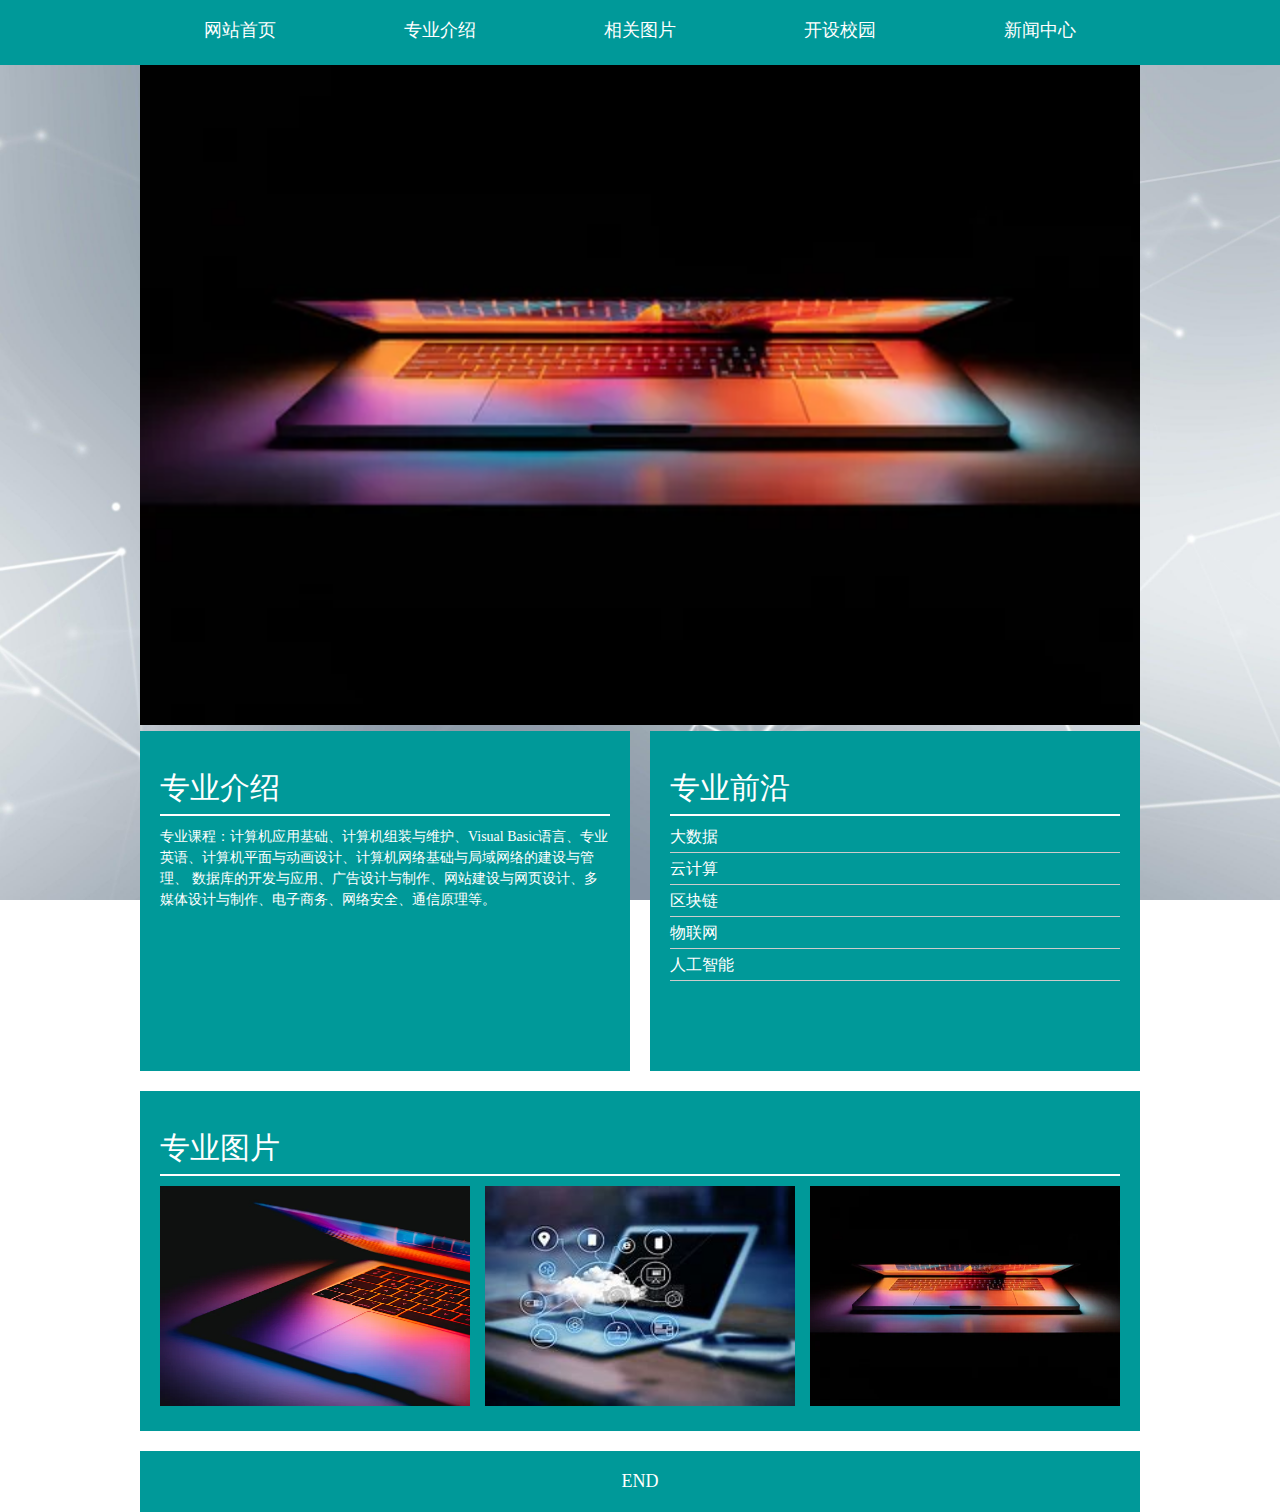
<file: index.html>
<!DOCTYPE html>
<html lang="en">
<head>
    <meta charset="utf-8">
    <link href="css/all.css" rel="stylesheet" media="all" type="text/css"/>
    <title>计算机专业</title>
</head>
<body>
<div class="menu">
    <ul class="center mid">
        <li><a href="index.html">网站首页</a></li>
        <li><a href="guanyu.html">专业介绍</a></li>
        <li><a href="yingyong.html">相关图片</a></li>
        <li><a href="wenhua.html">开设校园</a></li>
        <li><a href="xinwen.html">新闻中心</a></li>
    </ul>
</div>
<div class="content">

    <div class="banner "><img src="images/banner.webp" width="100%"/></div>
    <div class="clear"></div>
    <div class="produce left">
        <div class="bar"><strong class="">专业介绍</strong></div>
        <div class="pad">
            <p>专业课程：计算机应用基础、计算机组装与维护、Visual Basic语言、专业英语、计算机平面与动画设计、计算机网络基础与局域网络的建设与管理、
                数据库的开发与应用、广告设计与制作、网站建设与网页设计、多媒体设计与制作、电子商务、网络安全、通信原理等。
                <br>

            </p>
        </div>
    </div>
    <div class="lianxi left">
        <div class="bar"><strong class=" ">专业前沿</strong></div>
        <div class="list">
            <p><a href="xiangqing.html">大数据</a></p>
            <p><a href="xiangqing.html">云计算</a></p>
            <p><a href="xiangqing.html">区块链</a></p>
            <p><a href="xiangqing.html">物联网</a></p>
            <p><a href="xiangqing.html">人工智能</a></p>
        </div>
    </div>
    <div class="clear"></div>
    <div class="left" style="margin-top:20px">
        <div class="bar"><strong class=" ">专业图片</strong></div>
        <div class="imglist scrollleft ">
            <ul>
                <li>
                    <p><img src="images/3.webp"/><br/>
                    </p>
                </li>
                <li>
                    <p><img src="images/7.jpg"/><br/>
                    </p>
                </li>
                <li>
                    <p><img src="images/banner.webp"/><br/>
                    </p>
                </li>

            </ul>
        </div>
    </div>

    <div class="end">
        <p>END </p>
    </div>
</div>
</body>
</html>
</file>
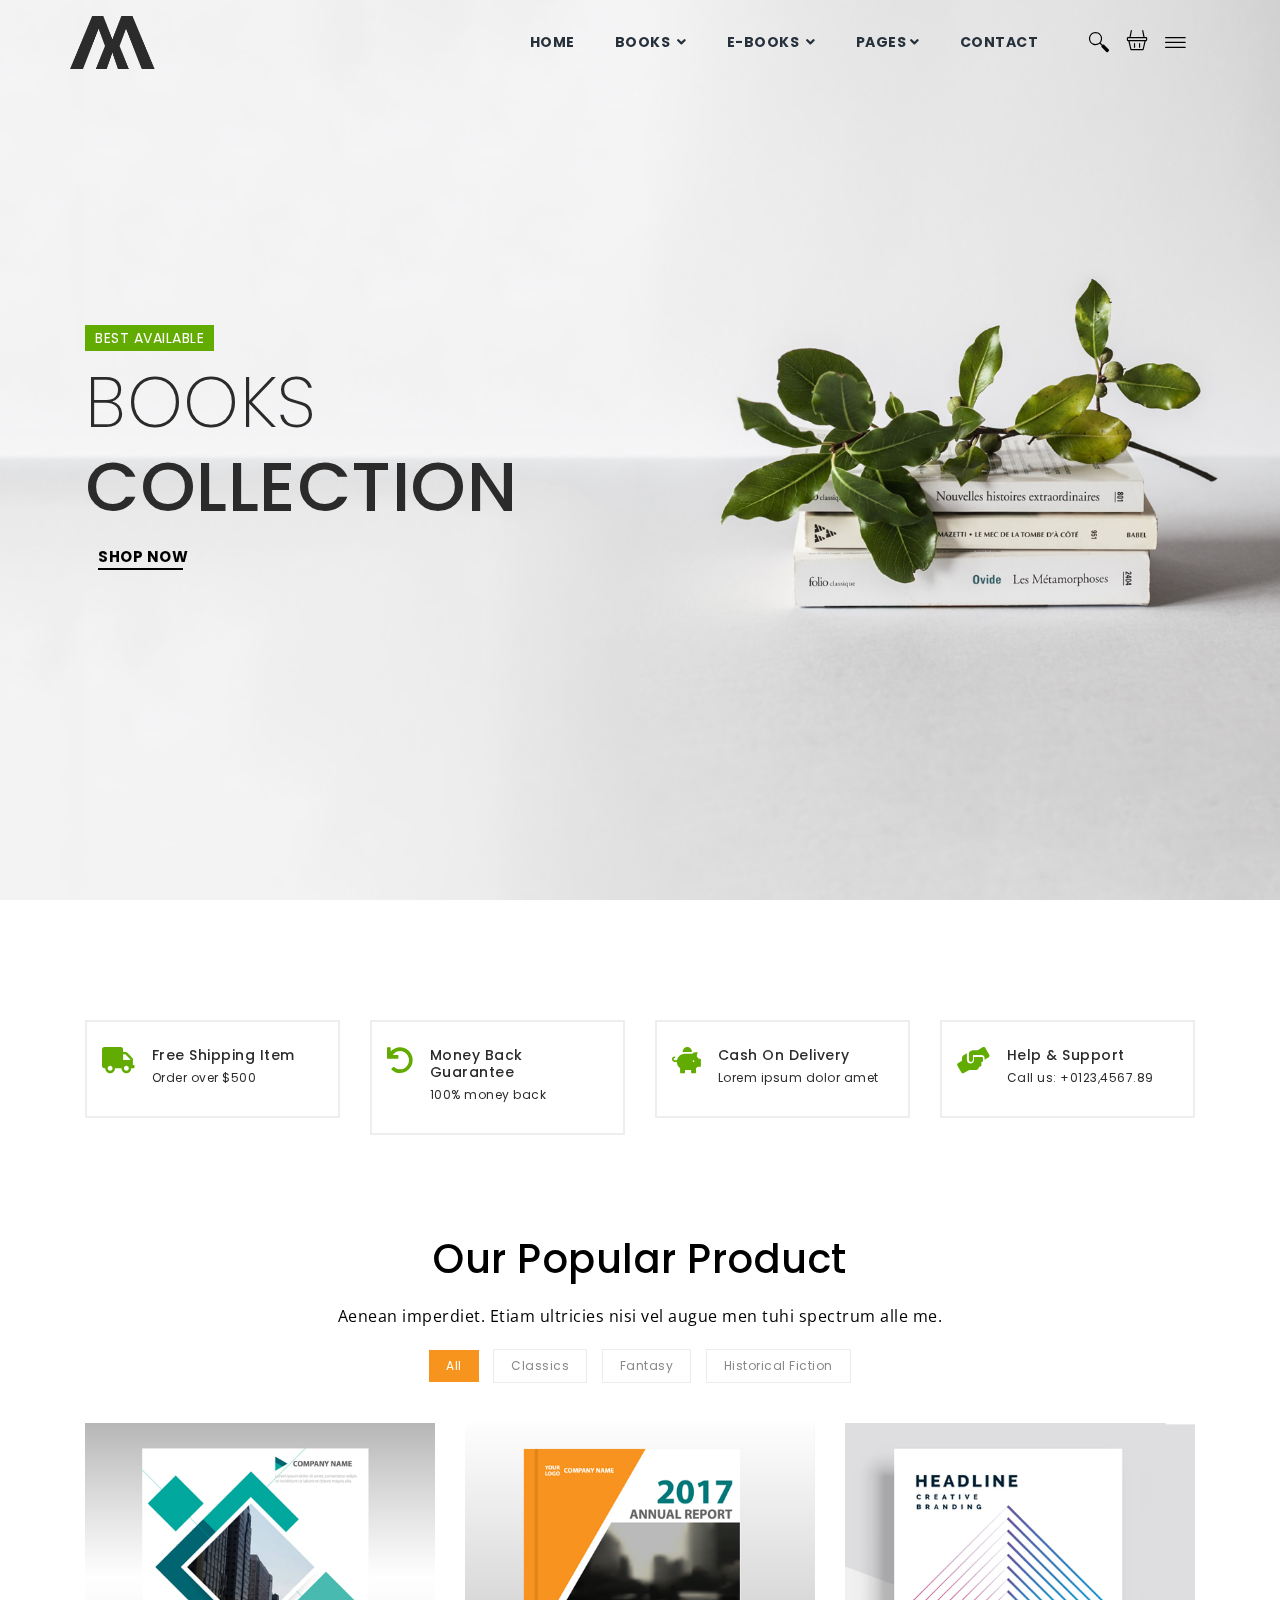
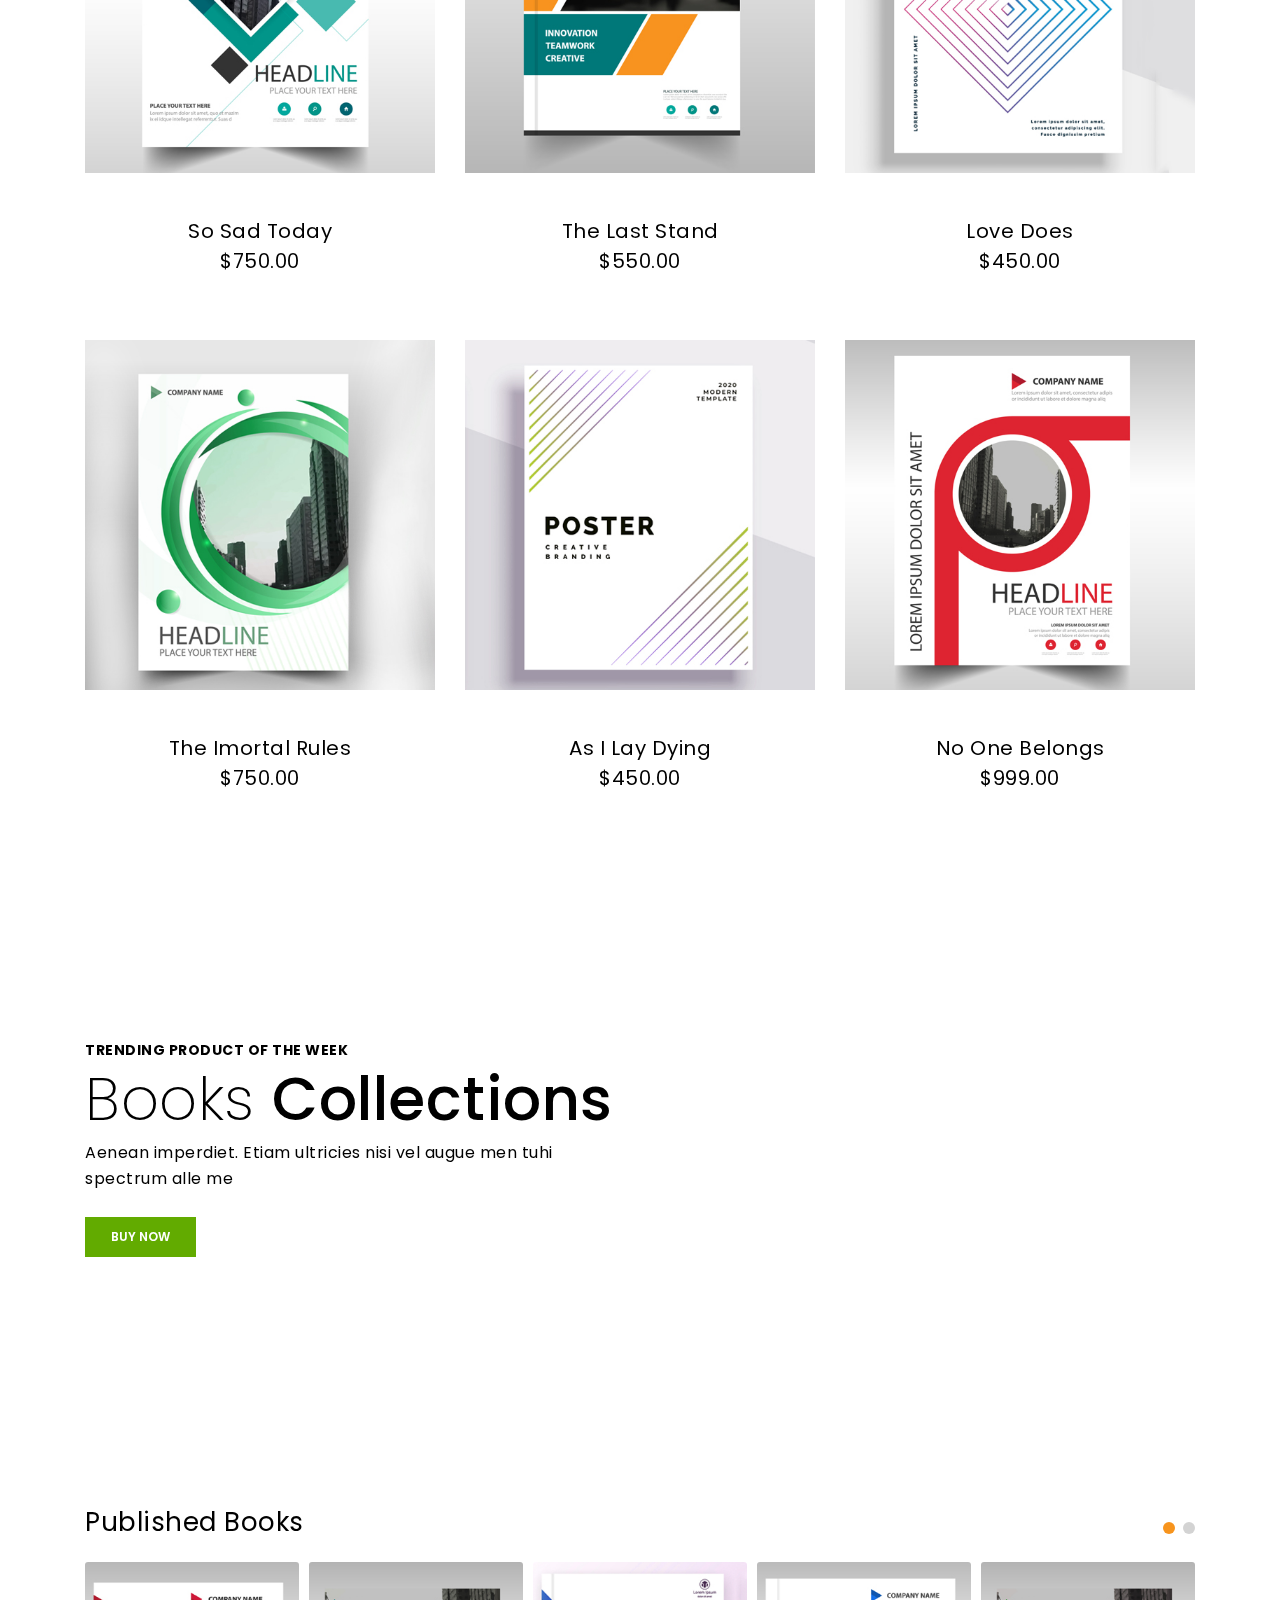
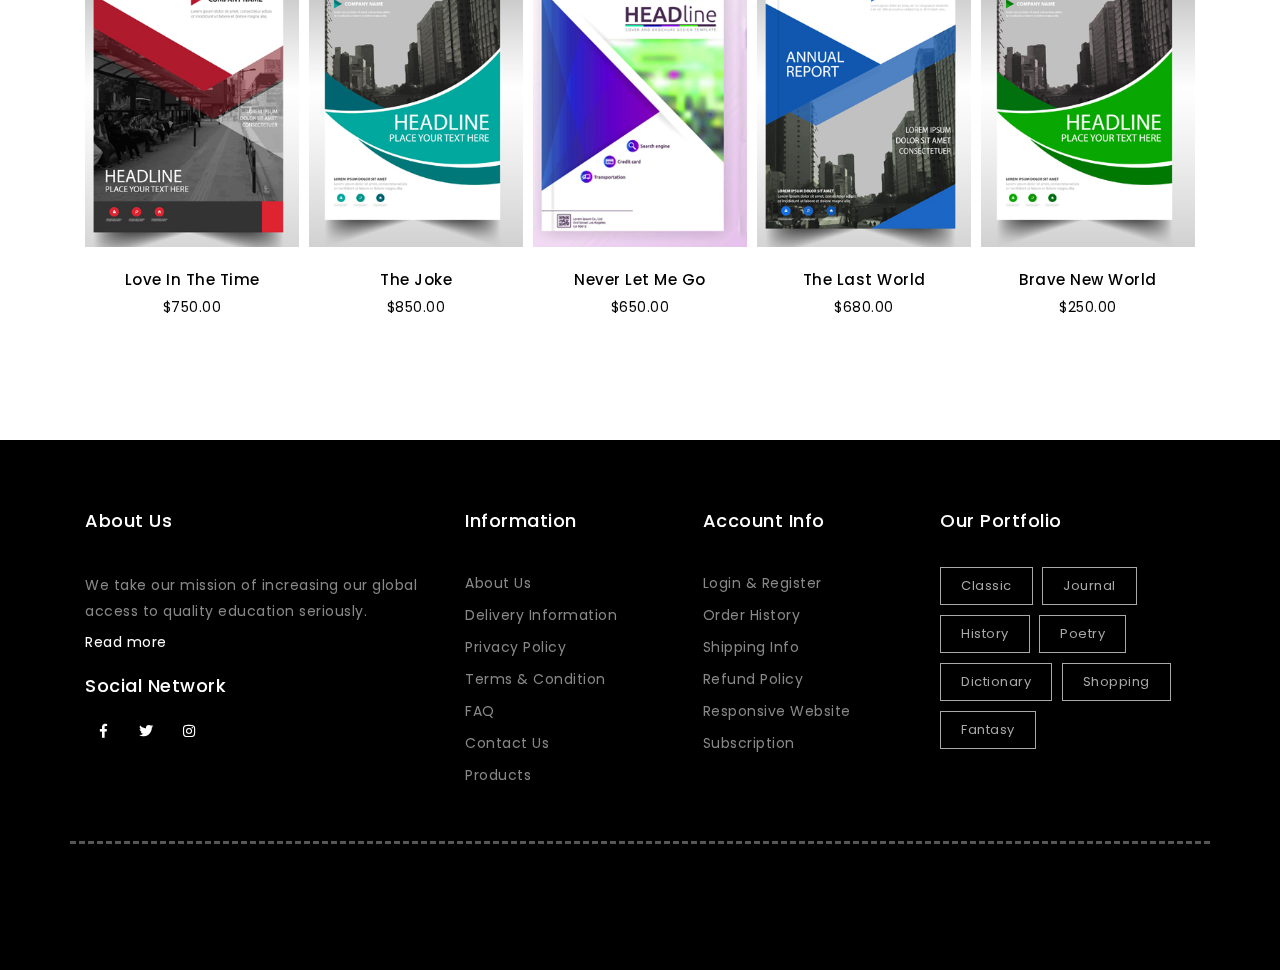
<file: web/index.html>
<!DOCTYPE html>
<html lang="en">
<head>
    <!-- Meta Tags For Seo + Page Optimization -->
    <meta charset="utf-8">
    <meta http-equiv="X-UA-Compatible" content="IE=edge">
    <meta name="viewport" content="width=device-width, initial-scale=1, shrink-to-fit=no">
    <meta name="author" content="Themes Industry">
    <!-- description -->
    <meta name="description" content="MegaOne is a highly creative, modern, visually stunning and Bootstrap responsive multipurpose agency and HTML5 template with 14 ready home page demos.">
    <!-- keywords -->
    <meta name="keywords" content="creative, modern, clean, bootstrap responsive, h tml5, css3, portfolio, blog, agency, templates, multipurpose, one page, corporate, start-up, studio, branding, designer, freelancer, carousel, parallax, photography, personal, masonry, grid, faq">
    <!-- Page Title -->
    <title>Book Store | MegaOne HTML5 Template</title>
    <!-- Favicon -->
    
    <!-- Bundle -->
    <link rel="stylesheet" href="static/css/bundle.min.css">
    <!-- Plugin Css -->
    <link rel="stylesheet" href="static/css/jquery.fancybox.min.css">
    <link rel="stylesheet" href="static/css/owl.carousel.min.css">
    <link rel="stylesheet" href="static/css/swiper.min.css">
    <link rel="stylesheet" href="static/css/cubeportfolio.min.css">
    <link rel="stylesheet" href="static/css/wow.css">
    <link rel="stylesheet" href="static/css/LineIcons.min.css">
    <link rel="stylesheet" href="static/css/nouislider.min.css">
    <link rel="stylesheet" href="static/css/range-slider.css">
    <!-- Slider Setting Css  -->
    <link rel="stylesheet" href="static/css/settings.css">
    <!-- Mega Menu  -->
    <link rel="stylesheet" href="static/css/megamenu.css">
    <!-- StyleSheet  -->
    <link rel="stylesheet" href="static/css/style.css">
    <!-- Custom Css  -->
    <link rel="stylesheet" href="static/css/custom.css">

</head>
<body>

<a class="scroll-top-arrow" href="javascript:void(0);"><i class="fa fa-angle-up"></i></a>

<!--LOADER-->
<div class="loader">
    <div class="loader-spinner"></div>
</div>
<!--LOADER-->

<!-- START HEADER NAVIGATION -->
<div class="header-area">
    <div class="container">
        <div class="row upper-nav">
            <div class=" text-left nav-logo">
                <a href="" class="navbar-brand"><img src="static/picture/logo.png" alt="img"></a>
            </div>
            <div class="ml-auto nav-mega d-flex justify-content-end align-items-center">
                <header class="site-header" id="header">
                    <nav class="navbar navbar-expand-md  static-nav">
                        <div class="container position-relative megamenu-custom">
                            <a class="navbar-brand center-brand" href="">
                                <img src="static/picture/logo.png" alt="logo" class="logo-scrolled">
                            </a>
                            <div class="collapse navbar-collapse">
                                <ul class="navbar-nav ml-auto">
                                    <li class="nav-item">
                                        <a class="nav-link" href="">HOME</a>
                                    </li>
                                    <li class="nav-item dropdown static">
                                        <a class="nav-link dropdown-toggle active" href="javascript:void(0)" data-toggle="dropdown" aria-haspopup="true" aria-expanded="false"> BOOKS </a>
                                        <ul class="dropdown-menu megamenu flexable-megamenu">
                                            <li>
                                                <div class="container">
                                                    <div class="row">
                                                        <div class="col-lg-3 col-md-6 col-sm-12 mengmenu_border">
                                                            <h5 class="dropdown-title"> Most Wanted </h5>
                                                            <ul>
                                                                <li><i class="lni-angle-double-right right-arrow"></i><a class="dropdown-item" href="product-listing.html">Love Does</a></li>
                                                                <li><i class="lni-angle-double-right right-arrow"></i><a class="dropdown-item" href="product-listing.html">No One Belongs</a></li>
                                                                <li><i class="lni-angle-double-right right-arrow"></i><a class="dropdown-item" href="product-listing.html">As I Lay Dying</a></li>
                                                                <li><i class="lni-angle-double-right right-arrow"></i><a class="dropdown-item" href="product-listing.html">Life is Elsewhere</a></li>
                                                                <li><i class="lni-angle-double-right right-arrow"></i><a class="dropdown-item" href="product-listing.html">The Road</a></li>
                                                                <li><i class="lni-angle-double-right right-arrow"></i><a class="dropdown-item" href="product-listing.html">Why Me?</a></li>
                                                            </ul>
                                                            <h5 class="dropdown-title"> Classic </h5>
                                                            <ul>
                                                                <li><i class="lni-angle-double-right right-arrow"></i><a class="dropdown-item" href="product-listing.html">Lorna Doone</a></li>
                                                                <li><i class="lni-angle-double-right right-arrow"></i><a class="dropdown-item" href="product-listing.html">Lord of Flies</a></li>
                                                                <li><i class="lni-angle-double-right right-arrow"></i><a class="dropdown-item" href="product-listing.html">Kidnapped</a></li>
                                                                <li><i class="lni-angle-double-right right-arrow"></i><a class="dropdown-item" href="product-listing.html">End World</a></li>
                                                            </ul>
                                                        </div>
                                                        <div class="col-lg-3 col-md-6 col-sm-12 mengmenu_border">
                                                            <h5 class="dropdown-title"> NOVEL's </h5>
                                                            <ul>
                                                                <li><i class="lni-angle-double-right right-arrow"></i><a class="dropdown-item" href="product-listing.html">Romance</a></li>
                                                                <li><i class="lni-angle-double-right right-arrow"></i><a class="dropdown-item" href="product-listing.html">Fantasy</a></li>
                                                                <li><i class="lni-angle-double-right right-arrow"></i><a class="dropdown-item" href="product-listing.html">Thrillers</a></li>
                                                                <li><i class="lni-angle-double-right right-arrow"></i><a class="dropdown-item" href="product-listing.html">Science Fiction</a></li>
                                                                <li><i class="lni-angle-double-right right-arrow"></i><a class="dropdown-item" href="product-listing.html">Historical Fiction</a></li>
                                                                <li><i class="lni-angle-double-right right-arrow"></i><a class="dropdown-item" href="product-listing.html">Others</a></li>
                                                            </ul>

                                                            <h5 class="dropdown-title"> HISTORY </h5>
                                                            <ul>
                                                                <li><i class="lni-angle-double-right right-arrow"></i><a class="dropdown-item" href="product-listing.html">Creative Thinking</a></li>
                                                                <li><i class="lni-angle-double-right right-arrow"></i><a class="dropdown-item" href="product-listing.html">Historical Fiction</a></li>
                                                                <li><i class="lni-angle-double-right right-arrow"></i><a class="dropdown-item" href="product-listing.html">Creative Thinking</a></li>
                                                                <li><i class="lni-angle-double-right right-arrow"></i><a class="dropdown-item" href="product-listing.html">Personal Finance</a></li>
                                                            </ul>

                                                        </div>

                                                        <div class="col-lg-6 col-md-12 col-sm-12">
                                                            <h5 class="dropdown-title text-left">Featured Items </h5>
                                                            <div class="carousel-menu mt-4">
                                                                <div class="featured-megamenu-carousel owl-carousel owl-theme">
                                                                    <div class="item ">
                                                                        <img src="static/picture/shop1.jpg" alt="shop-image">
                                                                    </div>
                                                                    <div class="item">
                                                                        <img src="static/picture/shop2.jpg" alt="shop-image">
                                                                    </div>
                                                                </div>
                                                                <i class="lni-chevron-left ini-customPrevBtn"></i>
                                                                <i class="lni-chevron-right ini-customNextBtn"></i>
                                                            </div>
                                                            <p class="mt-4 megamenu-slider-para">Lorem Ipsum is simply dummy text of the printing and typesetting industry. Lorem Ipsum has been the industry's standard dummy text</p>
                                                            <a href="product-listing.html" class="btn black-border-color-yellow-gradient-btn slider-btn text-left">Buy Now</a>
                                                        </div>
                                                    </div>
                                                </div>
                                            </li>
                                        </ul>
                                    </li>
                                    <li class="nav-item dropdown static">
                                        <a class="nav-link dropdown-toggle" href="javascript:void(0)" data-toggle="dropdown" aria-haspopup="true" aria-expanded="false"> E-BOOKS </a>
                                        <ul class="dropdown-menu megamenu flexable-megamenu">
                                            <li>
                                                <div class="container">
                                                    <div class="row">
                                                        <div class="col-lg-3 col-md-6 col-sm-12 mengmenu_border">
                                                            <h5 class="dropdown-title bottom10"> Categories </h5>

                                                            <ul>
                                                                <li><i class="lni-angle-double-right right-arrow"></i><a class="dropdown-item" href="product-listing.html">Art</a></li>
                                                                <li><i class="lni-angle-double-right right-arrow"></i><a class="dropdown-item" href="product-listing.html">Autobiography</a></li>
                                                                <li><i class="lni-angle-double-right right-arrow"></i><a class="dropdown-item" href="product-listing.html">Biography</a></li>
                                                                <li><i class="lni-angle-double-right right-arrow"></i><a class="dropdown-item" href="product-listing.html">Chick lit</a></li>
                                                                <li><i class="lni-angle-double-right right-arrow"></i><a class="dropdown-item" href="product-listing.html">Anthology</a></li>
                                                                <li><i class="lni-angle-double-right right-arrow"></i><a class="dropdown-item" href="product-listing.html">Coming-of-age</a></li>
                                                                <li><i class="lni-angle-double-right right-arrow"></i><a class="dropdown-item" href="product-listing.html">Drama</a></li>

                                                            </ul>

                                                        </div>
                                                        <div class="col-lg-3 col-md-6 col-sm-12 mengmenu_border">
                                                            <h5 class="dropdown-title opacity-10"> Others </h5>
                                                            <ul>
                                                                <li><i class="lni-angle-double-right right-arrow"></i><a class="dropdown-item" href="product-listing.html">Crime</a></li>
                                                                <li><i class="lni-angle-double-right right-arrow"></i> <a class="dropdown-item" href="product-listing.html">Dictionary</a></li>
                                                                <li><i class="lni-angle-double-right right-arrow"></i> <a class="dropdown-item" href="product-listing.html">Health</a></li>
                                                                <li><i class="lni-angle-double-right right-arrow"></i><a class="dropdown-item" href="product-listing.html">History</a></li>
                                                                <li><i class="lni-angle-double-right right-arrow"></i><a class="dropdown-item" href="product-listing.html">Journal
                                                                </a></li>
                                                                <li><i class="lni-angle-double-right right-arrow"></i><a class="dropdown-item" href="product-listing.html">Horror</a></li>
                                                                <li><i class="lni-angle-double-right right-arrow"></i><a class="dropdown-item" href="product-listing.html">Poetry</a></li>
                                                            </ul>

                                                        </div>
                                                        <div class="col-lg-3 col-md-6 col-sm-12 mengmenu_border">
                                                            <h5 class="dropdown-title bottom10"> Author's </h5>

                                                            <div class="media outlet-media mt-3">
                                                                <div class="box">
                                                                    <img class="align-self-start" src="static/picture/author1.jpg" alt="Generic placeholder image">
                                                                </div>
                                                                <div class="media-body">
                                                                    <h6 class="mt-3 ml-3"><a href="#">Eva Smith</a></h6>
                                                                </div>
                                                            </div>

                                                            <div class="media outlet-media">
                                                                <div class="box">
                                                                    <img class="align-self-start" src="static/picture/author2.jpg" alt="Generic placeholder image">
                                                                </div>
                                                                <div class="media-body">
                                                                    <h6 class="mt-3 ml-3"><a href="#">Rosa Parks</a></h6>
                                                                </div>
                                                            </div>

                                                            <div class="media outlet-media">
                                                                <div class="box">
                                                                    <img class="align-self-start" src="static/picture/author3.jpg" alt="Generic placeholder image">
                                                                </div>
                                                                <div class="media-body">
                                                                    <h6 class="mt-3 ml-3"><a href="#">Alan Yang</a></h6>
                                                                </div>
                                                            </div>


                                                            <div class="media outlet-media">
                                                                <div class="box">
                                                                    <img class="align-self-start" src="static/picture/author4.jpg" alt="Generic placeholder image">
                                                                </div>
                                                                <div class="media-body">
                                                                    <h6 class="mt-3 ml-3"><a href="#">Kam John</a></h6>
                                                                </div>
                                                            </div>

                                                        </div>
                                                        <div class="col-lg-3 col-md-6 col-sm-12 pt-3">
                                                            <a href="javascript:void(0);"><img src="static/picture/featured-product.jpg" alt="image"></a>
                                                        </div>
                                                    </div>
                                                </div>
                                            </li>
                                        </ul>
                                    </li>
                                    <li class="nav-item dropdown position-relative">
                                        <a class="nav-link dropdown-toggle" href="javascript:void(0)" data-toggle="dropdown" aria-haspopup="true" aria-expanded="false">PAGES</a>
                                        <div class="dropdown-menu">
                                            <ul>
                                                <li><i class="lni-angle-double-right right-arrow"></i><a class="dropdown-item" href="product-listing.html">Listing One</a></li>
                                                <li><i class="lni-angle-double-right right-arrow"></i><a class="dropdown-item" href="product-detail.html">Detail Page</a></li>
                                                <li><i class="lni-angle-double-right right-arrow"></i><a class="dropdown-item" href="javascript:;">ShopCart Page</a></li>
                                            </ul>
                                        </div>
                                    </li>
                                    <li class="nav-item">
                                        <a class="nav-link" href="contact.html">CONTACT</a>
                                    </li>

                                </ul>
                            </div>
                        </div>
                    </nav>

                    <!-- side menu -->
                    <div class="side-menu opacity-0 gradient-bg hidden">
                        <div class="inner-wrapper">
                            <span class="btn-close btn-close-no-padding" id="btn_sideNavClose"><i></i><i></i></span>
                            <nav class="side-nav w-100">
                                <ul class="navbar-nav">

                                    <li class="nav-item">
                                        <a class="nav-link" href="product-listing.html"> HOME</a>
                                    </li>
                                    <li class="nav-item">
                                        <a class="nav-link collapsePagesSideMenu" data-toggle="collapse" href="#sideNavPages1">
                                            BOOKS <i class="fas fa-chevron-down"></i>
                                        </a>
                                        <div id="sideNavPages1" class="collapse sideNavPages">

                                            <ul class="navbar-nav mt-2">
                                                <li class="nav-item"><a class="nav-link" href="product-listing.html">Love Does</a></li>
                                                <li class="nav-item"><a class="nav-link" href="product-listing.html">No One Belongs</a></li>
                                                <li class="nav-item"><a class="nav-link" href="product-listing.html">As I Lay Dying</a></li>
                                                <li class="nav-item"><a class="nav-link" href="product-listing.html">Life is Elsewhere</a></li>
                                                <li class="nav-item"><a class="nav-link" href="product-listing.html">The Road</a></li>
                                                <li class="nav-item"><a class="nav-link" href="product-listing.html">Why Me?</a></li>
                                            </ul>
                                            <h5 class="sub-title">1. Classic</h5>
                                            <ul class="navbar-nav mt-2">
                                                <li class="nav-item"><a class="nav-link" href="product-listing.html">Lorna Doone</a></li>
                                                <li class="nav-item"><a class="nav-link" href="product-listing.html">Lord of Flies</a></li>
                                                <li class="nav-item"><a class="nav-link" href="product-listing.html">Kidnapped</a></li>
                                                <li class="nav-item"><a class="nav-link" href="product-listing.html">End World</a></li>
                                            </ul>

                                            <h5 class="sub-title">2. Novel's</h5>
                                            <ul class="navbar-nav mt-2">
                                                <li class="nav-item"><a class="nav-link" href="product-listing.html">Romance</a></li>
                                                <li class="nav-item"><a class="nav-link" href="product-listing.html">Fantasy</a></li>
                                                <li class="nav-item"><a class="nav-link" href="product-listing.html">Thrillers</a></li>
                                                <li class="nav-item"><a class="nav-link" href="product-listing.html">Historical Fiction</a></li>
                                                <li class="nav-item"><a class="nav-link" href="product-listing.html">Others</a></li>
                                            </ul>

                                            <h5 class="sub-title">3. History</h5>
                                            <ul class="navbar-nav mt-2">
                                                <li class="nav-item"><a class="nav-link" href="product-listing.html">Creative Thinking</a></li>
                                                <li class="nav-item"><a class="nav-link" href="product-listing.html">Historical Fiction</a></li>
                                                <li class="nav-item"><a class="nav-link" href="product-listing.html">Creative Thinking</a></li>
                                                <li class="nav-item"><a class="nav-link" href="product-listing.html">Personal Finance</a></li>
                                            </ul>
                                        </div>
                                    </li>
                                    <li class="nav-item">
                                        <a class="nav-link collapsePagesSideMenu" data-toggle="collapse" href="#sideNavPages3">
                                            E-BOOKS <i class="fas fa-chevron-down"></i>
                                        </a>
                                        <div id="sideNavPages3" class="collapse sideNavPages">
                                            <ul class="navbar-nav mt-2">
                                                <li class="nav-item"><a class="nav-link" href="product-listing.html">Art</a></li>
                                                <li class="nav-item"><a class="nav-link" href="product-listing.html">Autobiography</a></li>
                                                <li class="nav-item"><a class="nav-link" href="product-listing.html">Biography</a></li>
                                                <li class="nav-item"><a class="nav-link" href="product-listing.html">Chick lit</a></li>
                                                <li class="nav-item"><a class="nav-link" href="product-listing.html">Coming-of-age</a></li>
                                                <li class="nav-item"><a class="nav-link" href="product-listing.html">Anthology</a></li>
                                                <li class="nav-item"><a class="nav-link" href="product-listing.html">Drama</a></li>
                                            </ul>
                                            <h5 class="sub-title">1. Others</h5>
                                            <ul class="navbar-nav mt-2">
                                                <li class="nav-item"><a class="nav-link" href="product-listing.html">Crime</a></li>
                                                <li class="nav-item"><a class="nav-link" href="product-listing.html"> Dictionary</a></li>
                                                <li class="nav-item"><a class="nav-link" href="product-listing.html"> Health</a></li>
                                                <li class="nav-item"><a class="nav-link" href="product-listing.html">History</a></li>
                                                <li class="nav-item"><a class="nav-link" href="product-listing.html">Horror</a></li>
                                                <li class="nav-item"><a class="nav-link" href="product-listing.html">Poetry</a></li>
                                            </ul>
                                        </div>
                                    </li>
                                    <li class="nav-item">
                                        <a class="nav-link collapsePagesSideMenu" data-toggle="collapse" href="#sideNavPages2">
                                            PAGES <i class="fas fa-chevron-down"></i>
                                        </a>
                                        <div id="sideNavPages2" class="collapse sideNavPages">
                                            <ul class="navbar-nav">
                                                <li class="nav-item">
                                                    <a class="nav-link" href="product-listing.html">Listing One</a>
                                                </li>
                                                <li class="nav-item">
                                                    <a class="nav-link" href="product-detail.html">Detail Page</a>
                                                </li>
                                                <li class="nav-item">
                                                    <a class="nav-link" href="shop-cart.html">ShopCart Page</a>
                                                </li>
                                            </ul>
                                        </div>
                                    </li>
                                    <li class="nav-item">
                                        <a class="nav-link" href="contact.html">Contact</a>
                                    </li>
                                </ul>
                            </nav>
                            <div class="side-footer w-100">
                                <ul class="social-icons-simple white top40">
                                    <li><a class="facebook-bg-hvr" href="javascript:void(0)"><i class="fab fa-facebook-f"></i> </a> </li>
                                    <li><a class="twitter-bg-hvr" href="javascript:void(0)"><i class="fab fa-twitter"></i> </a> </li>
                                    <li><a class="instagram-bg-hvr" href="javascript:void(0)"><i class="fab fa-instagram"></i> </a> </li>
                                </ul>
                                <p class="whitecolor">&copy; <span id="year"></span> Product Shop. Made With Love by ThemesIndustry</p>
                            </div>
                        </div>
                    </div>
                    <div id="close_side_menu" class="tooltip"></div>
                    <!-- End side menu -->
                </header>
                <div class="nav-utility">
                    <div class="manage-icons d-inline-block">
                        <ul class="d-flex justify-content-center align-items-center">
                            <li class="d-inline-block">
                                <a id="add_search_box">
                                    <i class="lni lni-search search-sidebar-hover"></i>
                                </a>
                            </li>
                            <li class="d-inline-block mini-menu-card">
                                <a class="nav-link" id="add_cart_box" href="javascript:void(0)">
                                    <i class="lni lni-shopping-basket"></i>
                                </a>
                            </li>
                            <a href="javascript:void(0)" class="d-inline-block sidemenu_btn d-block" id="sidemenu_toggle">
                                <i class="lni lni-menu"></i>
                            </a>
                        </ul>
                    </div>
                </div>
            </div>

        </div>
    </div>
</div>
<!-- END HEADER NAVIGATION -->

<!--BANNER START-->
<div class="homer-banner">
    <div class="container">
        <div class="row">
            <div class="col-12 col-lg-6 d-flex justify-content-center align-items-center text-center text-lg-left">
                <div class="banner-description">
                    <span class="small-heading animated fadeInRight delay-1s">BEST AVAILABLE</span>
                    <h1 class="w-sm-100 w-md-100 w-lg-25 animated fadeInLeft delay-1s">BOOKS <span>COLLECTION</span></h1>
                    <a href="product-listing.html" class="btn animated fadeInLeft delay-1s">SHOP NOW </a>
                </div>
            </div>
        </div>
    </div>
</div>
<!--BANNER END-->

<!--START OUR SERVICES-->
<div class="our-services">
    <div class="container">
        <div class="row">

            <div class="col-sm-12 col-md-12 col-lg-3">
                <div class="service">
                    <div class="media">
                        <div class="service-card">
                            <i class="fas fa-truck mr-3"></i>
                            <div class="media-body">
                                <h5 class="mt-0">Free Shipping Item</h5>
                                <span>Order over $500</span>
                            </div>
                        </div>
                    </div>
                </div>
            </div>
            <div class="col-sm-12 col-md-12 col-lg-3">
                <div class="service">
                    <div class="media">
                        <div class="service-card">
                            <i class="fas fa-undo mr-3"></i>
                            <div class="media-body">
                                <h5 class="mt-0">Money Back Guarantee</h5>
                                <span>100% money back</span>
                            </div>
                        </div>
                    </div>
                </div>
            </div>
            <div class="col-sm-12 col-md-12 col-lg-3">
                <div class="service">
                    <div class="media">
                        <div class="service-card">
                            <i class="fas fa-piggy-bank mr-3"></i>
                            <div class="media-body">
                                <h5 class="mt-0">Cash On Delivery</h5>
                                <span>Lorem ipsum dolor amet</span>
                            </div>
                        </div>
                    </div>
                </div>
            </div>
            <div class="col-sm-12 col-md-12 col-lg-3">
                <div class="service">
                    <div class="media">
                        <div class="service-card">
                            <i class="fas fa-hands-helping mr-3"></i>
                            <div class="media-body">
                                <h5 class="mt-0">Help & Support</h5>
                                <span>Call us: +0123,4567.89</span>
                            </div>
                        </div>
                    </div>
                </div>
            </div>
        </div>
    </div>
</div>
<!--END OUR SERVICES-->

<!-- START PORTOLIO SECTION -->
<div class="portfolio-section">
    <div class="container">
        <div class="row">

            <!-- START PORTFOLIO HEADING -->
            <div class="col-12">
                <div class="portfolioHeading text-center">
                    <h1 class="high-lighted-heading">Our Popular Product</h1>
                    <p>Aenean imperdiet. Etiam ultricies nisi vel augue men tuhi spectrum alle me.</p>
                </div>
            </div>
            <!-- END PORTFOLIO HEADING -->

            <!-- START FILTERS -->
            <div class="col-12">
                <div class="clearfix d-flex justify-content-center">
                    <div id="js-filters-blog-posts" class="cbp-l-filters-button cbp-1-filters-alignCenter">
                        <div data-filter="*" class="cbp-filter-item-active cbp-filter-item">All </div>
                        <div data-filter=".Classic" class="cbp-filter-item">Classics</div>
                        <div data-filter=".Fantasy" class="cbp-filter-item">Fantasy</div>
                        <div data-filter=".motion" class="cbp-filter-item">Historical Fiction</div>
                    </div>
                </div>
            </div>
            <!-- END FILTERS -->

            <!-- START PORTFOLIO IMAGES -->
            <div class="col-12">
                <div id="js-grid-blog-posts" class="cbp">

                    <div class="cbp-item Classic Fantasy">
                        <a class="portfolio-circle-cart" href="shop-cart.html">
                            <i class="fa fa-shopping-cart"></i>
                        </a>
                        <div class="cbp-caption-defaultWrap  owl-theme sync-portfolio-carousel owl-carousel">
                            <div class="item"> <a href="static/picture/book-1.jpg" class="cbp-caption" data-fancybox="gallery1" data-title="Book 1"><img src="static/picture/book-1.jpg" alt="Book 1"></a></div>
                            <div class="item"> <a href="static/picture/book-1-1.jpg" class="cbp-caption" data-fancybox="gallery1" data-title="Book 1"><img src="static/picture/book-1-1.jpg" alt="Book 1"></a></div>
                        </div>
                        <div class="row">
                            <div class="col-12 text-center">
                                <div class="cbp-l-grid-blog-title"><a href="#" target="_blank" class="portfolio-title">So Sad Today</a></div>
                            </div>
                            <div class="col-12 text-center">
                                <div class="cbp-l-grid-blog-desc portfolio-des">$750.00</div>
                            </div>
                        </div>
                    </div>

                    <div class="cbp-item Classic Fantasy">
                        <a class="portfolio-circle-cart" href="shop-cart.html">
                            <i class="fa fa-shopping-cart"></i>
                        </a>
                        <div class="cbp-caption-defaultWrap  owl-theme sync-portfolio-carousel owl-carousel">
                            <div class="item"> <a href="static/picture/book-2.jpg" class="cbp-caption" data-fancybox="gallery2" data-title="Book2"> <img src="static/picture/book-2.jpg" alt=""></a></div>
                            <div class="item"> <a href="static/picture/book-2-1.jpg" class="cbp-caption" data-fancybox="gallery2" data-title="Book2"><img src="static/picture/book-2-1.jpg" alt=""></a></div>
                        </div>

                        <div class="row">
                            <div class="col-12 text-center">
                               <div class="cbp-l-grid-blog-title"><a href="#" target="_blank" class="portfolio-title">The Last Stand</a></div>
                            </div>
                            <div class="col-12 text-center">
                                <div class="cbp-l-grid-blog-desc portfolio-des">$550.00</div>
                            </div>
                        </div>
                    </div>

                    <div class="cbp-item Classic">
                        <a class="portfolio-circle-cart" href="shop-cart.html">
                            <i class="fa fa-shopping-cart"></i>
                        </a>
                        <div class="cbp-caption-defaultWrap  owl-theme sync-portfolio-carousel owl-carousel">
                            <div class="item"> <a href="static/picture/book-3.jpg" class="cbp-caption" data-fancybox="gallery3" data-title="Shirt Name"> <img src="static/picture/book-3.jpg" alt=""></a></div>
                            <div class="item"> <a href="static/picture/book-3-1.jpg" class="cbp-caption" data-fancybox="gallery3" data-title="Shirt Name"><img src="static/picture/book-3-1.jpg" alt=""></a></div>
                        </div>

                        <div class="row">
                            <div class="col-12 text-center">
                                <div class="cbp-l-grid-blog-title"><a href="#" target="_blank" class="portfolio-title">Love Does</a></div>
                            </div>
                            <div class="col-12 text-center">
                                <div class="cbp-l-grid-blog-desc portfolio-des">$450.00</div>
                            </div>
                        </div>
                    </div>

                    <div class="cbp-item Fantasy motion">

                        <a class="portfolio-circle-cart" href="shop-cart.html">
                            <i class="fa fa-shopping-cart"></i>
                        </a>

                        <div class="cbp-caption-defaultWrap  owl-theme sync-portfolio-carousel owl-carousel">
                            <div class="item"> <a href="static/picture/book-4.jpg" class="cbp-caption" data-fancybox="gallery4" data-title="Shirt Name"> <img src="static/picture/book-4.jpg" alt=""></a></div>
                            <div class="item"> <a href="static/picture/book-4-1.jpg" class="cbp-caption" data-fancybox="gallery4" data-title="Shirt Name"><img src="static/picture/book-4-1.jpg" alt=""></a></div>
                        </div>

                        <div class="row">
                            <div class="col-12 text-center">
                                <div class="cbp-l-grid-blog-title"><a href="#" target="_blank" class="portfolio-title">The Imortal Rules</a></div>
                            </div>
                            <div class="col-12 text-center">
                                <div class="cbp-l-grid-blog-desc portfolio-des">$750.00</div>
                            </div>
                        </div>
                    </div>

                    <div class="cbp-item Fantasy motion">
                        <a class="portfolio-circle-cart" href="shop-cart.html">
                            <i class="fa fa-shopping-cart"></i>
                        </a>

                        <div class="cbp-caption-defaultWrap  owl-theme sync-portfolio-carousel owl-carousel">
                            <div class="item"> <a href="static/picture/book-5.jpg" class="cbp-caption" data-fancybox="gallery5" data-title="Shirt Name"> <img src="static/picture/book-5.jpg" alt=""></a></div>
                            <div class="item"> <a href="static/picture/book-5-1.jpg" class="cbp-caption" data-fancybox="gallery5" data-title="Shirt Name"><img src="static/picture/book-5-1.jpg" alt=""></a></div>
                        </div>

                        <div class="row">
                            <div class="col-12 text-center">
                                <div class="cbp-l-grid-blog-title"><a href="#" target="_blank" class="portfolio-title">As I Lay Dying</a></div>
                            </div>
                            <div class="col-12 text-center">
                                <div class="cbp-l-grid-blog-desc portfolio-des">$450.00</div>
                            </div>
                        </div>

                    </div>

                    <div class="cbp-item Fantasy motion">
                        <a class="portfolio-circle-cart" href="shop-cart.html">
                            <i class="fa fa-shopping-cart"></i>
                        </a>

                        <div class="cbp-caption-defaultWrap  owl-theme sync-portfolio-carousel owl-carousel">
                            <div class="item"> <a href="static/picture/book-6.jpg" class="cbp-caption" data-fancybox="gallery6" data-title="Shirt Name"> <img src="static/picture/book-6.jpg" alt=""></a></div>
                            <div class="item"> <a href="static/picture/book-6-1.jpg" class="cbp-caption" data-fancybox="gallery6" data-title="Shirt Name"><img src="static/picture/book-6-1.jpg" alt=""></a></div>
                        </div>

                        <div class="row">
                            <div class="col-12 text-center">
                                <div class="cbp-l-grid-blog-title"><a href="#" target="_blank" class="portfolio-title">No One Belongs</a></div>
                            </div>
                            <div class="col-12 text-center">
                                <div class="cbp-l-grid-blog-desc portfolio-des">$999.00</div>
                            </div>
                        </div>

                    </div>

                </div>
            </div>
            <!-- END PORTFOLIO IMAGES -->

        </div>
    </div>
</div>
<!-- END PORTOLIO SECTION -->

<!--START BANNER SECTION-->
<div class="banner-section parallax-slide">
    <div class="container">
        <div class="row">
            <div class="col-12 col-lg-6 text-center text-lg-left">
                <div class="banner-content-wrapper">
                    <span>TRENDING PRODUCT OF THE WEEK</span>
                    <h1>Books <span>Collections</span></h1>
                    <p>Aenean imperdiet. Etiam ultricies nisi vel augue men tuhi spectrum alle me</p>
                    <button type="button" class="btn green-color-yellow-gradient-btn">BUY NOW</button>
                </div>
            </div>
        </div>
    </div>
</div>
<!--END BANNER SECTION-->

<!--START LATEST ARRIVALS-->
<div class="lastest_arrivals">
    <div class="container">
        <div class="row">
            <div class="col-12 mb-4">
                <h1>Published Books</h1>
            </div>

            <div class="col-12">
                <div class="lastest_featured_products owl-carousel owl-theme">

                    <div class="lastest_arrival_items item">
                        <a href="product-detail.html" class="lastest-addto-cart"><i class="fa fa-shopping-cart"></i></a>
                        <div class="card">
                            <span class="product-type">NEW</span>
                            <div class="image-holder">
                                <a href="static/picture/l1.jpg" data-fancybox="lastest_product" data-title="Shirt Name">
                                    <img src="static/picture/l1.jpg" class="card-img-top" alt="Lastest Arrivals 1">
                                </a>
                            </div>
                            <div class="card-body">
                                <div class="row">
                                    <div class="col-12 text-center">
                                        <h5 class="card-title">Love In The Time</h5>
                                    </div>
                                    <div class="col-12 text-center">
                                        <p class="card-text"> $750.00</p>
                                    </div>
                                </div>
                            </div>
                        </div>
                    </div>

                    <div class="lastest_arrival_items item">
                        <a href="product-detail.html" class="lastest-addto-cart"><i class="fa fa-shopping-cart"></i></a>
                        <div class="card">  <span class="product-type">NEW</span>
                            <div class="image-holder">
                                <a href="static/picture/l7.jpg" data-fancybox="lastest_product" data-title="Lastest Arrivals 1">
                                    <img src="static/picture/l7.jpg" class="card-img-top" alt="Lastest Arrivals 1">
                                </a>
                            </div>
                            <div class="card-body">
                                <div class="row">
                                    <div class="col-12 text-center">
                                        <h5 class="card-title">The Joke</h5>
                                    </div>
                                    <div class="col-12 text-center">
                                        <p class="card-text text-center"> $850.00</p>
                                    </div>
                                </div>
                            </div>
                        </div>
                    </div>

                    <div class="lastest_arrival_items item">
                        <a href="product-detail.html" class="lastest-addto-cart"><i class="fa fa-shopping-cart"></i></a>
                        <div class="card">
                            <span class="product-type">NEW</span>
                            <div class="image-holder">
                                <a href="static/picture/l8.jpg" data-fancybox="lastest_product" data-title="Lastest Arrivals 1">
                                    <img src="static/picture/l8.jpg" class="card-img-top" alt="Lastest Arrivals 1">
                                </a>
                            </div>
                            <div class="card-body">
                                <div class="row">
                                    <div class="col-12 text-center">
                                        <h5 class="card-title">Never Let Me Go </h5>
                                    </div>
                                    <div class="col-12 text-center">
                                        <p class="card-text text-center"> $650.00</p>
                                    </div>
                                </div>
                            </div>
                        </div>
                    </div>

                    <div class="lastest_arrival_items item">
                        <a href="product-detail.html" class="lastest-addto-cart"><i class="fa fa-shopping-cart"></i></a>
                        <div class="card">
                            <span class="product-type">NEW</span>
                            <div class="image-holder">
                                <a href="static/picture/l9.jpg" data-fancybox="lastest_product" data-title="Lastest Arrivals 1">
                                    <img src="static/picture/l9.jpg" class="card-img-top" alt="Lastest Arrivals 1">
                                </a>
                            </div>
                            <div class="card-body">
                                <div class="row">
                                    <div class="col-12 text-center">
                                        <h5 class="card-title"> The Last World</h5>
                                    </div>
                                    <div class="col-12 text-center">
                                        <p class="card-text text-center"> $680.00</p>
                                    </div>
                                </div>
                            </div>
                        </div>
                    </div>

                    <div class="lastest_arrival_items item">
                        <a href="product-detail.html" class="lastest-addto-cart"><i class="fa fa-shopping-cart"></i></a>
                        <div class="card">
                            <span class="product-type">NEW</span>
                            <div class="image-holder">
                                <a href="static/picture/l10.jpg" data-fancybox="lastest_product" data-title="Lastest Arrivals 1">
                                    <img src="static/picture/l10.jpg" class="card-img-top" alt="Lastest Arrivals 1">
                                </a>
                            </div>
                            <div class="card-body">
                                <div class="row">
                                    <div class="col-12 text-center">
                                        <h5 class="card-title">Brave New World</h5>
                                    </div>
                                    <div class="col-12 text-center">
                                        <p class="card-text text-center"> $250.00</p>
                                    </div>
                                </div>
                            </div>
                        </div>
                    </div>

                    <div class="lastest_arrival_items item">
                        <a href="product-detail.html" class="lastest-addto-cart"><i class="fa fa-shopping-cart"></i></a>
                        <div class="card">
                            <span class="product-type">NEW</span>
                            <div class="image-holder">
                                <a href="static/picture/l11.jpg" data-fancybox="lastest_product" data-title="Lastest Arrivals 1">
                                    <img src="static/picture/l11.jpg" class="card-img-top" alt="Lastest Arrivals 1">
                                </a>
                            </div>
                            <div class="card-body">
                                <div class="row">
                                    <div class="col-12 text-center">
                                        <h5 class="card-title">Life Without Money</h5>
                                    </div>
                                    <div class="col-12 text-center">
                                        <p class="card-text text-center"> $850.00</p>
                                    </div>
                                </div>
                            </div>
                        </div>
                    </div>

                    <div class="lastest_arrival_items item">
                        <a href="product-detail.html" class="lastest-addto-cart"><i class="fa fa-shopping-cart"></i></a>
                        <div class="card">
                            <span class="product-type">NEW</span>
                            <div class="image-holder">
                                <a href="static/picture/l12.jpg" data-fancybox="lastest_product" data-title="Lastest Arrivals 1">
                                    <img src="static/picture/l12.jpg" class="card-img-top" alt="Lastest Arrivals 1">
                                </a>
                            </div>
                            <div class="card-body">
                                <div class="row">
                                    <div class="col-12 text-center">
                                        <h5 class="card-title">Life Is Elsewhere</h5>
                                    </div>
                                    <div class="col-12 text-center">
                                        <p class="card-text text-center"> $950.00</p>
                                    </div>
                                </div>
                            </div>
                        </div>
                    </div>

                    <div class="lastest_arrival_items item">
                        <a href="product-detail.html" class="lastest-addto-cart"><i class="fa fa-shopping-cart"></i></a>
                        <div class="card">
                            <span class="product-type">NEW</span>
                            <div class="image-holder">
                                <a href="static/picture/l7.jpg" data-fancybox="lastest_product" data-title="Lastest Arrivals 1">
                                    <img src="static/picture/l13.jpg" class="card-img-top" alt="Lastest Arrivals 1">
                                </a>
                            </div>
                            <div class="card-body">
                                <div class="row">
                                    <div class="col-12 text-center">
                                        <h5 class="card-title">The Road</h5>
                                    </div>
                                    <div class="col-12 text-center">
                                        <p class="card-text text-center"> $550.00</p>
                                    </div>
                                </div>
                            </div>
                        </div>
                    </div>

                </div>
            </div>
        </div>
    </div>
</div>
<!--END LATEST ARRIVALS-->

<!--footer1 sec start-->
<div class="footer">
    <div class="container">
        <div class="row footer-container">
            <div class="col-sm-12 col-lg-4 f-sec1  text-center text-lg-left">
                <h4 class="high-lighted-heading">About Us</h4>
                <p>We take our mission of increasing our global access to quality education seriously. </p>
                <a href="#">Read more</a>
                <h4>Social Network</h4>
                <div class="s-icons">
                    <ul class="social-icons-simple">
                        <li><a href="javascript:void(0)" class="facebook-bg-hvr"><i class="fab fa-facebook-f" aria-hidden="true"></i></a></li>
                        <li><a href="javascript:void(0)" class="twitter-bg-hvr"><i class="fab fa-twitter" aria-hidden="true"></i></a> </li>
                        <li><a href="javascript:void(0)" class="instagram-bg-hvr"><i class="fab fa-instagram" aria-hidden="true"></i></a></li>
                    </ul>
                </div>
            </div>
            <div class="col-sm-12 col-lg-5 f-sec2 ">
                <div class="row">
                    <div class="col-12 col-md-6">
                        <h4 class="text-center text-md-left">Information</h4>
                        <ul class="text-center text-md-left">
                            <li><a href="javascript:void(0)">About Us</a></li>
                            <li><a href="javascript:void(0)">Delivery Information</a></li>
                            <li><a href="javascript:void(0)">Privacy Policy</a></li>
                            <li><a href="javascript:void(0)">Terms & Condition</a></li>
                            <li><a href="javascript:void(0)">FAQ</a></li>
                            <li><a href="contact.html">Contact Us</a></li>
                            <li><a href="product-listing.html">Products</a></li>
                        </ul>
                    </div>
                    <div class="col-12 col-md-6">
                        <h4 class="text-center text-md-left">Account Info</h4>
                        <ul class="text-center text-md-left">
                            <li><a href="javascript:void(0)">Login & Register</a></li>
                            <li><a href="shop-cart.html">Order History</a></li>
                            <li><a href="javascript:void(0)">Shipping Info</a></li>
                            <li><a href="javascript:void(0)">Refund Policy</a></li>
                            <li><a href="javascript:void(0)">Responsive Website</a></li>
                            <li><a href="javascript:void(0)">Subscription</a></li>
                        </ul>
                    </div>
                </div>
            </div>
            <div class="col-sm-12 col-lg-3 f-sec3  text-center text-lg-left">
                <h4>Our Portfolio</h4>
                <div class="foot-tag-list">
                    <span>Classic</span>
                    <span>Journal</span>
                    <span>History</span>
                    <span>Poetry</span>
                    <span>Dictionary</span>
                    <span>Shopping</span>
                    <span>Fantasy</span>
                </div>
            </div>
        </div>
        <div class="row">
            <div class="col-12 footer_notes">
                <p class="whitecolor text-center w-100 wow fadeInDown">Copyright &copy; 2022.Company name All rights reserved.<a target="_blank" href="https://sc.chinaz.com/moban/">&#x7F51;&#x9875;&#x6A21;&#x677F;</a></p>
            </div>
        </div>
    </div>
</div>
<!--foo0ter1 sec end-->

<!--START SEARCH AREA-->
<div class="search-box-overlay">
    <a><i class="fas fa-times cross-sign" id="close-window"></i></a>

    <div class="container">
        <div class="row">
            <div class="col-12 search-col">
                <form action="javascript:void(0)">
                    <div class="input-group search-box-form">
                        <input type="text" class="form-control" placeholder="Search Here" aria-label="Search Here">
                        <div class="input-group-prepend">
                            <button class="input-group-text" type="submit" id="basic-addon1"><i class="fas fa-search"></i></button>
                        </div>
                    </div>
                </form>
            </div>
            <div class="search-listing row">
                <div class="col-12 mb-4">
                    <h4 class="">Filtered Items</h4>
                </div>
                <div class="col-12">
                    <div class="listing-search-scroll">
                        <div class="media row">
                            <div class="img-holder ml-1 mr-2 col-4">
                                <a href="javascript:void(0)"><img src="static/picture/book-1.jpg" class="align-self-center" alt="cartitem"></a>
                            </div>
                            <div class="media-body mt-auto mb-auto col-8">
                                <h5 class="name"><a href="javascript:void(0)">So Sad Today</a></h5>
                                <p class="category">Award Winning Book</p>
                                <a class="btn black-sm-btn" href="shop-cart.html"><i class="fas fa-shopping-bag"></i></a>
                                <a class="btn black-sm-btn" href="javascript:void(0)"><i class="fas fa-eye"></i></a>
                            </div>
                        </div>
                        <div class="media row">
                            <div class="img-holder ml-1 mr-2 col-4">
                                <a href="javascript:void(0)"><img src="static/picture/book-2.jpg" class="align-self-center" alt="cartitem"></a>
                            </div>
                            <div class="media-body mt-auto mb-auto col-8">
                                <h5 class="name"><a href="javascript:void(0)">As I Lay Dying</a></h5>
                                <p class="category">Award Winning Book</p>
                                <a class="btn black-sm-btn" href="shop-cart.html"><i class="fas fa-shopping-bag"></i></a>
                                <a class="btn black-sm-btn" href="javascript:void(0)"><i class="fas fa-eye"></i></a>
                            </div>
                        </div>
                        <div class="media row">
                            <div class="img-holder ml-1 mr-2 col-4">
                                <a href="javascript:void(0)"><img src="static/picture/book-3.jpg" class="align-self-center" alt="cartitem"></a>
                            </div>
                            <div class="media-body mt-auto mb-auto col-8">
                                <h5 class="name"><a href="javascript:void(0)">Love Does</a></h5>
                                <p class="category">Award Winning Book</p>
                                <a class="btn black-sm-btn" href="shop-cart.html"><i class="fas fa-shopping-bag"></i></a>
                                <a class="btn black-sm-btn" href="javascript:void(0)"><i class="fas fa-eye"></i></a>
                            </div>
                        </div>
                        <div class="media row">
                            <div class="img-holder ml-1 mr-2 col-4">
                                <a href="javascript:void(0)"><img src="static/picture/book-2-1.jpg" class="align-self-center" alt="cartitem"></a>
                            </div>
                            <div class="media-body mt-auto mb-auto col-8">
                                <h5 class="name"><a href="javascript:void(0)">The Last Stand</a></h5>
                                <p class="category">Award Winning Book</p>
                                <a class="btn black-sm-btn" href="shop-cart.html"><i class="fas fa-shopping-bag"></i></a>
                                <a class="btn black-sm-btn" href="javascript:void(0)"><i class="fas fa-eye"></i></a>
                            </div>
                        </div>
                    </div>
                </div>
            </div>
            <div class="col-12">
                <hr>
            </div>

            <div class="col-12">
                <h4 class="outlet-title text-center"> - Author - </h4>
            </div>

            <div class="col-12">
                <div class="search-box-meida-items owl-carousel owl-theme">

                    <div class="item">
                        <div class="brand-search-box ml-auto mr-auto">
                            <div class="media">
                                <div class="brand-box-holder">
                                    <a href="javascript:void(0)"> <img class="mr-3" src="static/picture/author1.jpg" alt="Generic placeholder image"></a>
                                </div>
                                <div class="media-body">
                                    <h5 class="mt-0"><a href="javascript:void(0)"> Eva Smith</a></h5>
                                    <p> Cras sit amet nibh libero.</p>
                                </div>
                            </div>
                        </div>

                    </div>
                    <div class="item">
                        <div class="brand-search-box ml-auto mr-auto">
                            <div class="media">
                                <div class="brand-box-holder">
                                    <a href="javascript:void(0)"> <img class="mr-3" src="static/picture/author2.jpg" alt="Generic placeholder image"></a>
                                </div>
                                <div class="media-body">
                                    <h5 class="mt-0"><a href="javascript:void(0)">Rosa Parks</a></h5>
                                    <p> Cras sit amet nibh libero.</p>
                                </div>
                            </div>
                        </div>

                    </div>
                    <div class="item">
                        <div class="brand-search-box ml-auto mr-auto">
                            <div class="media">
                                <div class="brand-box-holder">
                                    <a href="javascript:void(0)"> <img class="mr-3" src="static/picture/author3.jpg" alt="Generic placeholder image"></a>
                                </div>
                                <div class="media-body">
                                    <h5 class="mt-0"><a href="javascript:void(0)">Alan Yang</a></h5>
                                    <p> Cras sit amet nibh libero.</p>
                                </div>
                            </div>
                        </div>

                    </div>
                    <div class="item">
                        <div class="brand-search-box ml-auto mr-auto">
                            <div class="media">
                                <div class="brand-box-holder">
                                    <a href="javascript:void(0)"><img class="mr-3" src="static/picture/author4.jpg" alt="Generic placeholder image"></a>
                                </div>
                                <div class="media-body">
                                    <h5 class="mt-0"><a href="javascript:void(0)">Kam John</a></h5>
                                    <p> Cras sit amet nibh libero.</p>
                                </div>
                            </div>
                        </div>

                    </div>


                </div>
            </div>
        </div>
    </div>

</div>
<!--END SEARCH AREA -->

<!--START Cart Box-->
<div class="cart-box-overlay">
    <a><i class="fas fa-times cross-sign" id="close-window1"></i></a>

    <div class="container">
        <div class="row">
            <div class="search-listing row">
                <div class="col-12 mb-4">
                    <h4 class="">Shop Cart</h4>
                </div>
                <div class="col-12">
                    <div class="listing-search-scroll">
                        <div class="media row">
                            <div class="img-holder ml-1 mr-2 col-4">
                                <a href="javascript:void(0)"><img src="static/picture/book-1.jpg" class="align-self-center" alt="cartitem"></a>
                            </div>
                            <div class="media-body mt-auto mb-auto col-8">
                                <h5 class="name"><a href="javascript:void(0)">So Sad Today</a></h5>
                                <p class="category">light wear Lastest</p>
                                <a class="btn black-sm-btn" href="shop-cart.html"><i class="fas fa-shopping-bag"></i></a>
                                <a class="btn black-sm-btn"><i class="fas fa-eye"></i></a>
                            </div>
                        </div>
                        <div class="media row">
                            <div class="img-holder ml-1 mr-2 col-4">
                                <a href="javascript:void(0)"><img src="static/picture/book-2.jpg" class="align-self-center" alt="cartitem"></a>
                            </div>
                            <div class="media-body mt-auto mb-auto col-8">
                                <h5 class="name"><a href="javascript:void(0)">As I Lay Dying</a></h5>
                                <p class="category">light wear Lastest</p>
                                <a class="btn black-sm-btn" href="shop-cart.html"><i class="fas fa-shopping-bag"></i></a>
                                <a class="btn black-sm-btn" href="javascript:void(0)"><i class="fas fa-eye"></i></a>
                            </div>
                        </div>
                        <div class="media row">
                            <div class="img-holder ml-1 mr-2 col-4">
                                <a href="javascript:void(0)"><img src="static/picture/book-3.jpg" class="align-self-center" alt="cartitem"></a>
                            </div>
                            <div class="media-body mt-auto mb-auto col-8">
                                <h5 class="name"><a href="javascript:void(0)">Love Does</a></h5>
                                <p class="category">light wear Lastest</p>
                                <a class="btn black-sm-btn" href="shop-cart.html"><i class="fas fa-shopping-bag"></i></a>
                                <a class="btn black-sm-btn" href="javascript:void(0)"><i class="fas fa-eye"></i></a>
                            </div>
                        </div>
                        <div class="media row">
                            <div class="img-holder ml-1 mr-2 col-4">
                                <a href="javascript:void(0)"><img src="static/picture/book-2-1.jpg" class="align-self-center" alt="cartitem"></a>
                            </div>
                            <div class="media-body mt-auto mb-auto col-8">
                                <h5 class="name"><a href="javascript:void(0)">The Last Stand</a></h5>
                                <p class="category">light wear Lastest</p>
                                <a class="btn black-sm-btn" href="shop-cart.html"><i class="fas fa-shopping-bag"></i></a>
                                <a class="btn black-sm-btn" href="javascript:void(0)"><i class="fas fa-eye"></i></a>
                            </div>
                        </div>
                    </div>
                </div>
            </div>
        </div>
        <div class="bag-btn">
            <h4 class="total"><span>Total: </span>100$</h4>
            <a href="javascript:void(0)" class="btn green-color-yellow-gradient-btn">View Bag </a>
            <a href="javascript:void(0)" class="btn yellow-color-green-gradient-btn">Checkout </a>
        </div>

    </div>

</div>
<!--END Cart Box -->

<!-- JavaScript -->
<script src="static/js/bundle.min.js"></script>
<!-- Plugin Js -->
<script src="static/js/jquery.fancybox.min.js"></script>
<script src="static/js/owl.carousel.min.js"></script>
<script src="static/js/swiper.min.js"></script>
<script src="static/js/jquery.cubeportfolio.min.js"></script>
<script src="static/js/wow.min.js"></script>
<script src="static/js/bootstrap-input-spinner.js"></script>
<script src="static/js/parallaxie.min.js"></script>
<script src="static/js/stickyfill.min.js"></script>
<script src="static/js/nouislider.min.js"></script>

<script src="static/js/jquery.themepunch.tools.min.js"></script>
<script src="static/js/jquery.themepunch.revolution.min.js"></script>
<!-- SLIDER REVOLUTION EXTENSIONS -->
<script src="static/js/revolution.extension.actions.min.js"></script>
<script src="static/js/revolution.extension.carousel.min.js"></script>
<script src="static/js/revolution.extension.kenburn.min.js"></script>
<script src="static/js/revolution.extension.layeranimation.min.js"></script>
<script src="static/js/revolution.extension.migration.min.js"></script>
<script src="static/js/revolution.extension.migration.min.js"></script>
<script src="static/js/revolution.extension.parallax.min.js"></script>
<script src="static/js/revolution.extension.slideanims.min.js"></script>
<script src="static/js/revolution.extension.video.min.js"></script>

<!-- Custom Script -->
<script src="static/js/script.js"></script>
</body>
</html>
</file>
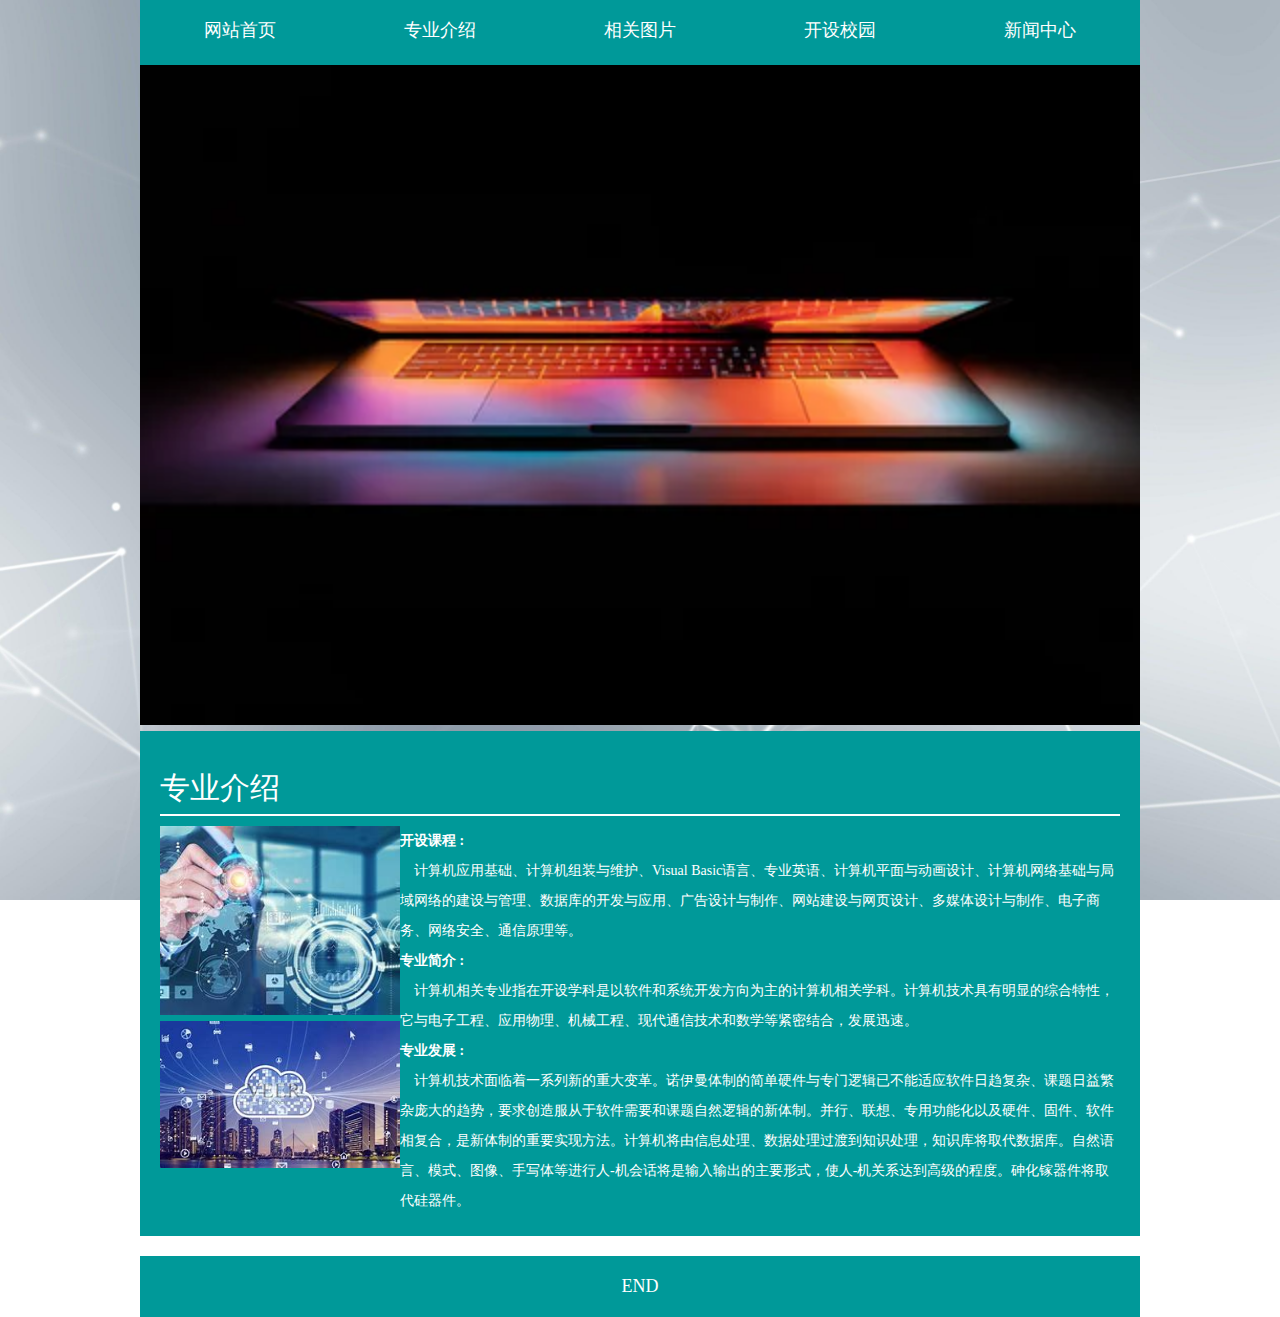
<file: guanyu.html>
<!DOCTYPE html>
<html lang="en">
<head>
    <meta charset="utf-8">
    <link href="css/all.css" rel="stylesheet" media="all" type="text/css"/>
    <title>医疗专业</title>
</head>
<body>
<div class="content">
    <div class="menu">
        <ul class="center mid">
            <li><a href="index.html">网站首页</a></li>
            <li><a href="guanyu.html">专业介绍</a></li>
            <li><a href="yingyong.html">相关图片</a></li>
            <li><a href="wenhua.html">开设校园</a></li>
            <li><a href="xinwen.html">新闻中心</a></li>
        </ul>
    </div>
    <div class="banner "><img src="images/banner.webp" width="100%"/></div>
    <div class="left">
        <div class="bar"><strong class=" ">专业介绍</strong></div>
        <div class="inl"><img src="images/dh.jpg" width="240"/> <img src="images/d2.jpg" width="240"/></div>
        <div class="inr">
            <p><strong>开设课程 : </strong></p>
            <p> &nbsp;&nbsp;&nbsp;&nbsp;计算机应用基础、计算机组装与维护、Visual
                Basic语言、专业英语、计算机平面与动画设计、计算机网络基础与局域网络的建设与管理、数据库的开发与应用、广告设计与制作、网站建设与网页设计、多媒体设计与制作、电子商务、网络安全、通信原理等。</p>
            <p><strong>专业简介 : </strong></p>
            <p>&nbsp;&nbsp;&nbsp;&nbsp;计算机相关专业指在开设学科是以软件和系统开发方向为主的计算机相关学科。计算机技术具有明显的综合特性，它与电子工程、应用物理、机械工程、现代通信技术和数学等紧密结合，发展迅速。</p>
            <p><strong>专业发展 : </strong></p>
            <p>&nbsp;&nbsp;&nbsp;&nbsp;计算机技术面临着一系列新的重大变革。诺伊曼体制的简单硬件与专门逻辑已不能适应软件日趋复杂、课题日益繁杂庞大的趋势，要求创造服从于软件需要和课题自然逻辑的新体制。并行、联想、专用功能化以及硬件、固件、软件相复合，是新体制的重要实现方法。计算机将由信息处理、数据处理过渡到知识处理，知识库将取代数据库。自然语言、模式、图像、手写体等进行人-机会话将是输入输出的主要形式，使人-机关系达到高级的程度。砷化镓器件将取代硅器件。 </p>
        </div>
        <div class="clear"></div>
    </div>
    <div class="end">
        <p>END </p>
    </div>
</div>
</body>
</html>
</file>
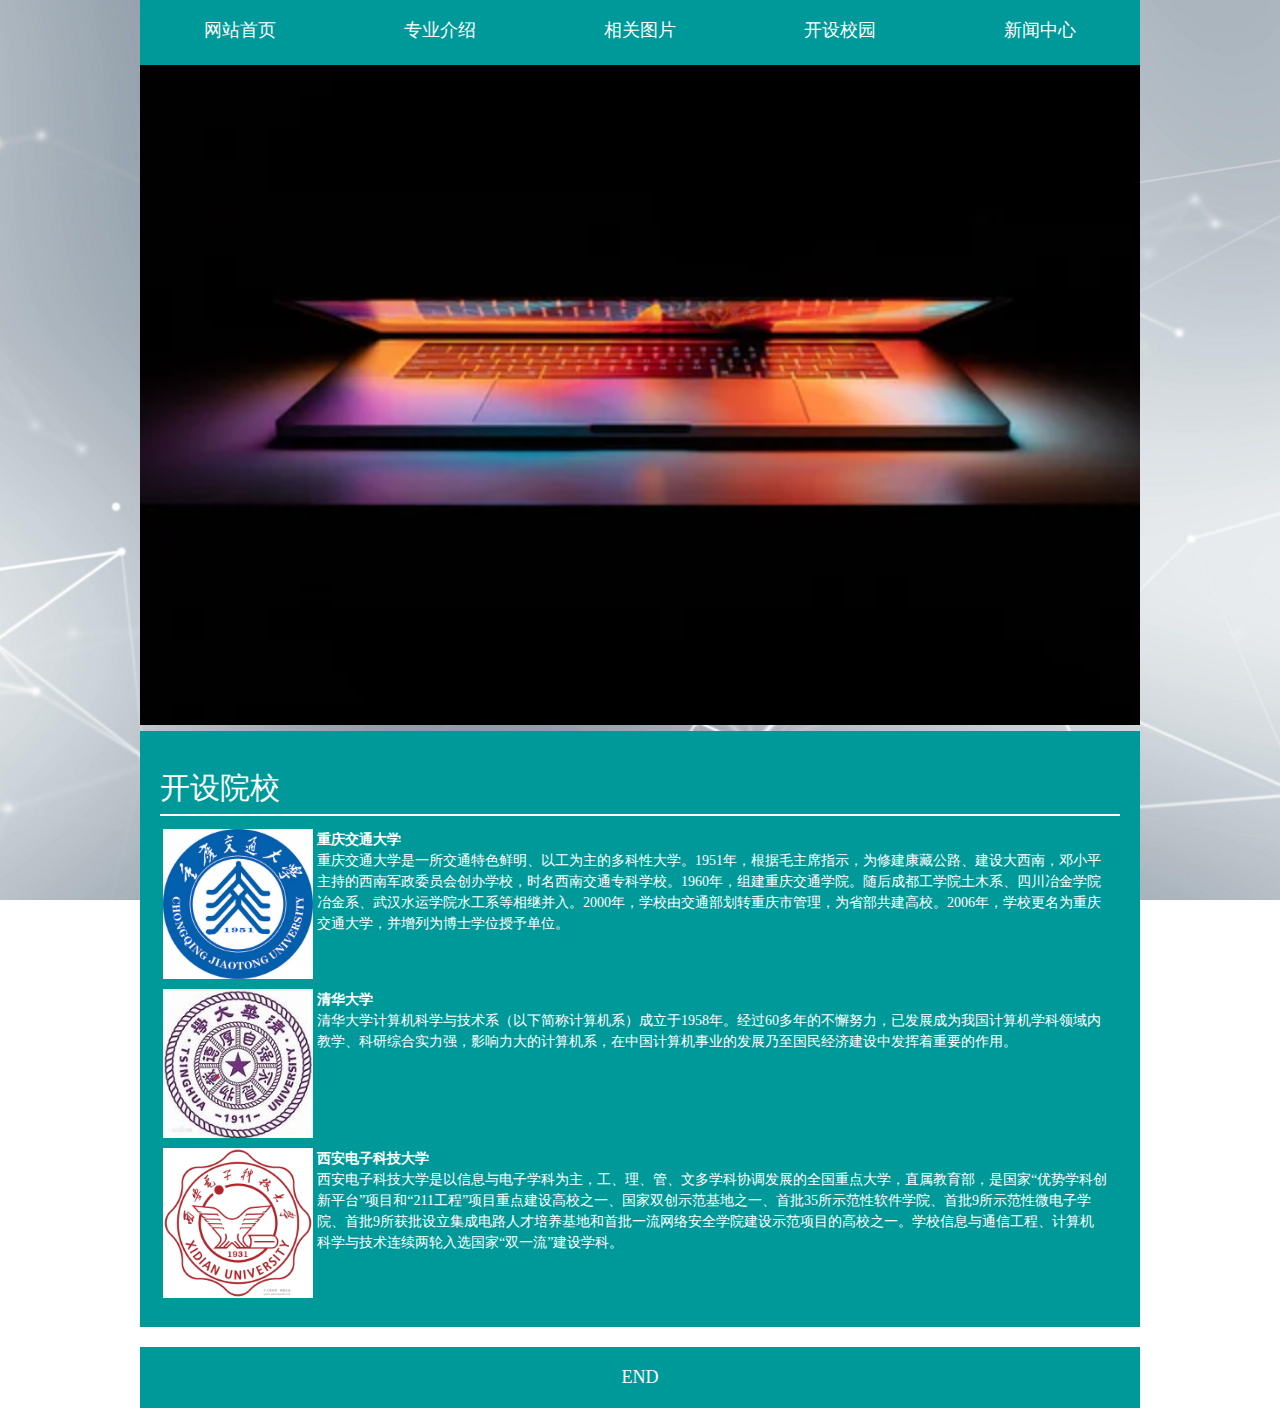
<file: wenhua.html>
<!DOCTYPE html>
<html lang="en">
<head>
    <meta charset="utf-8">
    <link href="css/all.css" rel="stylesheet" media="all" type="text/css"/>
    <title>计算机专业</title>
</head>
<body>
<div class="content">
    <div class="menu">
        <ul class="center mid">
            <li><a href="index.html">网站首页</a></li>
            <li><a href="guanyu.html">专业介绍</a></li>
            <li><a href="yingyong.html">相关图片</a></li>
            <li><a href="wenhua.html">开设校园</a></li>
            <li><a href="xinwen.html">新闻中心</a></li>
        </ul>
    </div>
    <div class="banner "><img src="images/banner.webp" width="100%"/></div>
    <div class="left">
        <div class="bar"><strong class=" ">开设院校</strong></div>
        <div class="wg">
            <table log-set-param="table_view" width="99%" class="transparentBorder">
                <tbody>
                <tr>
                    <td width="100" align="center" valign="middle">
                        <div><img src="images/r1.jpg" width="150"></div>
                    </td>
                    <td align="left" valign="top">
                        <div><b>重庆交通大学</b></div>
                        <div>
                            重庆交通大学是一所交通特色鲜明、以工为主的多科性大学。1951年，根据毛主席指示，为修建康藏公路、建设大西南，邓小平主持的西南军政委员会创办学校，时名西南交通专科学校。1960年，组建重庆交通学院。随后成都工学院土木系、四川冶金学院冶金系、武汉水运学院水工系等相继并入。2000年，学校由交通部划转重庆市管理，为省部共建高校。2006年，学校更名为重庆交通大学，并增列为博士学位授予单位。
                        </div>
                    </td>
                </tr>
                <tr>
                    <td width="100" align="center" valign="middle">
                        <div><img src="images/r2.jpg" width="150"></div>
                    </td>
                    <td align="left" valign="top">
                        <div><b>清华大学</b></div>
                        <div>
                            清华大学计算机科学与技术系（以下简称计算机系）成立于1958年。经过60多年的不懈努力，已发展成为我国计算机学科领域内教学、科研综合实力强，影响力大的计算机系，在中国计算机事业的发展乃至国民经济建设中发挥着重要的作用。
                        </div>
                    </td>
                </tr>
                <tr>
                    <td align="left" valign="top" colspan="1" rowspan="1">
                        <div><img src="images/r3.jpg" width="150"></div>
                    </td>
                    <td align="left" valign="top" colspan="1" rowspan="1">
                        <div><b>西安电子科技大学</b></div>
                        <div>
                            西安电子科技大学是以信息与电子学科为主，工、理、管、文多学科协调发展的全国重点大学，直属教育部，是国家“优势学科创新平台”项目和“211工程”项目重点建设高校之一、国家双创示范基地之一、首批35所示范性软件学院、首批9所示范性微电子学院、首批9所获批设立集成电路人才培养基地和首批一流网络安全学院建设示范项目的高校之一。学校信息与通信工程、计算机科学与技术连续两轮入选国家“双一流”建设学科。
                        </div>
                    </td>
                </tr>
                </tbody>
            </table>
        </div>
    </div>
    <div class="clear"></div>
    <div class="end">
        <p>END </p>
    </div>
</div>
</body>
</html>
</file>
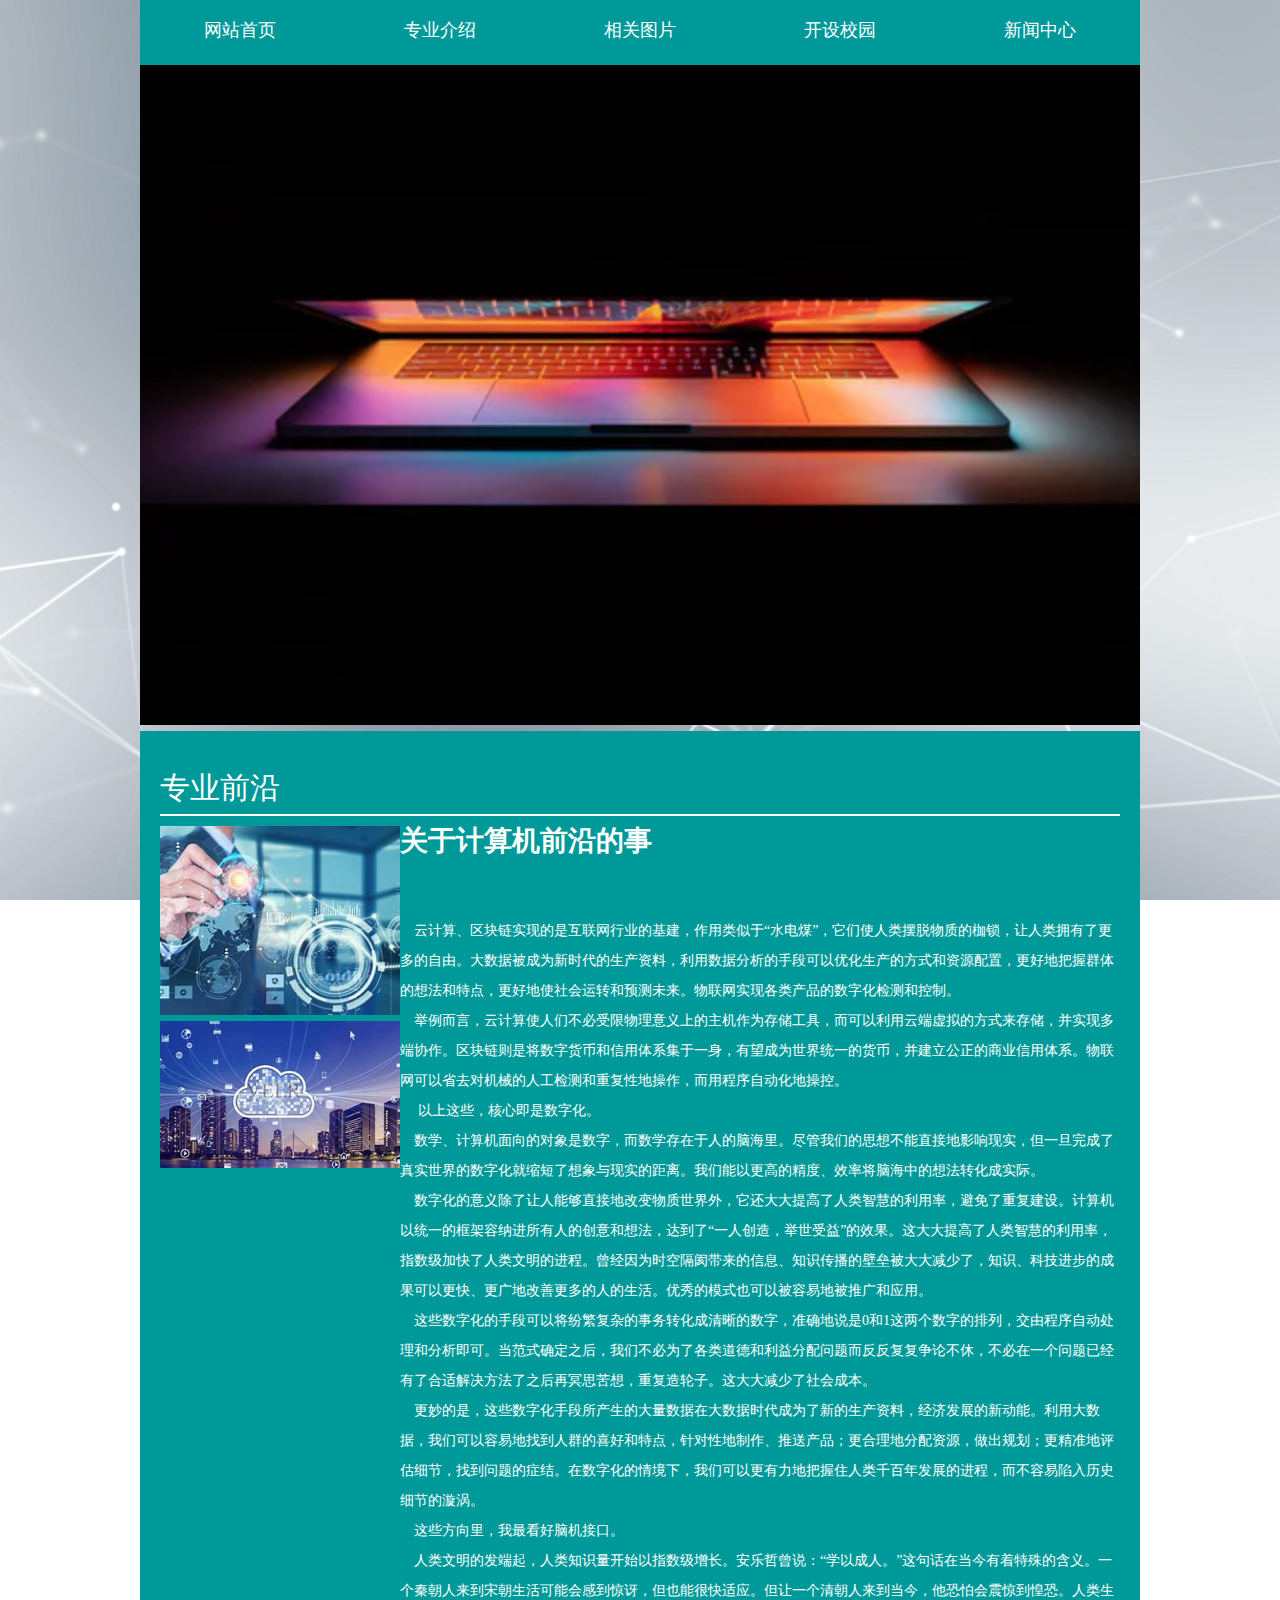
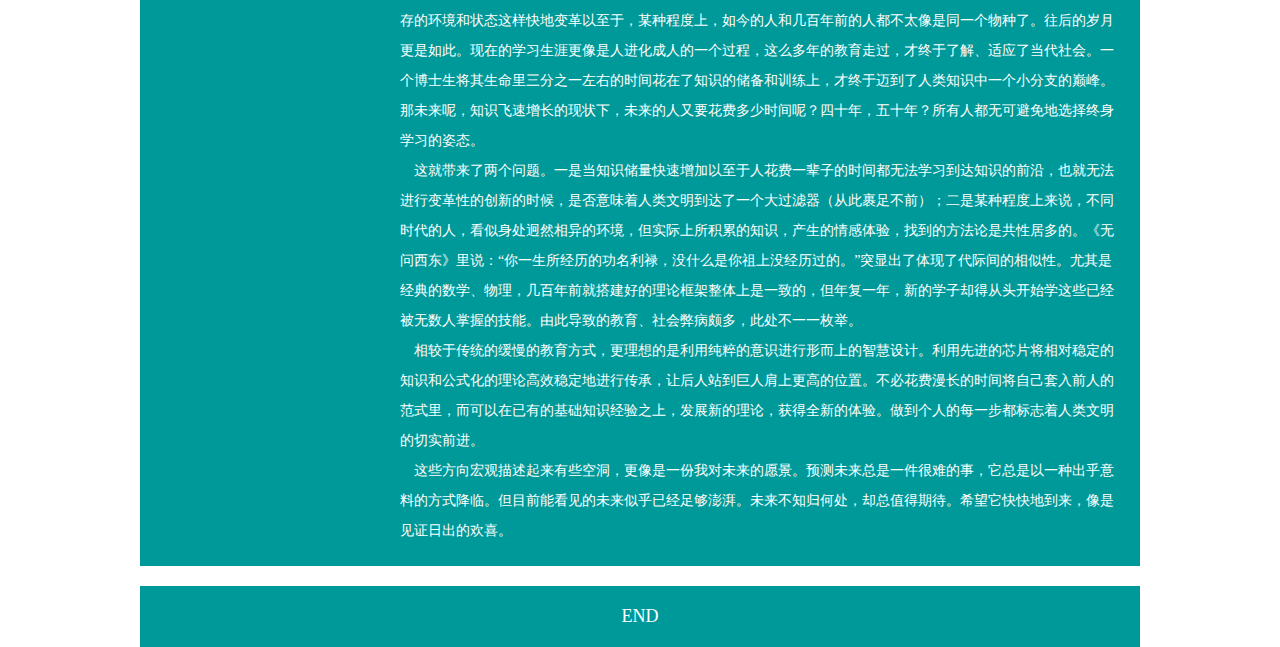
<file: xiangqing.html>
<!DOCTYPE html>
<html lang="en">
<head>
    <meta charset="utf-8">
    <link href="css/all.css" rel="stylesheet" media="all" type="text/css"/>
    <title>计算机专业</title>
</head>
<body>
<div class="content">
    <div class="menu">
        <ul class="center mid">
            <li><a href="index.html">网站首页</a></li>
            <li><a href="guanyu.html">专业介绍</a></li>
            <li><a href="yingyong.html">相关图片</a></li>
            <li><a href="wenhua.html">开设校园</a></li>
            <li><a href="xinwen.html">新闻中心</a></li>
        </ul>
    </div>
    <div class="banner "><img src="images/banner.webp" width="100%"/></div>
    <div class="left">
        <div class="bar"><strong class=" ">专业前沿</strong></div>
        <div class="inl"><img src="images/dh.jpg" width="240"/> <img src="images/d2.jpg" width="240"/></div>
        <div class="inr">
            <h1>关于计算机前沿的事</h1>
            <br>
            <br>

            <p>
                &nbsp;&nbsp;&nbsp;&nbsp;云计算、区块链实现的是互联网行业的基建，作用类似于“水电煤”，它们使人类摆脱物质的枷锁，让人类拥有了更多的自由。大数据被成为新时代的生产资料，利用数据分析的手段可以优化生产的方式和资源配置，更好地把握群体的想法和特点，更好地使社会运转和预测未来。物联网实现各类产品的数字化检测和控制。
            </p>
            <p>
                &nbsp;&nbsp;&nbsp;&nbsp;举例而言，云计算使人们不必受限物理意义上的主机作为存储工具，而可以利用云端虚拟的方式来存储，并实现多端协作。区块链则是将数字货币和信用体系集于一身，有望成为世界统一的货币，并建立公正的商业信用体系。物联网可以省去对机械的人工检测和重复性地操作，而用程序自动化地操控。
            </p>
            <p>
                &nbsp;&nbsp; &nbsp;&nbsp;以上这些，核心即是数字化。
            </p>
            <p>
                &nbsp;&nbsp;&nbsp;&nbsp;数学、计算机面向的对象是数字，而数学存在于人的脑海里。尽管我们的思想不能直接地影响现实，但一旦完成了真实世界的数字化就缩短了想象与现实的距离。我们能以更高的精度、效率将脑海中的想法转化成实际。
            </p>
            <p>
                &nbsp;&nbsp;&nbsp;&nbsp;数字化的意义除了让人能够直接地改变物质世界外，它还大大提高了人类智慧的利用率，避免了重复建设。计算机以统一的框架容纳进所有人的创意和想法，达到了“一人创造，举世受益”的效果。这大大提高了人类智慧的利用率，指数级加快了人类文明的进程。曾经因为时空隔阂带来的信息、知识传播的壁垒被大大减少了，知识、科技进步的成果可以更快、更广地改善更多的人的生活。优秀的模式也可以被容易地被推广和应用。
            </p>
            <p>
                &nbsp;&nbsp;&nbsp;&nbsp;这些数字化的手段可以将纷繁复杂的事务转化成清晰的数字，准确地说是0和1这两个数字的排列，交由程序自动处理和分析即可。当范式确定之后，我们不必为了各类道德和利益分配问题而反反复复争论不休，不必在一个问题已经有了合适解决方法了之后再冥思苦想，重复造轮子。这大大减少了社会成本。
            </p>
            <p>
                &nbsp;&nbsp;&nbsp;&nbsp;更妙的是，这些数字化手段所产生的大量数据在大数据时代成为了新的生产资料，经济发展的新动能。利用大数据，我们可以容易地找到人群的喜好和特点，针对性地制作、推送产品；更合理地分配资源，做出规划；更精准地评估细节，找到问题的症结。在数字化的情境下，我们可以更有力地把握住人类千百年发展的进程，而不容易陷入历史细节的漩涡。
            </p>
            <p>
                &nbsp;&nbsp;&nbsp;&nbsp;这些方向里，我最看好脑机接口。
            </p>
            <p>
                &nbsp;&nbsp;&nbsp;&nbsp;人类文明的发端起，人类知识量开始以指数级增长。安乐哲曾说：“学以成人。”这句话在当今有着特殊的含义。一个秦朝人来到宋朝生活可能会感到惊讶，但也能很快适应。但让一个清朝人来到当今，他恐怕会震惊到惶恐。人类生存的环境和状态这样快地变革以至于，某种程度上，如今的人和几百年前的人都不太像是同一个物种了。往后的岁月更是如此。现在的学习生涯更像是人进化成人的一个过程，这么多年的教育走过，才终于了解、适应了当代社会。一个博士生将其生命里三分之一左右的时间花在了知识的储备和训练上，才终于迈到了人类知识中一个小分支的巅峰。那未来呢，知识飞速增长的现状下，未来的人又要花费多少时间呢？四十年，五十年？所有人都无可避免地选择终身学习的姿态。
            </p>
            <p>
                &nbsp;&nbsp;&nbsp;&nbsp;这就带来了两个问题。一是当知识储量快速增加以至于人花费一辈子的时间都无法学习到达知识的前沿，也就无法进行变革性的创新的时候，是否意味着人类文明到达了一个大过滤器（从此裹足不前）；二是某种程度上来说，不同时代的人，看似身处迥然相异的环境，但实际上所积累的知识，产生的情感体验，找到的方法论是共性居多的。《无问西东》里说：“你一生所经历的功名利禄，没什么是你祖上没经历过的。”突显出了体现了代际间的相似性。尤其是经典的数学、物理，几百年前就搭建好的理论框架整体上是一致的，但年复一年，新的学子却得从头开始学这些已经被无数人掌握的技能。由此导致的教育、社会弊病颇多，此处不一一枚举。
            </p>
            <p>
                &nbsp;&nbsp;&nbsp;&nbsp;相较于传统的缓慢的教育方式，更理想的是利用纯粹的意识进行形而上的智慧设计。利用先进的芯片将相对稳定的知识和公式化的理论高效稳定地进行传承，让后人站到巨人肩上更高的位置。不必花费漫长的时间将自己套入前人的范式里，而可以在已有的基础知识经验之上，发展新的理论，获得全新的体验。做到个人的每一步都标志着人类文明的切实前进。
            </p>
            <p>
                &nbsp;&nbsp;&nbsp;&nbsp;这些方向宏观描述起来有些空洞，更像是一份我对未来的愿景。预测未来总是一件很难的事，它总是以一种出乎意料的方式降临。但目前能看见的未来似乎已经足够澎湃。未来不知归何处，却总值得期待。希望它快快地到来，像是见证日出的欢喜。
            </p>
        </div>
        <div class="clear"></div>
    </div>
    <div class="end">
        <p>END </p>
    </div>
</div>
</body>
</html>
</file>
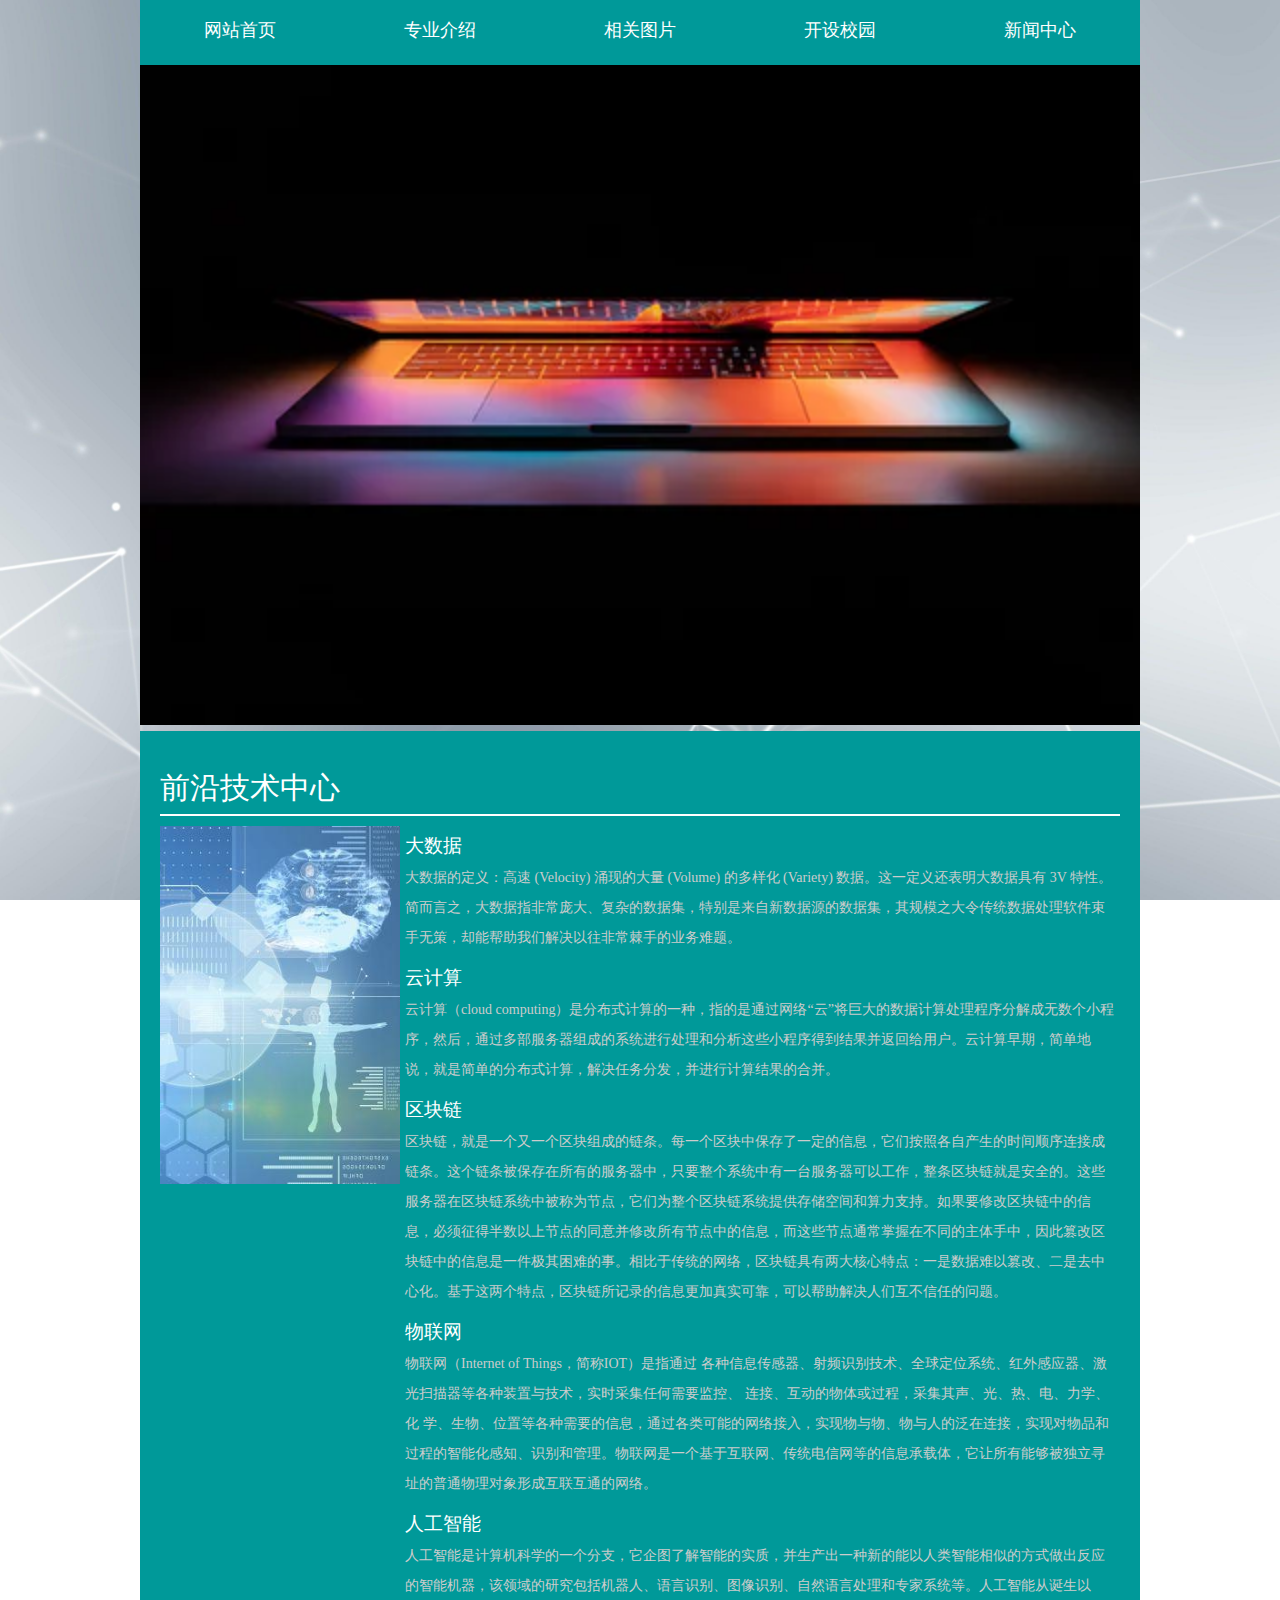
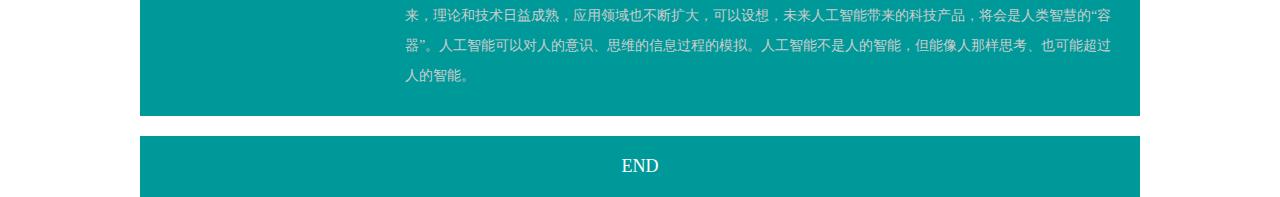
<file: xinwen.html>
<!DOCTYPE html>
<html lang="en">
<head>
    <meta charset="utf-8">
    <link href="css/all.css" rel="stylesheet" media="all" type="text/css"/>
    <title>计算机专业</title>
</head>
<body>
<div class="content">
    <div class="menu">
        <ul class="center mid">
            <li><a href="index.html">网站首页</a></li>
            <li><a href="guanyu.html">专业介绍</a></li>
            <li><a href="yingyong.html">相关图片</a></li>
            <li><a href="wenhua.html">开设校园</a></li>
            <li><a href="xinwen.html">新闻中心</a></li>
        </ul>
    </div>
    <div class="banner "><img src="images/banner.webp" width="100%"/></div>
    <div class="left">
        <div class="bar"><strong class=" ">前沿技术中心</strong></div>
        <div class="inl"><img src="images/50.jpg" width="240"/></div>
        <div class="inr">
            <div class="news">
                <ul>
                    <li><a href="xiangqing.html">大数据</a>
                        <p>大数据的定义：高速 (Velocity) 涌现的大量 (Volume) 的多样化 (Variety) 数据。这一定义还表明大数据具有 3V 特性。
                            简而言之，大数据指非常庞大、复杂的数据集，特别是来自新数据源的数据集，其规模之大令传统数据处理软件束手无策，却能帮助我们解决以往非常棘手的业务难题。</p>
                    </li>
                    <li><a href="xiangqing.html">云计算</a>
                        <p>云计算（cloud
                            computing）是分布式计算的一种，指的是通过网络“云”将巨大的数据计算处理程序分解成无数个小程序，然后，通过多部服务器组成的系统进行处理和分析这些小程序得到结果并返回给用户。云计算早期，简单地说，就是简单的分布式计算，解决任务分发，并进行计算结果的合并。</p>
                    </li>
                    <li><a href="xiangqing.html">区块链</a>
                        <p>
                            区块链，就是一个又一个区块组成的链条。每一个区块中保存了一定的信息，它们按照各自产生的时间顺序连接成链条。这个链条被保存在所有的服务器中，只要整个系统中有一台服务器可以工作，整条区块链就是安全的。这些服务器在区块链系统中被称为节点，它们为整个区块链系统提供存储空间和算力支持。如果要修改区块链中的信息，必须征得半数以上节点的同意并修改所有节点中的信息，而这些节点通常掌握在不同的主体手中，因此篡改区块链中的信息是一件极其困难的事。相比于传统的网络，区块链具有两大核心特点：一是数据难以篡改、二是去中心化。基于这两个特点，区块链所记录的信息更加真实可靠，可以帮助解决人们互不信任的问题。</p>
                    </li>
                    <li><a href="xiangqing.html">物联网</a>
                        <p>物联网（Internet of Things，简称IOT）是指通过 各种信息传感器、射频识别技术、全球定位系统、红外感应器、激光扫描器等各种装置与技术，实时采集任何需要监控、
                            连接、互动的物体或过程，采集其声、光、热、电、力学、化
                            学、生物、位置等各种需要的信息，通过各类可能的网络接入，实现物与物、物与人的泛在连接，实现对物品和过程的智能化感知、识别和管理。物联网是一个基于互联网、传统电信网等的信息承载体，它让所有能够被独立寻址的普通物理对象形成互联互通的网络。</p>
                    </li>
                    <li><a href="xiangqing.html">人工智能</a>
                        <p>
                            人工智能是计算机科学的一个分支，它企图了解智能的实质，并生产出一种新的能以人类智能相似的方式做出反应的智能机器，该领域的研究包括机器人、语言识别、图像识别、自然语言处理和专家系统等。人工智能从诞生以来，理论和技术日益成熟，应用领域也不断扩大，可以设想，未来人工智能带来的科技产品，将会是人类智慧的“容器”。人工智能可以对人的意识、思维的信息过程的模拟。人工智能不是人的智能，但能像人那样思考、也可能超过人的智能。</p>
                    </li>
                </ul>
            </div>
        </div>
        <div class="clear"></div>
    </div>
    <div class="clear"></div>
    <div class="end">
        <p>END </p>
    </div>
</div>
</body>
</html>
</file>
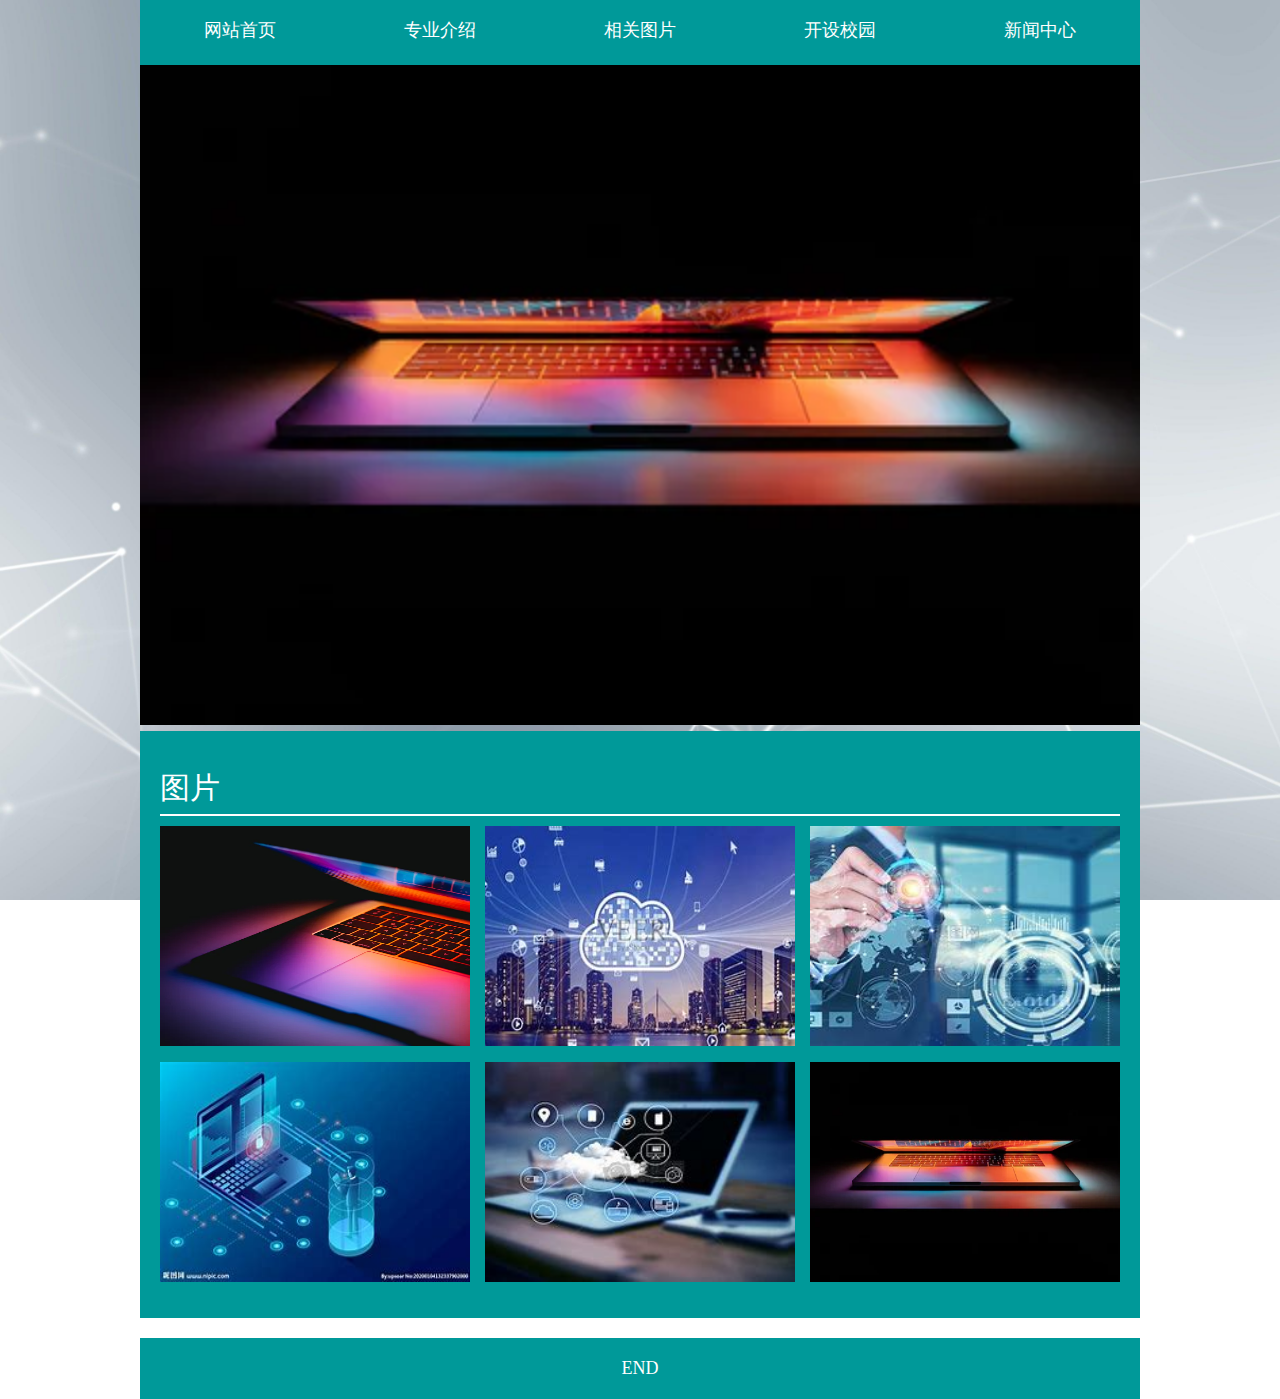
<file: yingyong.html>
<!DOCTYPE html>
<html lang="en">
<head>
    <meta charset="utf-8">
    <link href="css/all.css" rel="stylesheet" media="all" type="text/css"/>
    <title>计算机专业</title>
</head>
<body>
<div class="content">
    <div class="menu">
        <ul class="center mid">
            <li><a href="index.html">网站首页</a></li>
            <li><a href="guanyu.html">专业介绍</a></li>
            <li><a href="yingyong.html">相关图片</a></li>
            <li><a href="wenhua.html">开设校园</a></li>
            <li><a href="xinwen.html">新闻中心</a></li>
        </ul>
    </div>
    <div class="banner "><img src="images/banner.webp" width="100%"/></div>
    <div class="left">
        <div class="bar"><strong class=" ">图片</strong></div>
        <div class="imglist">
            <ul>
                <li>
                    <p><img src="images/3.webp"/><br/>
                    </p>
                </li>
                <li>
                    <p><img src="images/d2.jpg"/><br/>
                    </p>
                </li>
                <li>
                    <p><img src="images/dh.jpg"/><br/>
                    </p>
                </li>
                <li>
                    <p><img src="images/9.jpg"/><br/>
                    </p>
                </li>
                <li>
                    <p><img src="images/7.jpg"/><br/>
                    </p>
                </li>
                <li>
                    <p><img src="images/banner.webp"/><br/>
                    </p>
                </li>
            </ul>
            <div class="clear"></div>
        </div>
    </div>
    <div class="clear"></div>
    <div class="end">
        <p>END </p>
    </div>
</div>
</body>
</html>
</file>
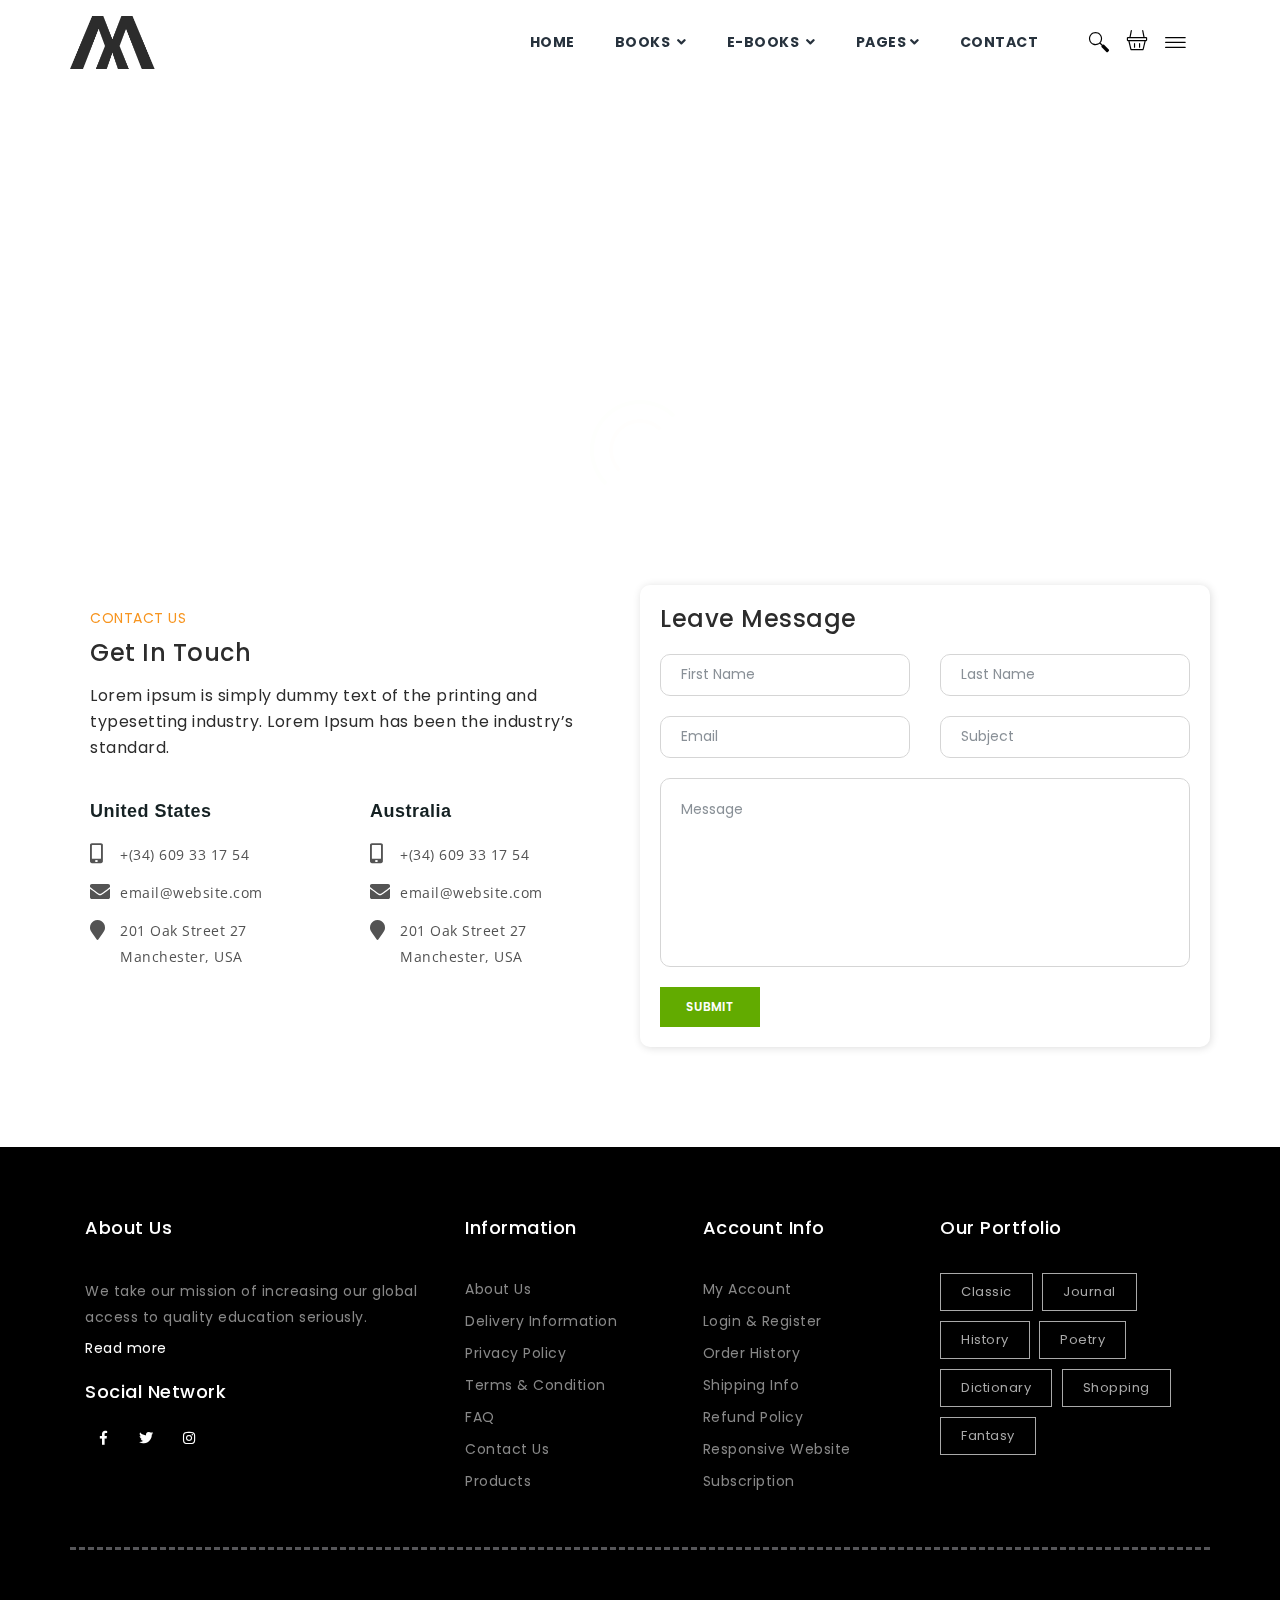
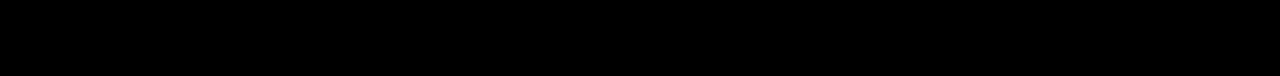
<file: web/contact.html>
<!DOCTYPE html>
<html lang="en">
<head>
    <!-- Meta Tags For Seo + Page Optimization -->
    <meta charset="utf-8">
    <meta http-equiv="X-UA-Compatible" content="IE=edge">
    <meta name="viewport" content="width=device-width, initial-scale=1, shrink-to-fit=no">
    <meta name="author" content="Themes Industry">
    <!-- description -->
    <meta name="description" content="Book Store is a highly creative, modern, visually stunning and Bootstrap responsive multipurpose agency and HTML5 template with 14 ready home page demos.">
    <!-- keywords -->
    <meta name="keywords" content="creative, modern, clean, bootstrap responsive, html5, css3, portfolio, blog, agency, templates, multipurpose, one page, corporate, start-up, studio, branding, designer, freelancer, carousel, parallax, photography, personal, masonry, grid, faq">
    <!-- Page Title -->
    <title>Book Store | Contact Us</title>
    <!-- Favicon -->
    
    <!-- Bundle -->
    <link rel="stylesheet" href="static/css/bundle.min.css">
    <!-- Plugin Css -->
    <link rel="stylesheet" href="static/css/jquery.fancybox.min.css">
    <link rel="stylesheet" href="static/css/owl.carousel.min.css">
    <link rel="stylesheet" href="static/css/swiper.min.css">
    <link rel="stylesheet" href="static/css/cubeportfolio.min.css">
    <link rel="stylesheet" href="static/css/wow.css">
    <link rel="stylesheet" href="static/css/LineIcons.min.css">
    <!-- Mega Menu  -->
    <link rel="stylesheet" href="static/css/megamenu.css">
    <!-- StyleSheet  -->
    <link rel="stylesheet" href="static/css/style.css">
    <!-- Custom Css  -->
    <link rel="stylesheet" href="static/css/custom.css">

</head>
<body>

<a class="scroll-top-arrow" href="javascript:void(0);"><i class="fa fa-angle-up"></i></a>

<!--LOADER-->
<div class="loader">
    <div class="loader-spinner"></div>
</div>
<!--LOADER-->
<!-- START HEADER NAVIGATION -->
<div class="header-area fixed-header1 position-relative">
    <div class="container">
        <div class="row upper-nav">
            <div class=" text-left nav-logo">
                <a href="index.html" class="navbar-brand"><img src="static/picture/logo.png" alt="img"></a>
            </div>
            <div class="ml-auto nav-mega d-flex justify-content-end align-items-center">
                <header class="site-header" id="header">
                    <nav class="navbar navbar-expand-md  static-nav">
                        <div class="container position-relative megamenu-custom">
                            <a class="navbar-brand center-brand" href="javascript:;">
                                <img src="static/picture/logo.png" alt="logo" class="logo-scrolled">
                            </a>
                            <div class="collapse navbar-collapse">
                                <ul class="navbar-nav ml-auto">
                                    <li class="nav-item">
                                        <a class="nav-link" href="index.html">HOME</a>
                                    </li>
                                    <li class="nav-item dropdown static">
                                        <a class="nav-link dropdown-toggle active" href="javascript:void(0)" data-toggle="dropdown" aria-haspopup="true" aria-expanded="false"> BOOKS </a>
                                        <ul class="dropdown-menu megamenu flexable-megamenu">
                                            <li>
                                                <div class="container">
                                                    <div class="row">
                                                        <div class="col-lg-3 col-md-6 col-sm-12 mengmenu_border">
                                                            <h5 class="dropdown-title"> Most Wanted </h5>
                                                            <ul>
                                                                <li><i class="lni-angle-double-right right-arrow"></i><a class="dropdown-item" href="product-listing.html">Love Does</a></li>
                                                                <li><i class="lni-angle-double-right right-arrow"></i><a class="dropdown-item" href="product-listing.html">No One Belongs</a></li>
                                                                <li><i class="lni-angle-double-right right-arrow"></i><a class="dropdown-item" href="product-listing.html">As I Lay Dying</a></li>
                                                                <li><i class="lni-angle-double-right right-arrow"></i><a class="dropdown-item" href="product-listing.html">Life is Elsewhere</a></li>
                                                                <li><i class="lni-angle-double-right right-arrow"></i><a class="dropdown-item" href="product-listing.html">The Road</a></li>
                                                                <li><i class="lni-angle-double-right right-arrow"></i><a class="dropdown-item" href="product-listing.html">Why Me?</a></li>
                                                            </ul>
                                                            <h5 class="dropdown-title"> Classic </h5>
                                                            <ul>
                                                                <li><i class="lni-angle-double-right right-arrow"></i><a class="dropdown-item" href="product-listing.html">Lorna Doone</a></li>
                                                                <li><i class="lni-angle-double-right right-arrow"></i><a class="dropdown-item" href="product-listing.html">Lord of Flies</a></li>
                                                                <li><i class="lni-angle-double-right right-arrow"></i><a class="dropdown-item" href="product-listing.html">Kidnapped</a></li>
                                                                <li><i class="lni-angle-double-right right-arrow"></i><a class="dropdown-item" href="product-listing.html">End World</a></li>
                                                            </ul>
                                                        </div>
                                                        <div class="col-lg-3 col-md-6 col-sm-12 mengmenu_border">
                                                            <h5 class="dropdown-title"> NOVEL's </h5>
                                                            <ul>
                                                                <li><i class="lni-angle-double-right right-arrow"></i><a class="dropdown-item" href="product-listing.html">Romance</a></li>
                                                                <li><i class="lni-angle-double-right right-arrow"></i><a class="dropdown-item" href="product-listing.html">Fantasy</a></li>
                                                                <li><i class="lni-angle-double-right right-arrow"></i><a class="dropdown-item" href="product-listing.html">Thrillers</a></li>
                                                                <li><i class="lni-angle-double-right right-arrow"></i><a class="dropdown-item" href="product-listing.html">Science Fiction</a></li>
                                                                <li><i class="lni-angle-double-right right-arrow"></i><a class="dropdown-item" href="product-listing.html">Historical Fiction</a></li>
                                                                <li><i class="lni-angle-double-right right-arrow"></i><a class="dropdown-item" href="product-listing.html">Others</a></li>
                                                            </ul>

                                                            <h5 class="dropdown-title"> HISTORY </h5>
                                                            <ul>
                                                                <li><i class="lni-angle-double-right right-arrow"></i><a class="dropdown-item" href="product-listing.html">Creative Thinking</a></li>
                                                                <li><i class="lni-angle-double-right right-arrow"></i><a class="dropdown-item" href="product-listing.html">Historical Fiction</a></li>
                                                                <li><i class="lni-angle-double-right right-arrow"></i><a class="dropdown-item" href="product-listing.html">Creative Thinking</a></li>
                                                                <li><i class="lni-angle-double-right right-arrow"></i><a class="dropdown-item" href="product-listing.html">Personal Finance</a></li>
                                                            </ul>

                                                        </div>

                                                        <div class="col-lg-6 col-md-12 col-sm-12">
                                                            <h5 class="dropdown-title text-left">Featured Items </h5>
                                                            <div class="carousel-menu mt-4">
                                                                <div class="featured-megamenu-carousel owl-carousel owl-theme">
                                                                    <div class="item ">
                                                                        <img src="static/picture/shop1.jpg" alt="shop-image">
                                                                    </div>
                                                                    <div class="item">
                                                                        <img src="static/picture/shop2.jpg" alt="shop-image">
                                                                    </div>
                                                                </div>
                                                                <i class="lni-chevron-left ini-customPrevBtn"></i>
                                                                <i class="lni-chevron-right ini-customNextBtn"></i>
                                                            </div>
                                                            <p class="mt-4 megamenu-slider-para">Lorem Ipsum is simply dummy text of the printing and typesetting industry. Lorem Ipsum has been the industry's standard dummy text</p>
                                                            <a href="product-listing.html" class="btn black-border-color-yellow-gradient-btn slider-btn text-left">Buy Now</a>
                                                        </div>
                                                    </div>
                                                </div>
                                            </li>
                                        </ul>
                                    </li>
                                    <li class="nav-item dropdown static">
                                        <a class="nav-link dropdown-toggle" href="javascript:void(0)" data-toggle="dropdown" aria-haspopup="true" aria-expanded="false"> E-BOOKS </a>
                                        <ul class="dropdown-menu megamenu flexable-megamenu">
                                            <li>
                                                <div class="container">
                                                    <div class="row">
                                                        <div class="col-lg-3 col-md-6 col-sm-12 mengmenu_border">
                                                            <h5 class="dropdown-title bottom10"> Categories </h5>

                                                            <ul>
                                                                <li><i class="lni-angle-double-right right-arrow"></i><a class="dropdown-item" href="product-listing.html">Art</a></li>
                                                                <li><i class="lni-angle-double-right right-arrow"></i><a class="dropdown-item" href="product-listing.html">Autobiography</a></li>
                                                                <li><i class="lni-angle-double-right right-arrow"></i><a class="dropdown-item" href="product-listing.html">Biography</a></li>
                                                                <li><i class="lni-angle-double-right right-arrow"></i><a class="dropdown-item" href="product-listing.html">Chick lit</a></li>
                                                                <li><i class="lni-angle-double-right right-arrow"></i><a class="dropdown-item" href="product-listing.html">Anthology</a></li>
                                                                <li><i class="lni-angle-double-right right-arrow"></i><a class="dropdown-item" href="product-listing.html">Coming-of-age</a></li>
                                                                <li><i class="lni-angle-double-right right-arrow"></i><a class="dropdown-item" href="product-listing.html">Drama</a></li>

                                                            </ul>

                                                        </div>
                                                        <div class="col-lg-3 col-md-6 col-sm-12 mengmenu_border">
                                                            <h5 class="dropdown-title opacity-10"> Others </h5>
                                                            <ul>
                                                                <li><i class="lni-angle-double-right right-arrow"></i><a class="dropdown-item" href="product-listing.html">Crime</a></li>
                                                                <li><i class="lni-angle-double-right right-arrow"></i> <a class="dropdown-item" href="product-listing.html">Dictionary</a></li>
                                                                <li><i class="lni-angle-double-right right-arrow"></i> <a class="dropdown-item" href="product-listing.html">Health</a></li>
                                                                <li><i class="lni-angle-double-right right-arrow"></i><a class="dropdown-item" href="product-listing.html">History</a></li>
                                                                <li><i class="lni-angle-double-right right-arrow"></i><a class="dropdown-item" href="product-listing.html">Journal
                                                                </a></li>
                                                                <li><i class="lni-angle-double-right right-arrow"></i><a class="dropdown-item" href="product-listing.html">Horror</a></li>
                                                                <li><i class="lni-angle-double-right right-arrow"></i><a class="dropdown-item" href="product-listing.html">Poetry</a></li>
                                                            </ul>

                                                        </div>
                                                        <div class="col-lg-3 col-md-6 col-sm-12 mengmenu_border">
                                                            <h5 class="dropdown-title bottom10"> Author's </h5>

                                                            <div class="media outlet-media mt-3">
                                                                <div class="box">
                                                                    <img class="align-self-start" src="static/picture/author1.jpg" alt="Generic placeholder image">
                                                                </div>
                                                                <div class="media-body">
                                                                    <h6 class="mt-3 ml-3"><a href="javascript:void(0)">Eva Smith</a></h6>
                                                                </div>
                                                            </div>

                                                            <div class="media outlet-media">
                                                                <div class="box">
                                                                    <img class="align-self-start" src="static/picture/author2.jpg" alt="Generic placeholder image">
                                                                </div>
                                                                <div class="media-body">
                                                                    <h6 class="mt-3 ml-3"><a href="javascript:void(0)">Rosa Parks</a></h6>
                                                                </div>
                                                            </div>

                                                            <div class="media outlet-media">
                                                                <div class="box">
                                                                    <img class="align-self-start" src="static/picture/author3.jpg" alt="Generic placeholder image">
                                                                </div>
                                                                <div class="media-body">
                                                                    <h6 class="mt-3 ml-3"><a href="javascript:void(0)">Alan Yang</a></h6>
                                                                </div>
                                                            </div>


                                                            <div class="media outlet-media">
                                                                <div class="box">
                                                                    <img class="align-self-start" src="static/picture/author4.jpg" alt="Generic placeholder image">
                                                                </div>
                                                                <div class="media-body">
                                                                    <h6 class="mt-3 ml-3"><a href="javascript:void(0)">Kam John</a></h6>
                                                                </div>
                                                            </div>

                                                        </div>
                                                        <div class="col-lg-3 col-md-6 col-sm-12 pt-3">
                                                            <a href="javascript:void(0);"><img src="static/picture/featured-product.jpg" alt="image"></a>
                                                        </div>
                                                    </div>
                                                </div>
                                            </li>
                                        </ul>
                                    </li>
                                    <li class="nav-item dropdown position-relative">
                                        <a class="nav-link dropdown-toggle" href="javascript:void(0)" data-toggle="dropdown" aria-haspopup="true" aria-expanded="false">PAGES</a>
                                        <div class="dropdown-menu">
                                            <ul>
                                                <li><i class="lni-angle-double-right right-arrow"></i><a class="dropdown-item" href="product-listing.html">Listing One</a></li>
                                                <li><i class="lni-angle-double-right right-arrow"></i><a class="dropdown-item" href="product-detail.html">Detail Page</a></li>
                                                <li><i class="lni-angle-double-right right-arrow"></i><a class="dropdown-item" href="shop-cart.html">ShopCart Page</a></li>
                                            </ul>
                                        </div>
                                    </li>
                                    <li class="nav-item">
                                        <a class="nav-link" href="">CONTACT</a>
                                    </li>

                                </ul>
                            </div>
                        </div>
                    </nav>

                    <!-- side menu -->
                    <div class="side-menu opacity-0 gradient-bg hidden">
                        <div class="inner-wrapper">
                            <span class="btn-close btn-close-no-padding" id="btn_sideNavClose"><i></i><i></i></span>
                            <nav class="side-nav w-100">
                                <ul class="navbar-nav">

                                    <li class="nav-item">
                                        <a class="nav-link" href="product-listing.html"> HOME</a>
                                    </li>
                                    <li class="nav-item">
                                        <a class="nav-link collapsePagesSideMenu" data-toggle="collapse" href="#sideNavPages1">
                                            BOOKS <i class="fas fa-chevron-down"></i>
                                        </a>
                                        <div id="sideNavPages1" class="collapse sideNavPages">

                                            <ul class="navbar-nav mt-2">
                                                <li class="nav-item"><a class="nav-link" href="product-listing.html">Love Does</a></li>
                                                <li class="nav-item"><a class="nav-link" href="product-listing.html">No One Belongs</a></li>
                                                <li class="nav-item"><a class="nav-link" href="product-listing.html">As I Lay Dying</a></li>
                                                <li class="nav-item"><a class="nav-link" href="product-listing.html">Life is Elsewhere</a></li>
                                                <li class="nav-item"><a class="nav-link" href="product-listing.html">The Road</a></li>
                                                <li class="nav-item"><a class="nav-link" href="product-listing.html">Why Me?</a></li>
                                            </ul>
                                            <h5 class="sub-title">1. Classic</h5>
                                            <ul class="navbar-nav mt-2">
                                                <li class="nav-item"><a class="nav-link" href="product-listing.html">Lorna Doone</a></li>
                                                <li class="nav-item"><a class="nav-link" href="product-listing.html">Lord of Flies</a></li>
                                                <li class="nav-item"><a class="nav-link" href="product-listing.html">Kidnapped</a></li>
                                                <li class="nav-item"><a class="nav-link" href="product-listing.html">End World</a></li>
                                            </ul>

                                            <h5 class="sub-title">2. Novel's</h5>
                                            <ul class="navbar-nav mt-2">
                                                <li class="nav-item"><a class="nav-link" href="product-listing.html">Romance</a></li>
                                                <li class="nav-item"><a class="nav-link" href="product-listing.html">Fantasy</a></li>
                                                <li class="nav-item"><a class="nav-link" href="product-listing.html">Thrillers</a></li>
                                                <li class="nav-item"><a class="nav-link" href="product-listing.html">Historical Fiction</a></li>
                                                <li class="nav-item"><a class="nav-link" href="product-listing.html">Others</a></li>
                                            </ul>

                                            <h5 class="sub-title">3. History</h5>
                                            <ul class="navbar-nav mt-2">
                                                <li class="nav-item"><a class="nav-link" href="product-listing.html">Creative Thinking</a></li>
                                                <li class="nav-item"><a class="nav-link" href="product-listing.html">Historical Fiction</a></li>
                                                <li class="nav-item"><a class="nav-link" href="product-listing.html">Creative Thinking</a></li>
                                                <li class="nav-item"><a class="nav-link" href="product-listing.html">Personal Finance</a></li>
                                            </ul>
                                        </div>
                                    </li>
                                    <li class="nav-item">
                                        <a class="nav-link collapsePagesSideMenu" data-toggle="collapse" href="#sideNavPages3">
                                            E-BOOKS <i class="fas fa-chevron-down"></i>
                                        </a>
                                        <div id="sideNavPages3" class="collapse sideNavPages">
                                            <ul class="navbar-nav mt-2">
                                                <li class="nav-item"><a class="nav-link" href="product-listing.html">Art</a></li>
                                                <li class="nav-item"><a class="nav-link" href="product-listing.html">Autobiography</a></li>
                                                <li class="nav-item"><a class="nav-link" href="product-listing.html">Biography</a></li>
                                                <li class="nav-item"><a class="nav-link" href="product-listing.html">Chick lit</a></li>
                                                <li class="nav-item"><a class="nav-link" href="product-listing.html">Coming-of-age</a></li>
                                                <li class="nav-item"><a class="nav-link" href="product-listing.html">Anthology</a></li>
                                                <li class="nav-item"><a class="nav-link" href="product-listing.html">Drama</a></li>
                                            </ul>
                                            <h5 class="sub-title">1. Others</h5>
                                            <ul class="navbar-nav mt-2">
                                                <li class="nav-item"><a class="nav-link" href="product-listing.html">Crime</a></li>
                                                <li class="nav-item"><a class="nav-link" href="product-listing.html"> Dictionary</a></li>
                                                <li class="nav-item"><a class="nav-link" href="product-listing.html"> Health</a></li>
                                                <li class="nav-item"><a class="nav-link" href="product-listing.html">History</a></li>
                                                <li class="nav-item"><a class="nav-link" href="product-listing.html">Horror</a></li>
                                                <li class="nav-item"><a class="nav-link" href="product-listing.html">Poetry</a></li>
                                            </ul>
                                        </div>
                                    </li>
                                    <li class="nav-item">
                                        <a class="nav-link collapsePagesSideMenu" data-toggle="collapse" href="#sideNavPages2">
                                            PAGES <i class="fas fa-chevron-down"></i>
                                        </a>
                                        <div id="sideNavPages2" class="collapse sideNavPages">
                                            <ul class="navbar-nav">
                                                <li class="nav-item">
                                                    <a class="nav-link" href="product-listing.html">Listing One</a>
                                                </li>
                                                <li class="nav-item">
                                                    <a class="nav-link" href="product-detail.html">Detail Page</a>
                                                </li>
                                                <li class="nav-item">
                                                    <a class="nav-link" href="shop-cart.html">StandAlone Page</a>
                                                </li>
                                            </ul>
                                        </div>
                                    </li>
                                    <li class="nav-item">
                                        <a class="nav-link" href="">Contact</a>
                                    </li>
                                </ul>
                            </nav>
                            <div class="side-footer w-100">
                                <ul class="social-icons-simple white top40">
                                    <li><a class="facebook-bg-hvr" href="javascript:void(0)"><i class="fab fa-facebook-f"></i> </a> </li>
                                    <li><a class="twitter-bg-hvr" href="javascript:void(0)"><i class="fab fa-twitter"></i> </a> </li>
                                    <li><a class="instagram-bg-hvr" href="javascript:void(0)"><i class="fab fa-instagram"></i> </a> </li>
                                </ul>
                                <p class="whitecolor">&copy; <span id="year"></span> Product Shop. Made With Love by ThemesIndustry</p>
                            </div>
                        </div>
                    </div>
                    <div id="close_side_menu" class="tooltip"></div>
                    <!-- End side menu -->
                </header>
                <div class="nav-utility">
                    <div class="manage-icons d-inline-block">
                        <ul class="d-flex justify-content-center align-items-center">
                            <li class="d-inline-block">
                                <a id="add_search_box">
                                    <i class="lni lni-search search-sidebar-hover"></i>
                                </a>
                            </li>
                            <li class="d-inline-block mini-menu-card">
                                <a class="nav-link" id="add_cart_box" href="javascript:void(0)">
                                    <i class="lni lni-shopping-basket"></i>
                                </a>
                            </li>
                            <a href="javascript:void(0)" class="d-inline-block sidemenu_btn d-block" id="sidemenu_toggle">
                                <i class="lni lni-menu"></i>
                            </a>
                        </ul>
                    </div>
                </div>
            </div>

        </div>
    </div>
</div>
<!-- END HEADER NAVIGATION -->

<!--Slider Start-->
<div class="map-load">
    <div id="map"></div>
</div>
<!--Slider End-->

<!-- Contact Us Start -->
<section class="contact-sec" id="contact-sec">

    <div class="container">
        <div class="row">
            <div class="col-12 col-lg-6 contact-description wow slideInLeft" data-wow-delay=".8s">
                <div class="contact-detail wow fadeInLeft">
                    <div class="ex-detail">
                        <span class="fly-text">CONTACT US</span>
                        <h4 class="large-heading">
                            <span class="heading-1">Get</span>
                            <span class="heading-2">In Touch</span>
                        </h4>
                    </div>
                    <p class="small-text text-center text-md-left">
                        Lorem ipsum is simply dummy text of the printing and typesetting industry. Lorem Ipsum has been the industry’s standard.
                    </p>
                    <div class="row location-details text-center text-md-left">
                        <div class="col-12 col-md-6 country-1">
                            <h4 class="heading-text text-left">United States</h4>
                            <ul>
                                <li><i class="fas fa-mobile-alt"></i><a href="#">+(34) 609 33 17 54</a></li>
                                <li><i class="fas fa-envelope"></i><a href="#">email@website.com</a></li>
                                <li><i class="fas fa-map-marker"></i><a href="#">201 Oak Street 27 Manchester, USA</a></li>
                            </ul>
                        </div>
                        <div class="col-12 col-md-6 couuntry-1">
                            <h4 class="heading-text text-left">Australia</h4>
                            <ul>
                                <li><i class="fas fa-mobile-alt"></i><a href="#">+(34) 609 33 17 54</a></li>
                                <li><i class="fas fa-envelope"></i><a href="#">email@website.com</a></li>
                                <li><i class="fas fa-map-marker"></i><a href="#">201 Oak Street 27 Manchester, USA</a></li>
                            </ul>
                        </div>
                    </div>
                </div>
            </div>
            <div class="col-12 col-lg-6 contact-box text-center text-md-left wow slideInRight" data-wow-delay=".8s">
                <div class="c-box wow fadeInRight">
                    <h4 class="small-heading">Leave Message</h4>
<!--                        <p class="small-text">Lorem ipsum is simply dummy text of the printing and typesetting industry. </p>-->
                    <form class="contact-form" id="contact-form-data">
                        <div class="row my-form">
                            <div class="col-md-12 col-sm-12">
                                <div id="result"></div>
                            </div>
                            <div class="col-12 col-md-6">
                                <input type="text" class="form-control" id="candidate_fname" name="firstName" placeholder="First Name" required="required">
                            </div>
                            <div class="col-12 col-md-6">
                                <input type="text" class="form-control" id="candidate_lname" name="lastName" placeholder="Last Name" required="required">
                            </div>
                            <div class="col-12 col-md-6">
                                <input type="email" class="form-control" id="user_email" name="userEmail" placeholder="Email" required="required">
                            </div>
                            <div class="col-12 col-md-6">
                                <input type="text" class="form-control" id="user_subject" name="userSubject" placeholder="Subject" required="required">
                            </div>
                            <div class="col-12">
                                <textarea class="form-control" id="user_message" name="userMessage" placeholder="Message" rows="7" required="required"></textarea>
                            </div>
                            <div class="col-12">
                                <button class="btn green-color-yellow-gradient-btn user-contact contact_btn" type="button">SUBMIT
                                </button>
                            </div>
                        </div>
                    </form>
                </div>
            </div>
        </div>
    </div>
</section>
<!-- Contact Us End -->

<!--footer1 sec start-->
<div class="footer">
    <div class="container">
        <div class="row footer-container">
            <div class="col-sm-12 col-lg-4 f-sec1  text-center text-lg-left">
                <h4 class="high-lighted-heading">About Us</h4>
                <p>We take our mission of increasing our global access to quality education seriously. </p>
                <a href="#">Read more</a>
                <h4>Social Network</h4>
                <div class="s-icons">
                    <ul class="social-icons-simple">
                        <li><a href="javascript:void(0)" class="facebook-bg-hvr"><i class="fab fa-facebook-f" aria-hidden="true"></i></a></li>
                        <li><a href="javascript:void(0)" class="twitter-bg-hvr"><i class="fab fa-twitter" aria-hidden="true"></i></a> </li>
                        <li><a href="javascript:void(0)" class="instagram-bg-hvr"><i class="fab fa-instagram" aria-hidden="true"></i></a></li>
                    </ul>
                </div>
            </div>
            <div class="col-sm-12 col-lg-5 f-sec2 ">
                <div class="row">
                    <div class="col-12 col-md-6">
                        <h4 class="text-center text-md-left">Information</h4>
                        <ul class="text-center text-md-left">
                            <li><a href="#">About Us</a></li>
                            <li><a href="#">Delivery Information</a></li>
                            <li><a href="#">Privacy Policy</a></li>
                            <li><a href="#">Terms & Condition</a></li>
                            <li><a href="#">FAQ</a></li>
                            <li><a href="#">Contact Us</a></li>
                            <li><a href="#">Products</a></li>
                        </ul>
                    </div>
                    <div class="col-12 col-md-6">
                        <h4 class="text-center text-md-left">Account Info</h4>
                        <ul class="text-center text-md-left">
                            <li><a href="#">My Account</a></li>
                            <li><a href="#">Login & Register</a></li>
                            <li><a href="#">Order History</a></li>
                            <li><a href="#">Shipping Info</a></li>
                            <li><a href="#">Refund Policy</a></li>
                            <li><a href="#">Responsive Website</a></li>
                            <li><a href="#">Subscription</a></li>
                        </ul>
                    </div>
                </div>
            </div>
            <div class="col-sm-12 col-lg-3 f-sec3  text-center text-lg-left">
                <h4>Our Portfolio</h4>
                <div class="foot-tag-list">
                    <span>Classic</span>
                    <span>Journal</span>
                    <span>History</span>
                    <span>Poetry</span>
                    <span>Dictionary</span>
                    <span>Shopping</span>
                    <span>Fantasy</span>
                </div>
            </div>
        </div>
        <div class="row">
            <div class="col-12 footer_notes">
                <p class="whitecolor text-center w-100 wow fadeInDown">Copyright &copy; 2022.Company name All rights reserved.<a target="_blank" href="https://sc.chinaz.com/moban/">&#x7F51;&#x9875;&#x6A21;&#x677F;</a></p>
            </div>
        </div>
    </div>
</div>
<!--foo0ter1 sec end-->

<!--START SEARCH AREA-->
<div class="search-box-overlay">
    <a><i class="fas fa-times cross-sign" id="close-window"></i></a>

    <div class="container">
        <div class="row">
            <div class="col-12 search-col">
                <form action="#">
                    <div class="input-group search-box-form">
                        <input type="text" class="form-control" placeholder="Search Here" aria-label="Search Here">
                        <div class="input-group-prepend">
                            <button class="input-group-text" type="submit" id="basic-addon1"><i class="fas fa-search"></i></button>
                        </div>
                    </div>
                </form>
            </div>
            <div class="search-listing row">
                <div class="col-12 mb-4">
                    <h4 class="">Filtered Items</h4>
                </div>
                <div class="col-12">
                    <div class="listing-search-scroll">
                        <div class="media row">
                            <div class="img-holder ml-1 mr-2 col-4">
                                <a href="#"><img src="static/picture/book-1.jpg" class="align-self-center" alt="cartitem"></a>
                            </div>
                            <div class="media-body mt-auto mb-auto col-8">
                                <h5 class="name"><a href="#">So Sad Today</a></h5>
                                <p class="category">Award Winning Book</p>
                                <a class="btn black-sm-btn" href="javascript:;"><i class="fas fa-shopping-bag"></i></a>
                                <a class="btn black-sm-btn"><i class="fas fa-eye"></i></a>
                            </div>
                        </div>
                        <div class="media row">
                            <div class="img-holder ml-1 mr-2 col-4">
                                <a href="#"><img src="static/picture/book-2.jpg" class="align-self-center" alt="cartitem"></a>
                            </div>
                            <div class="media-body mt-auto mb-auto col-8">
                                <h5 class="name"><a href="#">As I Lay Dying</a></h5>
                                <p class="category">Award Winning Book</p>
                                <a class="btn black-sm-btn" href="javascript:;"><i class="fas fa-shopping-bag"></i></a>
                                <a class="btn black-sm-btn"><i class="fas fa-eye"></i></a>
                            </div>
                        </div>
                        <div class="media row">
                            <div class="img-holder ml-1 mr-2 col-4">
                                <a href="#"><img src="static/picture/book-3.jpg" class="align-self-center" alt="cartitem"></a>
                            </div>
                            <div class="media-body mt-auto mb-auto col-8">
                                <h5 class="name"><a href="#">Love Does</a></h5>
                                <p class="category">Award Winning Book</p>
                                <a class="btn black-sm-btn" href="javascript:;"><i class="fas fa-shopping-bag"></i></a>
                                <a class="btn black-sm-btn"><i class="fas fa-eye"></i></a>
                            </div>
                        </div>
                        <div class="media row">
                            <div class="img-holder ml-1 mr-2 col-4">
                                <a href="#"><img src="static/picture/book-2-1.jpg" class="align-self-center" alt="cartitem"></a>
                            </div>
                            <div class="media-body mt-auto mb-auto col-8">
                                <h5 class="name"><a href="#">The Last Stand</a></h5>
                                <p class="category">Award Winning Book</p>
                                <a class="btn black-sm-btn" href="javascript:;"><i class="fas fa-shopping-bag"></i></a>
                                <a class="btn black-sm-btn"><i class="fas fa-eye"></i></a>
                            </div>
                        </div>
                    </div>
                </div>
            </div>
            <div class="col-12">
                <hr>
            </div>

            <div class="col-12">
                <h4 class="outlet-title text-center"> - Author - </h4>
            </div>

            <div class="col-12">
                <div class="search-box-meida-items owl-carousel owl-theme">

                    <div class="item">
                        <div class="brand-search-box ml-auto mr-auto">
                            <div class="media">
                                <div class="brand-box-holder">
                                    <a href="#"> <img class="mr-3" src="static/picture/author1.jpg" alt="Generic placeholder image"></a>
                                </div>
                                <div class="media-body">
                                    <h5 class="mt-0"><a href="#"> Eva Smith</a></h5>
                                    <p> Cras sit amet nibh libero.</p>
                                </div>
                            </div>
                        </div>

                    </div>
                    <div class="item">
                        <div class="brand-search-box ml-auto mr-auto">
                            <div class="media">
                                <div class="brand-box-holder">
                                    <img class="mr-3" src="static/picture/author2.jpg" alt="Generic placeholder image">
                                </div>
                                <div class="media-body">
                                    <h5 class="mt-0"><a href="javascript:;">Rosa Parks</a></h5>
                                    <p> Cras sit amet nibh libero.</p>
                                </div>
                            </div>
                        </div>

                    </div>
                    <div class="item">
                        <div class="brand-search-box ml-auto mr-auto">
                            <div class="media">
                                <div class="brand-box-holder">
                                    <img class="mr-3" src="static/picture/author3.jpg" alt="Generic placeholder image">
                                </div>
                                <div class="media-body">
                                    <h5 class="mt-0"><a href="javascript:;">Alan Yang</a></h5>
                                    <p> Cras sit amet nibh libero.</p>
                                </div>
                            </div>
                        </div>

                    </div>
                    <div class="item">
                        <div class="brand-search-box ml-auto mr-auto">
                            <div class="media">
                                <div class="brand-box-holder">
                                    <img class="mr-3" src="static/picture/author4.jpg" alt="Generic placeholder image">
                                </div>
                                <div class="media-body">
                                    <h5 class="mt-0"><a href="javascript:;">Kam John</a></h5>
                                    <p> Cras sit amet nibh libero.</p>
                                </div>
                            </div>
                        </div>

                    </div>


                </div>
            </div>
        </div>
    </div>

</div>
<!--END SEARCH AREA -->

<!--START Cart Box-->
<div class="cart-box-overlay">
    <a><i class="fas fa-times cross-sign" id="close-window1"></i></a>

    <div class="container">
        <div class="row">
            <div class="search-listing row">
                <div class="col-12 mb-4">
                    <h4 class="">Shop Cart</h4>
                </div>
                <div class="col-12">
                    <div class="listing-search-scroll">
                        <div class="media row">
                            <div class="img-holder ml-1 mr-2 col-4">
                                <a href="#"><img src="static/picture/book-1.jpg" class="align-self-center" alt="cartitem"></a>
                            </div>
                            <div class="media-body mt-auto mb-auto col-8">
                                <h5 class="name"><a href="#">So Sad Today</a></h5>
                                <p class="category">light wear Lastest</p>
                                <a class="btn black-sm-btn" href="shop-cart.html"><i class="fas fa-shopping-bag"></i></a>
                                <a class="btn black-sm-btn"><i class="fas fa-eye"></i></a>
                            </div>
                        </div>
                        <div class="media row">
                            <div class="img-holder ml-1 mr-2 col-4">
                                <a href="#"><img src="static/picture/book-2.jpg" class="align-self-center" alt="cartitem"></a>
                            </div>
                            <div class="media-body mt-auto mb-auto col-8">
                                <h5 class="name"><a href="#">As I Lay Dying</a></h5>
                                <p class="category">light wear Lastest</p>
                                <a class="btn black-sm-btn" href="javascript:;"><i class="fas fa-shopping-bag"></i></a>
                                <a class="btn black-sm-btn"><i class="fas fa-eye"></i></a>
                            </div>
                        </div>
                        <div class="media row">
                            <div class="img-holder ml-1 mr-2 col-4">
                                <a href="#"><img src="static/picture/book-3.jpg" class="align-self-center" alt="cartitem"></a>
                            </div>
                            <div class="media-body mt-auto mb-auto col-8">
                                <h5 class="name"><a href="#">Love Does</a></h5>
                                <p class="category">light wear Lastest</p>
                                <a class="btn black-sm-btn" href="javascript:;"><i class="fas fa-shopping-bag"></i></a>
                                <a class="btn black-sm-btn"><i class="fas fa-eye"></i></a>
                            </div>
                        </div>
                        <div class="media row">
                            <div class="img-holder ml-1 mr-2 col-4">
                                <a href="#"><img src="static/picture/book-2-1.jpg" class="align-self-center" alt="cartitem"></a>
                            </div>
                            <div class="media-body mt-auto mb-auto col-8">
                                <h5 class="name"><a href="#">The Last Stand</a></h5>
                                <p class="category">light wear Lastest</p>
                                <a class="btn black-sm-btn" href="javascript:;"><i class="fas fa-shopping-bag"></i></a>
                                <a class="btn black-sm-btn"><i class="fas fa-eye"></i></a>
                            </div>
                        </div>
                    </div>
                </div>
            </div>
        </div>
        <div class="bag-btn">
            <h4 class="total"><span>Total: </span>100$</h4>
            <a href="#" class="btn green-color-yellow-gradient-btn">View Bag </a>
            <a href="#" class="btn green-color-yellow-gradient-btn">Checkout </a>
        </div>

    </div>

</div>
<!--END Cart Box -->

<!-- JavaScript -->
<script src="static/js/bundle.min.js"></script>
<!-- Plugin Js -->
<script src="static/js/jquery.fancybox.min.js"></script>
<script src="static/js/owl.carousel.min.js"></script>
<script src="static/js/swiper.min.js"></script>
<script src="static/js/jquery.cubeportfolio.min.js"></script>
<script src="static/js/wow.min.js"></script>
<script src="static/js/bootstrap-input-spinner.js"></script>
<script src="static/js/parallaxie.min.js"></script>
<!-- <script src="https://maps.googleapis.com/maps/api/js?key=AIzaSyAhrdEzlfpnsnfq4MgU1e1CCsrvVx2d59s"></script> -->
<script src="static/js/map.js"></script>
<!--contact form-->
<script src="static/js/contact_us.js"></script>
<!-- Custom Script -->
<script src="static/js/script.js"></script>
</body>
</html>
</file>
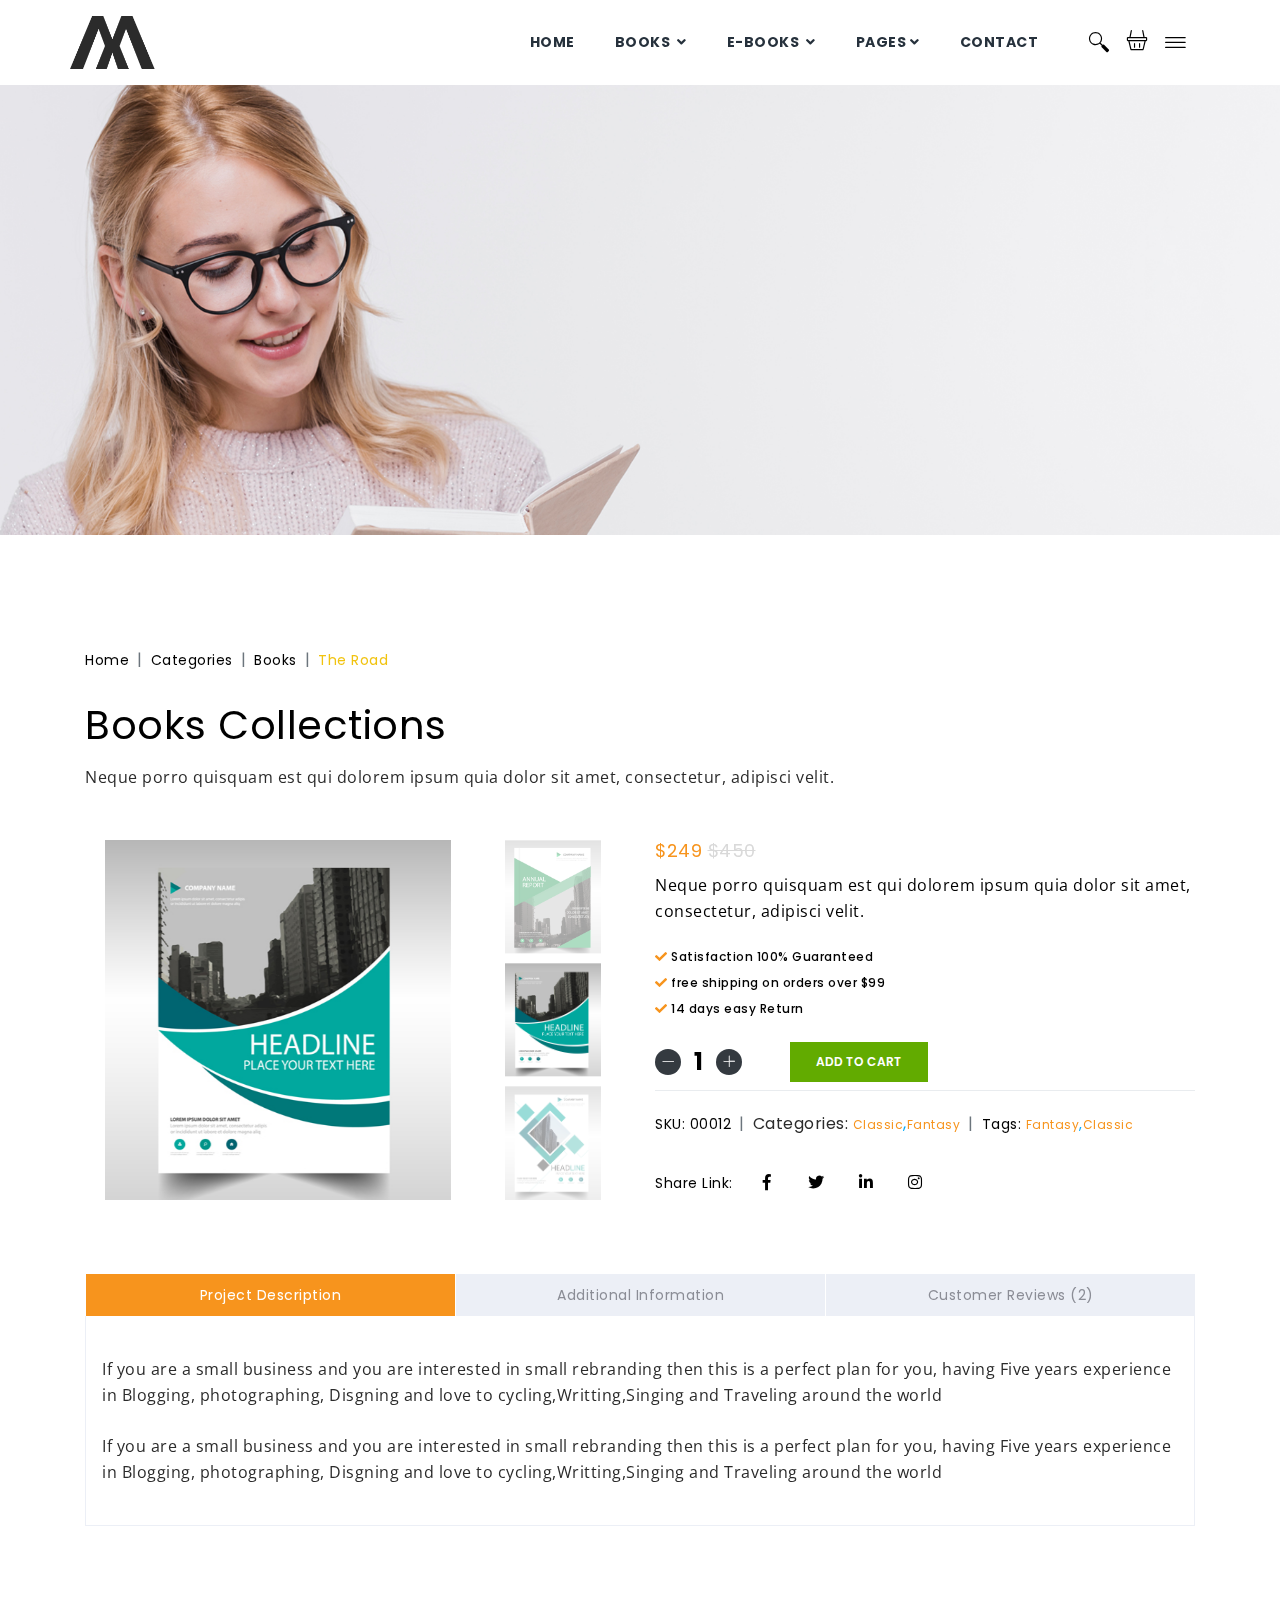
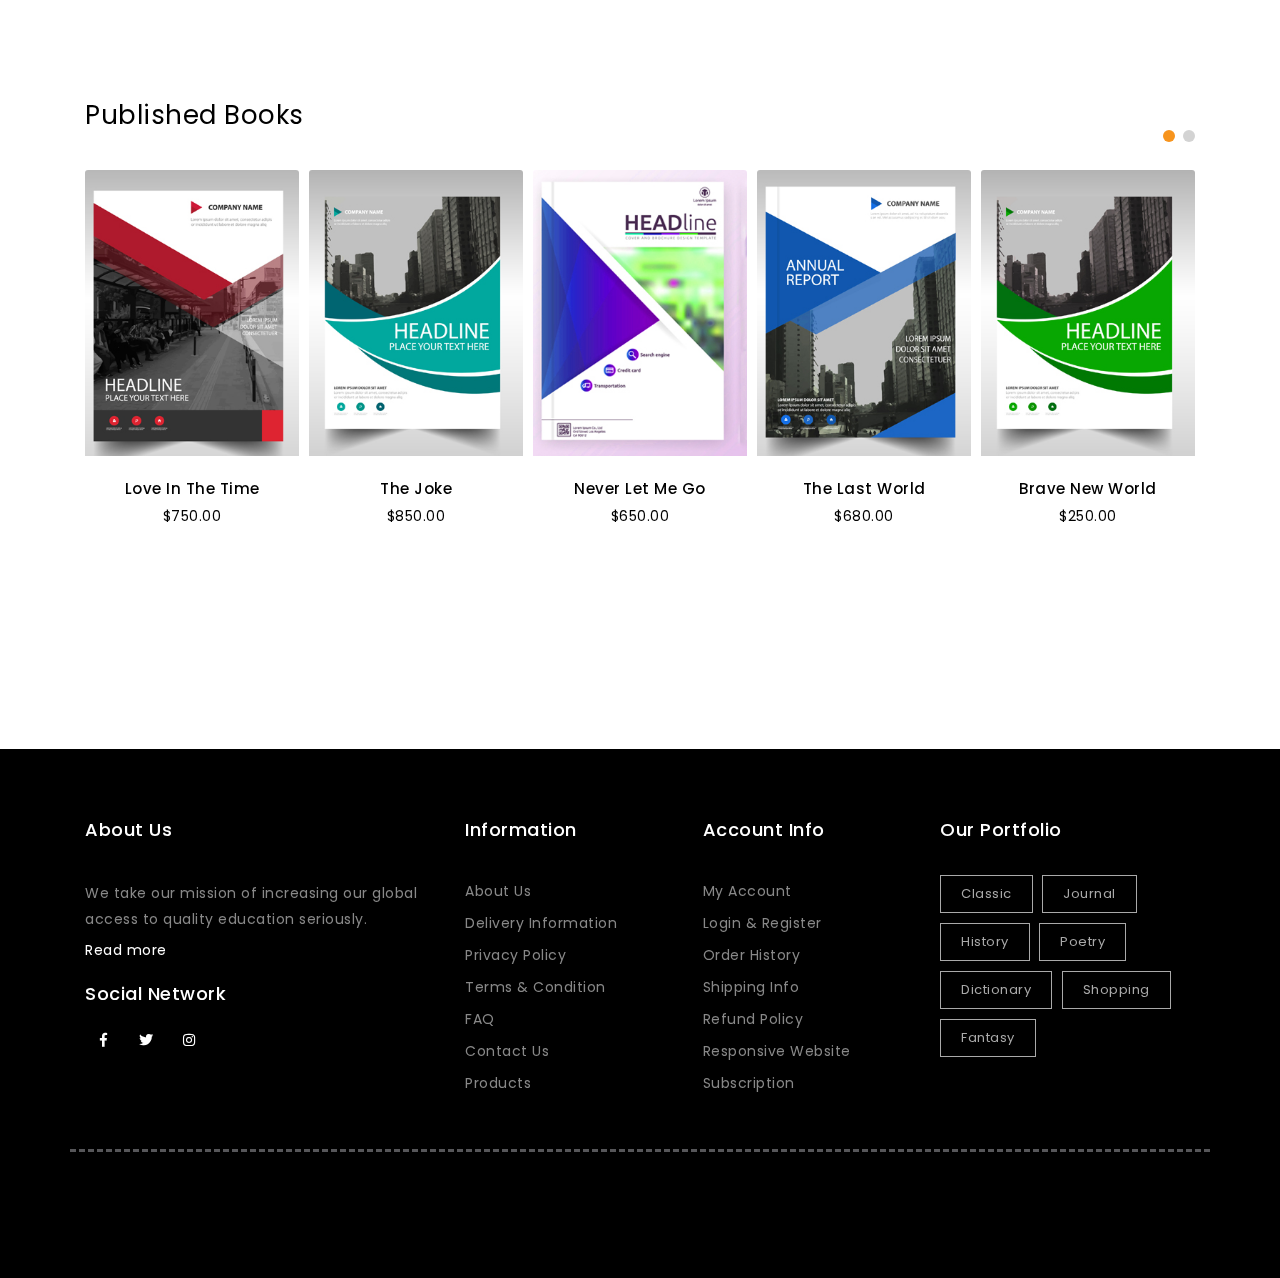
<file: web/product-detail.html>
<!DOCTYPE html>
<html lang="en">
<head>
    <!-- Meta Tags For Seo + Page Optimization -->
    <meta charset="utf-8">
    <meta http-equiv="X-UA-Compatible" content="IE=edge">
    <meta name="viewport" content="width=device-width, initial-scale=1, shrink-to-fit=no">
    <meta name="author" content="Themes Industry">
    <!-- description -->
    <meta name="description" content="Book Store is a highly creative, modern, visually stunning and Bootstrap responsive multipurpose agency and HTML5 template with 14 ready home page demos.">
    <!-- keywords -->
    <meta name="keywords" content="creative, modern, clean, bootstrap responsive, html5, css3, portfolio, blog, agency, templates, multipurpose, one page, corporate, start-up, studio, branding, designer, freelancer, carousel, parallax, photography, personal, masonry, grid, faq">
    <!-- Page Title -->
    <title>Book Store | Product Detail</title>
    <!-- Favicon -->
    
    <!-- Bundle -->
    <link rel="stylesheet" href="static/css/bundle.min.css">
    <!-- Plugin Css -->
    <link rel="stylesheet" href="static/css/jquery.fancybox.min.css">
    <link rel="stylesheet" href="static/css/owl.carousel.min.css">
    <link rel="stylesheet" href="static/css/swiper.min.css">
    <link rel="stylesheet" href="static/css/cubeportfolio.min.css">
    <link rel="stylesheet" href="static/css/wow.css">
    <link rel="stylesheet" href="static/css/LineIcons.min.css">
    <link rel="stylesheet" href="static/css/nouislider.min.css">
    <link rel="stylesheet" href="static/css/range-slider1.css">
    <!-- Mega Menu  -->
    <link rel="stylesheet" href="static/css/megamenu.css">
    <!-- StyleSheet  -->
    <link rel="stylesheet" href="static/css/style.css">
    <!-- Custom Css  -->
    <link rel="stylesheet" href="static/css/custom.css">

</head>
<body>

<a class="scroll-top-arrow" href="javascript:void(0);"><i class="fa fa-angle-up"></i></a>

<!--LOADER-->
<div class="loader">
    <div class="loader-spinner"></div>
</div>
<!--LOADER-->

<!-- START HEADER NAVIGATION -->
<div class="header-area fixed-header1 position-relative">
    <div class="container">
        <div class="row upper-nav">
            <div class=" text-left nav-logo">
                <a href="index.html" class="navbar-brand"><img src="static/picture/logo.png" alt="img"></a>
            </div>
            <div class="ml-auto nav-mega d-flex justify-content-end align-items-center">
                <header class="site-header" id="header">
                    <nav class="navbar navbar-expand-md  static-nav">
                        <div class="container position-relative megamenu-custom">
                            <a class="navbar-brand center-brand" href="javascript:;">
                                <img src="static/picture/logo.png" alt="logo" class="logo-scrolled">
                            </a>
                            <div class="collapse navbar-collapse">
                                <ul class="navbar-nav ml-auto">
                                    <li class="nav-item">
                                        <a class="nav-link" href="index.html">HOME</a>
                                    </li>
                                    <li class="nav-item dropdown static">
                                        <a class="nav-link dropdown-toggle active" href="javascript:void(0)" data-toggle="dropdown" aria-haspopup="true" aria-expanded="false"> BOOKS </a>
                                        <ul class="dropdown-menu megamenu flexable-megamenu">
                                            <li>
                                                <div class="container">
                                                    <div class="row">
                                                        <div class="col-lg-3 col-md-6 col-sm-12 mengmenu_border">
                                                            <h5 class="dropdown-title"> Most Wanted </h5>
                                                            <ul>
                                                                <li><i class="lni-angle-double-right right-arrow"></i><a class="dropdown-item" href="product-listing.html">Love Does</a></li>
                                                                <li><i class="lni-angle-double-right right-arrow"></i><a class="dropdown-item" href="product-listing.html">No One Belongs</a></li>
                                                                <li><i class="lni-angle-double-right right-arrow"></i><a class="dropdown-item" href="product-listing.html">As I Lay Dying</a></li>
                                                                <li><i class="lni-angle-double-right right-arrow"></i><a class="dropdown-item" href="product-listing.html">Life is Elsewhere</a></li>
                                                                <li><i class="lni-angle-double-right right-arrow"></i><a class="dropdown-item" href="product-listing.html">The Road</a></li>
                                                                <li><i class="lni-angle-double-right right-arrow"></i><a class="dropdown-item" href="product-listing.html">Why Me?</a></li>
                                                            </ul>
                                                            <h5 class="dropdown-title"> Classic </h5>
                                                            <ul>
                                                                <li><i class="lni-angle-double-right right-arrow"></i><a class="dropdown-item" href="product-listing.html">Lorna Doone</a></li>
                                                                <li><i class="lni-angle-double-right right-arrow"></i><a class="dropdown-item" href="product-listing.html">Lord of Flies</a></li>
                                                                <li><i class="lni-angle-double-right right-arrow"></i><a class="dropdown-item" href="product-listing.html">Kidnapped</a></li>
                                                                <li><i class="lni-angle-double-right right-arrow"></i><a class="dropdown-item" href="product-listing.html">End World</a></li>
                                                            </ul>
                                                        </div>
                                                        <div class="col-lg-3 col-md-6 col-sm-12 mengmenu_border">
                                                            <h5 class="dropdown-title"> NOVEL's </h5>
                                                            <ul>
                                                                <li><i class="lni-angle-double-right right-arrow"></i><a class="dropdown-item" href="product-listing.html">Romance</a></li>
                                                                <li><i class="lni-angle-double-right right-arrow"></i><a class="dropdown-item" href="product-listing.html">Fantasy</a></li>
                                                                <li><i class="lni-angle-double-right right-arrow"></i><a class="dropdown-item" href="product-listing.html">Thrillers</a></li>
                                                                <li><i class="lni-angle-double-right right-arrow"></i><a class="dropdown-item" href="product-listing.html">Science Fiction</a></li>
                                                                <li><i class="lni-angle-double-right right-arrow"></i><a class="dropdown-item" href="product-listing.html">Historical Fiction</a></li>
                                                                <li><i class="lni-angle-double-right right-arrow"></i><a class="dropdown-item" href="product-listing.html">Others</a></li>
                                                            </ul>

                                                            <h5 class="dropdown-title"> HISTORY </h5>
                                                            <ul>
                                                                <li><i class="lni-angle-double-right right-arrow"></i><a class="dropdown-item" href="product-listing.html">Creative Thinking</a></li>
                                                                <li><i class="lni-angle-double-right right-arrow"></i><a class="dropdown-item" href="product-listing.html">Historical Fiction</a></li>
                                                                <li><i class="lni-angle-double-right right-arrow"></i><a class="dropdown-item" href="product-listing.html">Creative Thinking</a></li>
                                                                <li><i class="lni-angle-double-right right-arrow"></i><a class="dropdown-item" href="product-listing.html">Personal Finance</a></li>
                                                            </ul>

                                                        </div>

                                                        <div class="col-lg-6 col-md-12 col-sm-12">
                                                            <h5 class="dropdown-title text-left">Featured Items </h5>
                                                            <div class="carousel-menu mt-4">
                                                                <div class="featured-megamenu-carousel owl-carousel owl-theme">
                                                                    <div class="item ">
                                                                        <img src="static/picture/shop1.jpg" alt="shop-image">
                                                                    </div>
                                                                    <div class="item">
                                                                        <img src="static/picture/shop2.jpg" alt="shop-image">
                                                                    </div>
                                                                </div>
                                                                <i class="lni-chevron-left ini-customPrevBtn"></i>
                                                                <i class="lni-chevron-right ini-customNextBtn"></i>
                                                            </div>
                                                            <p class="mt-4 megamenu-slider-para">Lorem Ipsum is simply dummy text of the printing and typesetting industry. Lorem Ipsum has been the industry's standard dummy text</p>
                                                            <a href="product-listing.html" class="btn black-border-color-yellow-gradient-btn slider-btn text-left">Buy Now</a>
                                                        </div>
                                                    </div>
                                                </div>
                                            </li>
                                        </ul>
                                    </li>
                                    <li class="nav-item dropdown static">
                                        <a class="nav-link dropdown-toggle" href="javascript:void(0)" data-toggle="dropdown" aria-haspopup="true" aria-expanded="false"> E-BOOKS </a>
                                        <ul class="dropdown-menu megamenu flexable-megamenu">
                                            <li>
                                                <div class="container">
                                                    <div class="row">
                                                        <div class="col-lg-3 col-md-6 col-sm-12 mengmenu_border">
                                                            <h5 class="dropdown-title bottom10"> Categories </h5>

                                                            <ul>
                                                                <li><i class="lni-angle-double-right right-arrow"></i><a class="dropdown-item" href="product-listing.html">Art</a></li>
                                                                <li><i class="lni-angle-double-right right-arrow"></i><a class="dropdown-item" href="product-listing.html">Autobiography</a></li>
                                                                <li><i class="lni-angle-double-right right-arrow"></i><a class="dropdown-item" href="product-listing.html">Biography</a></li>
                                                                <li><i class="lni-angle-double-right right-arrow"></i><a class="dropdown-item" href="product-listing.html">Chick lit</a></li>
                                                                <li><i class="lni-angle-double-right right-arrow"></i><a class="dropdown-item" href="product-listing.html">Anthology</a></li>
                                                                <li><i class="lni-angle-double-right right-arrow"></i><a class="dropdown-item" href="product-listing.html">Coming-of-age</a></li>
                                                                <li><i class="lni-angle-double-right right-arrow"></i><a class="dropdown-item" href="product-listing.html">Drama</a></li>

                                                            </ul>

                                                        </div>
                                                        <div class="col-lg-3 col-md-6 col-sm-12 mengmenu_border">
                                                            <h5 class="dropdown-title opacity-10"> Others </h5>
                                                            <ul>
                                                                <li><i class="lni-angle-double-right right-arrow"></i><a class="dropdown-item" href="product-listing.html">Crime</a></li>
                                                                <li><i class="lni-angle-double-right right-arrow"></i> <a class="dropdown-item" href="product-listing.html">Dictionary</a></li>
                                                                <li><i class="lni-angle-double-right right-arrow"></i> <a class="dropdown-item" href="product-listing.html">Health</a></li>
                                                                <li><i class="lni-angle-double-right right-arrow"></i><a class="dropdown-item" href="product-listing.html">History</a></li>
                                                                <li><i class="lni-angle-double-right right-arrow"></i><a class="dropdown-item" href="product-listing.html">Journal
                                                                </a></li>
                                                                <li><i class="lni-angle-double-right right-arrow"></i><a class="dropdown-item" href="product-listing.html">Horror</a></li>
                                                                <li><i class="lni-angle-double-right right-arrow"></i><a class="dropdown-item" href="product-listing.html">Poetry</a></li>
                                                            </ul>

                                                        </div>
                                                        <div class="col-lg-3 col-md-6 col-sm-12 mengmenu_border">
                                                            <h5 class="dropdown-title bottom10"> Author's </h5>

                                                            <div class="media outlet-media mt-3">
                                                                <div class="box">
                                                                    <img class="align-self-start" src="static/picture/author1.jpg" alt="Generic placeholder image">
                                                                </div>
                                                                <div class="media-body">
                                                                    <h6 class="mt-3 ml-3"><a href="javascript:void(0)">Eva Smith</a></h6>
                                                                </div>
                                                            </div>

                                                            <div class="media outlet-media">
                                                                <div class="box">
                                                                    <img class="align-self-start" src="static/picture/author2.jpg" alt="Generic placeholder image">
                                                                </div>
                                                                <div class="media-body">
                                                                    <h6 class="mt-3 ml-3"><a href="javascript:void(0)">Rosa Parks</a></h6>
                                                                </div>
                                                            </div>

                                                            <div class="media outlet-media">
                                                                <div class="box">
                                                                    <img class="align-self-start" src="static/picture/author3.jpg" alt="Generic placeholder image">
                                                                </div>
                                                                <div class="media-body">
                                                                    <h6 class="mt-3 ml-3"><a href="javascript:void(0)">Alan Yang</a></h6>
                                                                </div>
                                                            </div>


                                                            <div class="media outlet-media">
                                                                <div class="box">
                                                                    <img class="align-self-start" src="static/picture/author4.jpg" alt="Generic placeholder image">
                                                                </div>
                                                                <div class="media-body">
                                                                    <h6 class="mt-3 ml-3"><a href="javascript:void(0)">Kam John</a></h6>
                                                                </div>
                                                            </div>

                                                        </div>
                                                        <div class="col-lg-3 col-md-6 col-sm-12 pt-3">
                                                            <a href="javascript:void(0);"><img src="static/picture/featured-product.jpg" alt="image"></a>
                                                        </div>
                                                    </div>
                                                </div>
                                            </li>
                                        </ul>
                                    </li>
                                    <li class="nav-item dropdown position-relative">
                                        <a class="nav-link dropdown-toggle" href="javascript:void(0)" data-toggle="dropdown" aria-haspopup="true" aria-expanded="false">PAGES</a>
                                        <div class="dropdown-menu">
                                            <ul>
                                                <li><i class="lni-angle-double-right right-arrow"></i><a class="dropdown-item" href="product-listing.html">Listing One</a></li>
                                                <li><i class="lni-angle-double-right right-arrow"></i><a class="dropdown-item" href="">Detail Page</a></li>
                                                <li><i class="lni-angle-double-right right-arrow"></i><a class="dropdown-item" href="shop-cart.html">ShopCart Page</a></li>
                                            </ul>
                                        </div>
                                    </li>
                                    <li class="nav-item">
                                        <a class="nav-link" href="contact.html">CONTACT</a>
                                    </li>

                                </ul>
                            </div>
                        </div>
                    </nav>

                    <!-- side menu -->
                    <div class="side-menu opacity-0 gradient-bg hidden">
                        <div class="inner-wrapper">
                            <span class="btn-close btn-close-no-padding" id="btn_sideNavClose"><i></i><i></i></span>
                            <nav class="side-nav w-100">
                                <ul class="navbar-nav">

                                    <li class="nav-item">
                                        <a class="nav-link" href="product-listing.html"> HOME</a>
                                    </li>
                                    <li class="nav-item">
                                        <a class="nav-link collapsePagesSideMenu" data-toggle="collapse" href="#sideNavPages1">
                                            BOOKS <i class="fas fa-chevron-down"></i>
                                        </a>
                                        <div id="sideNavPages1" class="collapse sideNavPages">

                                            <ul class="navbar-nav mt-2">
                                                <li class="nav-item"><a class="nav-link" href="product-listing.html">Love Does</a></li>
                                                <li class="nav-item"><a class="nav-link" href="product-listing.html">No One Belongs</a></li>
                                                <li class="nav-item"><a class="nav-link" href="product-listing.html">As I Lay Dying</a></li>
                                                <li class="nav-item"><a class="nav-link" href="product-listing.html">Life is Elsewhere</a></li>
                                                <li class="nav-item"><a class="nav-link" href="product-listing.html">The Road</a></li>
                                                <li class="nav-item"><a class="nav-link" href="product-listing.html">Why Me?</a></li>
                                            </ul>
                                            <h5 class="sub-title">1. Classic</h5>
                                            <ul class="navbar-nav mt-2">
                                                <li class="nav-item"><a class="nav-link" href="product-listing.html">Lorna Doone</a></li>
                                                <li class="nav-item"><a class="nav-link" href="product-listing.html">Lord of Flies</a></li>
                                                <li class="nav-item"><a class="nav-link" href="product-listing.html">Kidnapped</a></li>
                                                <li class="nav-item"><a class="nav-link" href="product-listing.html">End World</a></li>
                                            </ul>

                                            <h5 class="sub-title">2. Novel's</h5>
                                            <ul class="navbar-nav mt-2">
                                                <li class="nav-item"><a class="nav-link" href="product-listing.html">Romance</a></li>
                                                <li class="nav-item"><a class="nav-link" href="product-listing.html">Fantasy</a></li>
                                                <li class="nav-item"><a class="nav-link" href="product-listing.html">Thrillers</a></li>
                                                <li class="nav-item"><a class="nav-link" href="product-listing.html">Historical Fiction</a></li>
                                                <li class="nav-item"><a class="nav-link" href="product-listing.html">Others</a></li>
                                            </ul>

                                            <h5 class="sub-title">3. History</h5>
                                            <ul class="navbar-nav mt-2">
                                                <li class="nav-item"><a class="nav-link" href="product-listing.html">Creative Thinking</a></li>
                                                <li class="nav-item"><a class="nav-link" href="product-listing.html">Historical Fiction</a></li>
                                                <li class="nav-item"><a class="nav-link" href="product-listing.html">Creative Thinking</a></li>
                                                <li class="nav-item"><a class="nav-link" href="product-listing.html">Personal Finance</a></li>
                                            </ul>
                                        </div>
                                    </li>
                                    <li class="nav-item">
                                        <a class="nav-link collapsePagesSideMenu" data-toggle="collapse" href="#sideNavPages3">
                                            E-BOOKS <i class="fas fa-chevron-down"></i>
                                        </a>
                                        <div id="sideNavPages3" class="collapse sideNavPages">
                                            <ul class="navbar-nav mt-2">
                                                <li class="nav-item"><a class="nav-link" href="product-listing.html">Art</a></li>
                                                <li class="nav-item"><a class="nav-link" href="product-listing.html">Autobiography</a></li>
                                                <li class="nav-item"><a class="nav-link" href="product-listing.html">Biography</a></li>
                                                <li class="nav-item"><a class="nav-link" href="product-listing.html">Chick lit</a></li>
                                                <li class="nav-item"><a class="nav-link" href="product-listing.html">Coming-of-age</a></li>
                                                <li class="nav-item"><a class="nav-link" href="product-listing.html">Anthology</a></li>
                                                <li class="nav-item"><a class="nav-link" href="product-listing.html">Drama</a></li>
                                            </ul>
                                            <h5 class="sub-title">1. Others</h5>
                                            <ul class="navbar-nav mt-2">
                                                <li class="nav-item"><a class="nav-link" href="product-listing.html">Crime</a></li>
                                                <li class="nav-item"><a class="nav-link" href="product-listing.html"> Dictionary</a></li>
                                                <li class="nav-item"><a class="nav-link" href="product-listing.html"> Health</a></li>
                                                <li class="nav-item"><a class="nav-link" href="product-listing.html">History</a></li>
                                                <li class="nav-item"><a class="nav-link" href="product-listing.html">Horror</a></li>
                                                <li class="nav-item"><a class="nav-link" href="product-listing.html">Poetry</a></li>
                                            </ul>
                                        </div>
                                    </li>
                                    <li class="nav-item">
                                        <a class="nav-link collapsePagesSideMenu" data-toggle="collapse" href="#sideNavPages2">
                                            PAGES <i class="fas fa-chevron-down"></i>
                                        </a>
                                        <div id="sideNavPages2" class="collapse sideNavPages">
                                            <ul class="navbar-nav">
                                                <li class="nav-item">
                                                    <a class="nav-link" href="product-listing.html">Listing One</a>
                                                </li>
                                                <li class="nav-item">
                                                    <a class="nav-link" href="">Detail Page</a>
                                                </li>
                                                <li class="nav-item">
                                                    <a class="nav-link" href="shop-cart.html">StandAlone Page</a>
                                                </li>
                                            </ul>
                                        </div>
                                    </li>
                                    <li class="nav-item">
                                        <a class="nav-link" href="contact.html">Contact</a>
                                    </li>
                                </ul>
                            </nav>
                            <div class="side-footer w-100">
                                <ul class="social-icons-simple white top40">
                                    <li><a class="facebook-bg-hvr" href="javascript:void(0)"><i class="fab fa-facebook-f"></i> </a> </li>
                                    <li><a class="twitter-bg-hvr" href="javascript:void(0)"><i class="fab fa-twitter"></i> </a> </li>
                                    <li><a class="instagram-bg-hvr" href="javascript:void(0)"><i class="fab fa-instagram"></i> </a> </li>
                                </ul>
                                <p class="whitecolor">&copy; <span id="year"></span> Product Shop. Made With Love by ThemesIndustry</p>
                            </div>
                        </div>
                    </div>
                    <div id="close_side_menu" class="tooltip"></div>
                    <!-- End side menu -->
                </header>
                <div class="nav-utility">
                    <div class="manage-icons d-inline-block">
                        <ul class="d-flex justify-content-center align-items-center">
                            <li class="d-inline-block">
                                <a id="add_search_box">
                                    <i class="lni lni-search search-sidebar-hover"></i>
                                </a>
                            </li>
                            <li class="d-inline-block mini-menu-card">
                                <a class="nav-link" id="add_cart_box" href="javascript:void(0)">
                                    <i class="lni lni-shopping-basket"></i>
                                </a>
                            </li>
                            <a href="javascript:void(0)" class="d-inline-block sidemenu_btn d-block" id="sidemenu_toggle">
                                <i class="lni lni-menu"></i>
                            </a>
                        </ul>
                    </div>
                </div>
            </div>

        </div>
    </div>
</div>
<!-- END HEADER NAVIGATION -->

<!--slider sec strat-->
<section id="slider-sec" class="slider-sec parallax" style="background: url('static/image/banner1.1.jpg');">
</section>
<!--slider sec end-->

<!-- START HEADING SECTION -->
<div class="about_content">
    <div class="container">
        <div class="row">
            <div class="col-12">

                <div class="product-body">
                    <nav aria-label="breadcrumb">
                        <ol class="breadcrumb text-center text-lg-left">
                            <li class="breadcrumb-item"><a href="javascript:void(0)">Home</a></li>
                            <li class="breadcrumb-item"><a href="javascript:void(0)">Categories</a></li>
                            <li class="breadcrumb-item" aria-current="page"><a href="javascript:void(0)">Books</a></li>
                            <li class="breadcrumb-item"><a class="active" href="javascript:void(0)">The Road</a></li>
                        </ol>
                    </nav>
                    <div class="pro-detail-sec row">
                        <div class="col-12">
                            <h4 class="pro-heading text-center text-lg-left">Books  Collections</h4>
                            <p class="pro-text text-center text-lg-left">Neque porro quisquam est qui dolorem ipsum quia dolor sit amet, consectetur, adipisci velit.</p>
                        </div>
                    </div>
                    <div class="row product-list product-detail">

                        <div class="col-12 col-lg-6 product-detail-slider">
                            <div class="wrapper">
                                <div class="Gallery swiper-container img-magnifier-container" id="gallery">
                                    <div class="swiper-wrapper myimgs">
                                        <div class="swiper-slide"> <a href="static/picture/book-1-1.jpg" data-fancybox="1" title="Zoom In"><img class="myimage" src="static/picture/book-1-1.jpg" alt="gallery"></a></div>
                                        <div class="swiper-slide"> <a href="static/picture/book-1.jpg" data-fancybox="2" title="Zoom In"><img class="myimage" src="static/picture/book-1.jpg" alt="thumnails"></a></div>
                                        <div class="swiper-slide"> <a href="static/picture/book-1-2.jpg" data-fancybox="3" title="Zoom In"><img class="myimage" src="static/picture/book-1-2.jpg" alt="thumnails"></a></div>
                                    </div>
                                </div>
                                <div class="Thumbs swiper-container" id="thumbs">
                                    <div class="swiper-wrapper">
                                        <div class="swiper-slide"> <img src="static/picture/book-1-1.jpg" alt="thumnails"></div>
                                        <div class="swiper-slide"> <img src="static/picture/book-1.jpg" alt="thumnails"></div>
                                        <div class="swiper-slide"> <img src="static/picture/book-1-2.jpg" alt="thumnails"></div>
                                    </div>
                                </div>
                            </div>
                        </div>

                        <div class="col-12 col-lg-6 text-center text-lg-left">
                            <div class="product-single-price">
                                <h4><span class="real-price">$249</span> <span><del>$450</del></span></h4>
                                <p class="pro-description">Neque porro quisquam est qui dolorem ipsum quia dolor sit amet, consectetur, adipisci velit.</p>
                            </div>

                            <div class="product-checklist">
                                <ul>
                                    <li><i class="fas fa-check"></i> Satisfaction 100% Guaranteed</li>
                                    <li><i class="fas fa-check"></i> free shipping on orders over $99</li>
                                    <li><i class="fas fa-check"></i> 14 days easy Return</li>
                                </ul>
                            </div>

                            <div class="row product-quantity input_plus_mins no-gutters">

                                <div class="qty col-12 col-lg-3 d-lg-flex  align-items-lg-center d-inline-block">
                                    <span class="minus bg-dark"><i class="lni-minus"></i></span>
                                    <input type="number" class="count" name="qty" value="1">
                                    <span class="plus bg-dark"><i class="lni-plus"></i></span>
                                </div>
                                <div class="col-12 col-lg-9">
                                    <button class="btn green-color-yellow-gradient-btn">ADD TO CART</button>
                                </div>
                            </div>


                            <div class="dropdown-divider"></div>

                            <div class="product-tags-list">
                                <nav aria-label="breadcrumb">
                                    <ol class="breadcrumb">
                                        <li class="breadcrumb-item"><p class="d-inline">SKU: <span>00012</span></p></li>
                                        <li class="breadcrumb-item"><span class="d-inline">Categories: <a href="javascript:void(0)">Classic</a><span class="comma-separtor">,</span><a href="javascript:void(0)">Fantasy</a></span></li>
                                        <li class="breadcrumb-item" aria-current="page"><p class="d-inline">Tags: <a href="javascript:void(0)">Fantasy</a><span class="comma-separtor">,</span><a href="javascript:void(0)">Classic</a></p></li>
                                    </ol>
                                </nav>
                            </div>

                            <div class="share-product-details">
                                <ul class="share-product-icons">
                                    <li><p>Share Link:</p></li>
                                    <li><a href="javascript:void(0)" class="facebook-bg-hvr"><i class="fab fa-facebook-f" aria-hidden="true"></i></a></li>
                                    <li><a href="javascript:void(0)" class="twitter-bg-hvr"><i class="fab fa-twitter" aria-hidden="true"></i></a> </li>
                                    <li><a href="javascript:void(0)" class="linkedin-bg-hvr"><i class="fab fa-linkedin-in" aria-hidden="true"></i></a></li>
                                    <li><a href="javascript:void(0)" class="instagram-bg-hvr"><i class="fab fa-instagram" aria-hidden="true"></i></a></li>
                                </ul>
                            </div>
                        </div>

                        <div class="col-12 mt-4 mb-4">
                            <div class="row no-gutters product-all-details">

                                <ul class="col-12 nav nav-tabs" id="myTab" role="tablist">
                                    <li class="col-4 nav-item">
                                        <a class="nav-link active" id="home-tab" data-toggle="tab" href="#home" role="tab" aria-controls="home" aria-selected="true">Project Description</a>
                                    </li>
                                    <li class="col-4 nav-item">
                                        <a class="nav-link" id="profile-tab" data-toggle="tab" href="#profile" role="tab" aria-controls="profile" aria-selected="false">Additional Information</a>
                                    </li>
                                    <li class="col-4 nav-item">
                                        <a class="nav-link" id="contact-tab" data-toggle="tab" href="#contact" role="tab" aria-controls="contact" aria-selected="false">Customer Reviews  (2)</a>
                                    </li>
                                </ul>
                                <div class="col-12 tab-content" id="myTabContent">
                                    <div class="tab-pane fade show active" id="home" role="tabpanel" aria-labelledby="home-tab">
                                        <p class="product-tab-description text-center text-lg-left">If you are a small business and you are interested in small rebranding then this is a perfect plan for you, having Five years experience in Blogging, photographing, Disgning and love to cycling,Writting,Singing and Traveling around the world</p>
                                        <p class="product-tab-description text-center text-lg-left">If you are a small business and you are interested in small rebranding then this is a perfect plan for you, having Five years experience in Blogging, photographing, Disgning and love to cycling,Writting,Singing and Traveling around the world</p>
                                    </div>
                                    <div class="tab-pane fade" id="profile" role="tabpanel" aria-labelledby="profile-tab">
                                        <div class="row">
                                            <div class="col-12">
                                                <table class="table table-striped">
                                                    <thead>
                                                    <tr>
                                                        <th scope="col">#</th>
                                                        <th scope="col">First</th>
                                                        <th scope="col">Last</th>
                                                        <th scope="col">Handle</th>
                                                    </tr>
                                                    </thead>
                                                    <tbody>
                                                    <tr>
                                                        <th scope="row">1</th>
                                                        <td>Mark</td>
                                                        <td>Otto</td>
                                                        <td>@mdo</td>
                                                    </tr>
                                                    <tr>
                                                        <th scope="row">2</th>
                                                        <td>Jacob</td>
                                                        <td>Thornton</td>
                                                        <td>@fat</td>
                                                    </tr>
                                                    <tr>
                                                        <th scope="row">3</th>
                                                        <td>Larry</td>
                                                        <td>the Bird</td>
                                                        <td>@twitter</td>
                                                    </tr>
                                                    <tr>
                                                        <th scope="row">4</th>
                                                        <td>Alex</td>
                                                        <td>Thorn</td>
                                                        <td>@mdo</td>
                                                    </tr>
                                                    </tbody>
                                                </table>
                                            </div>
                                        </div>
                                    </div>
                                    <div class="tab-pane fade reviews" id="contact" role="tabpanel" aria-labelledby="contact-tab">

                                        <div class="media">
                                            <div class="row no-gutter">
                                                <div class="col-12 col-lg-2 p-0">

                                                    <div class="row no-gutters">
                                                        <div class="col-12 d-flex  justify-content-center">
                                                            <img src="static/picture/user.jpg" alt="Generic placeholder image">
                                                        </div>
                                                        <div class="col-12 d-flex mt-2 justify-content-center">
                                                            <ul class="user-rating">
                                                                <li><a href="#"><i class="lni-star-filled"></i></a></li>
                                                                <li><a href="#"><i class="lni-star-filled"></i></a></li>
                                                                <li><a href="#"><i class="lni-star-filled"></i></a></li>
                                                                <li><a href="#"><i class="lni-star-filled"></i></a></li>
                                                                <li><a href="#"><i class="lni-star"></i></a></li>
                                                            </ul>
                                                        </div>
                                                    </div>

                                                </div>

                                                <div class="col-12 col-lg-10 p-0">
                                                    <div class="media-body">
                                                        <span class="text-center text-lg-left d-block">27 Aug 2017</span>
                                                        <h5 class="mb-2 text-center text-lg-left">Media heading</h5>
                                                        <p class="text-center text-lg-left">Neque porro quisquam est, qui dolorem ipsum quia dolor sit amet, consectetur, adipisci velit, sed quia non numquam eius modi tempora incidunt ut labore et dolore magnam.</p>
                                                    </div>
                                                </div>

                                            </div>
                                        </div>
                                        <div class="media">
                                            <div class="row no-gutter">
                                                <div class="col-12 col-lg-2 p-0">

                                                    <div class="row no-gutters">
                                                        <div class="col-12 d-flex  justify-content-center">
                                                            <img src="static/picture/user2.jpg" alt="Generic placeholder image">
                                                        </div>
                                                        <div class="col-12 d-flex mt-2 justify-content-center">
                                                            <ul class="user-rating">
                                                                <li><a href="#"><i class="lni-star-filled"></i></a></li>
                                                                <li><a href="#"><i class="lni-star-filled"></i></a></li>
                                                                <li><a href="#"><i class="lni-star-filled"></i></a></li>
                                                                <li><a href="#"><i class="lni-star-filled"></i></a></li>
                                                                <li><a href="#"><i class="lni-star"></i></a></li>
                                                            </ul>
                                                        </div>
                                                    </div>

                                                </div>

                                                <div class="col-12 col-lg-10 p-0">
                                                    <div class="media-body ">
                                                        <span class="text-center text-lg-left d-block">27 Aug 2017</span>
                                                        <h5 class="mb-2 text-center text-lg-left">Media heading</h5>
                                                        <p class="text-center text-lg-left">Neque porro quisquam est, qui dolorem ipsum quia dolor sit amet, consectetur, adipisci velit, sed quia non numquam eius modi tempora incidunt ut labore et dolore magnam.</p>
                                                    </div>
                                                </div>

                                            </div>
                                        </div>

                                        <div class="row pl-2 pr-2">
                                            <div class="col-12 d-flex mb-4 mt-3">
                                                <h5 class="text-nowrap">Add Review</h5>
                                                <hr class="w-100 ml-5">
                                            </div>
                                            <div class="col-12">
                                                <form class="getin_form border-form" id="register">
                                                    <div class="row">
                                                        <div class="col-md-6 col-sm-12">
                                                            <div class="form-group bottom35">
                                                                <input type="text" class="form-control" placeholder="Name*" required="" id="registerName">
                                                            </div>
                                                        </div>
                                                        <div class="col-md-6 col-sm-12">
                                                            <div class="form-group bottom35">
                                                                <input type="email" class="form-control" placeholder="Email*" required="" id="registerEmail">
                                                            </div>
                                                        </div>
                                                        <div class="col-12 col-lg-2 text-center text-lg-left">
                                                            <h5 class="text-nowrap">Your Rating</h5>
                                                        </div>
                                                        <div class="col-12 col-lg-10 text-center text-lg-left">
                                                            <ul class="user-rating">
                                                                <li><a href="#"><i class="lni-star-filled"></i></a></li>
                                                                <li><a href="#"><i class="lni-star-filled"></i></a></li>
                                                                <li><a href="#"><i class="lni-star-filled"></i></a></li>
                                                                <li><a href="#"><i class="lni-star-filled"></i></a></li>
                                                                <li><a href="#"><i class="lni-star"></i></a></li>
                                                            </ul>
                                                        </div>
                                                        <div class="col-12">
                                                            <div class="form-group">
                                                                <!--                                                                            <label for="comment">Your Rating:</label>-->
                                                                <textarea class="form-control textareaclass" rows="5" id="comment" placeholder="Your Review"></textarea>
                                                            </div>
                                                        </div>

                                                        <div class="col-12 mt-3">
                                                            <div class="form-group d-flex justify-content-center d-lg-block">
                                                                <button class="text-center btn green-color-yellow-gradient-btn">Add Review</button>
                                                            </div>
                                                        </div>

                                                    </div>
                                                </form>
                                            </div>
                                        </div>

                                    </div>
                                </div>

                            </div>
                        </div>

                    </div>


                </div>

            </div>
        </div>
    </div>

    <!--START LATEST ARRIVALS-->
    <div class="lastest_arrivals">
        <div class="container">
            <div class="row">
                <div class="col-12 mb-4">
                    <h1>Published Books</h1>
                </div>

                <div class="col-12">
                    <div class="lastest_featured_products owl-carousel owl-theme">

                        <div class="lastest_arrival_items item">
                            <a href="" class="lastest-addto-cart"><i class="fa fa-shopping-cart"></i></a>
                            <div class="card">
                                <span class="product-type">NEW</span>
                                <div class="image-holder">
                                    <a href="static/picture/l1.jpg" data-fancybox="lastest_product" data-title="Shirt Name">
                                        <img src="static/picture/l1.jpg" class="card-img-top" alt="Lastest Arrivals 1">
                                    </a>
                                </div>
                                <div class="card-body">
                                    <div class="row">
                                        <div class="col-12 text-center">
                                            <h5 class="card-title">Love In The Time</h5>
                                        </div>
                                        <div class="col-12 text-center">
                                            <p class="card-text"> $750.00</p>
                                        </div>
                                    </div>
                                </div>
                            </div>
                        </div>

                        <div class="lastest_arrival_items item">
                            <a href="" class="lastest-addto-cart"><i class="fa fa-shopping-cart"></i></a>
                            <div class="card">  <span class="product-type">NEW</span>
                                <div class="image-holder">
                                    <a href="static/picture/l7.jpg" data-fancybox="lastest_product" data-title="Lastest Arrivals 1">
                                        <img src="static/picture/l7.jpg" class="card-img-top" alt="Lastest Arrivals 1">
                                    </a>
                                </div>
                                <div class="card-body">
                                    <div class="row">
                                        <div class="col-12 text-center">
                                            <h5 class="card-title">The Joke</h5>
                                        </div>
                                        <div class="col-12 text-center">
                                            <p class="card-text text-center"> $850.00</p>
                                        </div>
                                    </div>
                                </div>
                            </div>
                        </div>

                        <div class="lastest_arrival_items item">
                            <a href="" class="lastest-addto-cart"><i class="fa fa-shopping-cart"></i></a>
                            <div class="card">
                                <span class="product-type">NEW</span>
                                <div class="image-holder">
                                    <a href="static/picture/l8.jpg" data-fancybox="lastest_product" data-title="Lastest Arrivals 1">
                                        <img src="static/picture/l8.jpg" class="card-img-top" alt="Lastest Arrivals 1">
                                    </a>
                                </div>
                                <div class="card-body">
                                    <div class="row">
                                        <div class="col-12 text-center">
                                            <h5 class="card-title">Never Let Me Go </h5>
                                        </div>
                                        <div class="col-12 text-center">
                                            <p class="card-text text-center"> $650.00</p>
                                        </div>
                                    </div>
                                </div>
                            </div>
                        </div>

                        <div class="lastest_arrival_items item">
                            <a href="" class="lastest-addto-cart"><i class="fa fa-shopping-cart"></i></a>
                            <div class="card">
                                <span class="product-type">NEW</span>
                                <div class="image-holder">
                                    <a href="static/picture/l9.jpg" data-fancybox="lastest_product" data-title="Lastest Arrivals 1">
                                        <img src="static/picture/l9.jpg" class="card-img-top" alt="Lastest Arrivals 1">
                                    </a>
                                </div>
                                <div class="card-body">
                                    <div class="row">
                                        <div class="col-12 text-center">
                                            <h5 class="card-title"> The Last World</h5>
                                        </div>
                                        <div class="col-12 text-center">
                                            <p class="card-text text-center"> $680.00</p>
                                        </div>
                                    </div>
                                </div>
                            </div>
                        </div>

                        <div class="lastest_arrival_items item">
                            <a href="" class="lastest-addto-cart"><i class="fa fa-shopping-cart"></i></a>
                            <div class="card">
                                <span class="product-type">NEW</span>
                                <div class="image-holder">
                                    <a href="static/picture/l10.jpg" data-fancybox="lastest_product" data-title="Lastest Arrivals 1">
                                        <img src="static/picture/l10.jpg" class="card-img-top" alt="Lastest Arrivals 1">
                                    </a>
                                </div>
                                <div class="card-body">
                                    <div class="row">
                                        <div class="col-12 text-center">
                                            <h5 class="card-title">Brave New World</h5>
                                        </div>
                                        <div class="col-12 text-center">
                                            <p class="card-text text-center"> $250.00</p>
                                        </div>
                                    </div>
                                </div>
                            </div>
                        </div>

                        <div class="lastest_arrival_items item">
                            <a href="" class="lastest-addto-cart"><i class="fa fa-shopping-cart"></i></a>
                            <div class="card">
                                <span class="product-type">NEW</span>
                                <div class="image-holder">
                                    <a href="static/picture/l11.jpg" data-fancybox="lastest_product" data-title="Lastest Arrivals 1">
                                        <img src="static/picture/l11.jpg" class="card-img-top" alt="Lastest Arrivals 1">
                                    </a>
                                </div>
                                <div class="card-body">
                                    <div class="row">
                                        <div class="col-12 text-center">
                                            <h5 class="card-title">Life Without Money</h5>
                                        </div>
                                        <div class="col-12 text-center">
                                            <p class="card-text text-center"> $850.00</p>
                                        </div>
                                    </div>
                                </div>
                            </div>
                        </div>

                        <div class="lastest_arrival_items item">
                            <a href="" class="lastest-addto-cart"><i class="fa fa-shopping-cart"></i></a>
                            <div class="card">
                                <span class="product-type">NEW</span>
                                <div class="image-holder">
                                    <a href="static/picture/l12.jpg" data-fancybox="lastest_product" data-title="Lastest Arrivals 1">
                                        <img src="static/picture/l12.jpg" class="card-img-top" alt="Lastest Arrivals 1">
                                    </a>
                                </div>
                                <div class="card-body">
                                    <div class="row">
                                        <div class="col-12 text-center">
                                            <h5 class="card-title">Life Is Elsewhere</h5>
                                        </div>
                                        <div class="col-12 text-center">
                                            <p class="card-text text-center"> $950.00</p>
                                        </div>
                                    </div>
                                </div>
                            </div>
                        </div>

                        <div class="lastest_arrival_items item">
                            <a href="" class="lastest-addto-cart"><i class="fa fa-shopping-cart"></i></a>
                            <div class="card">
                                <span class="product-type">NEW</span>
                                <div class="image-holder">
                                    <a href="static/picture/l7.jpg" data-fancybox="lastest_product" data-title="Lastest Arrivals 1">
                                        <img src="static/picture/l13.jpg" class="card-img-top" alt="Lastest Arrivals 1">
                                    </a>
                                </div>
                                <div class="card-body">
                                    <div class="row">
                                        <div class="col-12 text-center">
                                            <h5 class="card-title">The Road</h5>
                                        </div>
                                        <div class="col-12 text-center">
                                            <p class="card-text text-center"> $550.00</p>
                                        </div>
                                    </div>
                                </div>
                            </div>
                        </div>

                    </div>
                </div>
            </div>
        </div>
    </div>
    <!--END LATEST ARRIVALS-->

</div>
<!-- END HEADING SECTION -->

<!--footer1 sec start-->
<div class="footer">
    <div class="container">
        <div class="row footer-container">
            <div class="col-sm-12 col-lg-4 f-sec1  text-center text-lg-left">
                <h4 class="high-lighted-heading">About Us</h4>
                <p>We take our mission of increasing our global access to quality education seriously. </p>
                <a href="#">Read more</a>
                <h4>Social Network</h4>
                <div class="s-icons">
                    <ul class="social-icons-simple">
                        <li><a href="javascript:void(0)" class="facebook-bg-hvr"><i class="fab fa-facebook-f" aria-hidden="true"></i></a></li>
                        <li><a href="javascript:void(0)" class="twitter-bg-hvr"><i class="fab fa-twitter" aria-hidden="true"></i></a> </li>
                        <li><a href="javascript:void(0)" class="instagram-bg-hvr"><i class="fab fa-instagram" aria-hidden="true"></i></a></li>
                    </ul>
                </div>
            </div>
            <div class="col-sm-12 col-lg-5 f-sec2 ">
                <div class="row">
                    <div class="col-12 col-md-6">
                        <h4 class="text-center text-md-left">Information</h4>
                        <ul class="text-center text-md-left">
                            <li><a href="javascript:void(0)">About Us</a></li>
                            <li><a href="javascript:void(0)">Delivery Information</a></li>
                            <li><a href="javascript:void(0)">Privacy Policy</a></li>
                            <li><a href="javascript:void(0)">Terms & Condition</a></li>
                            <li><a href="javascript:void(0)">FAQ</a></li>
                            <li><a href="javascript:void(0)">Contact Us</a></li>
                            <li><a href="product-listing.html">Products</a></li>
                        </ul>
                    </div>
                    <div class="col-12 col-md-6">
                        <h4 class="text-center text-md-left">Account Info</h4>
                        <ul class="text-center text-md-left">
                            <li><a href="javascript:void(0)">My Account</a></li>
                            <li><a href="javascript:void(0)">Login & Register</a></li>
                            <li><a href="javascript:void(0)">Order History</a></li>
                            <li><a href="javascript:void(0)">Shipping Info</a></li>
                            <li><a href="#">Refund Policy</a></li>
                            <li><a href="javascript:void(0)">Responsive Website</a></li>
                            <li><a href="javascript:void(0)">Subscription</a></li>
                        </ul>
                    </div>
                </div>
            </div>
            <div class="col-sm-12 col-lg-3 f-sec3  text-center text-lg-left">
                <h4>Our Portfolio</h4>
                <div class="foot-tag-list">
                    <span>Classic</span>
                    <span>Journal</span>
                    <span>History</span>
                    <span>Poetry</span>
                    <span>Dictionary</span>
                    <span>Shopping</span>
                    <span>Fantasy</span>
                </div>
            </div>
        </div>
        <div class="row">
            <div class="col-12 footer_notes">
                <p class="whitecolor text-center w-100 wow fadeInDown">Copyright &copy; 2022.Company name All rights reserved.<a target="_blank" href="https://sc.chinaz.com/moban/">&#x7F51;&#x9875;&#x6A21;&#x677F;</a></p>
            </div>
        </div>
    </div>
</div>
<!--foo0ter1 sec end-->

<!--START SEARCH AREA-->
<div class="search-box-overlay">
    <a><i class="fas fa-times cross-sign" id="close-window"></i></a>

    <div class="container">
        <div class="row">
            <div class="col-12 search-col">
                <form action="javascript:void(0)">
                    <div class="input-group search-box-form">
                        <input type="text" class="form-control" placeholder="Search Here" aria-label="Search Here">
                        <div class="input-group-prepend">
                            <button class="input-group-text" type="submit" id="basic-addon1"><i class="fas fa-search"></i></button>
                        </div>
                    </div>
                </form>
            </div>
            <div class="search-listing row">
                <div class="col-12 mb-4">
                    <h4 class="">Filtered Items</h4>
                </div>
                <div class="col-12">
                    <div class="listing-search-scroll">
                        <div class="media row">
                            <div class="img-holder ml-1 mr-2 col-4">
                                <a href="javascript:void(0)"><img src="static/picture/book-1.jpg" class="align-self-center" alt="cartitem"></a>
                            </div>
                            <div class="media-body mt-auto mb-auto col-8">
                                <h5 class="name"><a href="javascript:void(0)">So Sad Today</a></h5>
                                <p class="category">Award Winning Book</p>
                                <a class="btn black-sm-btn" href="shop-cart.html"><i class="fas fa-shopping-bag"></i></a>
                                <a class="btn black-sm-btn" href="javascript:void(0)"><i class="fas fa-eye"></i></a>
                            </div>
                        </div>
                        <div class="media row">
                            <div class="img-holder ml-1 mr-2 col-4">
                                <a href="javascript:void(0)"><img src="static/picture/book-2.jpg" class="align-self-center" alt="cartitem"></a>
                            </div>
                            <div class="media-body mt-auto mb-auto col-8">
                                <h5 class="name"><a href="javascript:void(0)">As I Lay Dying</a></h5>
                                <p class="category">Award Winning Book</p>
                                <a class="btn black-sm-btn" href="shop-cart.html"><i class="fas fa-shopping-bag"></i></a>
                                <a class="btn black-sm-btn" href="javascript:void(0)"><i class="fas fa-eye"></i></a>
                            </div>
                        </div>
                        <div class="media row">
                            <div class="img-holder ml-1 mr-2 col-4">
                                <a href="javascript:void(0)"><img src="static/picture/book-3.jpg" class="align-self-center" alt="cartitem"></a>
                            </div>
                            <div class="media-body mt-auto mb-auto col-8">
                                <h5 class="name"><a href="javascript:void(0)">Love Does</a></h5>
                                <p class="category">Award Winning Book</p>
                                <a class="btn black-sm-btn" href="shop-cart.html"><i class="fas fa-shopping-bag"></i></a>
                                <a class="btn black-sm-btn" href="javascript:void(0)"><i class="fas fa-eye"></i></a>
                            </div>
                        </div>
                        <div class="media row">
                            <div class="img-holder ml-1 mr-2 col-4">
                                <a href="javascript:void(0)"><img src="static/picture/book-2-1.jpg" class="align-self-center" alt="cartitem"></a>
                            </div>
                            <div class="media-body mt-auto mb-auto col-8">
                                <h5 class="name"><a href="javascript:void(0)">The Last Stand</a></h5>
                                <p class="category">Award Winning Book</p>
                                <a class="btn black-sm-btn" href="shop-cart.html"><i class="fas fa-shopping-bag"></i></a>
                                <a class="btn black-sm-btn" href="javascript:void(0)"><i class="fas fa-eye"></i></a>
                            </div>
                        </div>
                    </div>
                </div>
            </div>
            <div class="col-12">
                <hr>
            </div>

            <div class="col-12">
                <h4 class="outlet-title text-center"> - Author - </h4>
            </div>

            <div class="col-12">
                <div class="search-box-meida-items owl-carousel owl-theme">

                    <div class="item">
                        <div class="brand-search-box ml-auto mr-auto">
                            <div class="media">
                                <div class="brand-box-holder">
                                    <a href="javascript:void(0)"> <img class="mr-3" src="static/picture/author1.jpg" alt="Generic placeholder image"></a>
                                </div>
                                <div class="media-body">
                                    <h5 class="mt-0"><a href="javascript:void(0)"> Eva Smith</a></h5>
                                    <p> Cras sit amet nibh libero.</p>
                                </div>
                            </div>
                        </div>

                    </div>
                    <div class="item">
                        <div class="brand-search-box ml-auto mr-auto">
                            <div class="media">
                                <div class="brand-box-holder">
                                    <a href="javascript:void(0)"> <img class="mr-3" src="static/picture/author2.jpg" alt="Generic placeholder image"></a>
                                </div>
                                <div class="media-body">
                                    <h5 class="mt-0"><a href="javascript:void(0)">Rosa Parks</a></h5>
                                    <p> Cras sit amet nibh libero.</p>
                                </div>
                            </div>
                        </div>

                    </div>
                    <div class="item">
                        <div class="brand-search-box ml-auto mr-auto">
                            <div class="media">
                                <div class="brand-box-holder">
                                    <a href="javascript:void(0)"> <img class="mr-3" src="static/picture/author3.jpg" alt="Generic placeholder image"></a>
                                </div>
                                <div class="media-body">
                                    <h5 class="mt-0"><a href="javascript:void(0)">Alan Yang</a></h5>
                                    <p> Cras sit amet nibh libero.</p>
                                </div>
                            </div>
                        </div>

                    </div>
                    <div class="item">
                        <div class="brand-search-box ml-auto mr-auto">
                            <div class="media">
                                <div class="brand-box-holder">
                                    <a href="javascript:void(0)"><img class="mr-3" src="static/picture/author4.jpg" alt="Generic placeholder image"></a>
                                </div>
                                <div class="media-body">
                                    <h5 class="mt-0"><a href="javascript:void(0)">Kam John</a></h5>
                                    <p> Cras sit amet nibh libero.</p>
                                </div>
                            </div>
                        </div>

                    </div>


                </div>
            </div>
        </div>
    </div>

</div>
<!--END SEARCH AREA -->

<!--START Cart Box-->
<div class="cart-box-overlay">
    <a><i class="fas fa-times cross-sign" id="close-window1"></i></a>

    <div class="container">
        <div class="row">
            <div class="search-listing row">
                <div class="col-12 mb-4">
                    <h4 class="">Shop Cart</h4>
                </div>
                <div class="col-12">
                    <div class="listing-search-scroll">
                        <div class="media row">
                            <div class="img-holder ml-1 mr-2 col-4">
                                <a href="javascript:void(0)"><img src="static/picture/book-1.jpg" class="align-self-center" alt="cartitem"></a>
                            </div>
                            <div class="media-body mt-auto mb-auto col-8">
                                <h5 class="name"><a href="javascript:void(0)">So Sad Today</a></h5>
                                <p class="category">light wear Lastest</p>
                                <a class="btn black-sm-btn" href="shop-cart.html"><i class="fas fa-shopping-bag"></i></a>
                                <a class="btn black-sm-btn"><i class="fas fa-eye"></i></a>
                            </div>
                        </div>
                        <div class="media row">
                            <div class="img-holder ml-1 mr-2 col-4">
                                <a href="javascript:void(0)"><img src="static/picture/book-2.jpg" class="align-self-center" alt="cartitem"></a>
                            </div>
                            <div class="media-body mt-auto mb-auto col-8">
                                <h5 class="name"><a href="javascript:void(0)">As I Lay Dying</a></h5>
                                <p class="category">light wear Lastest</p>
                                <a class="btn black-sm-btn" href="shop-cart.html"><i class="fas fa-shopping-bag"></i></a>
                                <a class="btn black-sm-btn" href="javascript:void(0)"><i class="fas fa-eye"></i></a>
                            </div>
                        </div>
                        <div class="media row">
                            <div class="img-holder ml-1 mr-2 col-4">
                                <a href="javascript:void(0)"><img src="static/picture/book-3.jpg" class="align-self-center" alt="cartitem"></a>
                            </div>
                            <div class="media-body mt-auto mb-auto col-8">
                                <h5 class="name"><a href="javascript:void(0)">Love Does</a></h5>
                                <p class="category">light wear Lastest</p>
                                <a class="btn black-sm-btn" href="shop-cart.html"><i class="fas fa-shopping-bag"></i></a>
                                <a class="btn black-sm-btn" href="javascript:void(0)"><i class="fas fa-eye"></i></a>
                            </div>
                        </div>
                        <div class="media row">
                            <div class="img-holder ml-1 mr-2 col-4">
                                <a href="javascript:void(0)"><img src="static/picture/book-2-1.jpg" class="align-self-center" alt="cartitem"></a>
                            </div>
                            <div class="media-body mt-auto mb-auto col-8">
                                <h5 class="name"><a href="javascript:void(0)">The Last Stand</a></h5>
                                <p class="category">light wear Lastest</p>
                                <a class="btn black-sm-btn" href="shop-cart.html"><i class="fas fa-shopping-bag"></i></a>
                                <a class="btn black-sm-btn" href="javascript:void(0)"><i class="fas fa-eye"></i></a>
                            </div>
                        </div>
                    </div>
                </div>
            </div>
        </div>
        <div class="bag-btn">
            <h4 class="total"><span>Total: </span>100$</h4>
            <a href="javascript:void(0)" class="btn green-color-yellow-gradient-btn">View Bag </a>
            <a href="javascript:void(0)" class="btn green-color-yellow-gradient-btn">Checkout </a>
        </div>

    </div>

</div>
<!--END Cart Box -->


<!-- JavaScript -->
<script src="static/js/bundle.min.js"></script>
<!-- Plugin Js -->
<script src="static/js/jquery.fancybox.min.js"></script>
<script src="static/js/owl.carousel.min.js"></script>
<script src="static/js/swiper.min.js"></script>
<script src="static/js/jquery.cubeportfolio.min.js"></script>
<script src="static/js/wow.min.js"></script>
<script src="static/js/bootstrap-input-spinner.js"></script>
<script src="static/js/parallaxie.min.js"></script>
<script src="static/js/stickyfill.min.js"></script>
<script src="static/js/nouislider.min.js"></script>
<!-- Custom Script -->
<script src="static/js/script.js"></script>
</body>
</html>
</file>
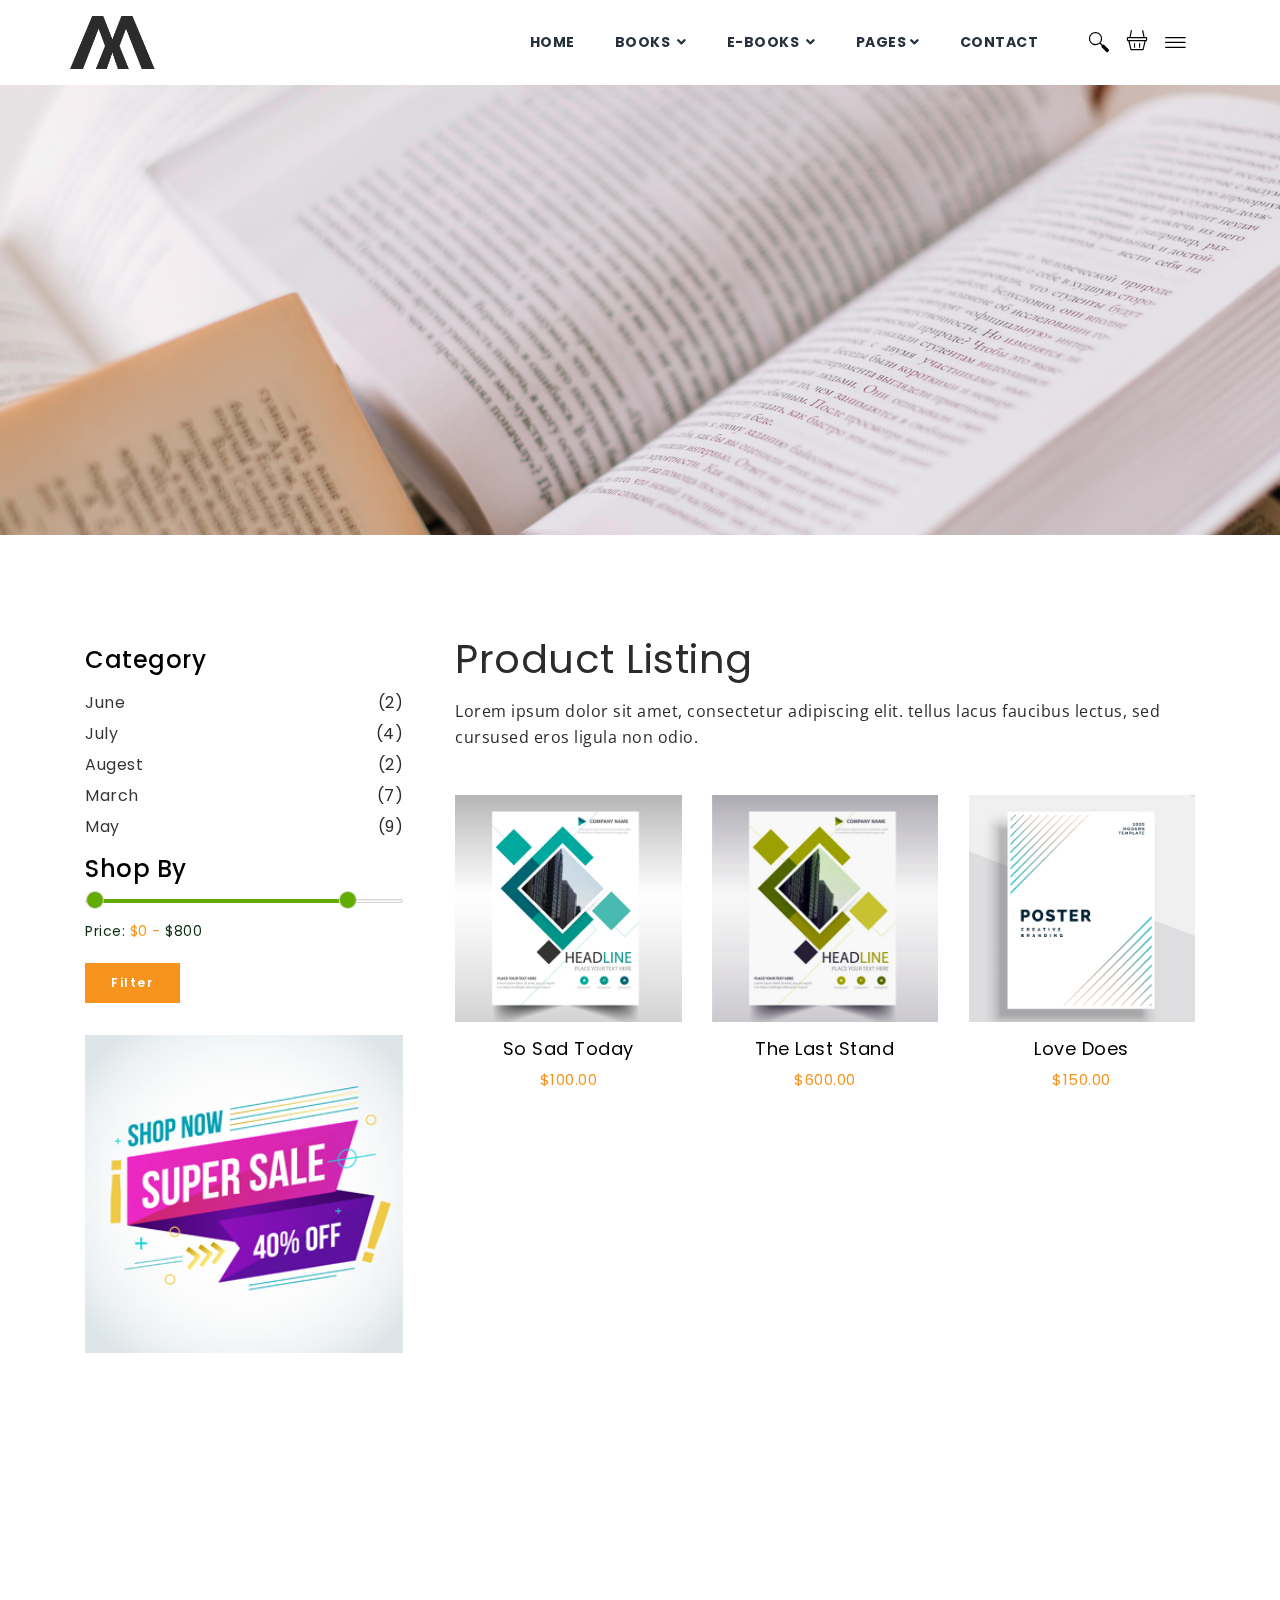
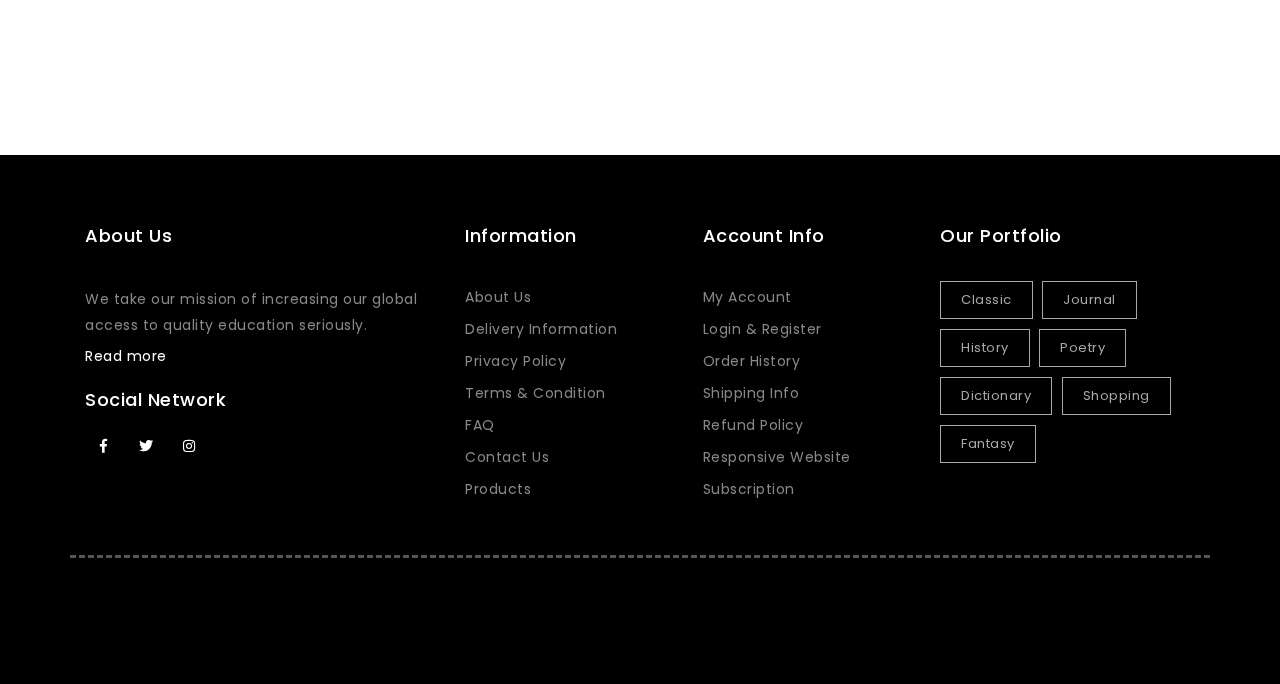
<file: web/product-listing.html>
<!DOCTYPE html>
<html lang="en">
<head>
    <!-- Meta Tags For Seo + Page Optimization -->
    <meta charset="utf-8">
    <meta http-equiv="X-UA-Compatible" content="IE=edge">
    <meta name="viewport" content="width=device-width, initial-scale=1, shrink-to-fit=no">
    <meta name="author" content="Themes Industry">
    <!-- description -->
    <meta name="description" content="Book Store is a highly creative, modern, visually stunning and Bootstrap responsive multipurpose agency and HTML5 template with 14 ready home page demos.">
    <!-- keywords -->
    <meta name="keywords" content="creative, modern, clean, bootstrap responsive, html5, css3, portfolio, blog, agency, templates, multipurpose, one page, corporate, start-up, studio, branding, designer, freelancer, carousel, parallax, photography, personal, masonry, grid, faq">
    <!-- Page Title -->
    <title>Book Store | Product Listing</title>
    <!-- Favicon -->
  
    <!-- Bundle -->
    <link rel="stylesheet" href="static/css/bundle.min.css">
    <!-- Plugin Css -->
    <link rel="stylesheet" href="static/css/jquery.fancybox.min.css">
    <link rel="stylesheet" href="static/css/owl.carousel.min.css">
    <link rel="stylesheet" href="static/css/swiper.min.css">
    <link rel="stylesheet" href="static/css/cubeportfolio.min.css">
    <link rel="stylesheet" href="static/css/wow.css">
    <link rel="stylesheet" href="static/css/LineIcons.min.css">
    <link rel="stylesheet" href="static/css/nouislider.min.css">
    <link rel="stylesheet" href="static/css/range-slider.css">
    <!-- Mega Menu  -->
    <link rel="stylesheet" href="static/css/megamenu.css">
    <!-- StyleSheet  -->
    <link rel="stylesheet" href="static/css/style.css">
    <!-- Custom Css  -->
    <link rel="stylesheet" href="static/css/custom.css">

</head>
<body>

<a class="scroll-top-arrow" href="javascript:void(0);"><i class="fa fa-angle-up"></i></a>

<!--LOADER-->
<div class="loader">
    <div class="loader-spinner"></div>
</div>
<!--LOADER-->

<!-- START HEADER NAVIGATION -->
<div class="header-area fixed-header1 position-relative">
    <div class="container">
        <div class="row upper-nav">
            <div class=" text-left nav-logo">
                <a href="index.html" class="navbar-brand"><img src="static/picture/logo.png" alt="img"></a>
            </div>
            <div class="ml-auto nav-mega d-flex justify-content-end align-items-center">
                <header class="site-header" id="header">
                    <nav class="navbar navbar-expand-md  static-nav">
                        <div class="container position-relative megamenu-custom">
                            <a class="navbar-brand center-brand" href="javascript:;">
                                <img src="static/picture/logo.png" alt="logo" class="logo-scrolled">
                            </a>
                            <div class="collapse navbar-collapse">
                                <ul class="navbar-nav ml-auto">
                                    <li class="nav-item">
                                        <a class="nav-link" href="index.html">HOME</a>
                                    </li>
                                    <li class="nav-item dropdown static">
                                        <a class="nav-link dropdown-toggle active" href="javascript:void(0)" data-toggle="dropdown" aria-haspopup="true" aria-expanded="false"> BOOKS </a>
                                        <ul class="dropdown-menu megamenu flexable-megamenu">
                                            <li>
                                                <div class="container">
                                                    <div class="row">
                                                        <div class="col-lg-3 col-md-6 col-sm-12 mengmenu_border">
                                                            <h5 class="dropdown-title"> Most Wanted </h5>
                                                            <ul>
                                                                <li><i class="lni-angle-double-right right-arrow"></i><a class="dropdown-item" href="">Love Does</a></li>
                                                                <li><i class="lni-angle-double-right right-arrow"></i><a class="dropdown-item" href="">No One Belongs</a></li>
                                                                <li><i class="lni-angle-double-right right-arrow"></i><a class="dropdown-item" href="">As I Lay Dying</a></li>
                                                                <li><i class="lni-angle-double-right right-arrow"></i><a class="dropdown-item" href="">Life is Elsewhere</a></li>
                                                                <li><i class="lni-angle-double-right right-arrow"></i><a class="dropdown-item" href="">The Road</a></li>
                                                                <li><i class="lni-angle-double-right right-arrow"></i><a class="dropdown-item" href="">Why Me?</a></li>
                                                            </ul>
                                                            <h5 class="dropdown-title"> Classic </h5>
                                                            <ul>
                                                                <li><i class="lni-angle-double-right right-arrow"></i><a class="dropdown-item" href="">Lorna Doone</a></li>
                                                                <li><i class="lni-angle-double-right right-arrow"></i><a class="dropdown-item" href="">Lord of Flies</a></li>
                                                                <li><i class="lni-angle-double-right right-arrow"></i><a class="dropdown-item" href="">Kidnapped</a></li>
                                                                <li><i class="lni-angle-double-right right-arrow"></i><a class="dropdown-item" href="">End World</a></li>
                                                            </ul>
                                                        </div>
                                                        <div class="col-lg-3 col-md-6 col-sm-12 mengmenu_border">
                                                            <h5 class="dropdown-title"> NOVEL's </h5>
                                                            <ul>
                                                                <li><i class="lni-angle-double-right right-arrow"></i><a class="dropdown-item" href="">Romance</a></li>
                                                                <li><i class="lni-angle-double-right right-arrow"></i><a class="dropdown-item" href="">Fantasy</a></li>
                                                                <li><i class="lni-angle-double-right right-arrow"></i><a class="dropdown-item" href="">Thrillers</a></li>
                                                                <li><i class="lni-angle-double-right right-arrow"></i><a class="dropdown-item" href="">Science Fiction</a></li>
                                                                <li><i class="lni-angle-double-right right-arrow"></i><a class="dropdown-item" href="">Historical Fiction</a></li>
                                                                <li><i class="lni-angle-double-right right-arrow"></i><a class="dropdown-item" href="">Others</a></li>
                                                            </ul>

                                                            <h5 class="dropdown-title"> HISTORY </h5>
                                                            <ul>
                                                                <li><i class="lni-angle-double-right right-arrow"></i><a class="dropdown-item" href="">Creative Thinking</a></li>
                                                                <li><i class="lni-angle-double-right right-arrow"></i><a class="dropdown-item" href="">Historical Fiction</a></li>
                                                                <li><i class="lni-angle-double-right right-arrow"></i><a class="dropdown-item" href="">Creative Thinking</a></li>
                                                                <li><i class="lni-angle-double-right right-arrow"></i><a class="dropdown-item" href="">Personal Finance</a></li>
                                                            </ul>

                                                        </div>

                                                        <div class="col-lg-6 col-md-12 col-sm-12">
                                                            <h5 class="dropdown-title text-left">Featured Items </h5>
                                                            <div class="carousel-menu mt-4">
                                                                <div class="featured-megamenu-carousel owl-carousel owl-theme">
                                                                    <div class="item ">
                                                                        <img src="static/picture/shop1.jpg" alt="shop-image">
                                                                    </div>
                                                                    <div class="item">
                                                                        <img src="static/picture/shop2.jpg" alt="shop-image">
                                                                    </div>
                                                                </div>
                                                                <i class="lni-chevron-left ini-customPrevBtn"></i>
                                                                <i class="lni-chevron-right ini-customNextBtn"></i>
                                                            </div>
                                                            <p class="mt-4 megamenu-slider-para">Lorem Ipsum is simply dummy text of the printing and typesetting industry. Lorem Ipsum has been the industry's standard dummy text</p>
                                                            <a href="" class="btn black-border-color-yellow-gradient-btn slider-btn text-left">Buy Now</a>
                                                        </div>
                                                    </div>
                                                </div>
                                            </li>
                                        </ul>
                                    </li>
                                    <li class="nav-item dropdown static">
                                        <a class="nav-link dropdown-toggle" href="javascript:void(0)" data-toggle="dropdown" aria-haspopup="true" aria-expanded="false"> E-BOOKS </a>
                                        <ul class="dropdown-menu megamenu flexable-megamenu">
                                            <li>
                                                <div class="container">
                                                    <div class="row">
                                                        <div class="col-lg-3 col-md-6 col-sm-12 mengmenu_border">
                                                            <h5 class="dropdown-title bottom10"> Categories </h5>

                                                            <ul>
                                                                <li><i class="lni-angle-double-right right-arrow"></i><a class="dropdown-item" href="">Art</a></li>
                                                                <li><i class="lni-angle-double-right right-arrow"></i><a class="dropdown-item" href="">Autobiography</a></li>
                                                                <li><i class="lni-angle-double-right right-arrow"></i><a class="dropdown-item" href="">Biography</a></li>
                                                                <li><i class="lni-angle-double-right right-arrow"></i><a class="dropdown-item" href="">Chick lit</a></li>
                                                                <li><i class="lni-angle-double-right right-arrow"></i><a class="dropdown-item" href="">Anthology</a></li>
                                                                <li><i class="lni-angle-double-right right-arrow"></i><a class="dropdown-item" href="">Coming-of-age</a></li>
                                                                <li><i class="lni-angle-double-right right-arrow"></i><a class="dropdown-item" href="">Drama</a></li>

                                                            </ul>

                                                        </div>
                                                        <div class="col-lg-3 col-md-6 col-sm-12 mengmenu_border">
                                                            <h5 class="dropdown-title opacity-10"> Others </h5>
                                                            <ul>
                                                                <li><i class="lni-angle-double-right right-arrow"></i><a class="dropdown-item" href="">Crime</a></li>
                                                                <li><i class="lni-angle-double-right right-arrow"></i> <a class="dropdown-item" href="">Dictionary</a></li>
                                                                <li><i class="lni-angle-double-right right-arrow"></i> <a class="dropdown-item" href="">Health</a></li>
                                                                <li><i class="lni-angle-double-right right-arrow"></i><a class="dropdown-item" href="">History</a></li>
                                                                <li><i class="lni-angle-double-right right-arrow"></i><a class="dropdown-item" href="">Journal
                                                                </a></li>
                                                                <li><i class="lni-angle-double-right right-arrow"></i><a class="dropdown-item" href="">Horror</a></li>
                                                                <li><i class="lni-angle-double-right right-arrow"></i><a class="dropdown-item" href="">Poetry</a></li>
                                                            </ul>

                                                        </div>
                                                        <div class="col-lg-3 col-md-6 col-sm-12 mengmenu_border">
                                                            <h5 class="dropdown-title bottom10"> Author's </h5>

                                                            <div class="media outlet-media mt-3">
                                                                <div class="box">
                                                                    <img class="align-self-start" src="static/picture/author1.jpg" alt="Generic placeholder image">
                                                                </div>
                                                                <div class="media-body">
                                                                    <h6 class="mt-3 ml-3"><a href="javascript:void(0)">Eva Smith</a></h6>
                                                                </div>
                                                            </div>

                                                            <div class="media outlet-media">
                                                                <div class="box">
                                                                    <img class="align-self-start" src="static/picture/author2.jpg" alt="Generic placeholder image">
                                                                </div>
                                                                <div class="media-body">
                                                                    <h6 class="mt-3 ml-3"><a href="javascript:void(0)">Rosa Parks</a></h6>
                                                                </div>
                                                            </div>

                                                            <div class="media outlet-media">
                                                                <div class="box">
                                                                    <img class="align-self-start" src="static/picture/author3.jpg" alt="Generic placeholder image">
                                                                </div>
                                                                <div class="media-body">
                                                                    <h6 class="mt-3 ml-3"><a href="javascript:void(0)">Alan Yang</a></h6>
                                                                </div>
                                                            </div>


                                                            <div class="media outlet-media">
                                                                <div class="box">
                                                                    <img class="align-self-start" src="static/picture/author4.jpg" alt="Generic placeholder image">
                                                                </div>
                                                                <div class="media-body">
                                                                    <h6 class="mt-3 ml-3"><a href="javascript:void(0)">Kam John</a></h6>
                                                                </div>
                                                            </div>

                                                        </div>
                                                        <div class="col-lg-3 col-md-6 col-sm-12 pt-3">
                                                            <a href="javascript:void(0);"><img src="static/picture/featured-product.jpg" alt="image"></a>
                                                        </div>
                                                    </div>
                                                </div>
                                            </li>
                                        </ul>
                                    </li>
                                    <li class="nav-item dropdown position-relative">
                                        <a class="nav-link dropdown-toggle" href="javascript:void(0)" data-toggle="dropdown" aria-haspopup="true" aria-expanded="false">PAGES</a>
                                        <div class="dropdown-menu">
                                            <ul>
                                                <li><i class="lni-angle-double-right right-arrow"></i><a class="dropdown-item" href="">Listing One</a></li>
                                                <li><i class="lni-angle-double-right right-arrow"></i><a class="dropdown-item" href="product-detail.html">Detail Page</a></li>
                                                <li><i class="lni-angle-double-right right-arrow"></i><a class="dropdown-item" href="shop-cart.html">ShopCart Page</a></li>
                                            </ul>
                                        </div>
                                    </li>
                                    <li class="nav-item">
                                        <a class="nav-link" href="contact.html">CONTACT</a>
                                    </li>

                                </ul>
                            </div>
                        </div>
                    </nav>

                    <!-- side menu -->
                    <div class="side-menu opacity-0 gradient-bg hidden">
                        <div class="inner-wrapper">
                            <span class="btn-close btn-close-no-padding" id="btn_sideNavClose"><i></i><i></i></span>
                            <nav class="side-nav w-100">
                                <ul class="navbar-nav">

                                    <li class="nav-item">
                                        <a class="nav-link" href=""> HOME</a>
                                    </li>
                                    <li class="nav-item">
                                        <a class="nav-link collapsePagesSideMenu" data-toggle="collapse" href="#sideNavPages1">
                                            BOOKS <i class="fas fa-chevron-down"></i>
                                        </a>
                                        <div id="sideNavPages1" class="collapse sideNavPages">

                                            <ul class="navbar-nav mt-2">
                                                <li class="nav-item"><a class="nav-link" href="">Love Does</a></li>
                                                <li class="nav-item"><a class="nav-link" href="">No One Belongs</a></li>
                                                <li class="nav-item"><a class="nav-link" href="">As I Lay Dying</a></li>
                                                <li class="nav-item"><a class="nav-link" href="">Life is Elsewhere</a></li>
                                                <li class="nav-item"><a class="nav-link" href="">The Road</a></li>
                                                <li class="nav-item"><a class="nav-link" href="">Why Me?</a></li>
                                            </ul>
                                            <h5 class="sub-title">1. Classic</h5>
                                            <ul class="navbar-nav mt-2">
                                                <li class="nav-item"><a class="nav-link" href="">Lorna Doone</a></li>
                                                <li class="nav-item"><a class="nav-link" href="">Lord of Flies</a></li>
                                                <li class="nav-item"><a class="nav-link" href="">Kidnapped</a></li>
                                                <li class="nav-item"><a class="nav-link" href="">End World</a></li>
                                            </ul>

                                            <h5 class="sub-title">2. Novel's</h5>
                                            <ul class="navbar-nav mt-2">
                                                <li class="nav-item"><a class="nav-link" href="">Romance</a></li>
                                                <li class="nav-item"><a class="nav-link" href="">Fantasy</a></li>
                                                <li class="nav-item"><a class="nav-link" href="">Thrillers</a></li>
                                                <li class="nav-item"><a class="nav-link" href="">Historical Fiction</a></li>
                                                <li class="nav-item"><a class="nav-link" href="">Others</a></li>
                                            </ul>

                                            <h5 class="sub-title">3. History</h5>
                                            <ul class="navbar-nav mt-2">
                                                <li class="nav-item"><a class="nav-link" href="">Creative Thinking</a></li>
                                                <li class="nav-item"><a class="nav-link" href="">Historical Fiction</a></li>
                                                <li class="nav-item"><a class="nav-link" href="">Creative Thinking</a></li>
                                                <li class="nav-item"><a class="nav-link" href="">Personal Finance</a></li>
                                            </ul>
                                        </div>
                                    </li>
                                    <li class="nav-item">
                                        <a class="nav-link collapsePagesSideMenu" data-toggle="collapse" href="#sideNavPages3">
                                            E-BOOKS <i class="fas fa-chevron-down"></i>
                                        </a>
                                        <div id="sideNavPages3" class="collapse sideNavPages">
                                            <ul class="navbar-nav mt-2">
                                                <li class="nav-item"><a class="nav-link" href="">Art</a></li>
                                                <li class="nav-item"><a class="nav-link" href="">Autobiography</a></li>
                                                <li class="nav-item"><a class="nav-link" href="">Biography</a></li>
                                                <li class="nav-item"><a class="nav-link" href="">Chick lit</a></li>
                                                <li class="nav-item"><a class="nav-link" href="">Coming-of-age</a></li>
                                                <li class="nav-item"><a class="nav-link" href="">Anthology</a></li>
                                                <li class="nav-item"><a class="nav-link" href="">Drama</a></li>
                                            </ul>
                                            <h5 class="sub-title">1. Others</h5>
                                            <ul class="navbar-nav mt-2">
                                                <li class="nav-item"><a class="nav-link" href="">Crime</a></li>
                                                <li class="nav-item"><a class="nav-link" href=""> Dictionary</a></li>
                                                <li class="nav-item"><a class="nav-link" href=""> Health</a></li>
                                                <li class="nav-item"><a class="nav-link" href="">History</a></li>
                                                <li class="nav-item"><a class="nav-link" href="">Horror</a></li>
                                                <li class="nav-item"><a class="nav-link" href="">Poetry</a></li>
                                            </ul>
                                        </div>
                                    </li>
                                    <li class="nav-item">
                                        <a class="nav-link collapsePagesSideMenu" data-toggle="collapse" href="#sideNavPages2">
                                            PAGES <i class="fas fa-chevron-down"></i>
                                        </a>
                                        <div id="sideNavPages2" class="collapse sideNavPages">
                                            <ul class="navbar-nav">
                                                <li class="nav-item">
                                                    <a class="nav-link" href="">Listing One</a>
                                                </li>
                                                <li class="nav-item">
                                                    <a class="nav-link" href="product-detail.html">Detail Page</a>
                                                </li>
                                                <li class="nav-item">
                                                    <a class="nav-link" href="shop-cart.html">StandAlone Page</a>
                                                </li>
                                            </ul>
                                        </div>
                                    </li>
                                    <li class="nav-item">
                                        <a class="nav-link" href="contact.html">Contact</a>
                                    </li>
                                </ul>
                            </nav>
                            <div class="side-footer w-100">
                                <ul class="social-icons-simple white top40">
                                    <li><a class="facebook-bg-hvr" href="javascript:void(0)"><i class="fab fa-facebook-f"></i> </a> </li>
                                    <li><a class="twitter-bg-hvr" href="javascript:void(0)"><i class="fab fa-twitter"></i> </a> </li>
                                    <li><a class="instagram-bg-hvr" href="javascript:void(0)"><i class="fab fa-instagram"></i> </a> </li>
                                </ul>
                                <p class="whitecolor">&copy; <span id="year"></span> Product Shop. Made With Love by ThemesIndustry</p>
                            </div>
                        </div>
                    </div>
                    <div id="close_side_menu" class="tooltip"></div>
                    <!-- End side menu -->
                </header>
                <div class="nav-utility">
                    <div class="manage-icons d-inline-block">
                        <ul class="d-flex justify-content-center align-items-center">
                            <li class="d-inline-block">
                                <a id="add_search_box">
                                    <i class="lni lni-search search-sidebar-hover"></i>
                                </a>
                            </li>
                            <li class="d-inline-block mini-menu-card">
                                <a class="nav-link" id="add_cart_box" href="javascript:void(0)">
                                    <i class="lni lni-shopping-basket"></i>
                                </a>
                            </li>
                            <a href="javascript:void(0)" class="d-inline-block sidemenu_btn d-block" id="sidemenu_toggle">
                                <i class="lni lni-menu"></i>
                            </a>
                        </ul>
                    </div>
                </div>
            </div>

        </div>
    </div>
</div>
<!-- END HEADER NAVIGATION -->

<!--slider sec strat-->
<section id="slider-sec" class="slider-sec parallax" style="background: url('static/image/banner1.2.jpg');">
</section>
<!--slider sec end-->

<!--Product Line Up Start -->
<div class="product-listing">
    <div class="container">
        <div class="row no-gutters">

            <!-- START STICKY NAV -->
            <div class="col-12 col-lg-4 order-2 order-lg-1 sticky">
                <div id="product-filter-nav" class="product-filter-nav mb-3">
                    <div class="product-category">
                        <h5 class="filter-heading  text-center text-lg-left">Category</h5>
                        <ul>
                            <li><a href="javascript:void(0)">June </a><span>(2)</span></li>
                            <li><a href="javascript:void(0)">July </a><span>(4)</span></li>
                            <li><a href="javascript:void(0)">Augest </a><span>(2)</span></li>
                            <li><a href="javascript:void(0)">March </a><span>(7)</span></li>
                            <li><a href="javascript:void(0)">May </a><span>(9)</span></li>
                        </ul>
                    </div>
                    <div class="product-price mt-1">
                        <h5 class="filter-heading">Shop By</h5>
                        <div id="slider-range"></div>
                        <p class="price-num" style="color: #0b2e13;">Price: <span id="min-p"></span>  <span id="max-p"></span></p>
                    </div>

                    <button class="btn yellow-color-green-gradient-btn mt-1">Filter</button>

                    <div class="product-add mt-4">
                        <div class="row no-gutters">
                            <div class="col-12">
                                <img src="static/picture/advertisement.jpg" alt="images">
                            </div>
                        </div>
                    </div>
                </div>
            </div>
            <!-- END STICKY NAV -->

            <!-- START PRODUCT COL 8 -->
            <div class="col-md-12 col-lg-8 order-1 order-lg-2">
                <div class="row">

                    <!-- START LISTING HEADING -->
                    <div class="col-12 product-listing-heading">
                        <h1 class="heading text-left">Product Listing</h1>
                        <p class="para_text text-left">Lorem ipsum dolor sit amet, consectetur adipiscing elit. tellus lacus faucibus lectus, sed cursused eros ligula non odio.</p>
                    </div>
                    <!-- END LISTING HEADING -->

                    <!-- START PRODUCT LISTING SECTION -->
                    <div class="col-12 product-listing-products">

                        <!-- START DISPLAY PRODUCT -->
                        <div class="product-list row">

                            <div class="col-12 col-md-6 col-lg-4 manage-color-hover wow slideInUp" data-wow-delay=".2s">
                                <div class="product-item owl-theme product-listing-carousel owl-carousel">
                                    <div class="item p-item-img">
                                            <img src="static/picture/book-1.jpg" alt="images">
                                        <div class="text-center d-flex justify-content-center align-items-center">
                                            <a class="listing-cart-icon" href="shop-cart.html">
                                                <i class="fa fa-shopping-cart"></i>
                                            </a>
                                        </div>
                                    </div>
                                    <div class="item p-item-img">
                                        <img src="static/picture/book-1-1.jpg" alt="images">
                                        <div class="text-center d-flex justify-content-center align-items-center">
                                            <a class="listing-cart-icon" href="shop-cart.html">
                                                <i class="fa fa-shopping-cart"></i>
                                            </a>
                                        </div>
                                    </div>
                                </div>
                                <div class="p-item-detail">
                                    <h4 class="text-center p-item-name"><a href="product-detail.html"> So Sad Today </a></h4>
                                    <p class="text-center p-item-price">$100.00</p>
                                </div>
                            </div>
                            <div class="col-12 col-md-6 col-lg-4 manage-color-hover wow slideInUp" data-wow-delay=".2s">
                                <div class="product-item owl-theme product-listing-carousel owl-carousel">
                                    <div class="item p-item-img">
                                            <img src="static/picture/book-2-1.jpg" alt="images">
                                        <div class="text-center d-flex justify-content-center align-items-center">
                                            <a class="listing-cart-icon" href="shop-cart.html">
                                                <i class="fa fa-shopping-cart"></i>
                                            </a>
                                        </div>
                                    </div>
                                    <div class="item p-item-img">
                                            <img src="static/picture/book-2-1.jpg" alt="images">
                                        <div class="text-center d-flex justify-content-center align-items-center">
                                            <a class="listing-cart-icon" href="shop-cart.html">
                                                <i class="fa fa-shopping-cart"></i>
                                            </a>
                                        </div>
                                    </div>
                                </div>
                                <div class="p-item-detail">
                                    <h4 class="text-center p-item-name"><a href="product-detail.html"> The Last Stand </a></h4>
                                    <p class="text-center p-item-price">$600.00</p>
                                </div>
                            </div>
                            <div class="col-12 col-md-6 col-lg-4 manage-color-hover wow slideInUp" data-wow-delay=".2s">
                                <div class="product-item owl-theme product-listing-carousel owl-carousel">
                                    <div class="item p-item-img">
                                        <img src="static/picture/book-3-1.jpg" alt="images">
                                        <div class="text-center d-flex justify-content-center align-items-center">
                                            <a class="listing-cart-icon" href="shop-cart.html">
                                                <i class="fa fa-shopping-cart"></i>
                                            </a>
                                        </div>
                                    </div>
                                    <div class="item p-item-img">
                                        <img src="static/picture/book-3.jpg" alt="images">
                                        <div class="text-center d-flex justify-content-center align-items-center">
                                            <a class="listing-cart-icon" href="shop-cart.html">
                                                <i class="fa fa-shopping-cart"></i>
                                            </a>
                                        </div>
                                    </div>
                                </div>
                                <div class="p-item-detail">
                                    <h4 class="text-center p-item-name"><a href="product-detail.html"> Love Does </a></h4>
                                    <p class="text-center p-item-price">$150.00</p>
                                </div>
                            </div>

                            <div class="col-12 col-md-6 col-lg-4 manage-color-hover wow slideInUp" data-wow-delay=".2s">
                                <div class="product-item owl-theme product-listing-carousel owl-carousel">
                                    <div class="item p-item-img">
                                        <img src="static/picture/book-4.jpg" alt="images">
                                        <div class="text-center d-flex justify-content-center align-items-center">
                                            <a class="listing-cart-icon" href="shop-cart.html">
                                                <i class="fa fa-shopping-cart"></i>
                                            </a>
                                        </div>
                                    </div>
                                    <div class="item p-item-img">
                                        <img src="static/picture/book-4-1.jpg" alt="images">
                                        <div class="text-center d-flex justify-content-center align-items-center">
                                            <a class="listing-cart-icon" href="shop-cart.html">
                                                <i class="fa fa-shopping-cart"></i>
                                            </a>
                                        </div>
                                    </div>
                                </div>
                                <div class="p-item-detail">
                                    <h4 class="text-center p-item-name"><a href="product-detail.html">The Imortal Rules </a></h4>
                                    <p class="text-center p-item-price">$400.00</p>
                                </div>
                            </div>
                            <div class="col-12 col-md-6 col-lg-4 manage-color-hover wow slideInUp" data-wow-delay=".2s">
                                <div class="product-item owl-theme product-listing-carousel owl-carousel">
                                    <div class="item p-item-img">
                                        <img src="static/picture/book-5-1.jpg" alt="images">
                                        <div class="text-center d-flex justify-content-center align-items-center">
                                            <a class="listing-cart-icon" href="shop-cart.html">
                                                <i class="fa fa-shopping-cart"></i>
                                            </a>
                                        </div>
                                    </div>
                                    <div class="item p-item-img">
                                        <img src="static/picture/book-5.jpg" alt="images">
                                        <div class="text-center d-flex justify-content-center align-items-center">
                                            <a class="listing-cart-icon" href="shop-cart.html">
                                                <i class="fa fa-shopping-cart"></i>
                                            </a>
                                        </div>
                                    </div>
                                </div>
                                <div class="p-item-detail">
                                    <h4 class="text-center p-item-name"><a href="product-detail.html">As I lay Dying </a></h4>
                                    <p class="text-center p-item-price">$100.00</p>
                                </div>
                            </div>
                            <div class="col-12 col-md-6 col-lg-4 manage-color-hover wow slideInUp" data-wow-delay=".2s">
                                <div class="product-item owl-theme product-listing-carousel owl-carousel">
                                    <div class="item p-item-img">
                                        <img src="static/picture/book-6-1.jpg" alt="images">
                                        <div class="text-center d-flex justify-content-center align-items-center">
                                            <a class="listing-cart-icon" href="shop-cart.html">
                                                <i class="fa fa-shopping-cart"></i>
                                            </a>
                                        </div>
                                    </div>
                                    <div class="item p-item-img">
                                        <img src="static/picture/book-6.jpg" alt="images">
                                        <div class="text-center d-flex justify-content-center align-items-center">
                                            <a class="listing-cart-icon" href="shop-cart.html">
                                                <i class="fa fa-shopping-cart"></i>
                                            </a>
                                        </div>
                                    </div>
                                </div>
                                <div class="p-item-detail">
                                    <h4 class="text-center p-item-name"><a href="product-detail.html"> No One Belongs </a></h4>
                                    <p class="text-center p-item-price">$500.00</p>
                                </div>
                            </div>

                            <div class="col-12 col-md-6 col-lg-4 manage-color-hover wow slideInUp" data-wow-delay=".2s">
                                <div class="product-item owl-theme product-listing-carousel owl-carousel">
                                    <div class="item p-item-img">
                                        <img src="static/picture/book-2.jpg" alt="images">
                                        <div class="text-center d-flex justify-content-center align-items-center">
                                            <a class="listing-cart-icon" href="shop-cart.html">
                                                <i class="fa fa-shopping-cart"></i>
                                            </a>
                                        </div>
                                    </div>
                                    <div class="item p-item-img">
                                        <img src="static/picture/book-2-1.jpg" alt="images">
                                        <div class="text-center d-flex justify-content-center align-items-center">
                                            <a class="listing-cart-icon" href="shop-cart.html">
                                                <i class="fa fa-shopping-cart"></i>
                                            </a>
                                        </div>
                                    </div>
                                </div>
                                <div class="p-item-detail">
                                    <h4 class="text-center p-item-name"><a href="product-detail.html"> Life Without Money </a></h4>
                                    <p class="text-center p-item-price">$200.00</p>
                                </div>
                            </div>
                            <div class="col-12 col-md-6 col-lg-4 manage-color-hover wow slideInUp" data-wow-delay=".2s">
                                <div class="product-item owl-theme product-listing-carousel owl-carousel">
                                    <div class="item p-item-img">
                                        <img src="static/picture/book-6.jpg" alt="images">
                                        <div class="text-center d-flex justify-content-center align-items-center">
                                            <a class="listing-cart-icon" href="shop-cart.html">
                                                <i class="fa fa-shopping-cart"></i>
                                            </a>
                                        </div>
                                    </div>
                                    <div class="item p-item-img">
                                        <img src="static/picture/book-6-1.jpg" alt="images">
                                        <div class="text-center d-flex justify-content-center align-items-center">
                                            <a class="listing-cart-icon" href="shop-cart.html">
                                                <i class="fa fa-shopping-cart"></i>
                                            </a>
                                        </div>
                                    </div>
                                </div>
                                <div class="p-item-detail">
                                    <h4 class="text-center p-item-name"><a href="product-detail.html"> Brave New World </a></h4>
                                    <p class="text-center p-item-price">$120.00</p>
                                </div>
                            </div>
                            <div class="col-12 col-md-6 col-lg-4 manage-color-hover wow slideInUp" data-wow-delay=".2s">
                                <div class="product-item owl-theme product-listing-carousel owl-carousel">
                                    <div class="item p-item-img">
                                        <img src="static/picture/book-1-1.jpg" alt="images">
                                        <div class="text-center d-flex justify-content-center align-items-center">
                                            <a class="listing-cart-icon" href="shop-cart.html">
                                                <i class="fa fa-shopping-cart"></i>
                                            </a>
                                        </div>
                                    </div>
                                    <div class="item p-item-img">
                                        <img src="static/picture/book-1.jpg" alt="images">
                                        <div class="text-center d-flex justify-content-center align-items-center">
                                            <a class="listing-cart-icon" href="shop-cart.html">
                                                <i class="fa fa-shopping-cart"></i>
                                            </a>
                                        </div>
                                    </div>
                                </div>
                                <div class="p-item-detail">
                                    <h4 class="text-center p-item-name"><a href="product-detail.html">The Joke </a></h4>
                                    <p class="text-center p-item-price">$150.00</p>
                                </div>
                            </div>



                        </div>
                        <!-- END DISPLAY PRODUCT -->


                    </div>
                    <!-- END PRODUCT LISTING SECTION -->
                </div>
            </div>
            <!-- END PRODUCT COL 8 -->

        </div>
    </div>
</div>
<!--Product Line Up End-->

<!--footer1 sec start-->
<div class="footer">
    <div class="container">
        <div class="row footer-container">
            <div class="col-sm-12 col-lg-4 f-sec1  text-center text-lg-left">
                <h4 class="high-lighted-heading">About Us</h4>
                <p>We take our mission of increasing our global access to quality education seriously. </p>
                <a href="#">Read more</a>
                <h4>Social Network</h4>
                <div class="s-icons">
                    <ul class="social-icons-simple">
                        <li><a href="javascript:void(0)" class="facebook-bg-hvr"><i class="fab fa-facebook-f" aria-hidden="true"></i></a></li>
                        <li><a href="javascript:void(0)" class="twitter-bg-hvr"><i class="fab fa-twitter" aria-hidden="true"></i></a> </li>
                        <li><a href="javascript:void(0)" class="instagram-bg-hvr"><i class="fab fa-instagram" aria-hidden="true"></i></a></li>
                    </ul>
                </div>
            </div>
            <div class="col-sm-12 col-lg-5 f-sec2 ">
                <div class="row">
                    <div class="col-12 col-md-6">
                        <h4 class="text-center text-md-left">Information</h4>
                        <ul class="text-center text-md-left">
                            <li><a href="javascript:void(0)">About Us</a></li>
                            <li><a href="javascript:void(0)">Delivery Information</a></li>
                            <li><a href="javascript:void(0)">Privacy Policy</a></li>
                            <li><a href="javascript:void(0)">Terms & Condition</a></li>
                            <li><a href="javascript:void(0)">FAQ</a></li>
                            <li><a href="javascript:void(0)">Contact Us</a></li>
                            <li><a href="">Products</a></li>
                        </ul>
                    </div>
                    <div class="col-12 col-md-6">
                        <h4 class="text-center text-md-left">Account Info</h4>
                        <ul class="text-center text-md-left">
                            <li><a href="javascript:void(0)">My Account</a></li>
                            <li><a href="javascript:void(0)">Login & Register</a></li>
                            <li><a href="javascript:void(0)">Order History</a></li>
                            <li><a href="javascript:void(0)">Shipping Info</a></li>
                            <li><a href="#">Refund Policy</a></li>
                            <li><a href="javascript:void(0)">Responsive Website</a></li>
                            <li><a href="javascript:void(0)">Subscription</a></li>
                        </ul>
                    </div>
                </div>
            </div>
            <div class="col-sm-12 col-lg-3 f-sec3  text-center text-lg-left">
                <h4>Our Portfolio</h4>
                <div class="foot-tag-list">
                    <span>Classic</span>
                    <span>Journal</span>
                    <span>History</span>
                    <span>Poetry</span>
                    <span>Dictionary</span>
                    <span>Shopping</span>
                    <span>Fantasy</span>
                </div>
            </div>
        </div>
        <div class="row">
            <div class="col-12 footer_notes">
                <p class="whitecolor text-center w-100 wow fadeInDown">Copyright &copy; 2022.Company name All rights reserved.<a target="_blank" href="https://sc.chinaz.com/moban/">&#x7F51;&#x9875;&#x6A21;&#x677F;</a></p>
            </div>
        </div>
    </div>
</div>
<!--foo0ter1 sec end-->

<!--START SEARCH AREA-->
<div class="search-box-overlay">
    <a><i class="fas fa-times cross-sign" id="close-window"></i></a>

    <div class="container">
        <div class="row">
            <div class="col-12 search-col">
                <form action="javascript:void(0)">
                    <div class="input-group search-box-form">
                        <input type="text" class="form-control" placeholder="Search Here" aria-label="Search Here">
                        <div class="input-group-prepend">
                            <button class="input-group-text" type="submit" id="basic-addon1"><i class="fas fa-search"></i></button>
                        </div>
                    </div>
                </form>
            </div>
            <div class="search-listing row">
                <div class="col-12 mb-4">
                    <h4 class="">Filtered Items</h4>
                </div>
                <div class="col-12">
                    <div class="listing-search-scroll">
                        <div class="media row">
                            <div class="img-holder ml-1 mr-2 col-4">
                                <a href="javascript:void(0)"><img src="static/picture/book-1.jpg" class="align-self-center" alt="cartitem"></a>
                            </div>
                            <div class="media-body mt-auto mb-auto col-8">
                                <h5 class="name"><a href="javascript:void(0)">So Sad Today</a></h5>
                                <p class="category">Award Winning Book</p>
                                <a class="btn black-sm-btn" href="shop-cart.html"><i class="fas fa-shopping-bag"></i></a>
                                <a class="btn black-sm-btn" href="javascript:void(0)"><i class="fas fa-eye"></i></a>
                            </div>
                        </div>
                        <div class="media row">
                            <div class="img-holder ml-1 mr-2 col-4">
                                <a href="javascript:void(0)"><img src="static/picture/book-2.jpg" class="align-self-center" alt="cartitem"></a>
                            </div>
                            <div class="media-body mt-auto mb-auto col-8">
                                <h5 class="name"><a href="javascript:void(0)">As I Lay Dying</a></h5>
                                <p class="category">Award Winning Book</p>
                                <a class="btn black-sm-btn" href="shop-cart.html"><i class="fas fa-shopping-bag"></i></a>
                                <a class="btn black-sm-btn" href="javascript:void(0)"><i class="fas fa-eye"></i></a>
                            </div>
                        </div>
                        <div class="media row">
                            <div class="img-holder ml-1 mr-2 col-4">
                                <a href="javascript:void(0)"><img src="static/picture/book-3.jpg" class="align-self-center" alt="cartitem"></a>
                            </div>
                            <div class="media-body mt-auto mb-auto col-8">
                                <h5 class="name"><a href="javascript:void(0)">Love Does</a></h5>
                                <p class="category">Award Winning Book</p>
                                <a class="btn black-sm-btn" href="shop-cart.html"><i class="fas fa-shopping-bag"></i></a>
                                <a class="btn black-sm-btn" href="javascript:void(0)"><i class="fas fa-eye"></i></a>
                            </div>
                        </div>
                        <div class="media row">
                            <div class="img-holder ml-1 mr-2 col-4">
                                <a href="javascript:void(0)"><img src="static/picture/book-2-1.jpg" class="align-self-center" alt="cartitem"></a>
                            </div>
                            <div class="media-body mt-auto mb-auto col-8">
                                <h5 class="name"><a href="javascript:void(0)">The Last Stand</a></h5>
                                <p class="category">Award Winning Book</p>
                                <a class="btn black-sm-btn" href="shop-cart.html"><i class="fas fa-shopping-bag"></i></a>
                                <a class="btn black-sm-btn" href="javascript:void(0)"><i class="fas fa-eye"></i></a>
                            </div>
                        </div>
                    </div>
                </div>
            </div>
            <div class="col-12">
                <hr>
            </div>

            <div class="col-12">
                <h4 class="outlet-title text-center"> - Author - </h4>
            </div>

            <div class="col-12">
                <div class="search-box-meida-items owl-carousel owl-theme">

                    <div class="item">
                        <div class="brand-search-box ml-auto mr-auto">
                            <div class="media">
                                <div class="brand-box-holder">
                                    <a href="javascript:void(0)"> <img class="mr-3" src="static/picture/author1.jpg" alt="Generic placeholder image"></a>
                                </div>
                                <div class="media-body">
                                    <h5 class="mt-0"><a href="javascript:void(0)"> Eva Smith</a></h5>
                                    <p> Cras sit amet nibh libero.</p>
                                </div>
                            </div>
                        </div>

                    </div>
                    <div class="item">
                        <div class="brand-search-box ml-auto mr-auto">
                            <div class="media">
                                <div class="brand-box-holder">
                                    <a href="javascript:void(0)"> <img class="mr-3" src="static/picture/author2.jpg" alt="Generic placeholder image"></a>
                                </div>
                                <div class="media-body">
                                    <h5 class="mt-0"><a href="javascript:void(0)">Rosa Parks</a></h5>
                                    <p> Cras sit amet nibh libero.</p>
                                </div>
                            </div>
                        </div>

                    </div>
                    <div class="item">
                        <div class="brand-search-box ml-auto mr-auto">
                            <div class="media">
                                <div class="brand-box-holder">
                                    <a href="javascript:void(0)"> <img class="mr-3" src="static/picture/author3.jpg" alt="Generic placeholder image"></a>
                                </div>
                                <div class="media-body">
                                    <h5 class="mt-0"><a href="javascript:void(0)">Alan Yang</a></h5>
                                    <p> Cras sit amet nibh libero.</p>
                                </div>
                            </div>
                        </div>

                    </div>
                    <div class="item">
                        <div class="brand-search-box ml-auto mr-auto">
                            <div class="media">
                                <div class="brand-box-holder">
                                    <a href="javascript:void(0)"><img class="mr-3" src="static/picture/author4.jpg" alt="Generic placeholder image"></a>
                                </div>
                                <div class="media-body">
                                    <h5 class="mt-0"><a href="javascript:void(0)">Kam John</a></h5>
                                    <p> Cras sit amet nibh libero.</p>
                                </div>
                            </div>
                        </div>

                    </div>


                </div>
            </div>
        </div>
    </div>

</div>
<!--END SEARCH AREA -->

<!--START Cart Box-->
<div class="cart-box-overlay">
    <a><i class="fas fa-times cross-sign" id="close-window1"></i></a>

    <div class="container">
        <div class="row">
            <div class="search-listing row">
                <div class="col-12 mb-4">
                    <h4 class="">Shop Cart</h4>
                </div>
                <div class="col-12">
                    <div class="listing-search-scroll">
                        <div class="media row">
                            <div class="img-holder ml-1 mr-2 col-4">
                                <a href="javascript:void(0)"><img src="static/picture/book-1.jpg" class="align-self-center" alt="cartitem"></a>
                            </div>
                            <div class="media-body mt-auto mb-auto col-8">
                                <h5 class="name"><a href="javascript:void(0)">So Sad Today</a></h5>
                                <p class="category">light wear Lastest</p>
                                <a class="btn black-sm-btn" href="shop-cart.html"><i class="fas fa-shopping-bag"></i></a>
                                <a class="btn black-sm-btn"><i class="fas fa-eye"></i></a>
                            </div>
                        </div>
                        <div class="media row">
                            <div class="img-holder ml-1 mr-2 col-4">
                                <a href="javascript:void(0)"><img src="static/picture/book-2.jpg" class="align-self-center" alt="cartitem"></a>
                            </div>
                            <div class="media-body mt-auto mb-auto col-8">
                                <h5 class="name"><a href="javascript:void(0)">As I Lay Dying</a></h5>
                                <p class="category">light wear Lastest</p>
                                <a class="btn black-sm-btn" href="shop-cart.html"><i class="fas fa-shopping-bag"></i></a>
                                <a class="btn black-sm-btn" href="javascript:void(0)"><i class="fas fa-eye"></i></a>
                            </div>
                        </div>
                        <div class="media row">
                            <div class="img-holder ml-1 mr-2 col-4">
                                <a href="javascript:void(0)"><img src="static/picture/book-3.jpg" class="align-self-center" alt="cartitem"></a>
                            </div>
                            <div class="media-body mt-auto mb-auto col-8">
                                <h5 class="name"><a href="javascript:void(0)">Love Does</a></h5>
                                <p class="category">light wear Lastest</p>
                                <a class="btn black-sm-btn" href="shop-cart.html"><i class="fas fa-shopping-bag"></i></a>
                                <a class="btn black-sm-btn" href="javascript:void(0)"><i class="fas fa-eye"></i></a>
                            </div>
                        </div>
                        <div class="media row">
                            <div class="img-holder ml-1 mr-2 col-4">
                                <a href="javascript:void(0)"><img src="static/picture/book-2-1.jpg" class="align-self-center" alt="cartitem"></a>
                            </div>
                            <div class="media-body mt-auto mb-auto col-8">
                                <h5 class="name"><a href="javascript:void(0)">The Last Stand</a></h5>
                                <p class="category">light wear Lastest</p>
                                <a class="btn black-sm-btn" href="shop-cart.html"><i class="fas fa-shopping-bag"></i></a>
                                <a class="btn black-sm-btn" href="javascript:void(0)"><i class="fas fa-eye"></i></a>
                            </div>
                        </div>
                    </div>
                </div>
            </div>
        </div>
        <div class="bag-btn">
            <h4 class="total"><span>Total: </span>100$</h4>
            <a href="javascript:void(0)" class="btn green-color-yellow-gradient-btn">View Bag </a>
            <a href="javascript:void(0)" class="btn green-color-yellow-gradient-btn">Checkout </a>
        </div>

    </div>

</div>
<!--END Cart Box -->

<!-- JavaScript -->
<script src="static/js/bundle.min.js"></script>
<!-- Plugin Js -->
<script src="static/js/jquery.fancybox.min.js"></script>
<script src="static/js/owl.carousel.min.js"></script>
<script src="static/js/swiper.min.js"></script>
<script src="static/js/jquery.cubeportfolio.min.js"></script>
<script src="static/js/wow.min.js"></script>
<script src="static/js/bootstrap-input-spinner.js"></script>
<script src="static/js/parallaxie.min.js"></script>
<script src="static/js/stickyfill.min.js"></script>
<script src="static/js/nouislider.min.js"></script>
<!-- Custom Script -->
<script src="static/js/script.js"></script>
</body>
</html>
</file>
<file: css/all.css>
@charset "utf-8";
/* CSS Document */
ul, li, h1, h2, h3, p {
    padding: 0;
    margin: 0;
    list-style: none
}

a {
    text-decoration: none;
    color: #000
}

body {
    line-height: 21px;
    background: url(../images/bg.jpg) fixed no-repeat center;
    background-size: cover;
    margin: 0
}

.clear {
    clear: both
}

.menu li {
    list-style: none
}

.logo {
    text-align: center
}

.logo img {
    width: 240px
}

.banner {
    position: relative;
    clear: both
}

.bar {
    width: 100%;
    float: left;
    margin-top: 10px;
    margin-bottom: 10px;
    padding: 16px 0;
    font-size: 30px;
    border-bottom: #fff solid 2px;
    color: #fff;
}

.bar strong {
    font-weight: normal;
}

.menu {
    width: 100%;
    margin: 0 auto;
    height: 65px;
    background: #009999;
    padding: 0 0px;
}

.menu li a {
    color: #fff;
    font-size: 18px
}

.menu li {
    float: left;
    padding: 20px 0px;
    width: 200px;
    text-align: center
}

.right {
    float: right;
    width: 660px;
    padding: 20px
}

.left {
    color: #fff;
    min-height: 300px;
    background: #009999;
    padding: 20px
}

.content {
    width: 1000px;
    margin: 0 auto;
    font-size: 14px;
    padding: 0 10px;
}

.end {
    margin-top: 20px;
    clear: both;
    background: #009999;
    color: #fff;
    padding: 20px 0;
    font-size: 18px;
    text-align: center;
}

.produce img {
    float: left;
    margin: 0 20px 20px 0
}

.pad {
    padding: 20px 0;
    display: block
}

.pics p {
    margin: 20px;
    text-align: center
}

.imglist {
    clear: both
}

.imglist ul {
    margin: 0 -15px
}

.imglist li img {
    width: 100%;
    height: 220px
}

.imglist li {
    float: left;
    width: 310px;
    margin-bottom: 10px;
    margin-left: 15px;
    text-align: center
}

.fr {
    float: right
}

.news li {
    padding: 5px;
}

.news li a {
    font-size: 19px;
    color: #fff
}

.news li p {
    color: #ccc
}

.title {
    text-align: center;
    color: #F00;
    padding: 10px
}

.fl {
    float: left
}

.mid {
    margin: 0 auto;
    width: 1000px;
    background: #fff;
}

.msg > div {
    padding: 10px
}

.list p {
    font-size: 16px;
    border-bottom: #ccc solid 1px;
    padding: 5px 0
}

.list a {
    color: #fff
}

.text-center {
    text-align: center
}

.inr {
    float: right;
    width: 720px;
    line-height: 30px
}

.inl {
    float: left;
    width: 240px;
}

.produce {
    width: 45%;
    float: left
}

.lianxi {
    width: 45%;
    float: right
}
</file>
<file: web/static/css/range-slider.css>
.noUi-horizontal {
    height: 4px;
}
.noUi-connect {
    background-color: #62ab00;
}
.noUi-connects {
    margin-top: -1px;
    height: 4px;
}
.noUi-horizontal .noUi-handle {
    width: 18px;
    height: 18px;
    border-radius: 50%;
    top: -8px;
    background-color: #62ab00;
}

.noUi-handle:after, .noUi-handle:before {
    display: none;
}

.noUi-handle {
    box-shadow: none;
}
</file>
<file: web/static/css/settings.css>
/*-----------------------------------------------------------------------------

-	Revolution Slider 5.0 Default Style Settings -

Screen Stylesheet

version:   	5.4.5
date:      	15/05/17
author:		themepunch
email:     	info@themepunch.com
website:   	http://www.themepunch.com
-----------------------------------------------------------------------------*/

#debungcontrolls {
	z-index:100000;
	position:fixed;
	bottom:0px; width:100%;
	height:auto;
	background:rgba(0,0,0,0.6);
	padding:10px;
	box-sizing: border-box;
}

.debugtimeline {
	width:100%;
	height:10px;
	position:relative;
	display:block;
	margin-bottom:3px;
	display:none;
	white-space: nowrap;
	box-sizing: border-box;
}

.debugtimeline:hover {
	height:15px;

}

.the_timeline_tester {
	background:#e74c3c;
	position:absolute;
	top:0px;
	left:0px;
	height:100%;
	width:0;
}

.rs-go-fullscreen {
	position:fixed !important;
	width:100% !important;
	height:100% !important;
	top:0px !important;
	left:0px !important;
	z-index:9999999 !important;
	background:#ffffff !important;
}


.debugtimeline.tl_slide .the_timeline_tester {
	background:#f39c12;
}

.debugtimeline.tl_frame .the_timeline_tester {
	background:#3498db;
}

.debugtimline_txt {
	color:#fff;
	font-weight: 400;
	font-size:7px;
	position:absolute;
	left:10px;
	top:0px;
	white-space: nowrap;
	line-height: 10px;
}


.rtl {	direction: rtl;}
@font-face {
	font-family: 'revicons';
	src: url('https://megaone.acrothemes.com/book-shop/fonts/revicons/revicons.eot?5510888');
	src: url('https://megaone.acrothemes.com/book-shop/fonts/revicons/revicons.eot?5510888') format('embedded-opentype'),
	url('https://megaone.acrothemes.com/book-shop/fonts/revicons/revicons.woff?5510888') format('woff'),
	url('https://megaone.acrothemes.com/book-shop/fonts/revicons/revicons.ttf?5510888') format('truetype'),
	url('https://megaone.acrothemes.com/book-shop/fonts/revicons/revicons.svg?5510888') format('svg');
	font-weight: normal;
	font-style: normal;
}

[class^="revicon-"]:before, [class*=" revicon-"]:before {
	font-family: "revicons";
	font-style: normal;
	font-weight: normal;
	speak: none;
	display: inline-block;
	text-decoration: inherit;
	width: 1em;
	margin-right: .2em;
	text-align: center;

	/* For safety - reset parent styles, that can break glyph codes*/
	font-variant: normal;
	text-transform: none;

	/* fix buttons height, for twitter bootstrap */
	line-height: 1em;

	/* Animation center compensation - margins should be symmetric */
	/* remove if not needed */
	margin-left: .2em;

	/* you can be more comfortable with increased icons size */
	/* font-size: 120%; */

	/* Uncomment for 3D effect */
	/* text-shadow: 1px 1px 1px rgba(127, 127, 127, 0.3); */
}

.revicon-search-1:before { content: '\e802'; } /* '' */
.revicon-pencil-1:before { content: '\e831'; } /* '' */
.revicon-picture-1:before { content: '\e803'; } /* '' */
.revicon-cancel:before { content: '\e80a'; } /* '' */
.revicon-info-circled:before { content: '\e80f'; } /* '' */
.revicon-trash:before { content: '\e801'; } /* '' */
.revicon-left-dir:before { content: '\e817'; } /* '' */
.revicon-right-dir:before { content: '\e818'; } /* '' */
.revicon-down-open:before { content: '\e83b'; } /* '' */
.revicon-left-open:before { content: '\e819'; } /* '' */
.revicon-right-open:before { content: '\e81a'; } /* '' */
.revicon-angle-left:before { content: '\e820'; } /* '' */
.revicon-angle-right:before { content: '\e81d'; } /* '' */
.revicon-left-big:before { content: '\e81f'; } /* '' */
.revicon-right-big:before { content: '\e81e'; } /* '' */
.revicon-magic:before { content: '\e807'; } /* '' */
.revicon-picture:before { content: '\e800'; } /* '' */
.revicon-export:before { content: '\e80b'; } /* '' */
.revicon-cog:before { content: '\e832'; } /* '' */
.revicon-login:before { content: '\e833'; } /* '' */
.revicon-logout:before { content: '\e834'; } /* '' */
.revicon-video:before { content: '\e805'; } /* '' */
.revicon-arrow-combo:before { content: '\e827'; } /* '' */
.revicon-left-open-1:before { content: '\e82a'; } /* '' */
.revicon-right-open-1:before { content: '\e82b'; } /* '' */
.revicon-left-open-mini:before { content: '\e822'; } /* '' */
.revicon-right-open-mini:before { content: '\e823'; } /* '' */
.revicon-left-open-big:before { content: '\e824'; } /* '' */
.revicon-right-open-big:before { content: '\e825'; } /* '' */
.revicon-left:before { content: '\e836'; } /* '' */
.revicon-right:before { content: '\e826'; } /* '' */
.revicon-ccw:before { content: '\e808'; } /* '' */
.revicon-arrows-ccw:before { content: '\e806'; } /* '' */
.revicon-palette:before { content: '\e829'; } /* '' */
.revicon-list-add:before { content: '\e80c'; } /* '' */
.revicon-doc:before { content: '\e809'; } /* '' */
.revicon-left-open-outline:before { content: '\e82e'; } /* '' */
.revicon-left-open-2:before { content: '\e82c'; } /* '' */
.revicon-right-open-outline:before { content: '\e82f'; } /* '' */
.revicon-right-open-2:before { content: '\e82d'; } /* '' */
.revicon-equalizer:before { content: '\e83a'; } /* '' */
.revicon-layers-alt:before { content: '\e804'; } /* '' */
.revicon-popup:before { content: '\e828'; } /* '' */



/******************************
	-	BASIC STYLES		-
******************************/

.rev_slider_wrapper{
	position:relative;
	z-index: 0;
	width:100%;
}

.rev_slider{
	position:relative;
	overflow:visible;
}

.entry-content .rev_slider a,
.rev_slider a { box-shadow: none; }

.tp-overflow-hidden { 	overflow:hidden !important;}
.group_ov_hidden 	{	overflow:hidden}

.tp-simpleresponsive img,
.rev_slider img{
	max-width:none !important;
	transition: none;
	margin:0px;
	padding:0px;
	border:none;
}

.rev_slider .no-slides-text{
	font-weight:bold;
	text-align:center;
	padding-top:80px;
}

.rev_slider >ul,
.rev_slider_wrapper >ul,
.tp-revslider-mainul >li,
.rev_slider >ul >li,
.rev_slider >ul >li:before,
.tp-revslider-mainul >li:before,
.tp-simpleresponsive >ul,
.tp-simpleresponsive >ul >li,
.tp-simpleresponsive >ul >li:before,
.tp-revslider-mainul >li,
.tp-simpleresponsive >ul >li{
	list-style:none !important;
	position:absolute;
	margin:0px !important;
	padding:0px !important;
	overflow-x: visible;
	overflow-y: visible;
	list-style-type: none !important;
	background-image:none;
	background-position:0px 0px;
	text-indent: 0em;
	top:0px;left:0px;
}


.tp-revslider-mainul >li,
.rev_slider >ul >li,
.rev_slider >ul >li:before,
.tp-revslider-mainul >li:before,
.tp-simpleresponsive >ul >li,
.tp-simpleresponsive >ul >li:before,
.tp-revslider-mainul >li,
.tp-simpleresponsive >ul >li {
	visibility:hidden;
}

.tp-revslider-slidesli,
.tp-revslider-mainul	{
	padding:0 !important;
	margin:0 !important;
	list-style:none !important;
}

.rev_slider li.tp-revslider-slidesli {
	position: absolute !important;
}


.tp-caption .rs-untoggled-content { display:block;}
.tp-caption .rs-toggled-content { display:none;}

.rs-toggle-content-active.tp-caption .rs-toggled-content { display:block;}
.rs-toggle-content-active.tp-caption .rs-untoggled-content { display:none;}

.rev_slider .tp-caption,
.rev_slider .caption 	{
	position:relative;
	visibility:hidden;
	white-space: nowrap;
	display: block;
	-webkit-font-smoothing: antialiased !important;
	z-index:1;
}

.rev_slider .tp-caption,
.rev_slider .caption,
.tp-simpleresponsive img {
	-moz-user-select: none;
	-khtml-user-select: none;
	-webkit-user-select: none;
	-o-user-select: none;
}

.rev_slider .tp-mask-wrap .tp-caption,
.rev_slider .tp-mask-wrap *:last-child,
.wpb_text_column .rev_slider .tp-mask-wrap .tp-caption,
.wpb_text_column .rev_slider .tp-mask-wrap *:last-child{
	margin-bottom:0;
	border-width: 1px !important;

}

.tp-svg-layer svg {	width:100%; height:100%;position: relative;vertical-align: top}


/* CAROUSEL FUNCTIONS */
.tp-carousel-wrapper {
	cursor:url(https://megaone.acrothemes.com/book-shop/css/openhand.cur), move;
}
.tp-carousel-wrapper.dragged {
	cursor:url(https://megaone.acrothemes.com/book-shop/css/closedhand.cur), move;
}

/* ADDED FOR SLIDELINK MANAGEMENT */
.tp_inner_padding {
	box-sizing:border-box;
	max-height:none !important;
}


.tp-caption.tp-layer-selectable {
	-moz-user-select: all;
	-khtml-user-select: all;
	-webkit-user-select: all;
	-o-user-select: all;
}

.tp-forcenotvisible,
.tp-hide-revslider,
.tp-caption.tp-hidden-caption,
.tp-parallax-wrap.tp-hidden-caption {
	visibility:hidden !important;
	display:none !important
}

.rev_slider embed,
.rev_slider iframe,
.rev_slider object,
.rev_slider audio,
.rev_slider video {
	max-width: none !important
}

.tp-element-background 	{	position:absolute; top:0px;left:0px; width:100%;height:100%;z-index:0;}

.tp-blockmask,
.tp-blockmask_in,
.tp-blockmask_out { position: absolute; top: 0px; left: 0px; width: 100%; height: 100%; background: #fff; z-index: 1000; transform: scaleX(0) scaleY(0);}

.tp-parallax-wrap { transform-style: preserve-3d }

/***********************************************************
	- 	ZONES / GOUP / ROW / COLUMN LAYERS AND HELPERS 	-
***********************************************************/
.rev_row_zone					{	position:absolute; width:100%;left:0px; box-sizing: border-box;min-height:50px; font-size:0px;}

.rev_row_zone_top 				{	top:0px;}
.rev_row_zone_middle 			{	top:50%; transform:translateY(-50%);}
.rev_row_zone_bottom 			{	bottom:0px;}

.rev_column .tp-parallax-wrap  { vertical-align: top }

.rev_slider .tp-caption.rev_row 	{
	display:table;
	position:relative;
	width:100% !important;
	table-layout: fixed;
	box-sizing: border-box;
	vertical-align: top;
	height:auto !important;
	font-size:0px;
}

.rev_column {
	display: table-cell;
	position: relative;
	vertical-align: top;
	height: auto;
	box-sizing: border-box;
	font-size:0px;
}

.rev_column_inner {
	box-sizing: border-box;
	display: block;
	position: relative;
	width:100% !important;
	height:auto !important;
	white-space: normal !important;
}

.rev_column_bg {
	width: 100%;
	height: 100%;
	position: absolute;
	top: 0px;
	left: 0px;
	z-index: 0;
	box-sizing: border-box;
	background-clip: content-box;
	border: 0px solid transparent;
}



.rev_column_inner .tp-parallax-wrap,
.rev_column_inner .tp-loop-wrap,
.rev_column_inner .tp-mask-wrap 			{	text-align: inherit; }
.rev_column_inner .tp-mask-wrap 			{	display: inline-block;}


.rev_column_inner .tp-parallax-wrap .tp-loop-wrap,
.rev_column_inner .tp-parallax-wrap .tp-mask-wrap,
.rev_column_inner .tp-parallax-wrap { position: relative !important; left:auto !important; top:auto !important; line-height: 0px;}

.rev_column_inner .tp-parallax-wrap .tp-loop-wrap,
.rev_column_inner .tp-parallax-wrap .tp-mask-wrap,
.rev_column_inner .tp-parallax-wrap,
.rev_column_inner .rev_layer_in_column { vertical-align: top; }

.rev_break_columns { display: block !important }
.rev_break_columns .tp-parallax-wrap.rev_column  { display:block !important; width:100% !important; }


/**********************************************
	-	FULLSCREEN AND FULLWIDHT CONTAINERS	-
**********************************************/


.fullscreen-container {
	position:relative;
	padding:0;
}


.fullwidthbanner-container{
	position:relative;
	padding:0;
	overflow:hidden;
}

.fullwidthbanner-container .fullwidthabanner{
	width:100%;
	position:relative;
}



/*********************************
	-	SPECIAL TP CAPTIONS -
**********************************/

.tp-static-layers				{
	position:absolute; z-index:101; top:0px;left:0px;
	/*pointer-events:none;*/

}

/* new static layers position option */
.tp-static-layers-back {
	z-index:0;
}


.tp-caption .frontcorner		{
	width: 0;
	height: 0;
	border-left: 40px solid transparent;
	border-right: 0px solid transparent;
	border-top: 40px solid #00A8FF;
	position: absolute;left:-40px;top:0px;
}

.tp-caption .backcorner		{
	width: 0;
	height: 0;
	border-left: 0px solid transparent;
	border-right: 40px solid transparent;
	border-bottom: 40px solid #00A8FF;
	position: absolute;right:0px;top:0px;
}

.tp-caption .frontcornertop		{
	width: 0;
	height: 0;
	border-left: 40px solid transparent;
	border-right: 0px solid transparent;
	border-bottom: 40px solid #00A8FF;
	position: absolute;left:-40px;top:0px;
}

.tp-caption .backcornertop		{
	width: 0;
	height: 0;
	border-left: 0px solid transparent;
	border-right: 40px solid transparent;
	border-top: 40px solid #00A8FF;
	position: absolute;right:0px;top:0px;
}

.tp-layer-inner-rotation {
	position: relative !important;
}


/***********************************************
	-	SPECIAL ALTERNATIVE IMAGE SETTINGS	-
***********************************************/

img.tp-slider-alternative-image	{
	width:100%; height:auto;
}


/******************************
	-	IE8 HACKS	-
*******************************/
.noFilterClass {
	filter:none !important;
}


/********************************
	-	FULLSCREEN VIDEO	-
*********************************/

.rs-background-video-layer 		{	position: absolute;top:0px;left:0px; width:100%;height:100%;visibility: hidden;z-index: 0;}

.tp-caption.coverscreenvideo	{	width:100%;height:100%;top:0px;left:0px;position:absolute;}
.caption.fullscreenvideo,
.tp-caption.fullscreenvideo		{	left:0px; top:0px; position:absolute;width:100%;height:100%}

.caption.fullscreenvideo iframe,
.caption.fullscreenvideo audio,
.caption.fullscreenvideo video,
.tp-caption.fullscreenvideo iframe,
.tp-caption.fullscreenvideo iframe audio,
.tp-caption.fullscreenvideo iframe video	{ width:100% !important; height:100% !important; display: none}

.fullcoveredvideo audio,
.fullscreenvideo audio
.fullcoveredvideo video,
.fullscreenvideo video				{	background: #000}

.fullcoveredvideo .tp-poster		{	background-position: center center;background-size: cover;width:100%;height:100%;top:0px;left:0px}


.videoisplaying .html5vid .tp-poster	{	display: none}

.tp-video-play-button					{
	background:#000;
	background:rgba(0,0,0,0.3);
	border-radius:5px;
	position: absolute;
	top: 50%;
	left: 50%;
	color: #FFF;
	z-index: 3;
	margin-top: -25px;
	margin-left: -25px;
	line-height: 50px !important;
	text-align: center;
	cursor: pointer;
	width: 50px;
	height:50px;
	box-sizing: border-box;

	display: inline-block;
	vertical-align: top;
	z-index: 4;
	opacity: 0;
	transition:opacity 300ms ease-out !important;
}

.tp-hiddenaudio,
.tp-audio-html5 .tp-video-play-button { display:none !important;}
.tp-caption .html5vid					{	width:100% !important; height:100% !important;}
.tp-video-play-button i 				{	width:50px;height:50px; display:inline-block; text-align: center; vertical-align: top; line-height: 50px !important; font-size: 40px !important;}
.tp-caption:hover .tp-video-play-button	{	opacity: 1; display:block;}
.tp-caption .tp-revstop					{	display:none; border-left:5px solid #fff !important; border-right:5px solid #fff !important;margin-top:15px !important;line-height: 20px !important;vertical-align: top; font-size:25px !important;}
.videoisplaying .revicon-right-dir		{	display:none}
.videoisplaying .tp-revstop				{	display:inline-block}

.videoisplaying  .tp-video-play-button			{	display:none}


.fullcoveredvideo .tp-video-play-button			{	display:none !important}


.fullscreenvideo .fullscreenvideo audio 		{	object-fit:contain !important;}
.fullscreenvideo .fullscreenvideo video 		{	object-fit:contain !important;}

.fullscreenvideo .fullcoveredvideo audio 		{	object-fit:cover !important;}
.fullscreenvideo .fullcoveredvideo video 		{	object-fit:cover !important;}

.tp-video-controls {
	position: absolute;
	bottom: 0;
	left: 0;
	right: 0;
	padding: 5px;
	opacity: 0;
	transition: opacity .3s;
	background-image: linear-gradient(to bottom, rgb(0,0,0) 13%, rgb(50,50,50) 100%);
	display:table;max-width:100%; overflow:hidden;box-sizing:border-box;
}

.tp-caption:hover .tp-video-controls {	opacity: .9;}

.tp-video-button {
	background: rgba(0,0,0,.5);
	border: 0;
	color: #EEE;
	border-radius: 3px;
	cursor:pointer;
	line-height:12px;
	font-size:12px;
	color:#fff;
	padding:0px;
	margin:0px;
	outline: none;
}
.tp-video-button:hover 				{	cursor: pointer;}


.tp-video-button-wrap,
.tp-video-seek-bar-wrap,
.tp-video-vol-bar-wrap 				{ 	padding:0px 5px;display:table-cell; vertical-align: middle;}

.tp-video-seek-bar-wrap				{	width:80%}
.tp-video-vol-bar-wrap				{	width:20%}

.tp-volume-bar,
.tp-seek-bar						{	width:100%; cursor: pointer;  outline:none; line-height:12px;margin:0; padding:0;}


.rs-fullvideo-cover					{	width:100%;height:100%;top:0px;left:0px;position: absolute; background:transparent;z-index:5;}


.disabled_lc .tp-video-play-button,
.rs-background-video-layer video::-webkit-media-controls-start-playback-button,
.rs-background-video-layer video::-webkit-media-controls,
.rs-background-video-layer audio::-webkit-media-controls { display:none !important;}


.tp-audio-html5 .tp-video-controls {	opacity: 1 !important; visibility: visible !important}




/********************************
	-	DOTTED OVERLAYS	-
*********************************/
.tp-dottedoverlay						{	background-repeat:repeat;width:100%;height:100%;position:absolute;top:0px;left:0px;z-index:3}
.tp-dottedoverlay.twoxtwo				{	background:url(https://megaone.acrothemes.com/book-shop/assets/gridtile.png)}
.tp-dottedoverlay.twoxtwowhite			{	background:url(https://megaone.acrothemes.com/book-shop/assets/gridtile_white.png)}
.tp-dottedoverlay.threexthree			{	background:url(https://megaone.acrothemes.com/book-shop/assets/gridtile_3x3.png)}
.tp-dottedoverlay.threexthreewhite		{	background:url(https://megaone.acrothemes.com/book-shop/assets/gridtile_3x3_white.png)}


/******************************
	-	SHADOWS		-
******************************/

.tp-shadowcover	{	width:100%;height:100%;top:0px;left:0px;background: #fff;position: absolute; z-index: -1;}
.tp-shadow1 	{	box-shadow: 0 10px 6px -6px rgba(0,0,0,0.8);}

.tp-shadow2:before, .tp-shadow2:after,
.tp-shadow3:before, .tp-shadow4:after
{
	z-index: -2;
	position: absolute;
	content: "";
	bottom: 10px;
	left: 10px;
	width: 50%;
	top: 85%;
	max-width:300px;
	background: transparent;
	box-shadow: 0 15px 10px rgba(0,0,0,0.8);

	transform: rotate(-3deg);
}

.tp-shadow2:after,
.tp-shadow4:after
{
	transform: rotate(3deg);
	right: 10px;
	left: auto;
}

.tp-shadow5
{
	position:relative;
	box-shadow:0 1px 4px rgba(0, 0, 0, 0.3), 0 0 40px rgba(0, 0, 0, 0.1) inset;
}
.tp-shadow5:before, .tp-shadow5:after
{
	content:"";
	position:absolute;
	z-index:-2;
	box-shadow:0 0 25px 0px  rgba(0,0,0,0.6);
	top:30%;
	bottom:0;
	left:20px;
	right:20px;
	border-radius:100px / 20px;
}

/******************************
	-	BUTTONS	-
*******************************/

.tp-button{
	padding:6px 13px 5px;
	border-radius: 3px;
	height:30px;
	cursor:pointer;
	color:#fff !important; text-shadow:0px 1px 1px rgba(0, 0, 0, 0.6) !important; font-size:15px; line-height:45px !important;
	font-family: arial, sans-serif; font-weight: bold; letter-spacing: -1px;
	text-decoration:none;
}

.tp-button.big	{	color:#fff; text-shadow:0px 1px 1px rgba(0, 0, 0, 0.6); font-weight:bold; padding:9px 20px; font-size:19px;  line-height:57px !important; }


.purchase:hover,
.tp-button:hover,
.tp-button.big:hover {	background-position:bottom, 15px 11px}


/*	BUTTON COLORS	*/

.tp-button.green, .tp-button:hover.green,
.purchase.green, .purchase:hover.green			{ background-color:#21a117;box-shadow:0px 3px 0px 0px #104d0b;}

.tp-button.blue, .tp-button:hover.blue,
.purchase.blue, .purchase:hover.blue			{ background-color:#1d78cb;box-shadow:0px 3px 0px 0px #0f3e68}

.tp-button.red, .tp-button:hover.red,
.purchase.red, .purchase:hover.red				{ background-color:#cb1d1d;box-shadow:0px 3px 0px 0px #7c1212}

.tp-button.orange, .tp-button:hover.orange,
.purchase.orange, .purchase:hover.orange		{ background-color:#ff7700;box-shadow:0px 3px 0px 0px #a34c00}

.tp-button.darkgrey,.tp-button.grey,
.tp-button:hover.darkgrey,.tp-button:hover.grey,
.purchase.darkgrey, .purchase:hover.darkgrey	{ background-color:#555;box-shadow:0px 3px 0px 0px #222}

.tp-button.lightgrey, .tp-button:hover.lightgrey,
.purchase.lightgrey, .purchase:hover.lightgrey	{ background-color:#888;box-shadow:0px 3px 0px 0px #555}



/* TP BUTTONS DESKTOP SIZE */

.rev-btn,
.rev-btn:visited						{ 	outline:none !important; box-shadow:none !important; text-decoration: none !important; line-height: 44px; font-size: 17px; font-weight: 500; padding: 12px 35px; box-sizing:border-box;  font-family: "Roboto", sans-serif;  cursor: pointer;}

.rev-btn.rev-uppercase,
.rev-btn.rev-uppercase:visited			{ 	text-transform: uppercase; letter-spacing: 1px; font-size: 15px; font-weight: 900; }

.rev-btn.rev-withicon i					{ 	font-size: 15px; font-weight: normal; position: relative; top: 0px; transition: all 0.2s ease-out !important; margin-left:10px !important;}

.rev-btn.rev-hiddenicon i				{ 	font-size: 15px; font-weight: normal; position: relative; top: 0px; transition: all 0.2s ease-out !important;  opacity: 0; margin-left:0px !important; width:0px !important;  }
.rev-btn.rev-hiddenicon:hover i			{   opacity: 1 !important; margin-left:10px !important; width:auto !important;}

/* REV BUTTONS MEDIUM */
.rev-btn.rev-medium,
.rev-btn.rev-medium:visited				{	 line-height: 36px; font-size: 14px; padding: 10px 30px; }

.rev-btn.rev-medium.rev-withicon i		{ 	font-size: 14px; top: 0px; }

.rev-btn.rev-medium.rev-hiddenicon i	{ 	font-size: 14px; top: 0px; }


/* REV BUTTONS SMALL */
.rev-btn.rev-small,
.rev-btn.rev-small:visited				{	line-height: 28px; font-size: 12px; padding: 7px 20px; }

.rev-btn.rev-small.rev-withicon i		{	font-size: 12px; top: 0px; }

.rev-btn.rev-small.rev-hiddenicon i		{ 	font-size: 12px; top: 0px; }


/* ROUNDING OPTIONS */
.rev-maxround 							{ 	border-radius: 30px; }
.rev-minround 							{ 	border-radius: 3px; }


/* BURGER BUTTON */
.rev-burger {
	position: relative;
	width: 60px;
	height: 60px;
	box-sizing: border-box;
	padding: 22px 0 0 14px;
	border-radius: 50%;
	border: 1px solid rgba(51,51,51,0.25);
	-webkit-tap-highlight-color: rgba(0,0,0,0);
	-webkit-tap-highlight-color: transparent;
	cursor: pointer;
}
.rev-burger span {
	display: block;
	width: 30px;
	height: 3px;
	background: #333;
	transition: .7s;
	pointer-events: none;
	transform-style: flat !important;
}
.rev-burger span:nth-child(2) {
	margin: 3px 0;
}

#dialog_addbutton .rev-burger:hover :first-child,
.open .rev-burger :first-child,
.open.rev-burger :first-child {
	transform: translateY(6px) rotate(-45deg);

}
#dialog_addbutton .rev-burger:hover :nth-child(2),
.open .rev-burger :nth-child(2),
.open.rev-burger :nth-child(2) {
	transform: rotate(-45deg);

	opacity: 0;
}
#dialog_addbutton .rev-burger:hover :last-child,
.open .rev-burger :last-child,
.open.rev-burger :last-child {
	transform: translateY(-6px) rotate(-135deg);

}

.rev-burger.revb-white {
	border: 2px solid rgba(255,255,255,0.2);
}
.rev-burger.revb-white span {
	background: #fff;
}
.rev-burger.revb-whitenoborder {
	border: 0;
}
.rev-burger.revb-whitenoborder span {
	background: #fff;
}
.rev-burger.revb-darknoborder {
	border: 0;
}
.rev-burger.revb-darknoborder span {
	background: #333;
}

.rev-burger.revb-whitefull {
	background: #fff;
	border:none;
}

.rev-burger.revb-whitefull span {
	background:#333;
}

.rev-burger.revb-darkfull {
	background: #333;
	border:none;
}

.rev-burger.revb-darkfull span {
	background:#fff;
}


/* SCROLL DOWN BUTTON */

@keyframes rev-ani-mouse {
	0% {opacity: 1;top: 29%;}
	15% {opacity: 1;top: 50%;}
	50% {opacity: 0;top: 50%;}
	100% {opacity: 0;top: 29%;}
}
.rev-scroll-btn {
	display: inline-block;
	position: relative;
	left: 0;
	right: 0;
	text-align: center;
	cursor: pointer;
	width:35px;
	height:55px;
	box-sizing: border-box;
	border: 3px solid white;
	border-radius: 23px;
}
.rev-scroll-btn > * {
	display: inline-block;
	line-height: 18px;
	font-size: 13px;
	font-weight: normal;
	color: #7f8c8d;
	color: #ffffff;
	font-family: "proxima-nova", "Helvetica Neue", Helvetica, Arial, sans-serif;
	letter-spacing: 2px;
}
.rev-scroll-btn > *:hover,
.rev-scroll-btn > *:focus,
.rev-scroll-btn > *.active {
	color: #ffffff;
}
.rev-scroll-btn > *:hover,
.rev-scroll-btn > *:focus,
.rev-scroll-btn > *:active,
.rev-scroll-btn > *.active {
	opacity: 0.8;
}

.rev-scroll-btn.revs-fullwhite  {
	background:#fff;
}

.rev-scroll-btn.revs-fullwhite span {
	background: #333;
}

.rev-scroll-btn.revs-fulldark  {
	background:#333;
	border:none;
}

.rev-scroll-btn.revs-fulldark  span {
	background: #fff;
}

.rev-scroll-btn span {
	position: absolute;
	display: block;
	top: 29%;
	left: 50%;
	width: 8px;
	height: 8px;
	margin: -4px 0 0 -4px;
	background: white;
	border-radius: 50%;
	animation: rev-ani-mouse 2.5s linear infinite;
}

.rev-scroll-btn.revs-dark {
	border-color:#333;
}
.rev-scroll-btn.revs-dark span {
	background: #333;
}

.rev-control-btn {
	position: relative;
	display: inline-block;
	z-index: 5;
	color: #FFF;
	font-size: 20px;
	line-height: 60px;
	font-weight: 400;
	font-style: normal;
	font-family: Raleway;
	text-decoration: none;
	text-align: center;
	background-color: #000;
	border-radius: 50px;
	text-shadow: none;
	background-color: rgba(0, 0, 0, 0.50);
	width:60px;
	height:60px;
	box-sizing: border-box;
	cursor: pointer;
}

.rev-cbutton-dark-sr	{
	border-radius: 3px;
}

.rev-cbutton-light	{
	color: #333;
	background-color: rgba(255,255,255, 0.75);
}

.rev-cbutton-light-sr	{
	color: #333;
	border-radius: 3px;
	background-color: rgba(255,255,255, 0.75);
}


.rev-sbutton {
	line-height: 37px;
	width:37px;
	height:37px;
}

.rev-sbutton-blue	{
	background-color: #3B5998
}
.rev-sbutton-lightblue	{
	background-color: #00A0D1;
}
.rev-sbutton-red	{
	background-color: #DD4B39;
}




/************************************
-	TP BANNER TIMER		-
*************************************/
.tp-bannertimer								{	visibility: hidden; width:100%; height:5px; background:#000; background:rgba(0,0,0,0.15); position:absolute; z-index:200; top:0px}
.tp-bannertimer.tp-bottom					{	top:auto; bottom:0px !important;height:5px}



/*********************************************
-	BASIC SETTINGS FOR THE BANNER	-
***********************************************/

.tp-caption img {
	background: transparent;
	-ms-filter: "progid:DXImageTransform.Microsoft.gradient(startColorstr=#00FFFFFF,endColorstr=#00FFFFFF)";
	filter: progid:DXImageTransform.Microsoft.gradient(startColorstr=#00FFFFFF,endColorstr=#00FFFFFF);
	zoom:1;
}

.tp-caption img {  }



.caption.slidelink a div,
.tp-caption.slidelink a div {	width:3000px; height:1500px;  background:url(https://megaone.acrothemes.com/book-shop/assets/coloredbg.png) repeat}
.tp-caption.slidelink a span{	background:url(https://megaone.acrothemes.com/book-shop/assets/coloredbg.png) repeat}
.tp-shape {	width:100%;height:100%;}



/*********************************************
-	WOOCOMMERCE STYLES	-
***********************************************/

.tp-caption .rs-starring				{	display: inline-block}


.tp-caption .rs-starring .star-rating {
	float: none;
	display: inline-block;
	vertical-align: top;
	color: #FFC321 !important;
}


.tp-caption .rs-starring .star-rating,
.tp-caption .rs-starring-page .star-rating {
	position: relative;
	height: 1em;
	width: 5.4em;
	font-family: star;
	font-size: 1em !important;
}

.tp-caption  .rs-starring .star-rating:before,
.tp-caption  .rs-starring-page .star-rating:before {
	content: "\73\73\73\73\73";
	color: #E0DADF;
	float: left;
	top: 0;
	left: 0;
	position: absolute;
}

.tp-caption .rs-starring .star-rating span {
	overflow: hidden;
	float: left;
	top: 0;
	left: 0;
	position: absolute;
	padding-top: 1.5em;
	font-size: 1em !important;
}

.tp-caption .rs-starring .star-rating span:before,
.tp-caption .rs-starring .star-rating span:before {
	content: "\53\53\53\53\53";
	top: 0;
	position: absolute;
	left: 0;
}




/******************************
	-	LOADER FORMS	-
********************************/

.tp-loader 	{
	top:50%; left:50%;
	z-index:10000;
	position:absolute;
}

.tp-loader.spinner0 {
	width: 40px;
	height: 40px;
	background-color: #fff;
	background-image:url(https://megaone.acrothemes.com/book-shop/assets/loader.gif);
	background-repeat:no-repeat;
	background-position: center center;
	box-shadow: 0px 0px 20px 0px rgba(0,0,0,0.15);
	margin-top:-20px;
	margin-left:-20px;
	animation: tp-rotateplane 1.2s infinite ease-in-out;
	border-radius: 3px;
}


.tp-loader.spinner1 {
	width: 40px;
	height: 40px;
	background-color: #fff;
	box-shadow: 0px 0px 20px 0px rgba(0,0,0,0.15);
	margin-top:-20px;
	margin-left:-20px;
	animation: tp-rotateplane 1.2s infinite ease-in-out;
	border-radius: 3px;
}



.tp-loader.spinner5 	{
	background-image:url(https://megaone.acrothemes.com/book-shop/assets/loader.gif);
	background-repeat:no-repeat;
	background-position:10px 10px;
	background-color:#fff;
	margin:-22px -22px;
	width:44px;height:44px;
	border-radius: 3px;
}


@keyframes tp-rotateplane {
	0% { transform: perspective(120px) rotateX(0deg) rotateY(0deg);}
	50% { transform: perspective(120px) rotateX(-180.1deg) rotateY(0deg);}
	100% { transform: perspective(120px) rotateX(-180deg) rotateY(-179.9deg);}
}


.tp-loader.spinner2 {
	width: 40px;
	height: 40px;
	margin-top:-20px;margin-left:-20px;
	background-color: #ff0000;
	box-shadow: 0px 0px 20px 0px rgba(0,0,0,0.15);
	border-radius: 100%;
	animation: tp-scaleout 1.0s infinite ease-in-out;
}


@keyframes tp-scaleout {
	0% {transform: scale(0.0);}
	100% {transform: scale(1.0);opacity: 0;}
}


.tp-loader.spinner3 {
	margin: -9px 0px 0px -35px;
	width: 70px;
	text-align: center;
}

.tp-loader.spinner3 .bounce1,
.tp-loader.spinner3 .bounce2,
.tp-loader.spinner3 .bounce3 {
	width: 18px;
	height: 18px;
	background-color: #fff;
	box-shadow: 0px 0px 20px 0px rgba(0,0,0,0.15);
	border-radius: 100%;
	display: inline-block;
	animation: tp-bouncedelay 1.4s infinite ease-in-out;
	/* Prevent first frame from flickering when animation starts */
	animation-fill-mode: both;
}

.tp-loader.spinner3 .bounce1 {
	animation-delay: -0.32s;
}

.tp-loader.spinner3 .bounce2 {
	animation-delay: -0.16s;
}

@keyframes tp-bouncedelay {
	0%, 80%, 100% {transform: scale(0.0);}
	40% {transform: scale(1.0);}
}




.tp-loader.spinner4 {
	margin: -20px 0px 0px -20px;
	width: 40px;
	height: 40px;
	text-align: center;
	animation: tp-rotate 2.0s infinite linear;
}

.tp-loader.spinner4 .dot1,
.tp-loader.spinner4 .dot2 {
	width: 60%;
	height: 60%;
	display: inline-block;
	position: absolute;
	top: 0;
	background-color: #fff;
	border-radius: 100%;
	animation: tp-bounce 2.0s infinite ease-in-out;
	box-shadow: 0px 0px 20px 0px rgba(0,0,0,0.15);
}

.tp-loader.spinner4 .dot2 {
	top: auto;
	bottom: 0px;
	animation-delay: -1.0s;
}


@keyframes tp-rotate { 100% { transform: rotate(360deg);}}

@keyframes tp-bounce {
	0%, 100% {transform: scale(0.0);}
	50% { transform: scale(1.0);}
}



/***********************************************
	-  STANDARD NAVIGATION SETTINGS 
***********************************************/


.tp-thumbs.navbar,
.tp-bullets.navbar,
.tp-tabs.navbar					{	border:none; min-height: 0; margin:0; border-radius: 0; }

.tp-tabs,
.tp-thumbs,
.tp-bullets						{	position:absolute; display:block; z-index:1000; top:0px; left:0px;}

.tp-tab,
.tp-thumb 						{	cursor: pointer; position:absolute;opacity:0.5;  box-sizing: border-box;}

.tp-arr-imgholder,
.tp-videoposter,
.tp-thumb-image,
.tp-tab-image					{	background-position: center center; background-size:cover;width:100%;height:100%; display:block; position:absolute;top:0px;left:0px;}

.tp-tab:hover,
.tp-tab.selected,
.tp-thumb:hover,
.tp-thumb.selected				{	opacity:1;}

.tp-tab-mask,
.tp-thumb-mask 					{	box-sizing:border-box !important; }

.tp-tabs,
.tp-thumbs						{	box-sizing:content-box !important; }

.tp-bullet 						{	width:15px;height:15px; position:absolute; background:#fff; background:rgba(255,255,255,0.3); cursor: pointer;}
.tp-bullet.selected,
.tp-bullet:hover				{	background:#fff;}




.tparrows						{	cursor:pointer; background:#000; background:rgba(0,0,0,0.5); width:40px;height:40px;position:absolute; display:block; z-index:1000; }
.tparrows:hover 				{	background:#000;}
.tparrows:before				{	font-family: "revicons"; font-size:15px; color:#fff; display:block; line-height: 40px; text-align: center;}
.tparrows.tp-leftarrow:before	{	content: '\EA44'; font-family: LineIcons }
.tparrows.tp-rightarrow:before	{	content: '\EA46'; font-family: LineIcons }



/***************************
	- KEN BURNS FIXES -
***************************/

body.rtl .tp-kbimg {left: 0 !important}



/***************************
	- 3D SHADOW MODE -
***************************/

.dddwrappershadow { box-shadow:0 45px 100px rgba(0, 0, 0, 0.4);}

/*******************
	- DEBUG MODE -
*******************/

.hglayerinfo				   {	  position: fixed;
	bottom: 0px;
	left: 0px;
	color: #FFF;
	font-size: 12px;
	line-height: 20px;
	font-weight: 600;
	background: rgba(0, 0, 0, 0.75);
	padding: 5px 10px;
	z-index: 2000;
	white-space: normal;}
.hginfo 					   { 	position:absolute;top:-2px;left:-2px;color:#e74c3c;font-size:12px;font-weight:600; background:#000;padding:2px 5px;}
.indebugmode .tp-caption:hover { 	border:1px dashed #c0392b !important;}
.helpgrid 					   { 	border:2px dashed #c0392b;position:absolute;top:0px;left:0px;z-index:0 }
#revsliderlogloglog				{	padding:15px;color:#fff;position:fixed; top:0px;left:0px;width:200px;height:150px;background:rgba(0,0,0,0.7); z-index:100000; font-size:10px; overflow:scroll;}



/** 
INSTAGRAM FILTERS BY UNA 
https://una.im/CSSgram/
**/
.aden{filter:hue-rotate(-20deg) contrast(.9) saturate(.85) brightness(1.2)}.aden::after{background:linear-gradient(to right,rgba(66,10,14,.2),transparent);mix-blend-mode:darken}.perpetua::after,.reyes::after{mix-blend-mode:soft-light;opacity:.5}.inkwell{filter:sepia(.3) contrast(1.1) brightness(1.1) grayscale(1)}.perpetua::after{background:linear-gradient(to bottom,#005b9a,#e6c13d)}.reyes{filter:sepia(.22) brightness(1.1) contrast(.85) saturate(.75)}.reyes::after{background:#efcdad}.gingham{filter:brightness(1.05) hue-rotate(-10deg)}.gingham::after{background:linear-gradient(to right,rgba(66,10,14,.2),transparent);mix-blend-mode:darken}.toaster{filter:contrast(1.5) brightness(.9)}.toaster::after{background:radial-gradient(circle,#804e0f,#3b003b);mix-blend-mode:screen}.walden{filter:brightness(1.1) hue-rotate(-10deg) sepia(.3) saturate(1.6)}.walden::after{background:#04c;mix-blend-mode:screen;opacity:.3}.hudson{filter:brightness(1.2) contrast(.9) saturate(1.1)}.hudson::after{background:radial-gradient(circle,#a6b1ff 50%,#342134);mix-blend-mode:multiply;opacity:.5}.earlybird{filter:contrast(.9) sepia(.2)}.earlybird::after{background:radial-gradient(circle,#d0ba8e 20%,#360309 85%,#1d0210 100%);mix-blend-mode:overlay}.mayfair{filter:contrast(1.1) saturate(1.1)}.mayfair::after{background:radial-gradient(circle at 40% 40%,rgba(255,255,255,.8),rgba(255,200,200,.6),#111 60%);mix-blend-mode:overlay;opacity:.4}.lofi{filter:saturate(1.1) contrast(1.5)}.lofi::after{background:radial-gradient(circle,transparent 70%,#222 150%);mix-blend-mode:multiply}._1977{filter:contrast(1.1) brightness(1.1) saturate(1.3)}._1977:after{background:rgba(243,106,188,.3);mix-blend-mode:screen}.brooklyn{filter:contrast(.9) brightness(1.1)}.brooklyn::after{background:radial-gradient(circle,rgba(168,223,193,.4) 70%,#c4b7c8);mix-blend-mode:overlay}.xpro2{filter:sepia(.3)}.xpro2::after{background:radial-gradient(circle,#e6e7e0 40%,rgba(43,42,161,.6) 110%);mix-blend-mode:color-burn}.nashville{filter:sepia(.2) contrast(1.2) brightness(1.05) saturate(1.2)}.nashville::after{background:rgba(0,70,150,.4);mix-blend-mode:lighten}.nashville::before{background:rgba(247,176,153,.56);mix-blend-mode:darken}.lark{filter:contrast(.9)}.lark::after{background:rgba(242,242,242,.8);mix-blend-mode:darken}.lark::before{background:#22253f;mix-blend-mode:color-dodge}.moon{filter:grayscale(1) contrast(1.1) brightness(1.1)}.moon::before{background:#a0a0a0;mix-blend-mode:soft-light}.moon::after{background:#383838;mix-blend-mode:lighten}.clarendon{filter:contrast(1.2) saturate(1.35)}.clarendon:before{background:rgba(127,187,227,.2);mix-blend-mode:overlay}.willow{filter:grayscale(.5) contrast(.95) brightness(.9)}.willow::before{background-color:radial-gradient(40%,circle,#d4a9af 55%,#000 150%);mix-blend-mode:overlay}.willow::after{background-color:#d8cdcb;mix-blend-mode:color}.rise{filter:brightness(1.05) sepia(.2) contrast(.9) saturate(.9)}.rise::after{background:radial-gradient(circle,rgba(232,197,152,.8),transparent 90%);mix-blend-mode:overlay;opacity:.6}.rise::before{background:radial-gradient(circle,rgba(236,205,169,.15) 55%,rgba(50,30,7,.4));mix-blend-mode:multiply}._1977:after,._1977:before,.aden:after,.aden:before,.brooklyn:after,.brooklyn:before,.clarendon:after,.clarendon:before,.earlybird:after,.earlybird:before,.gingham:after,.gingham:before,.hudson:after,.hudson:before,.inkwell:after,.inkwell:before,.lark:after,.lark:before,.lofi:after,.lofi:before,.mayfair:after,.mayfair:before,.moon:after,.moon:before,.nashville:after,.nashville:before,.perpetua:after,.perpetua:before,.reyes:after,.reyes:before,.rise:after,.rise:before,.slumber:after,.slumber:before,.toaster:after,.toaster:before,.walden:after,.walden:before,.willow:after,.willow:before,.xpro2:after,.xpro2:before{content:'';display:block;height:100%;width:100%;top:0;left:0;position:absolute;pointer-events:none}._1977,.aden,.brooklyn,.clarendon,.earlybird,.gingham,.hudson,.inkwell,.lark,.lofi,.mayfair,.moon,.nashville,.perpetua,.reyes,.rise,.slumber,.toaster,.walden,.willow,.xpro2{position:relative}._1977 img,.aden img,.brooklyn img,.clarendon img,.earlybird img,.gingham img,.hudson img,.inkwell img,.lark img,.lofi img,.mayfair img,.moon img,.nashville img,.perpetua img,.reyes img,.rise img,.slumber img,.toaster img,.walden img,.willow img,.xpro2 img{width:100%;z-index:1}._1977:before,.aden:before,.brooklyn:before,.clarendon:before,.earlybird:before,.gingham:before,.hudson:before,.inkwell:before,.lark:before,.lofi:before,.mayfair:before,.moon:before,.nashville:before,.perpetua:before,.reyes:before,.rise:before,.slumber:before,.toaster:before,.walden:before,.willow:before,.xpro2:before{z-index:2}._1977:after,.aden:after,.brooklyn:after,.clarendon:after,.earlybird:after,.gingham:after,.hudson:after,.inkwell:after,.lark:after,.lofi:after,.mayfair:after,.moon:after,.nashville:after,.perpetua:after,.reyes:after,.rise:after,.slumber:after,.toaster:after,.walden:after,.willow:after,.xpro2:after{z-index:3}.slumber{filter:saturate(.66) brightness(1.05)}.slumber::after{background:rgba(125,105,24,.5);mix-blend-mode:soft-light}.slumber::before{background:rgba(69,41,12,.4);mix-blend-mode:lighten}
.tp-kbimg-wrap:before,
.tp-kbimg-wrap:after {height:500%;width:500%}


.rs-background-video-layer iframe {visibility:inherit !important;}
</file>
<file: web/static/css/megamenu.css>
@import url('css.css');

/* transitions common*/

a,
*::before,
*::after,
.button,
.image img,
.navbar,
.navbar .dropdown-menu,
.team-content h4,
.overlay,
.overlay ul,
.card-header .card-link:before,
.contact-table .icon-cell,
.feature-item .icon,
.cbp-l-filters .cbp-filter-item span,
.testi-box .testimonial-round>img,
.feature-item .icon,
#services-slider .service-box>span {
    -webkit-transition: all 0.3s ease-in-out;
    -o-transition: all 0.3s ease-in-out;
    transition: all 0.3s ease-in-out;
}

i::before,
i::after {
    -webkit-transition: all 0s !important;
    -o-transition: all 0s !important;
    transition: all 0s !important;
}

.side-menu .btn-close::before,
.side-menu .btn-close::after,
.process-wrapp li>.pro-step::before,
.process-wrapp li::before,
.process-wrapp li::after,
.half-section-alt::before,
.team-content::before,
.progress-bars .progress .progress-bar span::after,
.bg-testimonial::after,
ul.rounded li::before,
.webcats li a::before,
ul.hours_links li::before,
.side-nav .navbar-nav .nav-link::after,
.numbered .tp-count:before,
.owl-prev::before,
.owl-next::before,
.contact-banner::before {
    content: "";
}

.bg-white {
    background-color: #fff;
}

.dropdown-toggle::after,
.card-header .card-link:before,
blockquote.blockquote::before,
ul.links li a::before,
.form-check label::before {
    font-family: "Font Awesome 5 Free", serif;
    font-weight: 900;
}

.dropdown-toggle::after {
    transition: all 0s !important;
}


/* ----- Navigation Starts ----- */

.navbar {
    padding: 0.35rem 0;
    z-index: 1000;
}

.transparent-bg {
    left: 0;
    top: 0;
    position: absolute;
    width: 100%;
    background-color: white;
}


.fixed-bottom.menu-top .dropdown-toggle::after {
    content: "\f106";
}


.header-area{
    position: absolute;
    top: 0;
    left: 0;
    right: 0;
    z-index: 1;
}

.white-background{
    background-color: #ffffff;
}

.margin-top-head{
    margin-top: 100px;
}

.header-area.fixednavbar {
    position: fixed;
    top:0px;
    right: 0px;
    left: 0px;
    z-index: 1002;
    background: #fff !important;
    -webkit-box-shadow: 0 10px 10px -10px rgba(0, 0, 0, 0.35);
    box-shadow: 0 10px 10px -10px rgba(0, 0, 0, 0.35);
    -webkit-animation-name: animationFade;
    -o-animation-name: animationFade;
    animation-name: animationFade;
    -webkit-animation-duration: 1s;
    -o-animation-duration: 1s;
    animation-duration: 1s;
    -webkit-animation-fill-mode: both;
    -o-animation-fill-mode: both;
    animation-fill-mode: both;
}

@-webkit-keyframes animationFade {
    from {
        opacity: 0;
        -webkit-transform: translate3d(0, -100%, 0);
        transform: translate3d(0, -100%, 0);
    }
    to {
        opacity: 1;
        -webkit-transform: none;
        transform: none;
    }
}

@-o-keyframes animationFade {
    from {
        opacity: 0;
        -webkit-transform: translate3d(0, -100%, 0);
        transform: translate3d(0, -100%, 0);
    }
    to {
        opacity: 1;
        -webkit-transform: none;
        -o-transform: none;
        transform: none;
    }
}

@keyframes animationFade {
    from {
        opacity: 0;
        -webkit-transform: translate3d(0, -100%, 0);
        transform: translate3d(0, -100%, 0);
    }
    to {
        opacity: 1;
        -webkit-transform: none;
        -o-transform: none;
        transform: none;
    }
}
.header-area.fixednavbar .nav-icon{
    display: none;
}
.header-area.fixednavbar .upper-nav{
    display: flex;
}
.header-area.fixednavbar .nav-logo{
    order: 1;
    display: flex;
    align-items: center;
    justify-content: start;

}
.header-area.fixednavbar .nav-mega{
    order: 2;
    display: flex;
    align-items: center;
    justify-content: center;
}
.header-area.fixednavbar .nav-utility{
    order: 3;
    display: flex;
    align-items: center;

}

.header-area.fixednavbar .nav-utility ul{
    margin-left: auto;
}


.header-area.fixednavbar .nav-mega .site-header{
    width: 100%
}

.header-area.fixednavbar .nav-mega .site-header{
    width: 100%
}

.header-area.fixednavbar nav .dropdown-menu{
    order: 3;
    align-items: center;
    left: -45%;
    width: 190%;
    /*left: -27%;*/
    /*width: 155%;*/
}



/*width: auto;*/
/*max-width: 1123px;*/
/*transform: translateX(-17.5%);*/

/**/

.scroll-down {
    display: inline-block;
    position: absolute;
    bottom: 30px;
    z-index: 13;
    left: 50%;
    transform: translateX(-50%);
    user-select: none;
}

.scroll-down i {
    font-size: 12px;
    padding-left: 10px;
    -webkit-animation: mover 1s infinite alternate;
    animation: mover 1s infinite alternate;
}

@-webkit-keyframes mover {
    0% {
        transform: translateY(2px);
    }
    100% {
        transform: translateY(-2px);
    }
}

.navbar-brand {
    margin: 16px 0;
    padding: 0;
    max-width: 85px;
    position: relative;
}


.navbar.fixedmenu .logo-default,
.navbar .logo-scrolled {
    display: none;
}

.navbar.fixedmenu .logo-scrolled,
.navbar .logo-default {
    display: inline-block;
}

.navbar-nav .nav-item {
    position: relative;
}

.navbar.sidebar-nav .navbar-nav .nav-item {
    margin: 10px 0;
}

.navbar-nav .nav-item:first-child {
    margin-left: 0;
}

.navbar-nav .nav-item:last-child {
    /*margin-right: 0;*/
}
/*.navbar-nav:last-child .nav-item:last-child {*/
/*    margin-right: 15px;*/
/*}*/


.navbar-nav .nav-link {
    padding: 8px 0 !important;
    text-transform: capitalize;
    font-size: 14px;
    color: #26313c;
    position: relative;
    line-height: normal;
    margin: 16px 1.25rem;
    display: inline-block;
    font-weight: bold;
}
.navbar-nav .nav-item:last-child .nav-link{
    /*margin-right: 0;*/
}

.nav-item.dropdown:hover {
    cursor: pointer;
}

.text-warning-hvr:hover,
.text-warning-hvr:focus {
    color: #ffc107;
}

.text-grey {
    color: #a5a5a5;
}

.navbar-nav .nav-link.dropdown-toggle::before {
    display: none;
}

.transparent-bg .navbar-nav .nav-link {
    color: black;
}
.static-nav .navbar-nav .nav-link:before{
    content: '';
    position: absolute;
    left: 0;
    right: 0;
    bottom: 3px;
    width: 0;
    height: 2px;
    background: #24CDD5 !important;
    margin: auto;
    -webkit-transition: 0.4s all;
    -moz-transition: 0.4s all;
    -o-transition: 0.4s all;
    transition: 0.4s all;
}
.transparent-bg.darkcolor .navbar-nav .nav-link {
    color: #26313c;
}
.whitecolor .navbar-nav .nav-link {
    color: #fff;
}

.navbar-nav .nav-link.active:before {
    width: 100%;
}

.dark-slider h2,
.light-slider h2 {
    font-size: 48px !important;
}

.dark-slider p,
.light-slider p {
    font-size: 18px !important;
    line-height: 1.2 !important;
}

.dark-slider h2,
.dark-slider p {
    color: #373737;
}

.light-slider h2,
.light-slider p {
    color: #fff;
}

.fixedmenu .navbar-nav .nav-link {
    color: #26313c;
}


/*DropDowns*/

.collapse {

}

.sideNavPagesInner {
    margin-left: 30px;
}

.sideNavPagesInner .nav-link {
    font-size: 1.2rem !important;
}

.collapsePagesSideMenu {
    display: flex !important;
}

.collapsePagesSideMenu .fas {
    font-size: 14px;
    margin: auto 10px auto auto;
}

.sideNavPages .nav-item {
    display: block;
    margin: 5px 0;
}

.sideNavPages .nav-link {
    font-size: 1.335rem !important;
    margin-left: 30px !important;
}

.static.dropdown {
    position: static;
}

.dropdown-toggle::after {
    content: "\f107";
    border: none;
    vertical-align: baseline;
    width: auto;
    height: auto;
    line-height: 1;
}

/*.nav-item:hover a.dropdown-toggle::after {*/
/*    color: yellow !important;*/
/*    display: contents;*/
/*}*/

.megamenu {
    width: 100%;
}


.megamenu .mengmenu_border{
    border-right: 1px dashed rgba(146, 146, 146, 0.53);
}


.navbar-nav .dropdown-menu {
    z-index: 5;
    background: #fff;
    border: none;
    border-radius: 0;
    padding: 18px 0;
    -webkit-box-shadow: 0 13px 25px -12px rgba(0, 0, 0, 0.25);
    -moz-box-shadow: 0 13px 25px -12px rgba(0, 0, 0, 0.25);
    box-shadow: 0 13px 25px -12px rgba(0, 0, 0, 0.25);
    left: 0;
    top: auto;
    border-top: 1px solid #efefef;
    margin-top: 0;
    cursor: default;
}

.menu-top .navbar-nav .dropdown-menu {
    -webkit-box-shadow: 0 0 25px -10px rgba(0, 0, 0, 0.25);
    -moz-box-shadow: 0 0 25px -10px rgba(0, 0, 0, 0.25);
    box-shadow: 0 0 25px -10px rgba(0, 0, 0, 0.25);
    bottom: 68px;
}

.dropdown-menu.right-show {
    left: auto !important;
    right: 0 !important;
}

.dropdown-menu .dropdown-item {
    background: transparent;
    font-weight: normal;
    font-size: 16px;
    padding: 0 0 0 0.5rem;
    line-height: 40px;
    display: inline;
    transition: .5s ease-in;
}

.dropdown-menu .dropdown-item:hover{
    margin-left: 5px;
}

.right-arrow{
    font-size: 10px;
}

a.dropdown-toggle::after {
    transition: all 0s;
}

.dropdown-menu .dropdown-item,
.dropdown-menu .dropdown-title {
    color: #26313c;
}

.dropdown-item.active {
    color: #24cdd5;
}

.nav-mega .navbar-nav .nav-link:hover,
.nav-mega .navbar-nav .nav-item:hover .nav-link,
.nav-mega .nav-item:hover a.dropdown-toggle::after,
.nav-mega .dropdown-menu .dropdown-item:hover,
.nav-mega .dropdown-menu.megamenu .dropdown-item:hover {
    background: linear-gradient(to right, #f7941d -50%, #f7941d 93%) ;
    -webkit-background-clip: text;
    -webkit-text-fill-color: transparent;
}


.dropdown-menu .dropdown-title {
    margin: 1.5rem 0 0.5rem 1rem;
    font-size: 19px;
}


.hover-light:hover {
    color: #fff !important;
}

.hover-underline:hover span {
    text-decoration: underline;
}

.services-main:hover img {
    transform: scale(1.08);
}

.services-main:hover h3 {
    background-image: -webkit-gradient(linear, left top, right top, from(#5192e1), color-stop(51%, #23ced5), to(#5192e1));
    background-clip: border-box;
    filter: progid:DXImageTransform.Microsoft.gradient(startColorstr='@colorPrimary', endColorstr='@colorSecondary', GradientType=1);
    -webkit-background-clip: text;
    -webkit-text-fill-color: transparent;
}

@media screen and (min-width: 992px) {
    .navbar-nav .dropdown {
        position: static;
    }
    .navbar .dropdown-menu {
        display: block;
        opacity: 0.4;
        visibility: hidden;
        min-width: 260px;
        transform: scale(1, 0);
        transform-origin: 0 0;
        left: -60%;
        width: 190%;
        /*left: -27%;*/
        /*width: 155%;*/
    }
    .navbar.menu-top .dropdown-menu {
        transform-origin: 100% 100%;
    }
    .dropright .dropdown-menu {
        display: block;
        opacity: 0.4;
        visibility: hidden;
        transform: scale(0, 1);
        transform-origin: 0 0;
    }
    .navbar-nav .dropdown:hover>.dropdown-menu,
    .dropright:hover>.dropdown-menu {
        opacity: 1;
        visibility: visible;
        -webkit-transform: scale(1);
        -moz-transform: scale(1);
        -ms-transform: scale(1);
        -o-transform: scale(1);
        transform: scale(1);
    }
}


/*-----Side Menu----*/


/*side open btn*/

.sidemenu_btn {
    -webkit-transition: all .3s linear;
    -o-transition: all .3s linear;
    transition: all .3s linear;
    width: 36px;
    padding: 6px;
    margin-right: 1rem;
    margin-top: 1px;
    right: 0;
    position: relative;
    margin-left: 10px;
}
.side-menu .btn-close,
.side-menu .btn-close::before,
.side-menu .btn-close::after {
    position: absolute;
}

#close_side_menu {
    position: fixed;
    top: 0;
    left: 0;
    right: 0;
    bottom: 0;
    width: 100%;
    height: 100%;
    background-color: #000;
    display: none;
    z-index: 1031;
    opacity: 0.5;
    cursor: pointer;
}

.sidemenu_btn>span {
    height: 1.5px;
    width: 100%;
    display: block;
    background-color: #000000;
}

.transparent-bg .sidemenu_btn>span {
    background: black;
}

.fixedmenu .sidemenu_btn>span:not(.gradient-bg) {
    background: #26313c !important;
}

.sidemenu_btn>span:nth-child(2) {
    margin: 4px 0 4px auto;
    width: 100%;
    -webkit-transition: 0.3s all;
    -moz-transition: 0.3s all;
    -o-transition: 0.3s all;
    transition: 0.3s all;
}
.sidemenu_btn>span:nth-child(3) {
    margin-left: auto;
    width: 100%;
    -webkit-transition: 0.6s all;
    -moz-transition: 0.6s all;
    -o-transition: 0.6s all;
    transition: 0.6s all;
}


.sidemenu_btn i{
    margin-top: 1px;
    font-size: 22px;
    cursor: pointer;
    color: #000000;
}

.sidemenu_btn {
    padding-top: 10px;
}


/*side clode btn*/

.side-menu .btn-close {
    height: 33px;
    width: 33px;
    -webkit-box-shadow: 0 4px 4px -4px rgba(0, 0, 0, 0.15);
    box-shadow: 0 4px 4px -4px rgba(0, 0, 0, 0.15);
    -webkit-border-radius: 50%;
    border-radius: 50%;
    display: inline-block;
    text-align: center;
    position: absolute;
    margin-right: 1.5rem;
    margin-top: 0;
    right: 20px;
    top: 24px;
    z-index: 12;
    cursor: pointer;
}

.side-menu .btn-close.btn-close-no-padding {
    top: 24px;
}

.side-menu .btn-close::before,
.side-menu .btn-close::after {
    left: 16px;
    height: 24px;
    width: 2px;
    background: #000000;
    top: 5px;
}

.side-menu .btn-close:before {
    -webkit-transform: rotate(45deg);
    -ms-transform: rotate(45deg);
    -o-transform: rotate(45deg);
    transform: rotate(45deg);
}

.side-menu .btn-close:after {
    -webkit-transform: rotate(-45deg);
    -ms-transform: rotate(-45deg);
    -o-transform: rotate(-45deg);
    transform: rotate(-45deg);
}

.side-menu {
    width: 40%;
    position: fixed;
    right: 0;
    top: 0;
    z-index: 999999;
    height: 100vh;
    -webkit-transform: translate3d(100%, 0, 0);
    transform: translate3d(100%, 0, 0);
    -webkit-transition: transform .5s ease-in-out, -webkit-transform .5s ease-in-out, -o-transform .5s ease-in-out;
    -o-transition: transform .5s ease-in-out, -webkit-transform .5s ease-in-out, -o-transform .5s ease-in-out;
    -moz-transition: transform .5s ease-in-out, -webkit-transform .5s ease-in-out, -o-transform .5s ease-in-out;
    transition: transform .5s ease-in-out, -webkit-transform .5s ease-in-out, -o-transform .5s ease-in-out;
    overflow: hidden;
}

.side-menu:not(.gradient-bg) {
    background: #24cdd5;
}

.side-menu.side-menu-active {
    -webkit-transform: translate3d(0, 0, 0);
    transform: translate3d(0, 0, 0);
}

.side-menu .navbar-brand {
    margin: 0 0 2.5rem 0;
}

.side-menu .inner-wrapper {
    padding: 4.5rem 4rem;
    height: 100%;
    position: relative;
    overflow-y: auto;
    display: -webkit-box;
    display: -webkit-flex;
    display: -moz-box;
    display: -ms-flexbox;
    display: flex;
    -webkit-box-align: center;
    -webkit-align-items: center;
    -moz-box-align: center;
    -ms-flex-align: center;
    align-items: center;
    text-align: left;
    -webkit-flex-wrap: wrap;
    -ms-flex-wrap: wrap;
    flex-wrap: wrap;
}

.side-menu .side-nav {
    margin-bottom: 30px;
    display: block;
}

.side-nav .navbar-nav .nav-item {
    display: block;
    margin: 8px 0;
    padding: 0 !important;
    opacity: 0;
    -webkit-transition: all 0.8s ease 500ms;
    -o-transition: all 0.8s ease 500ms;
    transition: all 0.8s ease 500ms;
    -webkit-transform: translateY(30px);
    -ms-transform: translateY(30px);
    -o-transform: translateY(30px);
    transform: translateY(30px);
}

.side-nav .navbar-nav .nav-item:first-child {
    -webkit-transition-delay: .1s;
    -o-transition-delay: .1s;
    transition-delay: .1s;
    margin-top: 0;
}

.side-nav .navbar-nav .nav-item:nth-child(2) {
    -webkit-transition-delay: .2s;
    -o-transition-delay: .2s;
    transition-delay: .2s;
}

.side-nav .navbar-nav .nav-item:nth-child(3) {
    -webkit-transition-delay: .3s;
    -o-transition-delay: .3s;
    transition-delay: .3s;
}

.side-nav .navbar-nav .nav-item:nth-child(4) {
    -webkit-transition-delay: .4s;
    -o-transition-delay: .4s;
    transition-delay: .4s;
}

.side-nav .navbar-nav .nav-item:nth-child(5) {
    -webkit-transition-delay: .5s;
    -o-transition-delay: .5s;
    transition-delay: .5s;
}

.side-nav .navbar-nav .nav-item:nth-child(6) {
    -webkit-transition-delay: .6s;
    -o-transition-delay: .6s;
    transition-delay: .6s;
}

.side-nav .navbar-nav .nav-item:nth-child(7) {
    -webkit-transition-delay: .7s;
    -o-transition-delay: .7s;
    transition-delay: .7s;
}

.side-nav .navbar-nav .nav-item:nth-child(8) {
    -webkit-transition-delay: .8s;
    -o-transition-delay: .8s;
    transition-delay: .8s;
}

.side-nav .navbar-nav .nav-item:nth-child(9) {
    -webkit-transition-delay: .9s;
    -o-transition-delay: .9s;
    transition-delay: .9s;
}
.side-nav .navbar-nav .nav-item:last-child{
    margin-bottom: 0;
}

.side-menu.side-menu-active .side-nav .navbar-nav .nav-item {
    -webkit-transform: translateY(0);
    -ms-transform: translateY(0);
    -o-transform: translateY(0);
    transform: translateY(0);
    opacity: 1;
}

.side-nav .navbar-nav .nav-link {
    display: inline-table;
    color: #000000 !important;
    padding: 5px 0 !important;
    margin: 0;
    font-size: 1.5rem;
    font-weight: 300;
}

.side-nav .navbar-nav .nav-link::before,
.breadcrumb .breadcrumb-item a::before {
    content: '';
    position: absolute;
    background: #fff;
    display: inline-block;
    width: 0;
    height: 3px;
    bottom: 0;
    left: 0;
    overflow: hidden;
    -webkit-transition: all 0.5s cubic-bezier(0, 0, 0.2, 1);
    -o-transition: all 0.5s cubic-bezier(0, 0, 0.2, 1);
    transition: all 0.5s cubic-bezier(0, 0, 0.2, 1);
}

.breadcrumb .breadcrumb-item a::before {
    bottom: -5px;
}

.side-nav .navbar-nav .nav-link:hover::before,
.breadcrumb .breadcrumb-item a:hover::before {
    width: 100%;
}

.side-nav .navbar-nav .nav-link.collapsePagesSideMenu:hover::before {
    width: 0;
}

.transparent-sidemenu .side-nav .navbar-nav .nav-link::before {
    display: none;
}

.side-nav .navbar-nav .nav-link.active::before {
    width: 100%;
}

.transparent-sidemenu .side-nav .navbar-nav .nav-link:hover {
    margin-left: 5px;
}

.side-menu p {
    font-size: 13px;
    margin-top: .5rem;
    margin-bottom: 0;
}


/*Header Social Icons*/

.navbar .social-icons li a {
    height: 26px;
    width: 26px;
    line-height: 26px;
    font-size: 14px;
}

.sidebar-nav .social-icons {
    position: absolute;
    bottom: 30px;
}

.navbar.fixedmenu .social-icons.white li a {
    color: #26313c;
}

.navbar.fixedmenu .social-icons.white li a:hover,
.side-menu .social-icons-simple li a:hover {
    color: #fff;
}

@media (max-width: 1200px) {
    .side-menu .inner-wrapper {
        padding: 4rem 3.25rem;
    }
}

@media (max-width: 1055px) {
    .navbar .social-icons {
        margin-right: 30px;
    }
}

@media (max-width: 1024px) {
    .side-menu .inner-wrapper {
        padding: 4rem 2.7rem;
    }
    .side-nav .navbar-nav .nav-link {
        font-size: 1.25rem;
    }
    .sideNavPages .nav-link {
        font-size: 1.125rem !important;
    }
    .sideNavPagesInner .nav-link {
        font-size: 1rem !important;
    }
}

@media (max-width: 992px) {
    .transparent-bg:not(.fixedmenu) {
        /*background: rgba(38, 49, 60, 0.55);*/
        padding: 0;
    }
    .side-menu {
        width: 50%;
    }
    .side-menu .inner-wrapper {
        padding: 2rem 2.5rem;
    }
    .side-nav .navbar-nav .nav-link {
        font-size: 1.125rem;
    }
    .sideNavPages .nav-link {
        font-size: 1rem !important;
    }
    .side-menu .btn-close {
        top: 33px;
        margin-right: 1.2rem;
        right: 15px;
    }
    nav.side-nav {
        margin-top: 35px;
    }
}

@media (max-width: 767px) {
    .side-menu .btn-close {
        top: 26px;
    }
    .side-menu {
        width: 80% !important;
    }
    .dropdown-menu .dropdown-title {
        display: none;
    }
}

@media (max-width: 576px) {
    .side-menu .inner-wrapper {
        padding: 2rem 5rem;
    }
    .side-menu {
        width: 100% !important;
    }
    .navbar-nav {
        margin-top: 1.5rem;
    }
}


/*---- Navigation Ends ----*/


.gradient-bg {
    -webkit-background-size: 200% auto;
    background-size: 200% auto;
    background-color: #FFFFFF ;
    /*background-image: -webkit-gradient(linear, left top, right top, from(#5192e1), color-stop(51%, #23ced5), to(#5192e1));*/
    /*background-image: -webkit-linear-gradient(left, #5192e1 0%, #23ced5 51%, #5192e1 100%);*/
    /*background-image: -moz-linear-gradient(left, #5192e1 0%, #23ced5 51%, #5192e1 100%);*/
    /*background-image: -o-linear-gradient(left, #5192e1 0%, #23ced5 51%, #5192e1 100%);*/
    /*background-image: linear-gradient(to right, #5192e1 0%, #23ced5 51%, #5192e1 100%);*/
}


.overlay {
    -webkit-background-size: 100% 100%;
    background-size: 100% 100%;
    background-image: -webkit-linear-gradient(to right, #23ced5aa 0%, #5192e1aa 100%);
    background-image: -moz-linear-gradient(to right, #23ced5aa 0%, #5192e1aa 100%);
    background-image: -ms-linear-gradient(to right, #23ced5aa 0%, #5192e1aa 100%);
    background-image: -o-linear-gradient(to right, #23ced5aa 0%, #5192e1aa 100%);
    background-image: linear-gradient(to right, #23ced5aa 0%, #5192e1aa 100%);
    position: absolute;
    opacity: 0;
    visibility: hidden;
    z-index: 99;
    height: 100%;
    width: 100%;
    left: 0;
    top: 0;
}


@media (max-width: 992px) {
    .navbar-expand-lg>.container,
    .navbar-expand-lg>.container-fluid {
        padding-right: 15px;
        padding-left: 15px;
    }
    .navbar-brand.center-brand {
        position: relative;
        top: auto;
        margin: 16px 0;
        -webkit-transform: translateY(0);
        -ms-transform: translateY(0);
        -o-transform: translateY(0);
        transform: translateY(0);
    }
    .navbar-nav .nav-link {
        font-size: 12px;
        margin-right: .5rem;
        margin-left: .7rem;
    }
    .manage-icons li{
        font-size: 12px;
        padding: 15px 3px 15px 3px !important;
    }

}

@media (max-width: 767px) {
    .navbar-nav .nav-link:focus,
    .dropdown-menu .dropdown-item:focus,
    .dropdown-menu.megamenu .dropdown-item:focus {
        color: #24cdd5;
    }
    .header-area.fixednavbar .nav-logo{
        order: 1;
        display: flex;
        align-items: center;
        justify-content: start;

    }
    .header-area .nav-mega{
        display: flex;
        align-items: center;
        justify-content: center;
    }
    .header-area.fixednavbar .nav-mega{
        order: 3;
        display: flex;
        align-items: center;
        justify-content: center;
        /*right: 0px;*/
    }
    .header-area .nav-mega .sidemenu_btn{
        right: -22px;
        top:13px;
    }
    .header-area.fixednavbar .nav-utility{
        order: 2;
        display: flex;
        align-items: end;


    }
}

@media (max-width: 576px) {
    .sidemenu_btn {
        margin-right: 0;
    }
    .header-area .nav-mega .sidemenu_btn {
        right: 5px;
        top: 1px;
    }

    .upper-nav{
        padding:0 8px;
    }

}

@media (max-width: 424px) {
    .side-menu .btn-close {
        margin-right: 0.7rem;
    }
}

/*scroll bar styling*/

::-webkit-scrollbar-track {
    background-color: #515252

}

::-webkit-scrollbar {
    width: 7px;
    background-color: #f7941d;
}

::-webkit-scrollbar-thumb {
   background-color: #f7941d;
}

::-webkit-scrollbar-thumb:hover {
   background-color: #f7941d;
}


/*Custom Css*/

.featured-megamenu-carousel .item img{
    width: 94%;
    margin-left: auto;
    margin-right: auto;
}

.carousel-menu{
    position: relative;
}
.carousel-menu i{
    font-size: 26px;
    cursor: pointer;
}
.carousel-menu .lni-chevron-left{
    position: absolute;
    top: 50%;
    left: 30px;
    transform: translateY(-50%);
    z-index: 111;
    color: #FFFFFF;
    opacity: 0;
    transition: .8s ease;
}

.carousel-menu:hover .lni-chevron-left , .carousel-menu:hover .lni-chevron-right {
    opacity: 1;
    cursor: pointer;
}

.carousel-menu .lni-chevron-right{
    position: absolute;
    top: 50%;
    right: 30px;
    transform: translateY(-50%);
    z-index: 111;
    color: #FFFFFF;
    opacity: 0;
    transition: .8s ease;
 }

.megamenu-slider-para{
    padding-left: 15px;
    text-align: left;
}

.slider-btn{
    margin-left: 15px;
}

.slider-btn.btn:hover {
    color: white !important;
}


/*Shopping cart*/
/*.sideNavPages.shopping-cart{*/
/*    display: block;*/
/*    margin: 0px 0;*/
/*}*/

.sideNavPages.shopping-cart h1{
    margin: 0;
    padding: 0;
}
.mini-cart-header{
    box-shadow: 0px 1px 10px #e1e1e1;
}
.mini-cart-footer{
    box-shadow: 0px -1px 10px #e1e1e1;
}
.mini-cart-header h4{
    font-family: Poppins, "sans-serif";
    font-weight: normal;
    color: #000;
    font-size: 22px;
    padding: 15px 15px;
}

.mini-cart-body .inner-card{
    padding: 5px 10px;
    overflow: hidden;
    overflow-y: scroll;
    height: 300px;
}
.inner-card::-webkit-scrollbar {
    width: 20px;
}

.inner-card::-webkit-scrollbar-track {
    width: 5px;
    background:white;
    border-left: 9px solid white;
    border-right: 9px solid white;
}
.inner-card::-webkit-scrollbar-thumb {
    /*background: #862359;*/
    background: linear-gradient(to right, #FC2548 -50%, #f11fad 93%);
    border-left: 7px solid white;
    border-right: 7px solid white;
}

.mini-cart-body .media{
    padding-top:10px;
    padding-bottom:10px;
    border-bottom: solid 1px #e2e2e2;
}

.mini-cart-body .media:hover h5 {
color: deeppink;
}



.mini-cart-body .media .img-holder{
    display: inline-block;
    width: 38%;
    height: 28%;
    transition: .8s ease;
}
.mini-cart-body .media img{
    width: 100%;
    height: 100%;
}

.mini-cart-body .media-body h5{
    font-size: 16px;
    font-weight: 600;
    color: #000000;
    text-transform: capitalize;
    margin-bottom: 0;
    margin-top: 3px;
    font-family: Poppins, "sans-serif";
    transition: .1s ease;
    cursor: pointer;
}
.mini-cart-body .media-body p{
    font-size: 14px;
    margin-bottom: 0;
    font-family: Poppins, "sans-serif";
}
.mini-cart-body .media-body p span{
    font-weight: 600;
    margin-right: 5px;
    font-family: Poppins, "sans-serif";
}
.mini-cart-body .media-body p i{
    margin-left: 9%;
    color: gray;
    -webkit-transition: .5s ease;
    -o-transition: .5s ease;
    transition: .5s ease;
}
 .media-body p i:hover{
    color: #ff413a;
}
 .subtotal {
    padding: 15px 20px;
    overflow: hidden;
}

 .subtotal .total-title {
    font-size: 14px;
    color:black;
    font-weight: 600;
    font-family: Poppins, "sans-serif";
}
 .subtotal .total-price {
    font-size: 20px;
    color: #000000;
    font-weight: 600;
}

 .subtotal .total-price .Price-amount{
    font-size: 16px;
    color: #000000;
    font-weight: 600;
}

 .actions{
    padding: 0px 15px;
    padding-bottom: 10px;
    overflow: hidden;
}

 .actions .view-bag{
    padding: 6px 25px;
    border: 1px solid black;
    font-size: 12px !important;
}
 .actions .view-bag:hover{
    border: 1px solid transparent;
    background-color: #0f0f0f;
    color: white;
}

.inner-product-sec{
    overflow: hidden;
}

.nav-utility .nav-link{
    padding: 0;
}

.user-utiliity-title{
    font-size: 14px;
    font-family: Poppins, "sans-serif";
    font-weight: normal;
    color: #000000;
    text-align: left;
}

.sideNavPages i.user-utiliity-caret{
    position: absolute;
    color: rgba(0, 0, 0, 0.84);
    top: -18px;
    left: 41.5%;
    font-size: 26px;
    opacity: 0.6;
}

.fixednavbar .sideNavPages i.user-utiliity-caret{
    left: 38%;
}

.fixednavbar .user-utiliity{
    left: 49px;
    width: 140%;
}
.user-utiliity{
    margin: 0;
    position: absolute;
    left: 150px;
    background: white;
    border: 1px solid #e1e1e1;
    box-shadow: 0px 0px 9px #f0f0f0;
    width: 80%;
    z-index: 100001;
    padding: 20px;
    margin-top: 30px;
}

.user-utiliity ul {
    margin-left: 0;
}

.user-utiliity ul li{
    padding-bottom: 15px;
    margin-left: 0;
    padding-left: 0;
}

.user-utiliity ul li a{
    font-size: 12px !important;
    padding: 0 0 !important;
    font-family: Poppins, "sans-serif";
    font-weight: normal;
}
.user-utiliity ul li:hover a{
    color:deeppink;
    margin-left: 10px;
}


/*side nav css*/

.side-nav .navbar-nav .nav-link {
    font-size: 16px;
    font-family: Poppins, "sans-serif";
    cursor: pointer;
}
.side-nav .navbar-nav .nav-item ul li.nav-item .nav-link{
    font-size: 12px !important;
    font-family: Poppins, "sans-serif";
    background: #000;
    -webkit-background-clip: text;
    -webkit-text-fill-color: transparent;
    transition: .8s ease;
}
.side-nav .navbar-nav .nav-item ul li.nav-item .nav-link:hover{
    background-color: #f7941d;
    -webkit-background-clip: text;
    -webkit-text-fill-color: transparent;
}
.side-menu .sub-title{
    font-size: 14px;
    margin-left: 43px;
    margin-top: 15px;
    margin-bottom: 15px;
    font-weight: 500;
    font-family: Poppins, "sans-serif";
}
</file>
<file: web/static/css/style.css>
/* prefixed by https://autoprefixer.github.io (PostCSS: v7.0.26, autoprefixer: v9.7.3) */

/* ===================================
                About
   =================================== */

/*
    Theme Name: Woman Store
    Theme URI:
    Author: Themes Industry
    Author URI:
    Description: One Page , Multi Parallax Template
    Tags: One page, multi page, multipurpose, parallax, creative, html5

 */

/* ===================================
          Table of Contents
   =================================== */

/*
01 body
02 Helper Classes
   02-1 Short Codes
   02-2 loader
03 Social Icons BG colors
04  Button Classes
05 Listing Page
06 Index Page
07 Listing Page
08 contact us
09 Product Detail
10  contact us
11 StandAlone
12 Footer
13 Media Queries
14 Mega Menu Is inside the Megamenu css
 */

/*Table Of Contents ends */


/*Global Styling*/




@import url('css.css');
body {
    font-size: 16px;
    font-weight: normal;
    font-family: 'Poppins', sans-serif;
    overflow-x: hidden;
}

table,
tr,
td,
blockquote {
    color: #000000;
}

html {
    font-size: 16px;
}

ol,
ul {
    margin: 0;
    padding: 0;
    list-style: none;
}

a,
a:hover,
a:focus {
    outline: none;
    text-decoration: none;
    color: inherit;
}

button:focus,
button:active,
input:focus,
input:active {
    outline: none;
    -webkit-box-shadow: none;
    box-shadow: none;
}

h1,
h2,
h3,
h4,
h5,
h6 {
    margin: 0;
}

h1,
h2,
h3,
h4,
h5,
.button,
.numbered .tp-bullet .tp-count {
    font-family: 'Poppins', sans-serif;
}

/*Center block*/

.center-block {
    display: -webkit-box;
    display: -ms-flexbox;
    display: flex;
    -webkit-box-pack: center;
    -ms-flex-pack: center;
    justify-content: center;
    -webkit-box-orient: vertical;
    -webkit-box-direction: normal;
    -ms-flex-direction: column;
    flex-direction: column;
    -webkit-box-align: center;
    -ms-flex-align: center;
    align-items: center;
}

.hidden{display: none;}


/* ---- PreLoader ---- */

.loader {
    bottom: 0;
    height: 100%;
    left: 0;
    position: fixed;
    right: 0;
    top: 0;
    width: 100%;
    z-index: 1111;
    display: flex;
    justify-content: center;
    align-items: center;
    overflow: hidden;
    background: #fff;
}

.loader-spinner {
    position: relative;
    height: 100px;
    width: 100px;
    border: 4px solid transparent;
    border-top-color: #62ab00;
    border-left-color: #62ab00;
    border-radius: 50%;
    -webkit-animation: spin 1.5s linear infinite;
    animation: spin 1.5s linear infinite;
}

.loader-spinner::before {
    position: absolute;
    top: 15px;
    left: 15px;
    right: 15px;
    bottom: 15px;
    content: "";
    border: 4px solid transparent;
    border-top-color: #f7941d;
    border-left-color: #f7941d;
    border-radius: 50%;
    -webkit-animation: spinBack 1s linear infinite;
    animation: spinBack 1s linear infinite;
}

@-webkit-keyframes spin {
    from {
        -webkit-transform: rotate(0deg);
        transform: rotate(0deg);
    }
    to {
        -webkit-transform: rotate(360deg);
        transform: rotate(360deg);
    }
}

@keyframes spin {
    from {
        -webkit-transform: rotate(0deg);
        transform: rotate(0deg);
    }
    to {
        -webkit-transform: rotate(360deg);
        transform: rotate(360deg);
    }
}


@-webkit-keyframes spinBack {
    from {
        -webkit-transform: rotate(0deg);
        transform: rotate(0deg);
    }
    to {
        -webkit-transform: rotate(-720deg);
        transform: rotate(-720deg);
    }
}

@keyframes spinBack {
    from {
        -webkit-transform: rotate(0deg);
        transform: rotate(0deg);
    }
    to {
        -webkit-transform: rotate(-720deg);
        transform: rotate(-720deg);
    }
}


/* ---- Loader ends ---- */








/*===================================
        Loader End
======================================*/

/*======================
 Start scroll-top-arrow
=======================*/
.scroll-top-arrow {
    height: 40px;
    width: 40px;
    position: fixed;
    z-index: 111;
    background-color: #f7941d;
    bottom: 10px;
    right: 20px;
    color: #ffffff;
    animation: 1s slideInRight ease;
    display: none;
}

.scroll-top-arrow i{
    font-size: 20px;
    color: white;
    position: absolute;
    left: 50%;
    top: 50%;
    transform: translate(-50%,-50%);
}
/*======================
END scroll-top-arrow
=======================*/


/*===================================
         Social Icons BG colors
======================================*/
.facebook-bg-hvr:hover{background:#4267B2 !important;color: #fff !important; border: 1px solid transparent !important;}
.twitter-bg-hvr:hover{background:#1DA1F2 !important;color: #fff !important; border: 1px solid transparent !important;}
.instagram-bg-hvr:hover{color: #FFFFFF;background: -webkit-gradient(linear, left top, left bottom, from(#aa2fb5), color-stop(93%, #f1762c))!important;background: -o-linear-gradient(top, #aa2fb5 0%, #f1762c 93%)!important;background: linear-gradient(to bottom, #aa2fb5 0%, #f1762c 93%)!important;-webkit-transition: all .5s ease;-o-transition: all .5s ease;transition: all .5s ease;}
.linkedin-bg-hvr:hover{background:#0077B5 !important;color: #fff !important; border: 1px solid transparent !important;}
.pinterest-bg-hvr:hover{background:#BD081C !important;color: #fff !important; border: 1px solid transparent !important;}
.google-bg-hvr:hover{background:#DB4437 !important;color: #fff !important; border: 1px solid transparent !important;}



/*Small Button*/
.black-sm-btn{
    font-size: 12px;
    font-family: 'Poppins', sans-serif;
    padding: 6px 12px;
    border: solid 1px #000000;
    color: #000000;
    background: transparent;
    -webkit-transition: .8s ease;
    -o-transition: .8s ease;
    transition: .8s ease;
    border-radius: 0;
    cursor: pointer;
}

.black-sm-btn:hover{
    background: #f7941d !important;
    color: #FFFFFF  !important;
    border: 1px solid #f7941d;
}


/*color to gradient*/
/*Slide 2 First Gradient Button*/
.black-border-color-yellow-gradient-btn{font-size: 12px;font-family: 'Poppins', sans-serif;padding: 10px 25px;border: solid 1px #000000;color: #000000;font-weight: 600;background-color: white;border-radius: 0;position: relative;z-index: 2;}
.black-border-color-yellow-gradient-btn:after {position: absolute;top: 0;left: 0;content: '';width: 100%;height: 100%;opacity: 0;color: #FFFFFF !important;background-color:#f7941d;border: solid 1px transparent;z-index: -1;}
.black-border-color-yellow-gradient-btn:hover:after {opacity: 1;}
.btn.black-border-color-yellow-gradient-btn:hover{color: #FFFFFF;border:solid 1px transparent;}

.black-color-yellow-gradient-btn{font-size: 12px;font-family: 'Poppins', sans-serif;padding: 10px 25px;border: solid 1px transparent;color: #ffffff;font-weight: 600;background-color:#000000;border-radius: 0;position: relative;z-index: 2;}
.black-color-yellow-gradient-btn:after {position: absolute;top: 0;left: 0;content: '';width: 100%;height: 100%;opacity: 0;color: #FFFFFF !important;background-color:#f7941d;border: solid 1px #f7941d !important;z-index: -1;}
.black-color-yellow-gradient-btn:hover:after {opacity: 1;}
.btn.black-color-yellow-gradient-btn:hover{color: #FFFFFF;border:solid 1px #f7941d !important;}

.green-color-yellow-gradient-btn{font-size: 12px;font-family: 'Poppins', sans-serif;padding: 10px 25px;color:#ffffff;;font-weight: 600;background-color:#62ab00;border:1px solid transparent;border-radius: 0px;-webkit-transition: .8s ease !important;-o-transition: .8s ease !important;transition: .8s ease !important;}
.green-color-yellow-gradient-btn:hover{color: #ffffff !important; ;background-color:#f7941d !important; border: 1px solid transparent;}

.yellow-color-green-gradient-btn{font-size: 12px;font-family: 'Poppins', sans-serif;padding: 10px 25px;color:#ffffff;;font-weight: 600;background-color:#f7941d;border:1px solid transparent;border-radius: 0px;-webkit-transition: .8s ease !important;-o-transition: .8s ease !important;transition: .8s ease !important;}
.yellow-color-green-gradient-btn:hover{color: #ffffff !important; ;background-color:#62ab00 !important; border: 1px solid transparent;}


/*===================================
        Website Banners
======================================*/

.slider-sec {
    min-height:450px;
    position: relative;
}

/*parallax disable*/
.parallax-disable{
    background-repeat: no-repeat !important;
    background-size: cover !important;
    background-position: center center !important;
}

/*===================================
         Listing Page
======================================*/

/*Product Sticky ASideBar*/
.product-filter-nav {
    position: -webkit-sticky;
    position: sticky;
    top: -10px;
    padding-top:30%;
    padding-right: 14%;
    padding-left: 0;
    padding-bottom: 0;
}

.product-listing .product-filter-nav .filter-heading{
    font-family: Poppins, sans-serif;
    font-size: 24px;
    font-weight: 500;
    color: #000000;
}

.product-listing .product-filter-nav .product-category ul{
    padding-left: 0 !important;
    margin-top: 15px;
    margin-bottom: 15px;
}

.product-listing .product-filter-nav .product-category ul li{
    list-style: none;
    margin-bottom: 5px;
    display: -webkit-box;
    display: -ms-flexbox;
    display: flex;
    -webkit-box-pack: justify;
    -ms-flex-pack: justify;
    justify-content: space-between;
    cursor: pointer;
}
.product-listing .product-filter-nav .product-category ul li a{
    text-decoration: none;
    font-size: 16px;
    color: #000000;
    opacity: .8;
    font-family: Poppins, sans-serif;
    font-weight: normal;
    -webkit-transition: .8s ease;
    -o-transition: .8s ease;
    transition: .8s ease;
}
.product-listing .product-filter-nav .product-category ul li span{
    -webkit-transition: .8s ease;
    -o-transition: .8s ease;
    transition: .8s ease;
}
.product-listing .product-filter-nav .product-category ul li:hover a{
    color: #f7941d;
}
.product-listing .product-filter-nav .product-category ul li:hover span{
    color: #62ab00;
}
.product-listing .product-filter-nav .product-price #slider-range{
    margin-top: 15px;
    margin-bottom: 15px;
}
.product-listing .product-filter-nav .product-price .price-num{
    font-size: 14px;
    font-family: Poppins, "sans-serif";
    font-weight: normal;
    margin-bottom: 15px;
}
.product-listing .product-filter-nav .product-price .price-num #min-p,.product-section-body .product-filter-nav .product-price .price-num #max-p{
    color: #f7941d;
    font-family: Poppins, "sans-serif";
    font-weight: normal;
}

.product-listing .product-filter-nav .product-add img{
    height: 100%;
    width: 100%;
}
.product-listing .product-filter-nav button {
    padding: 10px 25px;
    margin-bottom: 8px;
    margin-top: -8px;
    letter-spacing: 0.1rem;
}

.product-listing .product-filter-nav .R-rite {
    margin-top: 10px;
}
.product-listing .product-filter-nav .R-rite p {
    font-size: 10px;
}
.product-listing .product-filter-nav .R-rite p a{
    color: black;
}

.product-listing-heading{
    padding-top: 100px;
}

.product-listing-heading .heading{
    font-family: Poppins, "sans-serif";
    font-size: 40px;
    font-weight: normal;
    margin-bottom: 15px;
}

.product-listing-heading .para_text{
    font-family: "Open Sans";
    font-size: 16px;
    font-weight: normal;
}

/*Product Listing Product*/

.product-listing-products .product-list{
    padding-top: 25px;
    padding-bottom: 25px;
}
.product-listing-products .product-list .product-item{
    margin-top: 20px;
    cursor: pointer;
}

.product-listing-products .product-list .product-item.owl-carousel{
    z-index: 0;
}
.product-listing-products .product-list .product-item .p-item-img{
    position: relative;
}
.product-listing-products .product-list .product-item .p-item-img img{
    height: 100%;
    width: 100%;
}

.product-listing-products .product-list .p-item-detail  .p-item-name{
    font-size: 18px;
    color: #000000;
    font-family: Poppins, sans-serif;
    font-weight: normal;
    margin-bottom: 8px;
    -webkit-transition: .4s ease;
    -o-transition: .4s ease;
    transition: .4s ease;
    margin-top: -10px;
}
.product-listing-products .product-list .p-item-detail .p-item-price{
    font-size: 15px;
    color: #f7941d;
    font-family: Poppins, sans-serif;
    font-weight: normal;
    text-align: center;
    -webkit-transition: .8s ease;
    -o-transition: .8s ease;
    transition: .8s ease;
}

.product-listing-products .manage-color-hover:hover .product-item + .p-item-detail .p-item-name{
    color: #f7941d;
}
.product-listing-products .manage-color-hover:hover .product-item + .p-item-detail .p-item-price{
    color: #000000;
}


.product-listing-products .product-list .product-item .p-item-img .listing-cart-icon{
    position: absolute;
    z-index: 100;
    background-color:#62ab00;
    width: 40px;
    height: 40px;
    border-radius: 50%;
    top: 48%;
    left: 50%;
    -webkit-transform: translate(-50%,-50%);
    -ms-transform: translate(-50%,-50%);
    transform: translate(-50%,-50%);
    opacity: 0;
    -webkit-transition: .8s ease;
    -o-transition: .8s ease;
    transition: .8s ease;
}

.product-listing-products .product-list .product-item .p-item-img .listing-cart-icon i{
    position: absolute;
    color: #FFFFFF;
    top: 50%;
    left: 50%;
    -webkit-transform: translate(-50%,-50%);
    -ms-transform: translate(-50%,-50%);
    transform: translate(-50%,-50%);
}

.product-listing-products .manage-color-hover:hover  .product-item .p-item-img .listing-cart-icon{
    opacity: 1;
}

/*.product-listing-products .product-list .product-item:hover  .listing-cart-icon{*/
/*    opacity: 1;*/
/*}*/

.product-list{
    overflow: hidden;
}

.product-list .product-item{
    position: relative;
}

/*.product-listing-products .product-list .product-item .owl-nav{*/
/*    position: absolute;*/
/*    z-index: 11111111;*/
/*}*/

.product-list .product-item .navigation-link-prev{
    position: absolute;
    top:40%;
    left:10px;
    z-index: 111;
    opacity: 0;
    -webkit-transition: .8s ease;
    -o-transition: .8s ease;
    transition: .8s ease;
    color: #000000;
}
.product-list .product-item .navigation-link-next{
    position: absolute;
    top:40%;
    right:10px;
    z-index: 111;
    opacity: 0;
    -webkit-transition: .8s ease;
    -o-transition: .8s ease;
    transition: .8s ease;
    color: #000000;
}
.product-list .product-item:hover .navigation-link-prev,.product-list .product-item:hover .navigation-link-next{
    opacity: 1;
}


/*all other pages*/
.paralax-section-slide-data{
    min-height: 500px;
}

/*paralax banner for listing page*/
.paralax-section-slide-data1{
    min-height: 500px;
}

/*===================================
         Index Shop Page
======================================*/

/*BANNER HOME START*/
.homer-banner{
    display: -webkit-box;
    display: -ms-flexbox;
    display: flex;
    -webkit-box-align: center;
    -ms-flex-align: center;
    align-items: center;
    min-height: 100vh;
    background: url(../image/slider-bg-2.jpg);
    background-size: cover;
    background-position: center;
    background-repeat: no-repeat;
    z-index: 1;
}

.homer-banner .banner-description .small-heading{
    background-color: #62ab00;
    font-size: 14px;
    color: #ffffff;
    font-weight: normal;
    padding: 0 10px;
    margin-bottom: 10px;
}

.homer-banner .banner-description h1{
    font-size: 70px;
    font-weight: 200;
    font-family: Poppins, "sans-serif";
    margin-bottom: 10px;
}

.homer-banner .banner-description h1 span{
    font-weight: 500;
}

.homer-banner .banner-description a{
    color: #000000;
    font-weight: bold;
    font-size: 15px;
}

.homer-banner .banner-description a:before{
    content: "";
    width: 85px;
    border: 1px solid #000000;
    display: block;
    position: absolute;
    bottom: 5px;

}

.homer-banner .banner-description a:after{
    content: "\f061";
    font-family: "Font Awesome 5 Free Solid";
    display: inline-block;
    width:25px;
    color: #f7941d;
}
/*BANNER HOME END*/

/*START SERVICES*/

.our-services{
    margin-top: 120px;
}

.our-services .service{
    border: 2px solid #eeeeee;
    padding: 25px 15px;
    cursor: pointer;
    transition: .6s all ease;
}
.our-services .service .media .service-card{
    display: flex;
}
.our-services .service .media .service-card i{
    display: block;
}
.our-services .service .media .service-card .media-body{
    display: block;
}

.our-services .service:hover {
    background-color:#62ab00;
}

.our-services .service:hover .media i , .our-services .service:hover .media .media-body h5 , .our-services .service:hover .media .media-body span{
    color: #ffffff;
}

.our-services  .service .media i{
    font-size: 26px;
    color:#62ab00;
    transition: .6s all ease;
}

.our-services .service .media .media-body h5{
    font-size: 14px;
    transition: .6s all ease;
}

.our-services .service .media .media-body span{
    font-size: 12px;
    transition: .6s all ease;
}


/*END SERVICES*/

/*HEADER START*/
.social-icons-simple li{
    display: inline-block;
    padding: 15px 0px 15px 0px;
    color: #000000;
}

.social-icons-simple li a {
    height: 38px;
    width: 38px;
    border-radius: 30px;
    color: #000000;
    background: transparent;
    line-height: 38px;
    display: inline-block;
    cursor: pointer;
    text-align: center;
    border: 1px solid transparent;
}

.manage-icons li{
    color: #000000;
    padding-left: 15px;
    -webkit-transition: .1s ease;
    -o-transition: .1s ease;
    transition: .1s ease;
}

.manage-icons li:first-child{
    margin-top: 5px;
}

.manage-icons li a{
    -webkit-transition: .8s ease;
    -o-transition: .8s ease;
    transition: .8s ease;
}
.manage-icons li a:hover .search-sidebar-hover{
    color: #f7941d;
}


.manage-icons li:hover a.nav-link{
    /*background: linear-gradient(to right, #FC2548 -50%, #f11fad 93%) ;*/
    /*-webkit-background-clip: text;*/
    /*-webkit-text-fill-color: transparent;*/
    color: #f7941d;
}

.manage-icons .dropdown-menu .dropdown-item {
    display: block;
}
.manage-icons ul li a{
    cursor: pointer;
    font-size: 22px;
    color: #000000;
    font-weight: bold;
}



.search-col{
    padding-left: 0;
    padding-right: 0;

}
.search-box input[type="text"]{
    font-family: "Poppins", sans-serif;
    font-size: 14px;
    font-weight: normal;
    width: 150px;
    height: 40px;
    padding: 5px 10px 5px 10px;
    -webkit-box-sizing: border-box;
    box-sizing: border-box;
    border:none;
    display: inline-block;
    border-bottom: 1px solid #000000;
    position: absolute;
    left: 0;
    top:25%;
}
/*SEARCH BOX */
.search-box-overlay{
    display: block;
    position: fixed;
    top:0;
    right: 0;
    left: 70%;
    bottom: 0;
    background-color: #fff;
    z-index:-1;
    opacity: 0;
    padding:40px;
    -webkit-box-shadow: 1px 1px 10px #e1e1e1;
    box-shadow: 1px 1px 10px #e1e1e1;
}
.search-box-overlay.fixed-box{
    opacity: 1;
    z-index:111111;
    -webkit-animation: 1s slideInRight;
    animation: 1s slideInRight;
}

.search-box-overlay.remove-fixed-box{
    -webkit-animation: 1s slideOutRight;
    animation: 1s slideOutRight;
}

.search-box-overlay .cross-sign{
    position: absolute;
    right: 25px;
    top: 23px;
    font-size: 26px;
    color: #000000;
    cursor: pointer;
}

.search-box-form{
    margin-top: 50px;
}


.search-box-form input[type=text]{
    border-color:#000000;
    border-radius: 0;
    border-right: none;
}


.search-box-form .input-group-text{
    border-color: #000000;
    border-radius: 0;
}

.form-control:focus {
    -webkit-box-shadow: none;
    box-shadow: none;
}


.search-box-form #basic-addon1{
    cursor: pointer;
    background-color: #000000;
    color: #FFFFFF;
}

/*Search Lisiting*/
.search-listing{
    margin-top: 30px;
}
.search-listing .media{
    margin-bottom: 25px;
}
.search-listing .media .name{
    -webkit-transition: .2s ease;
    -o-transition: .2s ease;
    transition: .2s ease;
    font-size: 18px;
}
.search-listing .media:hover .name{
    color: #f7941d;
}

.search-listing .media .category{
    -webkit-transition: .2s ease;
    -o-transition: .2s ease;
    transition: .2s ease;
    color: #000000;
    font-size: 16px;
}
.search-listing .media:hover .category{
    color: #000000;
}

.search-listing .listing-search-scroll{
    height: 47vh;
    overflow-y: scroll;
    overflow-x: hidden;
}

/*Brnads*/

.brand-search-box{
    width: 80%;
}

.outlet-title{
    font-size: 18px;
    margin-bottom: 12px;
    font-family: Poppins, "sans-serif";
    font-weight: 600;
}
.brand-search-box .media .brand-box-holder{
    width: 80px;
    height: 80px;
    border-radius: 50%;
    margin-right: 20px;
}
.brand-search-box .media .brand-box-holder img{
    border-radius: 50%;
    cursor: pointer;
}

.brand-search-box .media .media-body{
    margin: auto;
}

.brand-search-box .media .media-body h5{
    color: #000000;
    -webkit-transition: .2s ease;
    -o-transition: .2s ease;
    transition: .2s ease;
    cursor: pointer;
    font-size: 18px;
}
.brand-search-box .media .media-body p{
    color: #000000;
    -webkit-transition: .2s ease;
    -o-transition: .2s ease;
    transition: .2s ease;
    font-size: 16px;
}

.brand-search-box .media:hover .media-body h5{
    color: #f7941d;
}
.brand-search-box .media:hover .media-body p{
    color: #000000;
}



.search-box-meida-items .navigation-link-prev{
    position: absolute;
    left: 0;
    top: 25%;
}

.search-box-meida-items .navigation-link-next{
    position: absolute;
    right: 0;
    top: 25%;
}


.margin-manage {
    margin-top: 180.8px;
}

.navbar{
    font-family: 'Poppins', sans-serif;
}


.outlet-media{
    /*border-bottom: 1px solid #000000;*/
    margin-bottom: 10px;
}

.outlet-media img {
    width: 50px;
    height: 50px;
    border-radius: 50%;
}


.outlet-media .media-body h6 {
    font-size: 14px;
    padding-bottom: 25px;
    border-bottom: 2px solid #EEEEEE;
}
.outlet-media .media-body h6  a{
    color: black;
    -webkit-transition: .8s ease;
    -o-transition: .8s ease;
    transition: .8s ease;
}

.outlet-media .media-body h6  a:hover{
    color: #f7941d;
}




/*SHOPING CART*/
.cart-box-overlay{
    display: block;
    position: fixed;
    top:0;
    right: 0;
    left: 70%;
    bottom: 0;
    background-color: #fff;
    z-index:-1;
    opacity: 0;
    padding:40px;
    -webkit-box-shadow: 1px 1px 10px #e1e1e1;
    box-shadow: 1px 1px 10px #e1e1e1;
}
.cart-box-overlay.fixed-box{
    opacity: 1;
    z-index:111111;
    -webkit-animation: 1s slideInRight;
    animation: 1s slideInRight;
}

.cart-box-overlay.remove-fixed-box{
    -webkit-animation: 1s slideOutRight;
    animation: 1s slideOutRight;
}

.cart-box-overlay .cross-sign{
    position: absolute;
    right: 25px;
    top: 23px;
    font-size: 26px;
    color: #000000;
    cursor: pointer;
}


.cart-box-overlay .cart-data{
    margin-top: 50px;
    margin-bottom: 50px;
}


.bag-btn{
    margin-top: 60px;
    margin-bottom: 60px;
}

.bag-btn .total{
    margin-bottom: 20px;
}


/*HEADER END*/

.portfolio-section{
    padding-top: 100px;
    padding-bottom: 100px;
}

.high-lighted-heading{
    font-size: 40px;
    color:#000000;
    font-weight: 500;
    padding-bottom: 20px;
}

.portfolio-section .portfolioHeading p{
    font-size: 16px;
    color:black;
    padding-bottom: 20px;
    font-family: "Open Sans";
}

.portfolio-section .cbp-l-filters-button{
    font-family: 'Poppins', sans-serif;
}

.portfolio-section .cbp-l-filters-button .cbp-filter-item {
    font-family: 'Poppins', sans-serif;
}

.portfolio-section .cbp-l-filters-button .cbp-filter-item:hover{
    color: #ffffff;
    background-color: #62ab00;
}

.portfolio-section .cbp-l-filters-button .cbp-filter-item.cbp-filter-item-active {
   background-color: #f7941d;
    color: #fff;
    border: none;
}

.portfolio-section .cbp-l-caption-alignCenter .cbp-l-caption-body {
    padding: 0px 0;
}

.portfolio-circle-cart{
    position: absolute;
    z-index: 100;
    width: 50px;
    height: 50px;
    background-color:#62ab00;
    border-radius:50%;
    top: 40%;
    left: 50%;
    -webkit-transform: translate(-50%, -50%);
    -ms-transform: translate(-50%, -50%);
    transform: translate(-50%, -50%);
    opacity: 0;
    -webkit-transition: .8s ease-in-out;
    -o-transition: .8s ease-in-out;
    transition: .8s ease-in-out;
}

.portfolio-circle-cart i{
    color: #ffffff;
    text-align: center;
    position: absolute;
    top: 50%;
    left: 48%;
    -webkit-transform: translate(-50%, -50%);
    -ms-transform: translate(-50%, -50%);
    transform: translate(-50%, -50%);
}

/*.portfolio-section .cbp-item:hover .portfolio-circle-cart i{*/
/*    animation: flipOutY;*/
/*    animation-duration: 1s;*/
/*}*/

.portfolio-section .cbp-item:hover .portfolio-circle-cart{
    opacity: 1;
}

.portfolio-section .cbp-l-filters-list .cbp-filter-item {
    color: #000000;
    font-size: 13px;
    border: none;
}

.portfolio-section .cbp-l-filters-list .cbp-filter-item.cbp-filter-item-active {
    background-color: transparent;
    color: #000000;
}

.portfolio-title{
    color:#000000 !important;
    font-size: 20px !important;
    font-family: 'Poppins', sans-serif !important;
    margin-top: 0px !important;
    -webkit-transition: .8s ease;
    -o-transition: .8s ease;
    transition: .8s ease;
}

.portfolio-des{
    color:#000000 !important;
    font-size: 20px !important;
    font-family: 'Poppins', sans-serif !important;
    margin-top: 6px !important;
    -webkit-transition: .8s ease;
    -o-transition: .8s ease;
    transition: .8s ease;


}

.portfolio-section .cbp .cbp-item:hover .portfolio-title{
    color:#f7941d !important;
}

.portfolio-section .cbp .cbp-item:hover .portfolio-des{
    color: #000000 !important;
}

.sync-portfolio-carousel {
    max-width: 350px;
    width: 100%;
}

.portfolio-section .navigation-link-prev{
    position: absolute;
    top:40%;
    left:10px;
    z-index: 111;
    opacity: 0;
    -webkit-transition: .8s ease;
    -o-transition: .8s ease;
    transition: .8s ease;
}
.portfolio-section .navigation-link-next{
    position: absolute;
    top:40%;
    right:10px;
    z-index: 111;
    opacity: 0;
    -webkit-transition: .8s ease;
    -o-transition: .8s ease;
    transition: .8s ease;
}
.portfolio-section .cbp-item:hover .navigation-link-prev,.portfolio-section .cbp-item:hover .navigation-link-next{
    opacity: 1;
}
.portfolio-section  .navigation-link-prev a,.portfolio-section  .navigation-link-next a{
    height: 40px;
    width: 40px;
    /*background: linear-gradient(to right, #FC2548 -50%, #f11fad 93%) ;*/
    display: inline-block;
    text-align: center;
    padding-top: 1px;
    border-radius: 50%;
}

.portfolio-section  .navigation-link-prev a,.portfolio-section  .navigation-link-next a i{
    color: #f7941d;
}


.portfolio-section .navigation-link-prev a i,.portfolio-section  .navigation-link-next a i{
    color: #000000;
    font-size: 16px;
    text-align: center;
    position: absolute;
    top: 45%;
    left: 50%;
    -webkit-transform: translate(-50%, -50%);
    -ms-transform: translate(-50%, -50%);
    transform: translate(-50%, -50%);
}



@media screen and (max-width: 1199px) {
    .sync-portfolio-carousel {
        max-width: 300px;
    }
}

@media screen and (max-width: 767px) {
    .sync-portfolio-carousel {
        max-width: 250px;
    }
}

@media screen and (max-width: 480px) {
    .sync-portfolio-carousel {
        margin-left: auto;
        margin-right: auto;
    }
}




/*banner section*/

.banner-section{
    background-image: url("../image/banner.jpg");
    background-position: center center;
    background-repeat: no-repeat;
    background-size: cover;
    margin-bottom: 100px;
    min-height: 150px;
}

.paralax-data{
    background-size: cover !important;
    background-repeat: no-repeat !important;
    background-position: center center !important;
    min-width: 260px;
}

.banner-section .banner-content-wrapper{
    padding-top: 150px;
    padding-bottom: 150px;
}

.banner-section .banner-content-wrapper span{
    color: #000000;
    font-family: 'Poppins', sans-serif;
    font-size: 14px;
    font-weight: bold;
}


.banner-section .banner-content-wrapper h1{
    color: #000000;
    font-family: 'Poppins', sans-serif;
    font-size:60px;
    font-weight: 200;
}

.banner-section .banner-content-wrapper h1 span{
    font-weight: 500;
    color: #000000;
    font-family: 'Poppins', sans-serif;
    font-size:60px;
}


.banner-section .banner-content-wrapper p{
    color: #000000;
    font-family: 'Poppins', sans-serif;
    font-size: 16px;
    margin-top: 5px;
}


/*lastest_arrivals*/

.lastest_arrivals{
    margin-top: 100px;
    margin-bottom: 100px;
}

.lastest_arrivals h1{
    font-size: 26px;
    color:#000000;
    font-weight: 400;
}

.lastest_arrival_items .lastest-addto-cart{
    position: absolute;
    z-index: 100;
    background-color:#62ab00;
    width: 40px;
    height: 40px;
    border-radius: 50%;
    top: 35%;
    left: 50%;
    -webkit-transform: translate(-50%,-50%);
    -ms-transform: translate(-50%,-50%);
    transform: translate(-50%,-50%);
    opacity: 0;
    -webkit-transition: .8s ease;
    -o-transition: .8s ease;
    transition: .8s ease;
}

.lastest_arrival_items .lastest-addto-cart i{
    position: absolute;
    color: #FFFFFF;
    top: 50%;
    left: 50%;
    -webkit-transform: translate(-50%,-50%);
    -ms-transform: translate(-50%,-50%);
    transform: translate(-50%,-50%);
}

.lastest_arrivals .lastest_arrival_items.item:hover  .lastest-addto-cart{
    opacity: 1;
}

.lastest_arrivals .lastest_arrival_items .card{
    border: none;
    cursor: pointer;
}

.lastest_arrivals .lastest_arrival_items .card img{
    width: 100%;
    height: 100%;
}

.lastest_arrivals .lastest_arrival_items .card .product-type{
    position: absolute;
    display: -webkit-box;
    display: -ms-flexbox;
    display: flex;
    -webkit-box-align: center;
    -ms-flex-align: center;
    align-items: center;
    -webkit-box-pack: center;
    -ms-flex-pack: center;
    justify-content: center;
    width: 40px;
    height: 40px;
    color: white;
    background-color: #f7941d;
    top: 10px;
    left: 5px;
    border-radius: 50px;
    font-size: 11px;
    font-weight: bold;
}

.lastest_arrivals .lastest_arrival_items .card .image-holder{
    overflow: hidden;
    cursor: pointer;
    position: relative;
}

.lastest_arrivals .lastest_arrival_items .card .image-holder img{
    -webkit-transition: 1s ease;
    -o-transition: 1s ease;
    transition: 1s ease;
}

.lastest_arrivals .lastest_arrival_items .card:hover .image-holder img{
    -ms-transform: scale(1.1); /* IE 9 */
    -webkit-transform: scale(1.1); /* Safari 3-8 */
    transform: scale(1.1);
}

.lastest_arrivals .lastest_arrival_items .card .card-body{
    padding-left: 0px;
    padding-right: 0px;
}

.lastest_arrivals .lastest_arrival_items .card .card-body h5{
    color: black;
    font-size: 15px;
    display: inline-block;
    font-family: 'Poppins', sans-serif;
    -webkit-transition: .8s ease;
    -o-transition: .8s ease;
    transition: .8s ease;
    margin-bottom: 5px;
}
.lastest_arrivals .lastest_arrival_items .card .card-body p{
    color:#000000;
    font-size: 14px;
    display: inline-block;
    font-family: 'Poppins', sans-serif;
    -webkit-transition: .8s ease;
    -o-transition: .8s ease;
    transition: .8s ease;
}

.lastest_arrivals .lastest_arrival_items .card:hover .card-body h5 {
    color: #f7941d !important;
}

.lastest_arrivals .lastest_arrival_items .card:hover .card-body p{
    color:#000000;
}

.lastest_arrivals .owl-dots{
    position: absolute;
    right: 0px;
    top: -40px;
}

.lastest_arrivals  .lastest_featured_products  .owl-nav button.owl-next, .lastest_arrivals  .lastest_featured_products  .owl-nav button.owl-prev, .lastest_arrivals  .lastest_featured_products  button.owl-dot {
    height: 12px;
    width: 12px;
    border-radius: 50px;
    background-color: #d3d3d3;
    margin-left: 8px;
}

.lastest_arrivals .lastest_featured_products .owl-dots .owl-dot.active{
    background-color: #f7941d;
}


/*footer*/

/*footer sec css*/
.footer,.footer .container{
    background-color: #000000;
}
.footer{
    padding-top: 50px;
    padding-bottom: 50px;
}
.footer .f-sec1 p{
    color:#888888;
    font-size: 14px;
    font-family: 'Poppins', sans-serif;
    margin-top: 20px;
    margin-bottom: 5px;
}
.footer .f-sec1 a{
    text-decoration: none;
    color:#FFFFFF;
    font-size: 14px;
    font-family: 'Poppins', sans-serif;
}
.footer h4{
    color:white;
    font-size: 18px;
    font-family: 'Poppins', sans-serif;
    font-weight: 500;
    padding-top: 20px;
}
.footer .f-sec2 ul{
    margin-top: 35px;
    padding-left: 0px;
}
.footer .f-sec2 ul li{
    font-size: 14px;
    font-family: 'Poppins', sans-serif;
    list-style: none;
    line-height: 2rem;

}
.footer .f-sec2 ul li a{

    text-decoration: none;
    color:#888888;
}
.footer .f-sec2 ul li a:hover i{
    color:#f39c12;
}
.footer .f-sec2 ul li i{
    margin-right: 5px;
    color:#ffcc00;
}
.footer .f-sec3 .foot-tag-list{
    padding-top: 35px;
}
.footer .f-sec3 .foot-tag-list span{
    padding: 5px 20px;
    border: 1px solid #a9a9a9;
    margin-right: 5px;
    margin-bottom: 10px;
    font-family: 'Poppins', sans-serif;
    font-size:13px;
    color:#a9a9a9;
    cursor: pointer;
}

.footer .f-sec3 h4{
    color:white;
    font-size: 18px;
    font-family: 'Poppins', sans-serif;
    font-weight: 500;
    padding-top: 20px;
}

.footer .f-sec3 .portfolio-foot{
    margin-top: 35px;
}

.footer .foot-2-sec form input{
    background-color: #3e3f41;
    border: solid 1px #3e3f41;
    width: 100%;
    margin-right: -30px;
    padding: 20px;
    padding-left: 30px;
    color:#ffcc00;
}
.footer .foot-2-sec form input:focus {
    outline: none;
}
.footer .foot-2-sec form button{

    color:white;
    background: -webkit-gradient(linear, left top, right top, from(#ffcc00), to(#ffb211));
    background: -o-linear-gradient(left, #ffcc00 0%, #ffb211 100%);
    background: linear-gradient(to right, #ffcc00 0%, #ffb211 100%);
    font-size: 13px;
    font-family: 'Poppins', sans-serif;
    border:solid 1px #3e3f41;
    padding:8px 40px 8px 40px;
    background-size: 300% 100%;
    -o-transition: all .4s ease-in-out;
    -webkit-transition: all .4s ease-in-out;
    transition: all .4s ease-in-out;
}
.footer .foot-2-sec form button:hover {
    background-position: 100% 0;
    -o-transition: all .4s ease-in-out;
    -webkit-transition: all .4s ease-in-out;
    transition: all .4s ease-in-out;
    background-image: -webkit-gradient(linear, left top, right top, from(#ffcc00), color-stop(#ffae12), color-stop(#ffcc00), to(#ff9310));
    background-image: -o-linear-gradient(left, #ffcc00, #ffae12, #ffcc00, #ff9310);
    background-image: linear-gradient(to right, #ffcc00, #ffae12, #ffcc00, #ff9310);
}
.footer .foot-2-sec form button:focus {
    outline: none;
}
.footer .foot-2-sec form input::-webkit-input-placeholder {
    padding-left: 5px;
}
.footer .foot-2-sec form input::-moz-placeholder {
    padding-left: 5px;
}
.footer .foot-2-sec form input:-ms-input-placeholder {
    padding-left: 5px;
}
.footer .foot-2-sec form input::-ms-input-placeholder {
    padding-left: 5px;
}
.footer .foot-2-sec form input::placeholder {
    padding-left: 5px;
}
.footer .footer-container{
    border-bottom: dashed 3px #565659;
    padding-bottom: 50px;
}

.footer_notes p{
    padding-top: 50px;
    color: #888888;
}

/*footer sec css end*/
.dropdown-m{
    position: absolute;
    padding: 20px;
    background-color: #FFFFFF;
    -webkit-box-shadow: 1px 1px 10px #e1e1e1;
    box-shadow: 1px 1px 10px #e1e1e1;
    display: none;
}
/*Registeration*/

.about_content h1{
    color: #000000;
}
.about_content p{
    font-family:  "Open Sans";
    font-size: 16px;
}

.whitebox{
    margin-top: 50px;
}

.whitebox .widget {
    padding: 40px 40px;
    background: #fff;
    -webkit-box-shadow: 0 0 5px 0 rgba(0, 0, 0, 0.1);
    box-shadow: 0 0 5px 0 rgba(0, 0, 0, 0.1);
}

.logincontainer .form-control {
    background: transparent;
}

.logincontainer h3{
    font-family: Poppins, sans-serif;
    font-weight: 600;
    color: #000000;
}
.getin_form input.form-control {
    border: 1px solid #ececec;
    -webkit-box-shadow: none;
    box-shadow: none;
    height: 41px;
    color: #b6b8ba;
    font-size: 0.875rem;
}

.bottom35{
    margin-bottom: 30px;
}
.getin_form .form-control::-webkit-input-placeholder{
    color: #b6b8ba;
}
.getin_form .form-control::-moz-placeholder{
    color: #b6b8ba;
}
.getin_form .form-control:-ms-input-placeholder{
    color: #b6b8ba;
}
.getin_form .form-control::-ms-input-placeholder{
    color: #b6b8ba;
}
.getin_form .form-control::placeholder{
    color: #b6b8ba;
}
.form-check {
    display: block;
    font-size: 13px;
    padding-left: 0;
}

.form-group label,
.checkbox label {
    font-size: 12px;
    font-weight: 500;
    min-height: 20px;
    cursor: pointer;
    -webkit-touch-callout: none;
    -webkit-user-select: none;
    -moz-user-select: none;
    -ms-user-select: none;
    user-select: none;
}

.register-btn {
    font-size: 16px;
    font-family: "Poppins", sans-serif;
    font-weight: 600;
}

.getin_form  p{
    margin-top: 20px;
    margin-bottom: 16px;
    font-family:"Poppins", sans-serif;
    font-weight: 400;
}
.getin_form  p a{
    text-decoration: none;
    font-family: "Poppins", sans-serif;
    font-weight: 400;
}

.SignInclass a{
    color: #f7941d;
}
.registeration-detail{

}
.registeration-detail .heading-area{
    padding: 40px 40px !important;
    margin-left: 15px;
    margin-right: 15px;
    margin-top: 15px;
}
.registeration-detail .sub-title{
    font-family: Poppins, "sans-serif";
    font-size: 14px;
    font-weight: normal;
    color: #f7941d;
    margin-bottom: 20px;
}
.registeration-detail  .title{
    font-family: Poppins, "sans-serif";
    font-size: 28px;
    font-weight: 600;
    color: #000000;
    margin-bottom: 35px;
}
.registeration-detail  .paragraph{
    font-family: Poppins, "sans-serif";
    font-size: 16px;
    font-weight: normal;
    margin-bottom: 35px;
    line-height: 2;
    width: 80%;
    color: #000000;
}
.registeration-detail  .about-list{
    margin: 0;
    padding: 0;
}
.registeration-detail  .about-list li{
    margin-bottom: 25px;
}

.registeration-detail  .about-list li i{
    color: #f7941d;
    font-size: 17px;
}
.registeration-detail  .about-list li span{
    display: inline-block;
    font-size: 16px;
    font-family: Poppins, "sans-serif";
    font-weight: normal;
    color: #000000;
}



/*Shop Cart*/

.about_content{
    padding-top: 100px;
    padding-bottom: 100px;
    overflow: hidden;
}

.about_content h1{
    width: 100%;
    margin-right: auto;
    margin-left: auto;
    margin-bottom: 15px;
}


/*CART TABLE*/

.cart_table table {
    margin-bottom: 0;
}

.darkcolor{
    color:#000000;
    font-weight: normal;
    font-family: Poppins, "sans-serif";
}

.border-radius {
    border-radius: 10px;
}

.border-radius-50 {
    border-radius: 50px;
}
.classic-border{
    border: 2px solid #fff;
}

.cart_table .table-responsive thead {
    background: #f9f9f9;
}

.cart_table .table-responsive thead tr>th {
    padding: 15px 20px;
    border-bottom-width: 1px;
    font-family: Poppins, sans-serif;
    font-weight:bold;
}

.cart_table .table-responsive tbody tr>td {
    vertical-align: middle;
    padding: 20px;
}

.cart_table .product-name {
    display: inline-block;
    vertical-align: middle;
    font-size: 18px;
    font-family: "Poppins", sans-serif;
    font-weight: bolder;
    background-color: #f7941d;
    -webkit-background-clip: text;
    -webkit-text-fill-color: transparent;
}
.cart_table .product-des{
    color: #000000;
    font-size: 14px;
    font-family: Poppins, sans-serif;
    font-weight: normal;
}

.cart_table .amount{
    font-size: 20px;
    font-family: Poppins, sans-serif;
    font-weight: normal;
    color: #000000;
}

.cart_table .quote input{
    margin: 0;
    width: 140px;
}


.cart_table .btn-close i {
    display: inline-block;
    color: #000000;
    font-size: 20px;
    -webkit-transition: .8s ease;
    -o-transition: .8s ease;
    transition: .8s ease;
}

.cart_table .btn-close:hover i{
    color: #f7941d;
}

.cart_table .shopping-product {
    display: inline-block;
    height: 70px;
    width: 70px;
    margin-right: 10px;
}

.cart_table .shopping-product>img {
    width: 100%;
}

.cart_table .d-table:hover .product-name,
.cart_table .d-table:focus .product-name {
    color: #24cdd5;
}

.apply_coupon {
    border: .5px solid #dee2e6;
    border-top: none;
    padding: 20px;
}

.apply_coupon .coupon>form input {
    height: 42px;
    margin-bottom: 0;
    margin-right: 5px;
}

.apply_coupon .coupon>form .form-group>input {
    width: 100%;
}


.totals {
    padding: 40px 15px;
    border: 1px solid #d1d1d1;
}

.totals .table-responsive tr>td {
    border: none;
    padding: 17px 10px;
}

.totals form.findus .form-control {
    margin-bottom: 15px;
    padding-left: 15px;
    border-color: #a5a5a5;
}
.cart-total tbody tr td{
    width: 100% !important;
}
.totals form.findus .select:after{
    color: #A5A5A5;
}

form.findus .form-control, form.findus textarea {
    padding: 12px 0;
    margin-bottom: 30px;
    font-size: 14px;
    border: none;
    border-bottom: 1px solid #a5a5a5;
    border-radius: 0;
    position: relative;
    -webkit-transition: border .9s ease;
    -o-transition: border .9s ease;
    transition: border .9s ease;
}

.findus a{
    background: #862359;
}

.findus a:hover, .findus a:active , .findus a:focus {
    color: #FFFFFF;
}

.shop-cart .calculate-shipping{
    padding: 20px;
    border: .5px solid #dee2e6;
}
.shop-cart .calculate-shipping h4{
    font-size: 24px;
    margin-bottom: 16px;
}
.shop-cart .calculate-shipping form input{
    padding: 8px;
}
.shop-cart .calculate-shipping form select{
    height: 100%;
    width: 100%;
    position: absolute;
    left: 0;
    top: 0;
    font-weight: 300;
    margin-bottom: 0;
    border: 0;
    padding: 12px 15px;
    -webkit-appearance: none;
}
.shop-cart .calculate-shipping form .form-control {
    width: 100%;
    -webkit-box-shadow: none;
    box-shadow: none;
    padding: 1.5rem .75rem;
    position: relative;
    font-size: 16px;
    color: #9c9c9c;
    border: 1px solid #d1d1d1;
    margin-bottom: 0;
    font-family: "Poppins", sans-serif;
}
.shop-cart .calculate-shipping form .select:after {
    content: "\EA45";
    font-family: LineIcons;
    color: #3e3e3e;
    font-size: 14px;
    padding: 9px 8px;
    position: absolute;
    right: 0;
    top: 4px;
    background: transparent;
    z-index: 1;
    text-align: center;
    width: 10%;
    height: 100%;
    pointer-events: none;
    -webkit-box-sizing: border-box;
    box-sizing: border-box;
}

.shop-cart .calculate-shipping form input::-webkit-input-placeholder {
    color: #9c9c9c;
    font-family: Poppins, sans-serif;
    font-weight: 100;
}

.shop-cart .calculate-shipping form input::-moz-placeholder {
    color: #9c9c9c;
    font-family: Poppins, sans-serif;
    font-weight: 100;
}

.shop-cart .calculate-shipping form input:-ms-input-placeholder {
    color: #9c9c9c;
    font-family: Poppins, sans-serif;
    font-weight: 100;
}

.shop-cart .calculate-shipping form input::-ms-input-placeholder {
    color: #9c9c9c;
    font-family: Poppins, sans-serif;
    font-weight: 100;
}

.shop-cart .calculate-shipping form input::placeholder {
    color: #9c9c9c;
    font-family: Poppins, sans-serif;
    font-weight: 100;
}
.shop-cart .card-total{
    padding: 20px;
    border:.5px solid #dee2e6;
}
.shop-cart .card-total h4{
    font-size: 24px;
    margin-bottom: 10px;
    font-family: Poppins, "sans-serif";
    color: #000000;
}
.shop-cart .card-total table tr{
    margin-bottom: 1rem;
}

.shop-cart .card-total table tr td ul{
    margin-bottom: 0px;
}
.shop-cart .card-total table tr td{
    font-size: 14px;
    font-family: "Poppins", sans-serif;
    font-weight: 400;
    border: solid 1px transparent;
    padding-bottom: 17.5px;
    padding-left: 0;
}
.shop-cart .card-total table tr td:first-child{
    font-size: 14px;
    font-weight: 600;
    font-family: Poppins, sans-serif;
    color: #000000;
}
.shop-cart .card-total table tr td ul li{
    list-style: none;
}

.shop-cart .card-total .custom-control-input:checked~.custom-control-label::before {
    color: #fff;
    border-color: #62ab00;
    background-color: #62ab00;
}


/**********************************/
/* START PRODUCT DETAIL PAGE */
/***********************************/

.product-body .breadcrumb{
    background-color: transparent;
    padding-left: 0px;
    padding-right: 0px;
}
.breadcrumb-item+.breadcrumb-item::before{
    content: '|';
}

.product-body .breadcrumb .breadcrumb-item a{
    color: #000000;
    font-size: 14px;
    font-family: "Poppins", sans-serif;
    font-weight: normal;
    transition: .8s ease all;
}

.product-body .breadcrumb .breadcrumb-item a.active{
    color: #f1c30f;
}

.product-body .breadcrumb .breadcrumb-item a:hover{
    color: #f1c30f;
}

.product-body .pro-detail-sec .pro-heading{
    font-size: 40px;
    font-family: "Poppins", sans-serif;
    font-weight: normal;
    color: #000000;
    margin-bottom: 15px;
}

.product-detail{
    margin-top: 50px;
}


.product-body .product-list .product-item .p-item-img{
    position: relative;
}
.product-body .product-list .product-item .p-item-img img{
    height: 100%;
    width: 100%;
}
.product-body .product-list .product-item .p-item-img .p-item-overlay{
    position: absolute;
    background-color: #00000080;
    top:0;
    bottom: 0;
    left:15px;
    right: 15px;
    -webkit-transition: .8s ease;
    -o-transition: .8s ease;
    transition: .8s ease;
    cursor: pointer;
    opacity: 0;
}
.product-body .product-list .product-item:hover .p-item-img .p-item-overlay{
    opacity: 1;
}

.product-body .product-list .product-item .p-item-img .p-item-overlay .btn{
    padding: 4px 15px 3px 15px;
    font-size: 10px;
    border: solid 1px transparent;
    display: block;
}
.product-body .product-list .product-item .p-item-img .p-item-overlay .q-btn{
    background-color: #03a9f5;
    padding: 4px 20px 3px 20px;
    color: #FFFFFF;
    margin-bottom: 3px;

}
.product-body .product-list .product-item .p-item-name{
    font-size: 14px;
    color: #000000;
    font-family: Poppins, sans-serif;
    font-weight: normal;
    margin-top: 15px;
    margin-bottom: 8px;
}
.product-body .product-list .product-item .p-item-price{
    font-size: 16px;
    color: #03a9f5;
    font-family: Poppins, sans-serif;
    font-weight: normal;
    text-align: center;
}

.product-section-body .product-body .p-featured-footer p{
    font-size: 16px;
    color: #000000;
    font-family: "Poppins", sans-serif;
    font-weight: lighter;
    margin-bottom: 20px;
}
.product-section-body .product-body .p-featured-footer .terms h4{
    font-size: 18px;
    color: #000000;
    font-family: "Poppins", sans-serif;
    font-weight: 600;
}
.product-section-body .product-body .p-featured-footer .terms p{
    font-family: Poppins, sans-serif;
    font-size: 12px;
    font-weight: normal;
    letter-spacing: 1.5px;
    color: #000000;
}


/*Product Detail*/

.product-detail-slider img{
    width: 100%;
}

.product-slider .swiper-slide img {
    height: auto;
}

.product-body .product-list .product-single-price {
    margin-bottom: 10px;
}

.product-body .product-list .product-single-price h4{
    font-size: 18px;
    font-family: Poppins, sans-serif;
    font-weight: normal;
    color: #d9d9d9;
    margin-bottom: 10px;
}

.product-body .product-list .product-single-price h4 .real-price{
    color: #f7941d;
}

.pro-description{
    font-size: 10px;
    font-family: Poppins, sans-serif;
    font-weight: normal;
    color: #000000;
}

.product-body .product-detail .product-checklist{
    margin-top: 20px;
}

.product-body .product-detail .product-checklist ul{
    padding-left: 0px;
    margin-bottom: 20px;
}
.product-body .product-detail .product-checklist ul li{
    list-style: none;
    color: #000000;
    font-size: 12px;
    font-family: Poppins, sans-serif;
    font-weight: 500;
}

.product-body .product-detail .product-checklist ul li i{
    color: #f7941d;
}
.product-body .product-list .product-detail .product-single-price{
    margin-top: 20px;
}

.product-body .product-list  .product-quantity .qty .our-btn {
    position: relative;
}

.product-body .product-list .product-tags-list .breadcrumb .breadcrumb-item p{
    font-size: 14px;
    font-family: Poppins, sans-serif;
    color: #000000;
    font-weight: normal;
}

.product-body .product-list .product-tags-list .breadcrumb .breadcrumb-item a{
    color: #f7941d;
    font-size: 12px;
    font-family: Poppins, sans-serif;
}

.comma-separtor{
    color: #03a9f5;
}

.product-body .product-list  .share-product-details .share-product-icons{
    padding: 0px;
}


.product-body .product-list  .share-product-details .share-product-icons li p{
    color: #000000;
    font-size: 14px;
    font-family: Poppins, sans-serif;
    font-weight: normal;
}

.product-body .product-list  .share-product-details .share-product-icons li{
    display: inline-block;
    list-style: none;
    margin-right: 15px;

}
.product-body .product-list  .share-product-details .share-product-icons li a{
    color: #000000;
    padding: 2px;
    width: 30px;
    height: 30px;
    border-radius: 50%;
    display: block;
    text-align: center;
    line-height: 27px;
    border: 1px solid transparent;
}

.product-body .product-list  .share-product-details .share-product-icons li a:hover{
    color: #FFFFFF;
}


/*nav tabs*/

.product-all-details{
    margin-top: 50px;
    margin-bottom: 50px;
}

.nav-tabs {
    border: none;
    background-color: #eceff6;
}

.nav-tabs .nav-item.show .nav-link, .nav-tabs .nav-link.active {
    color: white;
    background-color: #f7941d;
}

.nav-tabs .nav-item.show .nav-link, .nav-tabs .nav-link.active {
    border: none;
    border-left: none;
}

.nav-tabs .nav-link:focus, .nav-tabs .nav-link:hover {
    border: none;
    background-color: #62ab00;
    color: #ffffff;
}
.nav-tabs .nav-item {
    padding-left: 0px;
    padding-right: 0px;
    border-left: 1px solid #FFFFFF;
    margin-bottom: 0px;
}

.nav-tabs .nav-item:first-child{
    border-right: none;
}

.nav-tabs .nav-link {
    text-align: center;
    border: none;
    border-top-left-radius: 0px !important;
    border-top-right-radius: 0px !important;
    font-family: Poppins, sans-serif;
    font-size: 14px;
    font-weight: normal;
    color: #8b8d96;
}

.tab-content{
    border-left: .5px solid #eceff6;
    border-right: .5px solid #eceff6;
    border-bottom: .5px solid #eceff6;
    padding-top: 40px;
    padding-bottom: 40px;
    padding-left: 16px !important;
    padding-right: 16px !important;
}

.table td, .table th {
    padding: .5rem;
}

.tab-content .reviews .media{
    margin-bottom: 15px;
}


.user-rating{
    padding: 0px;
    margin: 0px;
}

.user-rating li{
    display: inline-block;
    list-style: none;
}
.tab-content .reviews .media .user-rating li a {
    color: #f5c136;
}


.tab-content .reviews .media .media-body{
    border-left: 1px solid #eceff6;
    padding-left: 25px;
    padding-right: 25px;
    /*margin-left: -45px;*/
}

.tab-content .reviews .media .media-body span{
    font-family: Poppins, sans-serif;
    font-size: 12px;
    color: lightgrey;
    font-weight: lighter;

}

/*form*/
.tab-content .text-nowrap{
    font-size: 18px;
    font-family: Poppins, sans-serif;
    font-weight: 500;
}

textarea{
    -webkit-box-shadow: none !important;
    box-shadow: none !important;
}

textarea:focus{
    outline: none!important;
    border: 1px solid #ececec;
}

/*Cart Number*/
.input_plus_mins .qty .count {
    color: #000;
    display: inline-block;
    vertical-align: top;
    font-size: 24px;
    font-weight: 700;
    line-height: 30px;
    padding: 0 2px ;
    min-width: 35px;
    text-align: center;
    margin-bottom: 0px;
    font-family: "Poppins", sans-serif;
}
.input_plus_mins .qty .plus {
    cursor: pointer;
    display: inline-block;
    vertical-align: center;
    color: white;
    width: 26px;
    height: 26px;
    text-align: center;
    border-radius: 50%;
    position: relative;
    transition: .6s ease all;
}

.input_plus_mins .qty .plus i{
    position: absolute;
    top: 48%;
    left: 50%;
    -webkit-transform: translate(-50%,-50%);
    -ms-transform: translate(-50%,-50%);
    transform: translate(-50%,-50%);
    font-size: 14px;
}

.input_plus_mins .qty .minus {
    cursor: pointer;
    display: inline-block;
    vertical-align: center;
    color: white;
    width: 26px;
    height: 26px;
    text-align: center;
    border-radius: 50%;
    background-clip: padding-box;
    position: relative;
    transition: .6s ease all;
}
.input_plus_mins .qty .minus i {
    position: absolute;
    top: 50%;
    left: 50%;
    -webkit-transform: translate(-50%,-50%);
    -ms-transform: translate(-50%,-50%);
    transform: translate(-50%,-50%);
    font-size: 14px;
}

/*.input_plus_mins div {*/
/*    text-align: center;*/
/*}*/
.input_plus_mins .minus:hover{
    background-color: #62ab00 !important;
}
.input_plus_mins .plus:hover{
    background-color: #62ab00 !important;
}
/*Prevent text selection*/
.input_plus_mins span{
    -webkit-user-select: none;
    -moz-user-select: none;
    -ms-user-select: none;
}
.input_plus_mins input{
    border: 0;
    width: 2%;
}
.input_plus_mins nput::-webkit-outer-spin-button,
.input_plus_mins input::-webkit-inner-spin-button {
    -webkit-appearance: none;
    margin: 0;
}
.input_plus_mins input:disabled{
    background-color:white;
}


/*SWIPER SLIDER CODE*/
.wrapper{
    max-height: 360px;
    display: -webkit-box;
    display: -ms-flexbox;
    display: flex;
    -webkit-box-orient: horizontal;
    -webkit-box-direction: normal;
    -ms-flex-direction: row;
    flex-direction: row;
}
.product-detail-slider .swiper-slide{
    width: 96%;
}
.product-detail-slider .swiper-slide img {
    display: block;
    height: 100%;
    width: 100%;
    margin: 0 auto;
    -o-object-fit: cover;
    object-fit: cover;
    cursor: pointer;
}

.Thumbs{
    -ms-flex-preferred-size: 100px;
    flex-basis: 100px;
}
.Thumbs .swiper-slide {
    opacity: 0.4;
}
.Thumbs .swiper-slide-active {
    opacity: 1;
}

.remove-margins{
    margin: 0;
}



/**********************************/
/* START PRODUCT DETAIL PAGE */
/***********************************/







/***********************************/
/*********Contact section***********/
/***********************************/

.map-load #map {
    height: 400px !important;
}

.contact-sec{
    padding-top: 100px;
    padding-bottom: 100px;
}
.contact-sec .contact-description{
    padding: 20px;
}
.contact-sec .contact-detail .ex-detail{
    margin-bottom: 15px;
}
.contact-sec .contact-detail .ex-detail .fly-text{
    color: #f7941d;
    left: -49px;
    font-size: 14px;
    font-family: Poppins, "sans-serif";
    margin-bottom: 8px;
}
.contact-sec .contact-detail .small-text{
    margin-bottom: 40px;
    width: 95%;
}

.contact-sec .contact-detail .location-details h4{
    margin-bottom: 20px;
    color: #142022;
    font-family: 'Montserrat', sans-serif;
    font-weight: bold;
    font-size: 18px;
}
.contact-sec .contact-detail .location-details ul{
    padding-left: 0;
}
.contact-sec .contact-detail .location-details ul li{
    list-style: none;
    margin-bottom: 12px;
    position: relative;
}
.contact-sec .contact-detail .location-details ul li a{
    font-family: 'Open Sans', sans-serif;
    font-size: 14px;
    color: #535353;
    text-decoration: none;
    margin-left: 30px;
    display: -webkit-box;
    display: -ms-flexbox;
    display: flex;
}
.contact-sec .contact-detail .location-details ul li i{
    font-size: 20px;
    margin-right: 5px;
    color: #535353;
    position: absolute;
    top: 2px;
    left: 0;
}
/*contact us form*/
.contact-sec .contact-box{
    padding: 20px;
    -webkit-box-shadow: 1px 1px 8px #dddddd;
    box-shadow: 1px 1px 8px #dddddd;
    /*border:solid .5px #dddddd;*/
    border-radius: 10px;
}
.contact-sec .contact-box .small-heading{
    font-size: 24px;
    font-family: Poppins, "sans-serif";
    font-weight: 500;
    margin-bottom: 20px;
}
.contact-sec .contact-box .small-text{
    font-family: Poppins, "sans-serif";
    margin-bottom: 25px;
}
.contact-sec .contact-form .my-form{
    position: relative;
}
.contact-sec .contact-form .my-form .form-control{
    border: 1px solid #cbcbcb;
}
.contact-sec .contact-form .my-form input{
    margin-bottom: 20px;
    border-radius: 10px;
    padding: 20px;
}
.contact-sec .contact-form .my-form input[placeholder]{
    color: #444444;
    opacity: .8;
    font-size: 14px;
}
.contact-sec .contact-form .my-form textarea{
    border-radius: 10px;
    padding: 20px;
}
.contact-sec .contact-form .my-form textarea[placeholder]{
    color: #444444;
    opacity: .8;
    font-size: 14px;
}
.display-error{
    position: absolute;
    top:-45px;
    left:15px;
    right: 15px;
}

.contact-page .contact-list li:nth-child(2),.contact-page .contact-list li:nth-child(3){
    display: inline-block;
}
.contact-page .contact-list li:nth-child(2){
    margin-right: 8px;
}
.contact-page .contact-list li:nth-child(even){
    margin-bottom: 0px !important;
}




/*******************/
/*START STAND ALONE */
/*****************/

.standalone-row:not(:last-child) {
    margin-bottom: 3rem;
}

.standalone-area{
    padding-top: 50px;
}


/*Extra small devices (portrait phones, less than 576px)*/
@media (max-width: 575.98px) {

    .homer-banner .banner-description h1 {
        font-size: 52px;
    }

    .mini-cart-header h4 {
        font-family: Poppins, "sans-serif";
        font-weight: normal;
        color: #000;
        font-size: 18px;
    }

    .sideNavPages.shopping-cart{
        left: -21px;
        width:140% ;
        margin-top: 20px;
    }

    .mini-cart-footer .actions .btn{
        margin-bottom: 10px;
        border-radius: 0%;
        padding: 8px 12px 8px 12px;
        font-size: 10px;
    }

    .shopping-cart .mini-cart-body  .media-body h5{
        font-size: 12px;
    }
    .shopping-cart .mini-cart-body .media-body p{
        font-size: 10px;
    }
    .shopping-cart .mini-cart-body .media-body p span{
        font-weight: 600;
    }


    .fixednavbar .sideNavPages.shopping-cart{
        left: -35px;
    }

    .fixednavbar .sideNavPages.shopping-cart {
        width: 150%;
    }

    .user-utiliity{
        left: 80px;
        margin-top: 22px;
    }

    .fixednavbar .user-utiliity{
        left: 78px;
        width: 90%;
    }

    .lastest_arrivals .owl-dots{
        position: relative;
        left: 0;
        top: 0;
        right: 0;
        text-align: center;
        display: -webkit-box;
        display: -ms-flexbox;
        display: flex;
        -webkit-box-pack: center;
        -ms-flex-pack: center;
        justify-content: center;
        -webkit-box-align: center;
        -ms-flex-align: center;
        align-items: center;
    }

    .portfolio-section .cbp-l-filters-button .cbp-filter-item {

        margin: 0 0px 10px 0px;
        padding: 0 11px;
        font-size: 10px;

    }

    .portfolio-title{
        text-align: center;
    }

    .portfolio-des{
        text-align: center;
    }


    .lastest_arrivals .lastest_arrival_items .card .card-body h5{
        text-align: center;
    }
    .lastest_arrivals .lastest_arrival_items .card .card-body p{
        text-align: center;
    }

    .sidemenu_btn span{
        background-color: black;
    }

    .nav-icon{
        display: none;
    }

    /*Registeration*/

    .registeration-detail .heading-area {
        padding: 10px 40px !important;
    }

    .about_content h1 {
        font-size: 28px;
    }

    .about_content p {
        font-size: 14px;
    }

    .whitebox .widget {
        padding: 40px 30px;
    }

    .logincontainer h3 {
        font-size: 14px;
    }

    .custom-checkbox label{
        font-size: 10px;
    }

    .register-btn button{
        margin-left: auto;
        margin-right: auto;
        display: -webkit-box;
        display: -ms-flexbox;
        display: flex;
    }

    .getin_form p {
        font-size: 10px;
        text-align: center;
    }

    .registeration-detail .sub-title{
        font-size: 12px;
    }
    .registeration-detail  .title{
        font-size: 24px;
        margin-bottom: 20px;
    }

    .registeration-detail  .paragraph{
        font-size: 12px;
        width: 100%;
        margin-bottom: 20px;
    }

    .registeration-detail  .about-list li{
        margin-bottom: 8px;
    }

    .registeration-detail  .about-list li i{
        font-size: 11px;
    }

    .registeration-detail  .about-list li span{
        font-size: 12px;
        display: inline;
    }

    .shop-cart .card-total {
        margin-top: 30px;
    }

    .product-listing-products .product-list .product-item .p-item-img .listing-cart-icon{
        width: 55px;
        height: 55px;
        top: 48%;
    }

    .standalone-row h2 {
        margin-top: 3rem;
    }

    .contact-sec .contact-detail .location-details .country-1{
        margin-bottom: 20px;
    }

    .about_content .register-account{
        margin-left: 50px;
        margin-right: 50px;
        margin-bottom: 50px;
    }

    /*Start Product Detail Cart manage in small screen*/
    .shop-cart .product-detail-cart .product-detail-cart-image{
        display: -webkit-box;
        display: -ms-flexbox;
        display: flex;
        -webkit-box-pack: center;
        -ms-flex-pack: center;
        justify-content: center;
    }

    .shop-cart .product-detail-cart .product-detail-cart-data .media-body h4{
        display: -webkit-box;
        display: -ms-flexbox;
        display: flex;
        justify-content: left;
        font-size: 14px;
        margin-top: 10px;
    }

    .shop-cart .product-detail-cart .product-detail-cart-data .media-body .product-des{
        text-align: left;
        font-size: 14px;
        margin-top: 10px;
    }
    /*END Product Detail Cart manage in small screen*/


    /*Start Product price manage spaceing*/
    .product-body .product-list .product-single-price h4 {
        margin-top: 15px;
    }


    .product-tags-list .breadcrumb{
        display: -webkit-box;
        display: -ms-flexbox;
        display: flex;
        -webkit-box-pack: center;
        -ms-flex-pack: center;
        justify-content: center;
    }

    .product-quantity .qty{
        margin-bottom: 15px;
    }
    /*END Product price manage spaceing*/

    /*Start side search responsive sidebar*/
    .search-box-overlay {
        left:0;
    }
    /*End side search responsive sidebar*/

    .search-listing .listing-search-scroll {
        height: 45vh;
    }

    /*manage nav-utility space li a font size*/
    .manage-icons ul li a i{
        font-size: 22px;
    }
    /*manage nav-utility space li*/
    .manage-icons li {
        padding: 15px 8px 15px 6px !important;
    }

    .cart-box-overlay {
        left: 0;
    }

    .cart-box-overlay .search-listing .listing-search-scroll {
        height: 60vh;
    }


    /*Toggle Button Side Menu*/
    .sidemenu_btn>span:nth-child(2) {
        margin: 3px 0 3px auto;
        width: 75%;
        -webkit-transition: 0.3s all;
        -moz-transition: 0.3s all;
        -o-transition: 0.3s all;
        transition: 0.3s all;
    }

}

@media (max-width: 800px) {
    /*START SERVICES*/
    .our-services .service {
        margin-bottom: 10px;
    }

    .our-services .service .media .service-card i {
        margin-bottom: 10px;
    }

    .our-services .service .media .service-card{
        display: block;
        width: 100%;
        text-align: center;
    }
    /*END SERVICES*/

    .product-body .breadcrumb {
        justify-content: center;
    }

    .about_content {
        padding-top: 70px;
        padding-bottom: 70px;
        overflow: hidden;
    }

    .product-body .product-list .share-product-details .share-product-icons {
        padding: 0px;
        display: flex;
        justify-content: center;
    }
}

/*Small devices (landscape phones, 576px and up)*/
@media (min-width: 576px) and (max-width: 767px) {

    .nav-icon{
        display: none;
    }

    .sidemenu_btn span{
        background-color: black;
    }

    .shopping-cart .mini-cart-body  .media-body h5{
        font-size: 12px;
    }
    .shopping-cart .mini-cart-body .media-body p{
        font-size: 10px;
    }

    .sideNavPages.shopping-cart {
        left: 18px;
        width: 100%;
        margin-top: 20px;
    }

    .sideNavPages i.mini-cart-caret {
        left: 64%;
    }

    .fixednavbar  .sideNavPages.shopping-cart {
        left: 10px;
        width: 100%;
    }
    .fixednavbar  i.mini-cart-caret {
        left: 68%;
    }


    .user-utiliity {
        left: 146px;
        width: 70%;
        margin-top: 22px;
    }

    .sideNavPages i.user-utiliity-caret {
        left:43%;
    }

    .fixednavbar .user-utiliity {
        left: 146px;
        width: 70%;
        margin-top: 22px;
    }

    .fixednavbar .sideNavPages i.user-utiliity-caret {
        left:43%;
    }

    .shop-cart .card-total {
        margin-top: 30px;
    }

    .product-listing-products .product-list .product-item .p-item-img .listing-cart-icon{
        width: 60px;
        height: 60px;
    }

    .standalone-row h2 {
        margin-top: 3rem;
    }


    .contact-sec .contact-detail .location-details .country-1{
        margin-bottom: 20px;
    }

    .about_content .register-account{
        margin-left: 50px;
        margin-right: 50px;
        margin-bottom: 50px;
    }

    /*Start Product Detail Cart manage in small screen*/
    .shop-cart .product-detail-cart .product-detail-cart-image{
        display: -webkit-box;
        display: -ms-flexbox;
        display: flex;
        -webkit-box-pack: center;
        -ms-flex-pack: center;
        justify-content: center;
    }

    .shop-cart .product-detail-cart .product-detail-cart-data .media-body h4{
        display: -webkit-box;
        display: -ms-flexbox;
        display: flex;
        -webkit-box-pack: center;
        -ms-flex-pack: center;
        justify-content: center;
        font-size: 14px;
        margin-top: 10px;
    }

    .shop-cart .product-detail-cart .product-detail-cart-data .media-body .product-des{
        text-align: center;
        font-size: 14px;
        margin-top: 10px;
    }
    /*END Product Detail Cart manage in small screen*/



    /*Start Product price manage spaceing*/
    .product-body .product-list .product-single-price h4 {
        margin-top: 15px;
    }


    .product-tags-list .breadcrumb{
        display: -webkit-box;
        display: -ms-flexbox;
        display: flex;
        -webkit-box-pack: center;
        -ms-flex-pack: center;
        justify-content: center;
    }

    .product-quantity .qty{
        margin-bottom: 15px;
    }
    /*END Product price manage spaceing*/

    /*Start side search responsive sidebar*/
    .search-box-overlay {
        left: 50%;
    }
    /*End side search responsive sidebar*/

    .manage-icons ul li a i{
        font-size: 14px;
    }
}

/*Medium devices (tablets, 768px and up)*/
@media (min-width: 768px) and (max-width: 991.98px) {

    .sidemenu_btn{
        display: none;
    }

    .flexable-megamenu{
        max-height: 500px;
        overflow-y: scroll;
    }

    .shopping-cart .mini-cart-body  .media-body h5{
        font-size: 14px;
    }
    .shopping-cart .mini-cart-body .media-body p{
        font-size: 12px;
    }

    .sideNavPages.shopping-cart {
        left: -70px;
        width: 150%;
        margin-top: 20px;
    }

    .sideNavPages i.mini-cart-caret {
        left: 64%;
    }

    .fixednavbar  .sideNavPages.shopping-cart {
        left: -160px;
        width: 200%;
    }
    .fixednavbar  i.mini-cart-caret {
        left: 73%;
    }

    .user-utiliity{
        left: 45px;
        margin-top: 22px;
    }

    .sideNavPages i.user-utiliity-caret {
        left: 64.5%;
    }

    .fixednavbar .user-utiliity{
        left: 43px;
        width: 85%;
    }

    .fixednavbar .sideNavPages i.user-utiliity-caret {
        left: 63%;
    }

    .shop-cart .card-total {
        margin-top: 30px;
    }

    .product-listing-products .product-list .product-item .p-item-img .listing-cart-icon{
        width: 50px;
        height: 50px;
    }

    .standalone-row h2 {
        margin-top: 3rem;
    }

    .about_content .register-account{
        margin-left: 50px;
        margin-right: 50px;
    }

    /*Start Product Detail Cart manage in small screen*/
    .shop-cart .product-detail-cart .product-detail-cart-image{
        display: -webkit-box;
        display: -ms-flexbox;
        display: flex;
        -webkit-box-pack: center;
        -ms-flex-pack: center;
        justify-content: center;
    }

    .shop-cart .product-detail-cart .product-detail-cart-data .media-body h4{
        display: -webkit-box;
        display: -ms-flexbox;
        display: flex;
        -webkit-box-pack: center;
        -ms-flex-pack: center;
        justify-content: center;
        font-size: 14px;
        margin-top: 10px;
    }

    .shop-cart .product-detail-cart .product-detail-cart-data .media-body .product-des{
        text-align: center;
        font-size: 14px;
        margin-top: 10px;
    }
    /*END Product Detail Cart manage in small screen*/


    /*Start Product price manage spaceing*/
    .product-body .product-list .product-single-price h4 {
        margin-top: 15px;
    }

    .product-tags-list .breadcrumb{
        display: -webkit-box;
        display: -ms-flexbox;
        display: flex;
        -webkit-box-pack: center;
        -ms-flex-pack: center;
        justify-content: center;
    }

    .product-quantity .qty{
        margin-bottom: 15px;
    }
    /*END Product price manage spaceing*/

    /*Start side search responsive sidebar*/
    .search-box-overlay {
        left: 40%;
    }
    /*End side search responsive sidebar*/

}

/*Large devices (desktops, 992px and up)*/
@media (min-width: 992px) and (max-width: 1199.98px) {

    .sideNavPages.shopping-cart {
        left: -14px;
        width: 115%;
        margin-top: 20px;
    }

    .sideNavPages i.mini-cart-caret {
        left: 62%;
    }

    .fixednavbar  .sideNavPages.shopping-cart {
        left: -100px;
        width: 180%;
    }

    .user-utiliity{
        left: 75px;
        margin-top: 22px;
    }

    .sideNavPages i.user-utiliity-caret {
        left: 64.5%;
    }

    .fixednavbar .user-utiliity{
        left: 40px;
        width: 90%;
    }

    .fixednavbar .sideNavPages i.user-utiliity-caret {
        left: 57%;
    }


    /* listing cart in center*/
    .product-listing-products .product-list .product-item .p-item-img .listing-cart-icon{
        top: 52%;
    }

    /*register account margin left*/
    .about_content .register-account{
        margin-left: 50px;
    }
    /*Start side search responsive sidebar*/
    .search-box-overlay {
        left: 50%;
    }
    /*End side search responsive sidebar*/

    .search-listing .listing-search-scroll {
        height: 50vh;
    }


}


/*Extra large devices (large desktops, 1200px and up)*/
@media (min-width: 1200px) {

    /*register account margin left*/
    .about_content .register-account{
        margin-left: 50px;
    }

    .search-listing .listing-search-scroll {
        height: 37vh;
    }

}


@media (min-width: 1367px) {

    .product-listing-products .product-list .product-item .p-item-img .listing-cart-icon{
        top: 50%;
        width: 40px;
        height: 40px;
    }
    .search-listing .listing-search-scroll {
        height: 47vh;
    }

    .cart-box-overlay .search-listing .listing-search-scroll {
        height: 59vh;
    }

}

@media (min-width: 1800px) {
    .search-listing .listing-search-scroll {
        height: 60vh;
    }
}
</file>
<file: web/static/css/custom.css>
/*Custom Css*/

/*
...
...
*/
</file>
<file: web/static/css/range-slider1.css>
.noUi-horizontal {
    height: 4px;
}
.noUi-connect {
    background-color: #03a9f5;
}
.noUi-connects {
    margin-top: -1px;
    height: 4px;
}
.noUi-horizontal .noUi-handle {
    width: 18px;
    height: 18px;
    border-radius: 50%;
    top: -8px;
    background-color: #03a9f5;
}

.noUi-handle:after, .noUi-handle:before {
    display: none;
}

.noUi-handle {
    box-shadow: none;
}
</file>
<file: web/static/css/nouislider.min.css>
/*! nouislider - 14.1.0 - 12/4/2019 */
.noUi-target,.noUi-target *{-webkit-touch-callout:none;-webkit-tap-highlight-color:transparent;-webkit-user-select:none;-ms-touch-action:none;touch-action:none;-ms-user-select:none;-moz-user-select:none;user-select:none;-moz-box-sizing:border-box;box-sizing:border-box}.noUi-target{position:relative}.noUi-base,.noUi-connects{width:100%;height:100%;position:relative;z-index:1}.noUi-connects{overflow:hidden;z-index:0}.noUi-connect,.noUi-origin{will-change:transform;position:absolute;z-index:1;top:0;right:0;-ms-transform-origin:0 0;-webkit-transform-origin:0 0;-webkit-transform-style:preserve-3d;transform-origin:0 0;transform-style:flat}.noUi-connect{height:100%;width:100%}.noUi-origin{height:10%;width:10%}.noUi-txt-dir-rtl.noUi-horizontal .noUi-origin{left:0;right:auto}.noUi-vertical .noUi-origin{width:0}.noUi-horizontal .noUi-origin{height:0}.noUi-handle{-webkit-backface-visibility:hidden;backface-visibility:hidden;position:absolute}.noUi-touch-area{height:100%;width:100%}.noUi-state-tap .noUi-connect,.noUi-state-tap .noUi-origin{-webkit-transition:transform .3s;transition:transform .3s}.noUi-state-drag *{cursor:inherit!important}.noUi-horizontal{height:18px}.noUi-horizontal .noUi-handle{width:34px;height:28px;right:-17px;top:-6px}.noUi-vertical{width:18px}.noUi-vertical .noUi-handle{width:28px;height:34px;right:-6px;top:-17px}.noUi-txt-dir-rtl.noUi-horizontal .noUi-handle{left:-17px;right:auto}.noUi-target{background:#FAFAFA;border-radius:4px;border:1px solid #D3D3D3;box-shadow:inset 0 1px 1px #F0F0F0,0 3px 6px -5px #BBB}.noUi-connects{border-radius:3px}.noUi-connect{background:#3FB8AF}.noUi-draggable{cursor:ew-resize}.noUi-vertical .noUi-draggable{cursor:ns-resize}.noUi-handle{border:1px solid #D9D9D9;border-radius:3px;background:#FFF;cursor:default;box-shadow:inset 0 0 1px #FFF,inset 0 1px 7px #EBEBEB,0 3px 6px -3px #BBB}.noUi-active{box-shadow:inset 0 0 1px #FFF,inset 0 1px 7px #DDD,0 3px 6px -3px #BBB}.noUi-handle:after,.noUi-handle:before{content:"";display:block;position:absolute;height:14px;width:1px;background:#E8E7E6;left:14px;top:6px}.noUi-handle:after{left:17px}.noUi-vertical .noUi-handle:after,.noUi-vertical .noUi-handle:before{width:14px;height:1px;left:6px;top:14px}.noUi-vertical .noUi-handle:after{top:17px}[disabled] .noUi-connect{background:#B8B8B8}[disabled] .noUi-handle,[disabled].noUi-handle,[disabled].noUi-target{cursor:not-allowed}.noUi-pips,.noUi-pips *{-moz-box-sizing:border-box;box-sizing:border-box}.noUi-pips{position:absolute;color:#999}.noUi-value{position:absolute;white-space:nowrap;text-align:center}.noUi-value-sub{color:#ccc;font-size:10px}.noUi-marker{position:absolute;background:#CCC}.noUi-marker-sub{background:#AAA}.noUi-marker-large{background:#AAA}.noUi-pips-horizontal{padding:10px 0;height:80px;top:100%;left:0;width:100%}.noUi-value-horizontal{-webkit-transform:translate(-50%,50%);transform:translate(-50%,50%)}.noUi-rtl .noUi-value-horizontal{-webkit-transform:translate(50%,50%);transform:translate(50%,50%)}.noUi-marker-horizontal.noUi-marker{margin-left:-1px;width:2px;height:5px}.noUi-marker-horizontal.noUi-marker-sub{height:10px}.noUi-marker-horizontal.noUi-marker-large{height:15px}.noUi-pips-vertical{padding:0 10px;height:100%;top:0;left:100%}.noUi-value-vertical{-webkit-transform:translate(0,-50%);transform:translate(0,-50%);padding-left:25px}.noUi-rtl .noUi-value-vertical{-webkit-transform:translate(0,50%);transform:translate(0,50%)}.noUi-marker-vertical.noUi-marker{width:5px;height:2px;margin-top:-1px}.noUi-marker-vertical.noUi-marker-sub{width:10px}.noUi-marker-vertical.noUi-marker-large{width:15px}.noUi-tooltip{display:block;position:absolute;border:1px solid #D9D9D9;border-radius:3px;background:#fff;color:#000;padding:5px;text-align:center;white-space:nowrap}.noUi-horizontal .noUi-tooltip{-webkit-transform:translate(-50%,0);transform:translate(-50%,0);left:50%;bottom:120%}.noUi-vertical .noUi-tooltip{-webkit-transform:translate(0,-50%);transform:translate(0,-50%);top:50%;right:120%}
</file>
